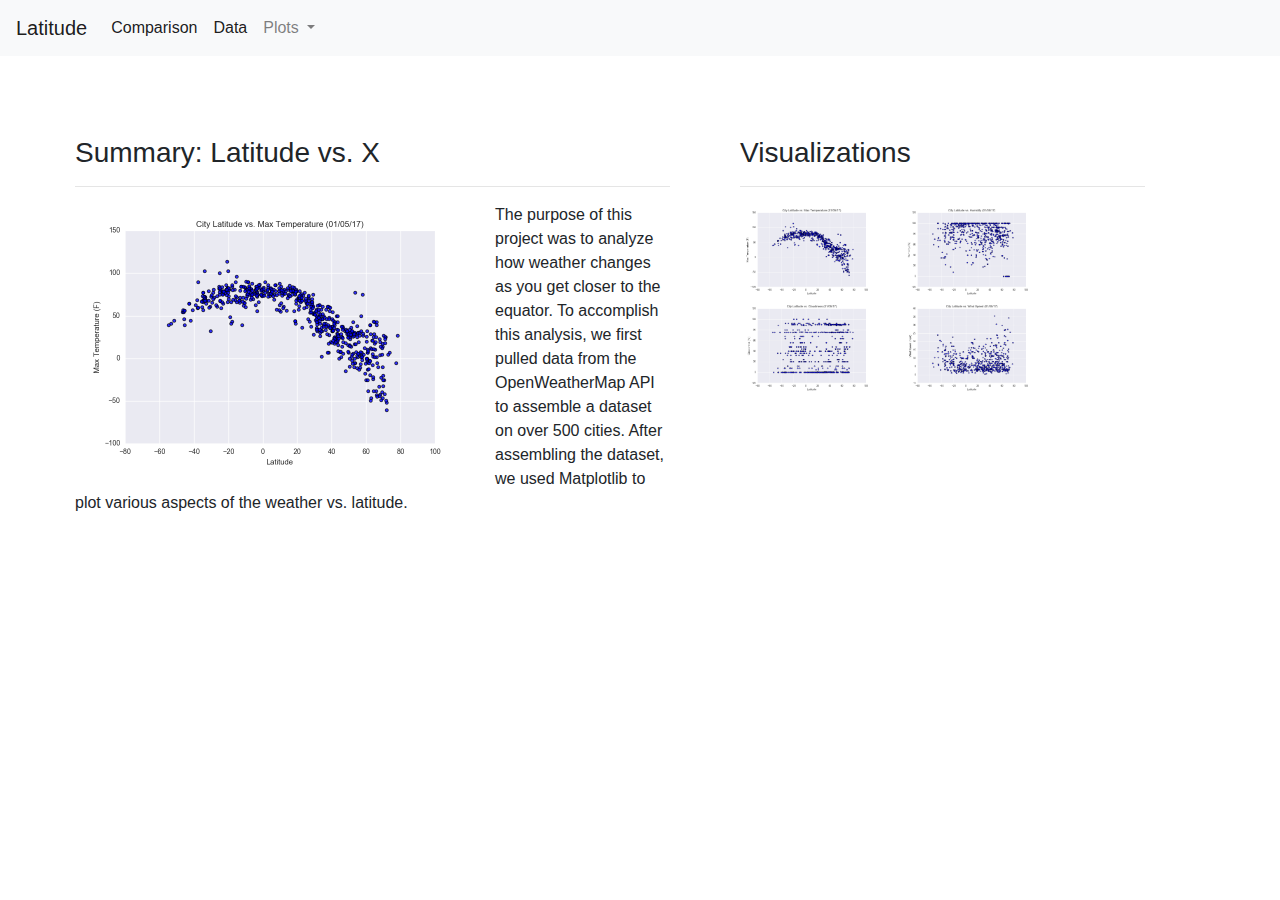
<file: index.html>
<!-- Landing Page -->

<!DOCTYPE html>
<html lang="en">

<head>
  <meta charset="UTF-8">
  <title>html web</title>
  <link rel="stylesheet" href="https://stackpath.bootstrapcdn.com/bootstrap/4.4.1/css/bootstrap.min.css" integrity="sha384-Vkoo8x4CGsO3+Hhxv8T/Q5PaXtkKtu6ug5TOeNV6gBiFeWPGFN9MuhOf23Q9Ifjh" crossorigin="anonymous">
  <link rel="stylesheet" href="web-hw.css">
    <title>Latitude - Landing Page</title>
</head>
<body>
  <nav class="navbar navbar-expand-lg navbar-light bg-light">
    <a class="navbar-brand" href="index.html">Latitude </a>
    <button class="navbar-toggler" type="button" data-toggle="collapse" data-target="#navbarSupportedContent" aria-controls="navbarSupportedContent" aria-expanded="false" aria-label="Toggle navigation">
      <span class="navbar-toggler-icon"></span>
    </button>

    <div class="collapse navbar-collapse" id="navbarSupportedContent">
      <ul class="navbar-nav mr-auto">
        <li class="nav-item active">
          <a class="nav-link" href="comparisons.html">Comparison <span class="sr-only">(current)</span></a>
        </li>
        <li class="nav-item active">
            <a class="nav-link" href="data.html">Data <span class="sr-only">(current)</span></a>
        </li>
        <li class="nav-item dropdown">
          <a class="nav-link dropdown-toggle" href="#" id="navbarDropdown" role="button" data-toggle="dropdown" aria-haspopup="true" aria-expanded="false">
            Plots
              </a>
              <div class="dropdown-menu" aria-labelledby="navbarDropdown">
                <a class="dropdown-item" href="maxtemp.html">Max Temperature</a>
                <a class="dropdown-item" href="humidity.html">Humidity</a>
                <a class="dropdown-item" href="cloudiness.html">Cloudiness</a>
                <a class="dropdown-item" href="windspeed.html">Wind Speed</a>
              </div>
            
       
        </div>
      </nav> 
         <div class="container">
            <div class="row">
              <div class="col-lg-7 col-md-12 col-background">
                  <div class="box">
                      <h3 class ="title">Summary: Latitude vs. X</h3>
                      <hr>
                      <img src="Resources/assets/images/Fig1.png" class="img-responsive" alt="Max Temperature Graph">    
                      <p>The purpose of this project was to analyze how weather changes as you get closer to the equator. To
                        accomplish this analysis, we first pulled data from the OpenWeatherMap API to assemble a dataset on over
                        500 cities. After assembling the dataset, we used Matplotlib to plot various aspects of the weather vs. latitude.</p>
                </div>
                </div>
                <div class="col-lg-5 col-md-12 col-background">
                    <!-- Right Box -->
                    <div class="box">
                      <h3 class="title">Visualizations</h3>
                      <hr>
                    <div class="images">
                        <a href="maxtemp.html"> <img src="Resources/assets/images/Fig1.png"></a>
                        <a href="humidity.html"> <img src="Resources/assets/images/Fig2.png"></a>
                        <a href="cloudiness.html"> <img src="Resources/assets/images/Fig3.png"></a>
                        <a href="windspeed.html"> <img src="Resources/assets/images/Fig4.png"></a>
                    </div>
                  </div>
                </div>

<script src="https://code.jquery.com/jquery-3.3.1.slim.min.js" integrity="sha384-q8i/X+965DzO0rT7abK41JStQIAqVgRVzpbzo5smXKp4YfRvH+8abtTE1Pi6jizo" crossorigin="anonymous"></script>
<script src="https://cdnjs.cloudflare.com/ajax/libs/popper.js/1.14.7/umd/popper.min.js" integrity="sha384-UO2eT0CpHqdSJQ6hJty5KVphtPhzWj9WO1clHTMGa3JDZwrnQq4sF86dIHNDz0W1" crossorigin="anonymous"></script>
<script src="https://stackpath.bootstrapcdn.com/bootstrap/4.3.1/js/bootstrap.min.js" integrity="sha384-JjSmVgyd0p3pXB1rRibZUAYoIIy6OrQ6VrjIEaFf/nJGzIxFDsf4x0xIM+B07jRM" crossorigin="anonymous"></script>

</body>

</html>
</file>
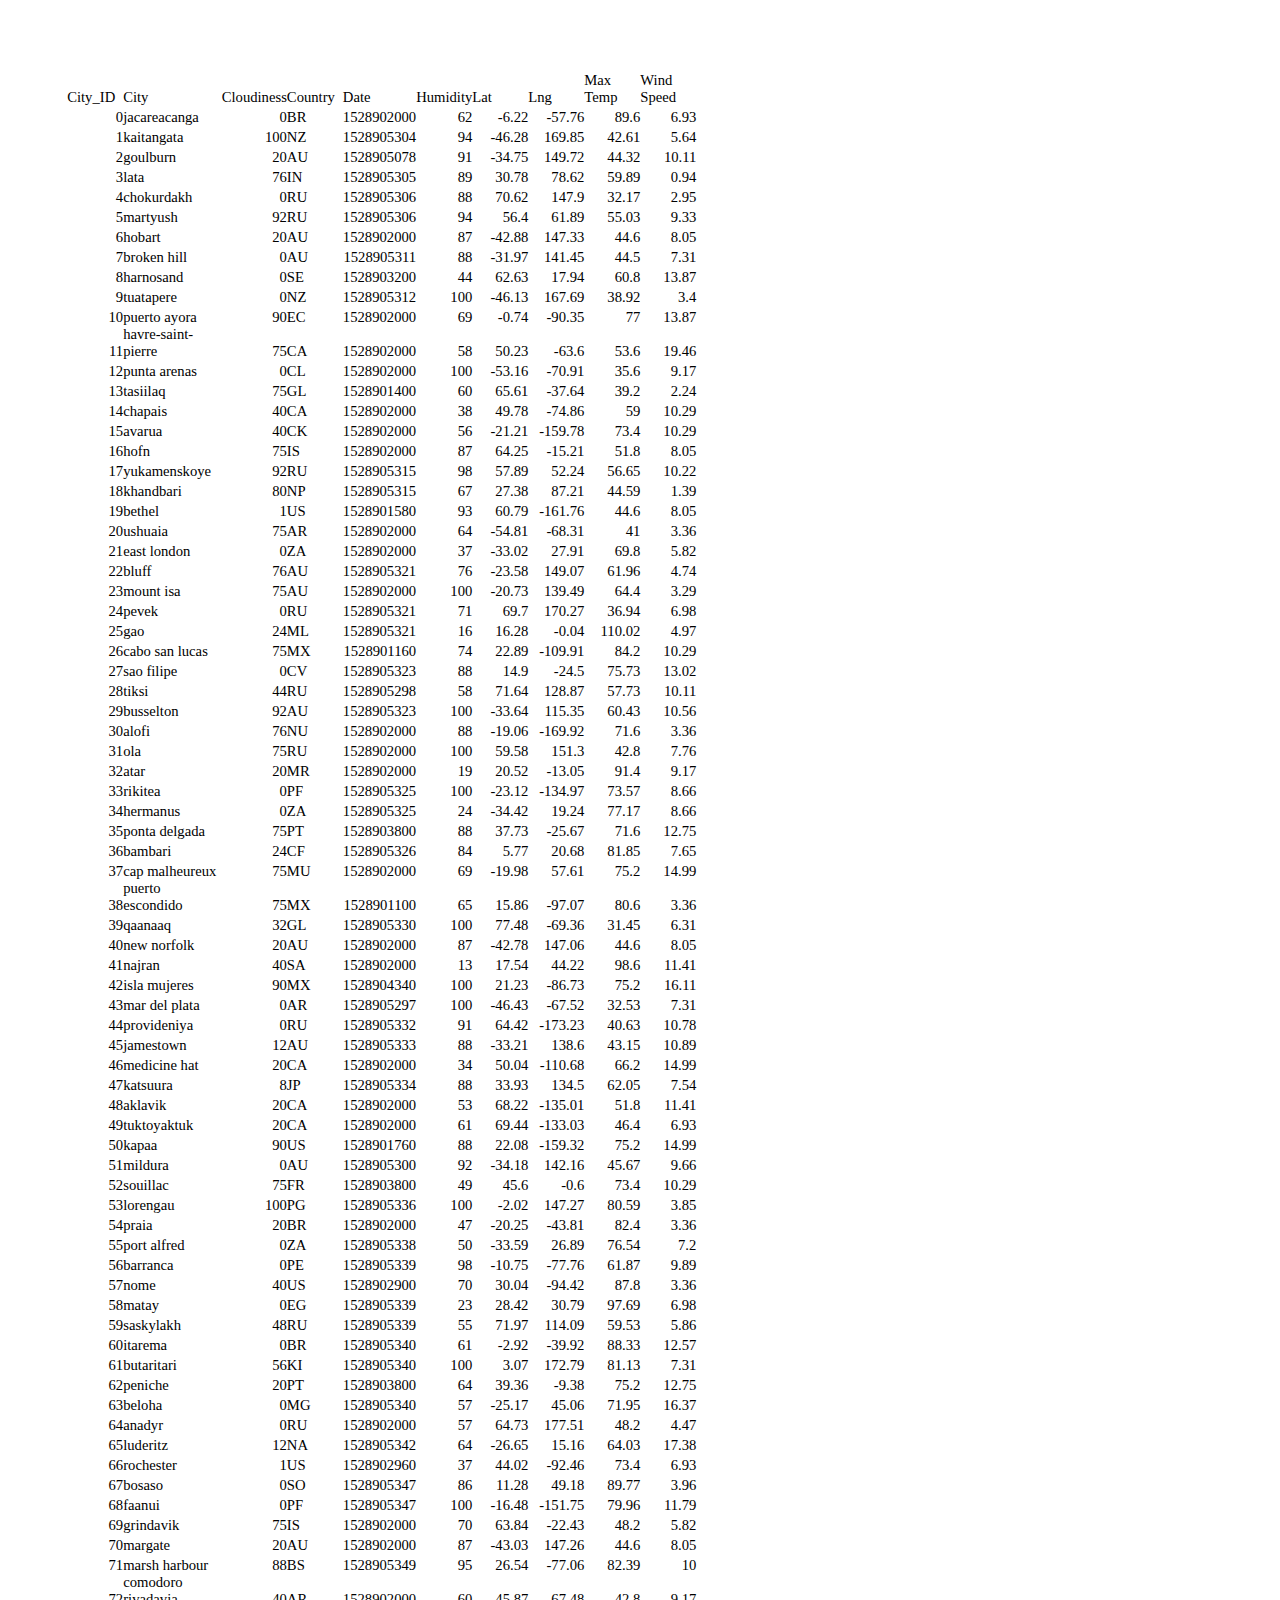
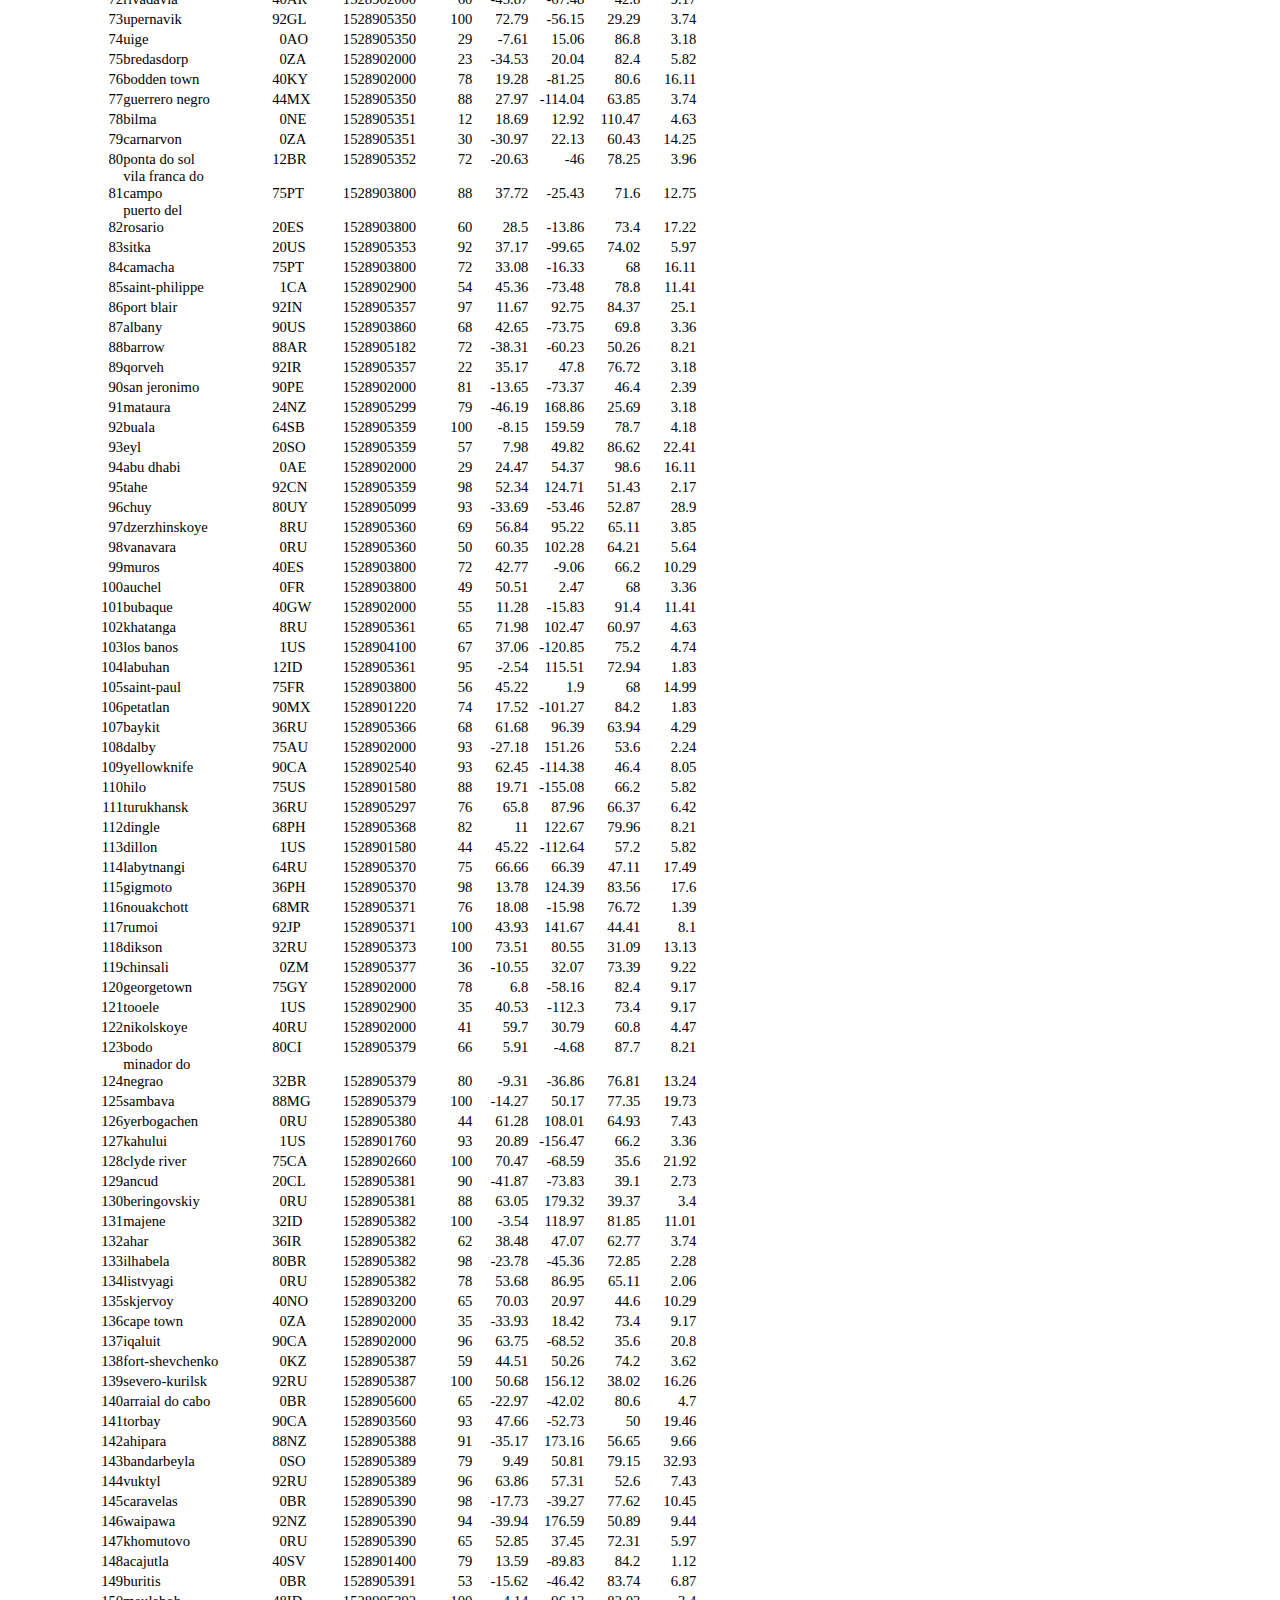
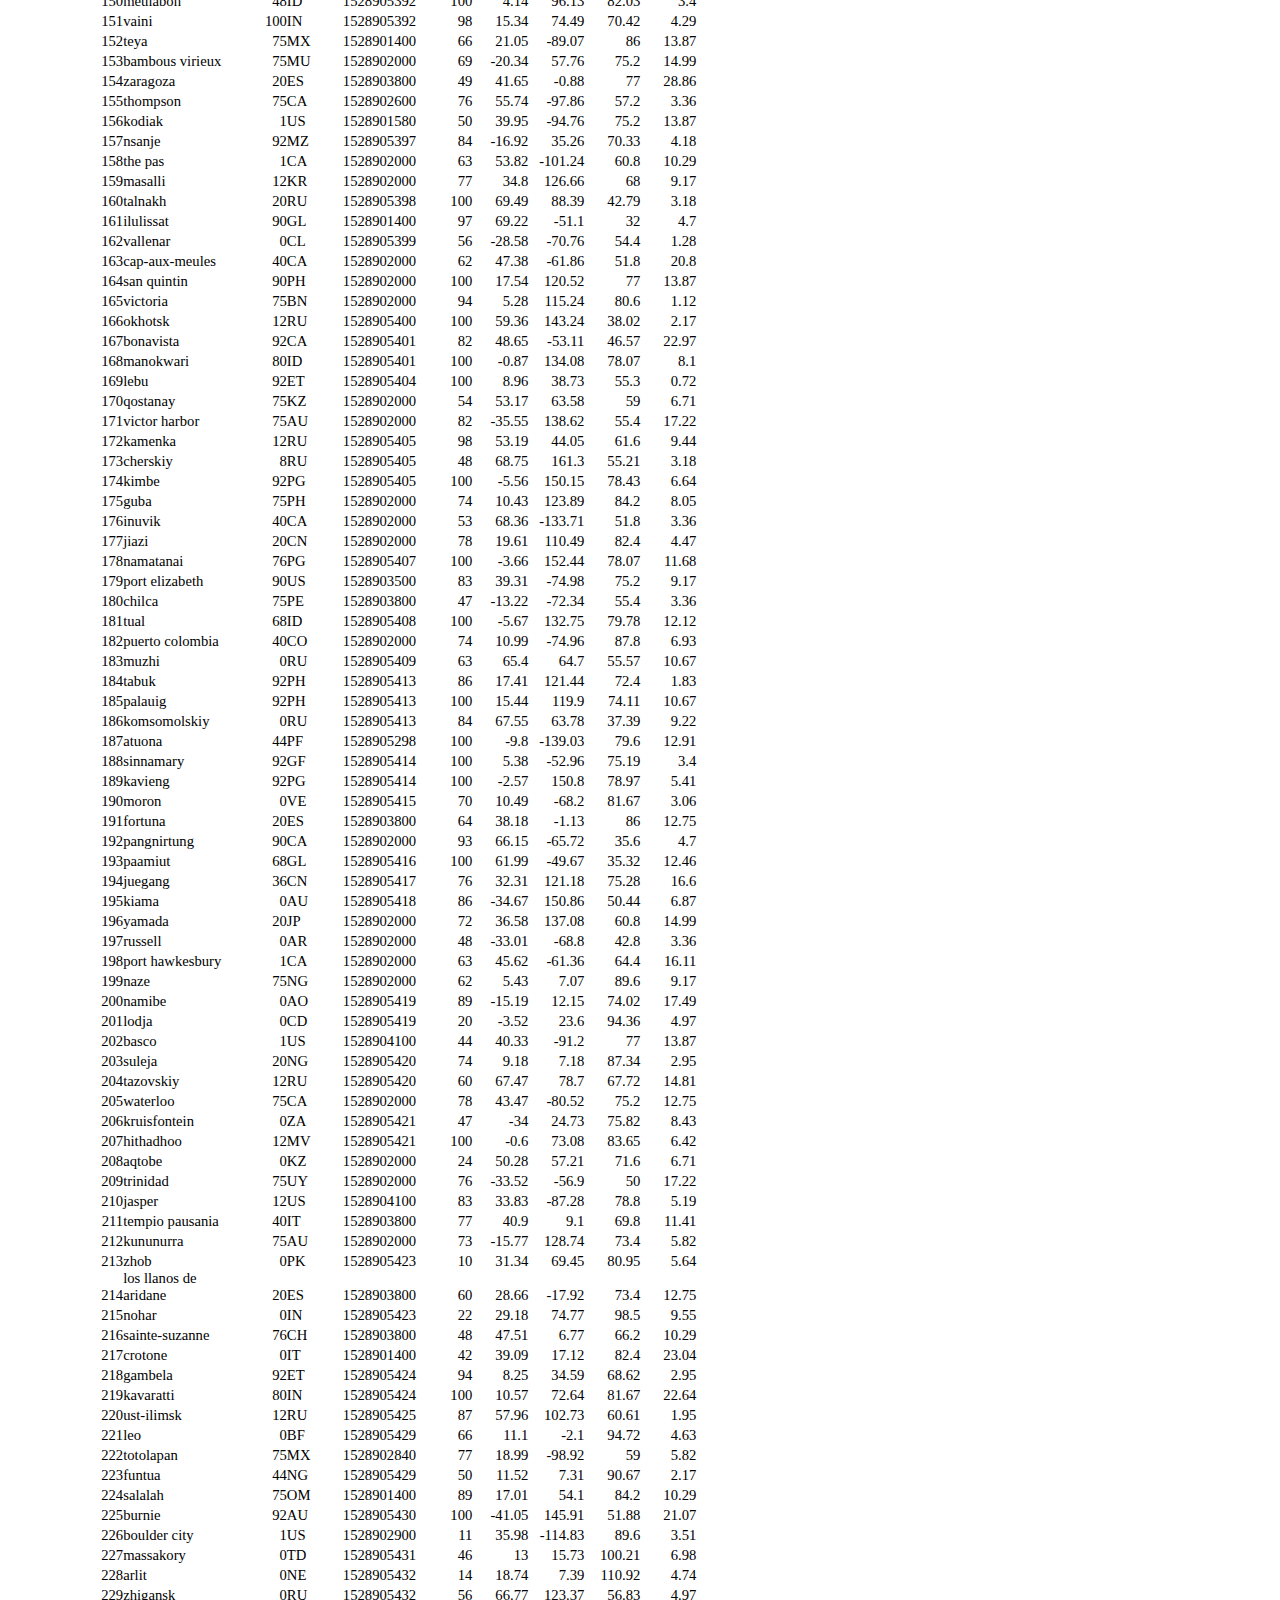
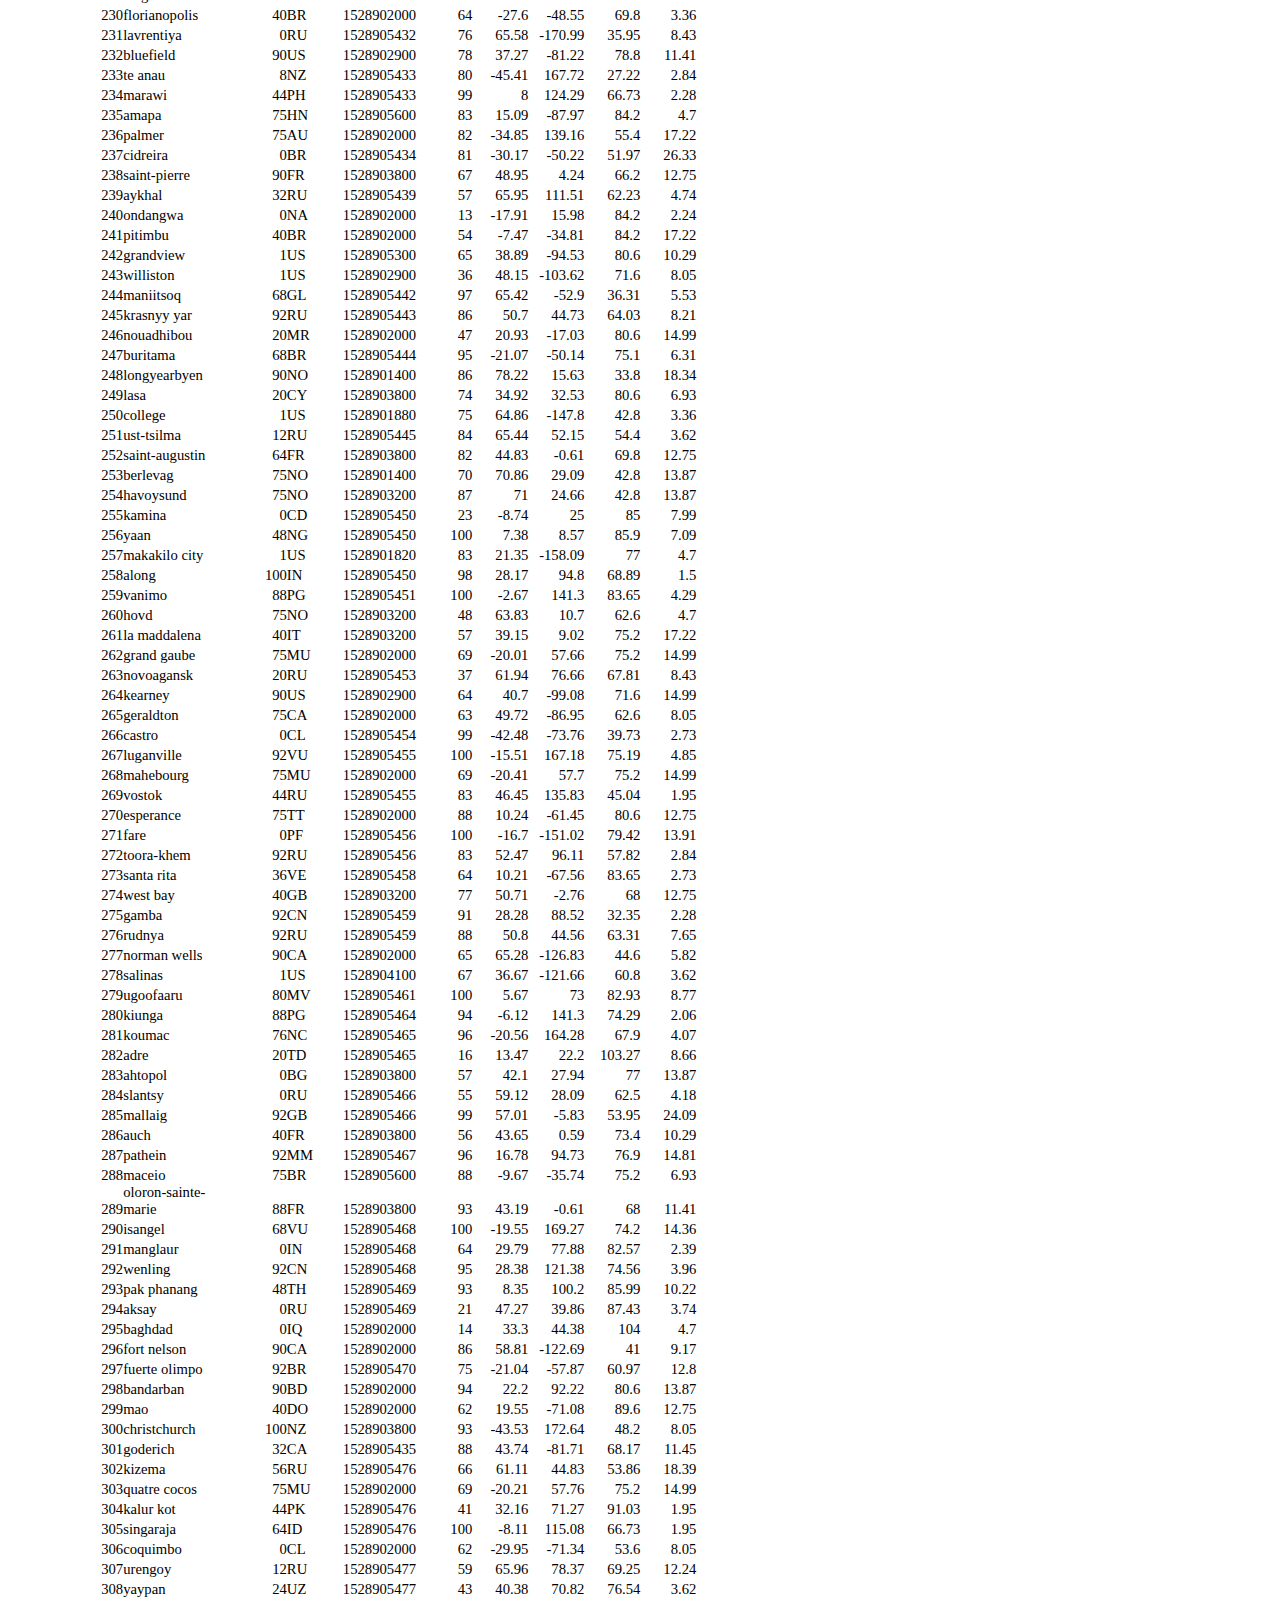
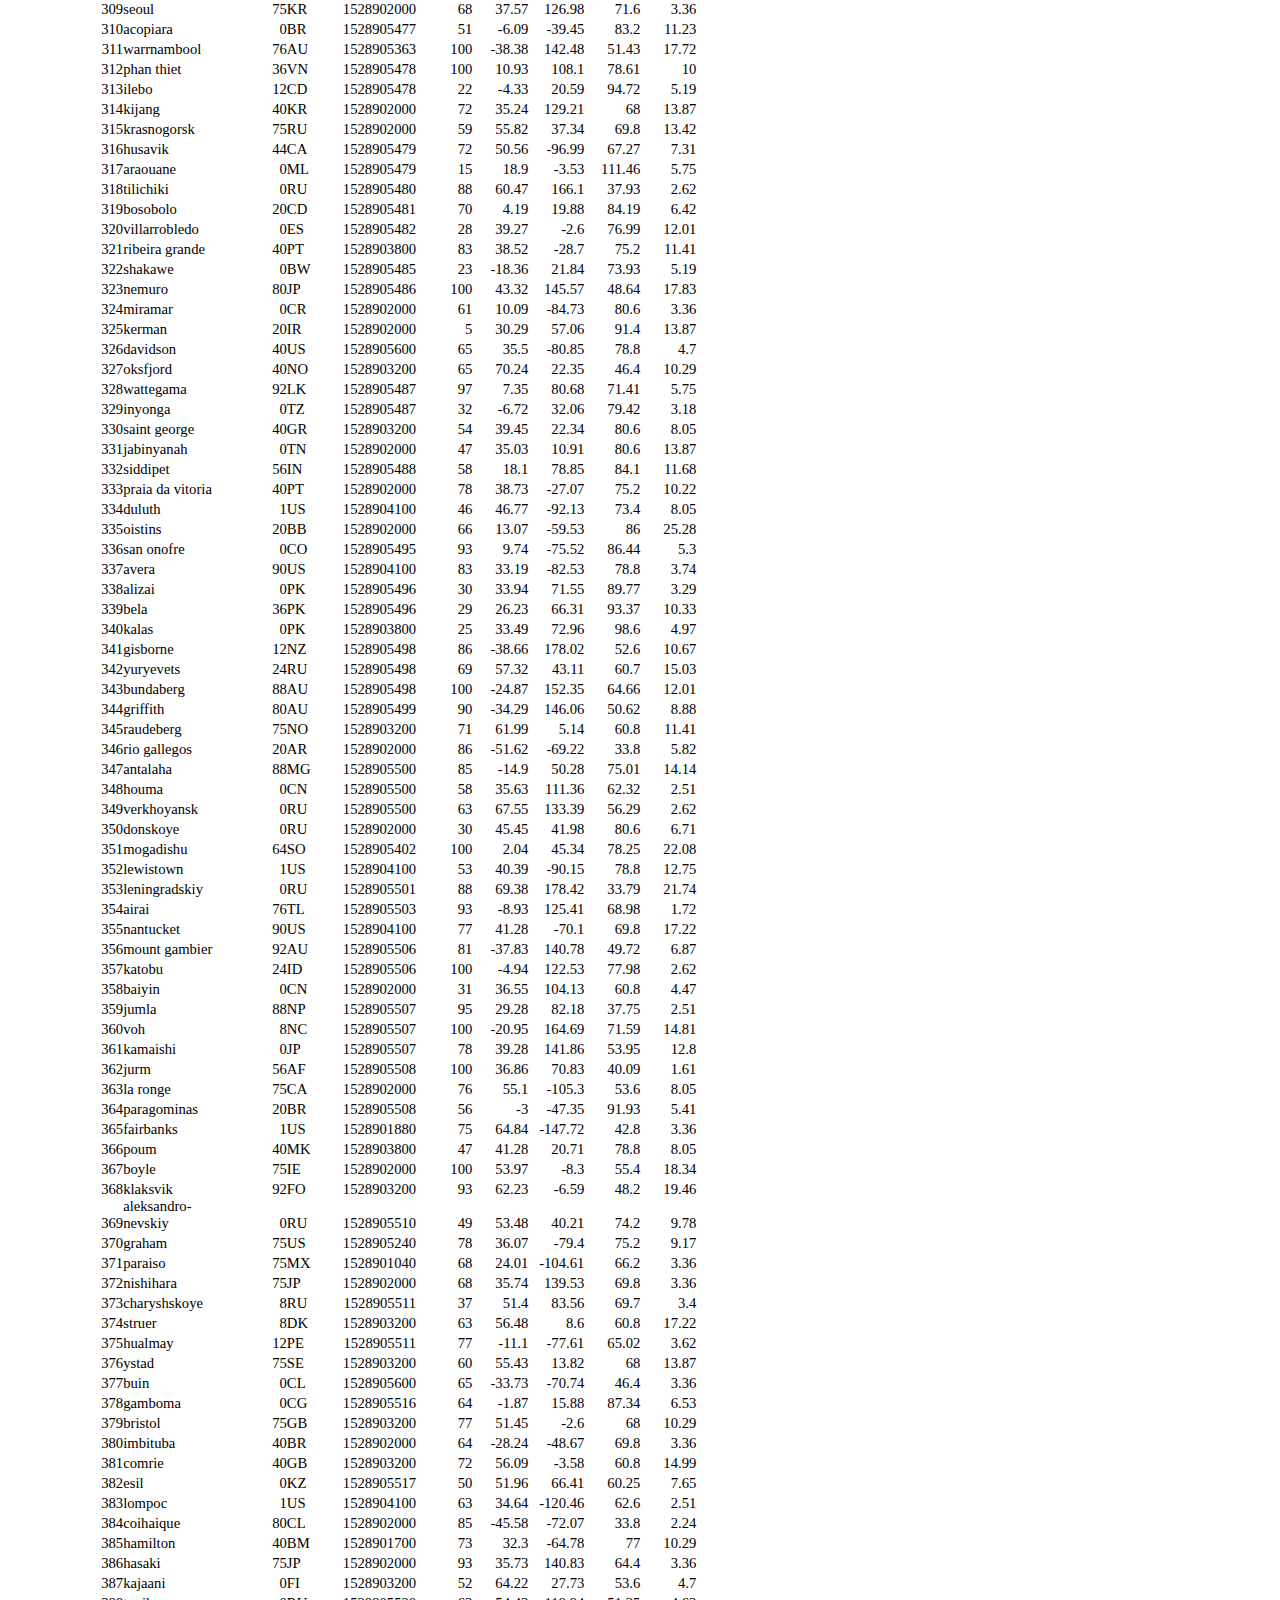
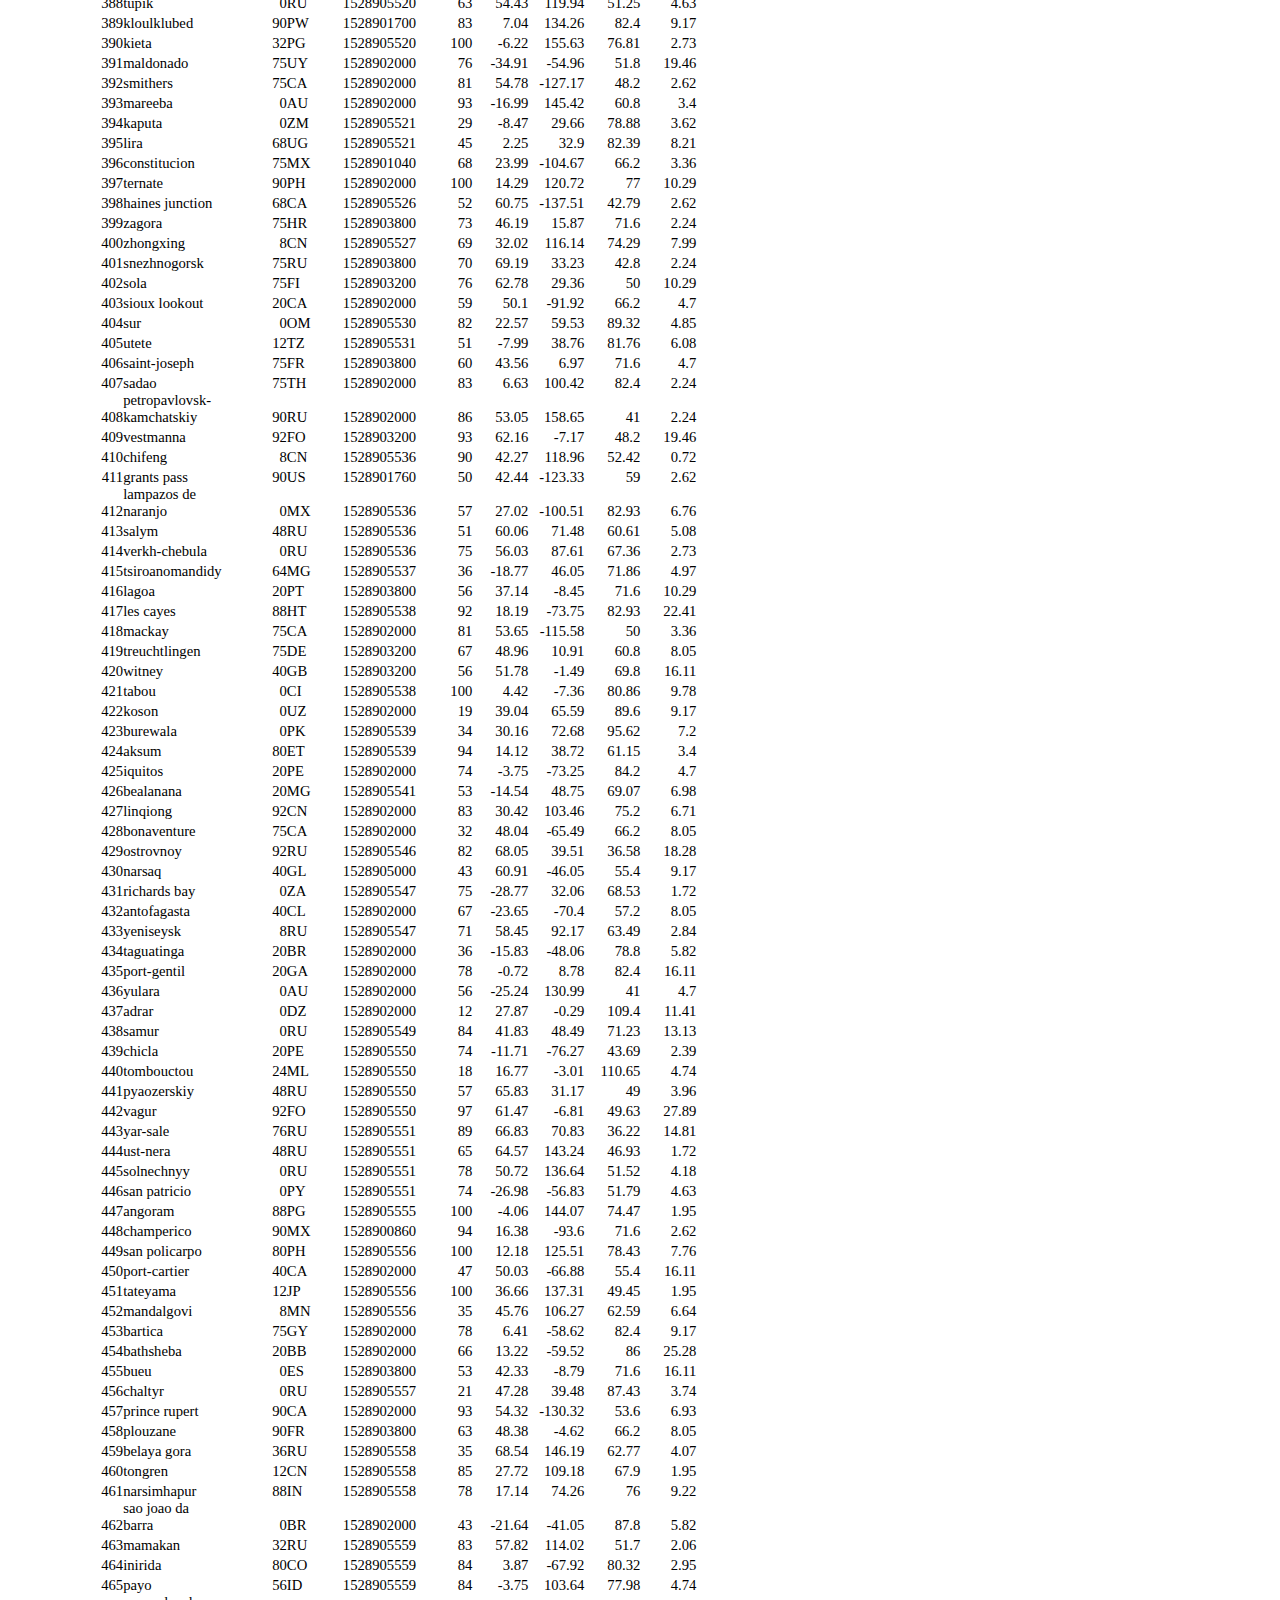
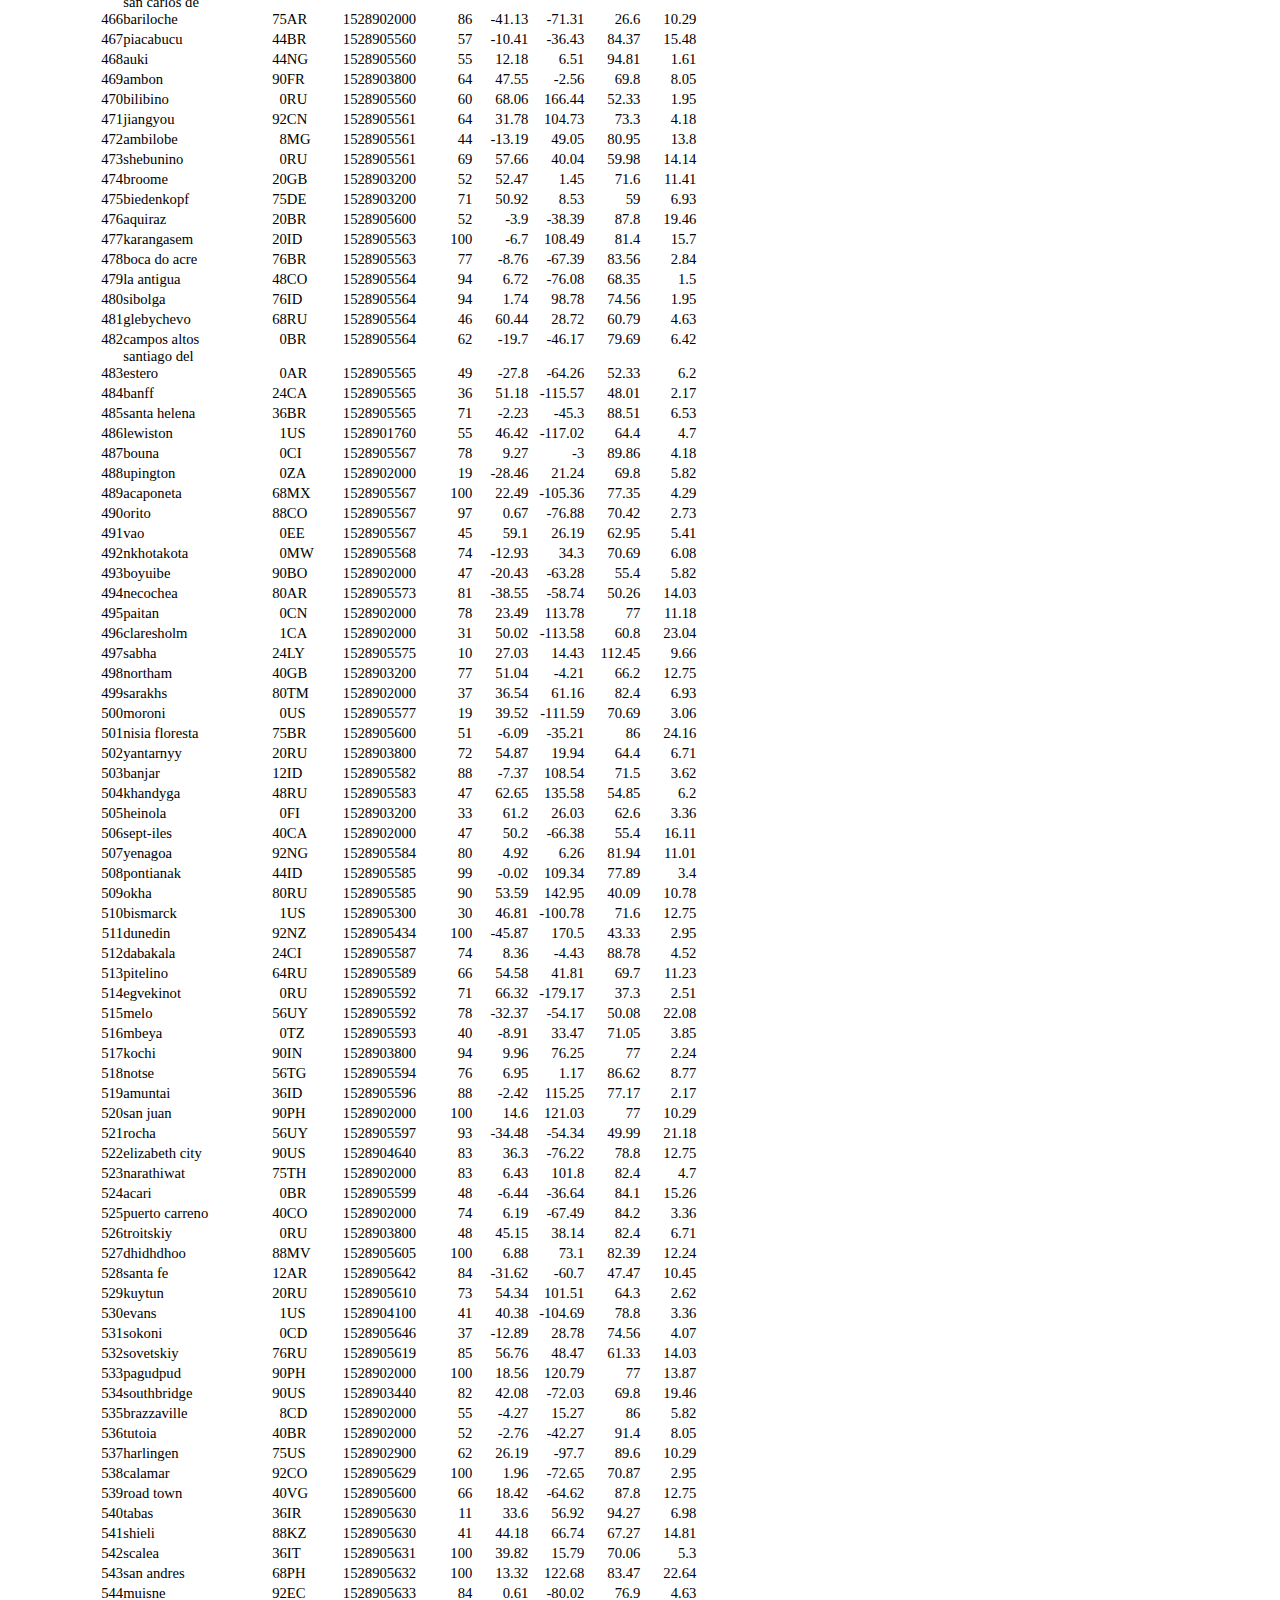
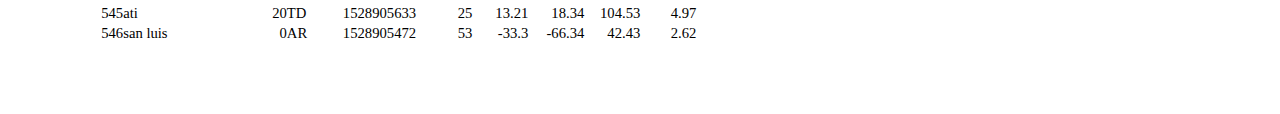
<file: cities.html>
<!DOCTYPE html PUBLIC "-//W3C//DTD HTML 4.01//EN" "http://www.w3.org/TR/html4/strict.dtd">
<html>
  <head>
      <meta http-equiv="Content-Type" content="text/html; charset=utf-8">
      <meta name="generator" content="PhpSpreadsheet, https://github.com/PHPOffice/PhpSpreadsheet">
      <title>Untitled Spreadsheet</title>
      <meta name="author" content="Unknown Creator" />
      <meta name="title" content="Untitled Spreadsheet" />
      <meta name="company" content="Microsoft Corporation" />
    <style type="text/css">
      html { font-family:Calibri, Arial, Helvetica, sans-serif; font-size:11pt; background-color:white }
      a.comment-indicator:hover + div.comment { background:#ffd; position:absolute; display:block; border:1px solid black; padding:0.5em }
      a.comment-indicator { background:red; display:inline-block; border:1px solid black; width:0.5em; height:0.5em }
      div.comment { display:none }
      table { border-collapse:collapse; page-break-after:always }
      .gridlines td { border:1px dotted black }
      .gridlines th { border:1px dotted black }
      .b { text-align:center }
      .e { text-align:center }
      .f { text-align:right }
      .inlineStr { text-align:left }
      .n { text-align:right }
      .s { text-align:left }
      td.style0 { vertical-align:bottom; border-bottom:none #000000; border-top:none #000000; border-left:none #000000; border-right:none #000000; color:#000000; font-family:'Calibri'; font-size:11pt; background-color:white }
      th.style0 { vertical-align:bottom; border-bottom:none #000000; border-top:none #000000; border-left:none #000000; border-right:none #000000; color:#000000; font-family:'Calibri'; font-size:11pt; background-color:white }
      table.sheet0 col.col0 { width:42pt }
      table.sheet0 col.col1 { width:42pt }
      table.sheet0 col.col2 { width:42pt }
      table.sheet0 col.col3 { width:42pt }
      table.sheet0 col.col4 { width:42pt }
      table.sheet0 col.col5 { width:42pt }
      table.sheet0 col.col6 { width:42pt }
      table.sheet0 col.col7 { width:42pt }
      table.sheet0 col.col8 { width:42pt }
      table.sheet0 col.col9 { width:42pt }
      table.sheet0 tr { height:15pt }
    </style>
  </head>

  <body>
<style>
@page { margin-left: 0.7in; margin-right: 0.7in; margin-top: 0.75in; margin-bottom: 0.75in; }
body { margin-left: 0.7in; margin-right: 0.7in; margin-top: 0.75in; margin-bottom: 0.75in; }
</style>
    <table border="0" cellpadding="0" cellspacing="0" id="sheet0" class="sheet0 gridlines">
        <col class="col0">
        <col class="col1">
        <col class="col2">
        <col class="col3">
        <col class="col4">
        <col class="col5">
        <col class="col6">
        <col class="col7">
        <col class="col8">
        <col class="col9">
        <tbody>
          <tr class="row0">
            <td class="column0 style0 s">City_ID</td>
            <td class="column1 style0 s">City</td>
            <td class="column2 style0 s">Cloudiness</td>
            <td class="column3 style0 s">Country</td>
            <td class="column4 style0 s">Date</td>
            <td class="column5 style0 s">Humidity</td>
            <td class="column6 style0 s">Lat</td>
            <td class="column7 style0 s">Lng</td>
            <td class="column8 style0 s">Max Temp</td>
            <td class="column9 style0 s">Wind Speed</td>
          </tr>
          <tr class="row1">
            <td class="column0 style0 n">0</td>
            <td class="column1 style0 s">jacareacanga</td>
            <td class="column2 style0 n">0</td>
            <td class="column3 style0 s">BR</td>
            <td class="column4 style0 n">1528902000</td>
            <td class="column5 style0 n">62</td>
            <td class="column6 style0 n">-6.22</td>
            <td class="column7 style0 n">-57.76</td>
            <td class="column8 style0 n">89.6</td>
            <td class="column9 style0 n">6.93</td>
          </tr>
          <tr class="row2">
            <td class="column0 style0 n">1</td>
            <td class="column1 style0 s">kaitangata</td>
            <td class="column2 style0 n">100</td>
            <td class="column3 style0 s">NZ</td>
            <td class="column4 style0 n">1528905304</td>
            <td class="column5 style0 n">94</td>
            <td class="column6 style0 n">-46.28</td>
            <td class="column7 style0 n">169.85</td>
            <td class="column8 style0 n">42.61</td>
            <td class="column9 style0 n">5.64</td>
          </tr>
          <tr class="row3">
            <td class="column0 style0 n">2</td>
            <td class="column1 style0 s">goulburn</td>
            <td class="column2 style0 n">20</td>
            <td class="column3 style0 s">AU</td>
            <td class="column4 style0 n">1528905078</td>
            <td class="column5 style0 n">91</td>
            <td class="column6 style0 n">-34.75</td>
            <td class="column7 style0 n">149.72</td>
            <td class="column8 style0 n">44.32</td>
            <td class="column9 style0 n">10.11</td>
          </tr>
          <tr class="row4">
            <td class="column0 style0 n">3</td>
            <td class="column1 style0 s">lata</td>
            <td class="column2 style0 n">76</td>
            <td class="column3 style0 s">IN</td>
            <td class="column4 style0 n">1528905305</td>
            <td class="column5 style0 n">89</td>
            <td class="column6 style0 n">30.78</td>
            <td class="column7 style0 n">78.62</td>
            <td class="column8 style0 n">59.89</td>
            <td class="column9 style0 n">0.94</td>
          </tr>
          <tr class="row5">
            <td class="column0 style0 n">4</td>
            <td class="column1 style0 s">chokurdakh</td>
            <td class="column2 style0 n">0</td>
            <td class="column3 style0 s">RU</td>
            <td class="column4 style0 n">1528905306</td>
            <td class="column5 style0 n">88</td>
            <td class="column6 style0 n">70.62</td>
            <td class="column7 style0 n">147.9</td>
            <td class="column8 style0 n">32.17</td>
            <td class="column9 style0 n">2.95</td>
          </tr>
          <tr class="row6">
            <td class="column0 style0 n">5</td>
            <td class="column1 style0 s">martyush</td>
            <td class="column2 style0 n">92</td>
            <td class="column3 style0 s">RU</td>
            <td class="column4 style0 n">1528905306</td>
            <td class="column5 style0 n">94</td>
            <td class="column6 style0 n">56.4</td>
            <td class="column7 style0 n">61.89</td>
            <td class="column8 style0 n">55.03</td>
            <td class="column9 style0 n">9.33</td>
          </tr>
          <tr class="row7">
            <td class="column0 style0 n">6</td>
            <td class="column1 style0 s">hobart</td>
            <td class="column2 style0 n">20</td>
            <td class="column3 style0 s">AU</td>
            <td class="column4 style0 n">1528902000</td>
            <td class="column5 style0 n">87</td>
            <td class="column6 style0 n">-42.88</td>
            <td class="column7 style0 n">147.33</td>
            <td class="column8 style0 n">44.6</td>
            <td class="column9 style0 n">8.05</td>
          </tr>
          <tr class="row8">
            <td class="column0 style0 n">7</td>
            <td class="column1 style0 s">broken hill</td>
            <td class="column2 style0 n">0</td>
            <td class="column3 style0 s">AU</td>
            <td class="column4 style0 n">1528905311</td>
            <td class="column5 style0 n">88</td>
            <td class="column6 style0 n">-31.97</td>
            <td class="column7 style0 n">141.45</td>
            <td class="column8 style0 n">44.5</td>
            <td class="column9 style0 n">7.31</td>
          </tr>
          <tr class="row9">
            <td class="column0 style0 n">8</td>
            <td class="column1 style0 s">harnosand</td>
            <td class="column2 style0 n">0</td>
            <td class="column3 style0 s">SE</td>
            <td class="column4 style0 n">1528903200</td>
            <td class="column5 style0 n">44</td>
            <td class="column6 style0 n">62.63</td>
            <td class="column7 style0 n">17.94</td>
            <td class="column8 style0 n">60.8</td>
            <td class="column9 style0 n">13.87</td>
          </tr>
          <tr class="row10">
            <td class="column0 style0 n">9</td>
            <td class="column1 style0 s">tuatapere</td>
            <td class="column2 style0 n">0</td>
            <td class="column3 style0 s">NZ</td>
            <td class="column4 style0 n">1528905312</td>
            <td class="column5 style0 n">100</td>
            <td class="column6 style0 n">-46.13</td>
            <td class="column7 style0 n">167.69</td>
            <td class="column8 style0 n">38.92</td>
            <td class="column9 style0 n">3.4</td>
          </tr>
          <tr class="row11">
            <td class="column0 style0 n">10</td>
            <td class="column1 style0 s">puerto ayora</td>
            <td class="column2 style0 n">90</td>
            <td class="column3 style0 s">EC</td>
            <td class="column4 style0 n">1528902000</td>
            <td class="column5 style0 n">69</td>
            <td class="column6 style0 n">-0.74</td>
            <td class="column7 style0 n">-90.35</td>
            <td class="column8 style0 n">77</td>
            <td class="column9 style0 n">13.87</td>
          </tr>
          <tr class="row12">
            <td class="column0 style0 n">11</td>
            <td class="column1 style0 s">havre-saint-pierre</td>
            <td class="column2 style0 n">75</td>
            <td class="column3 style0 s">CA</td>
            <td class="column4 style0 n">1528902000</td>
            <td class="column5 style0 n">58</td>
            <td class="column6 style0 n">50.23</td>
            <td class="column7 style0 n">-63.6</td>
            <td class="column8 style0 n">53.6</td>
            <td class="column9 style0 n">19.46</td>
          </tr>
          <tr class="row13">
            <td class="column0 style0 n">12</td>
            <td class="column1 style0 s">punta arenas</td>
            <td class="column2 style0 n">0</td>
            <td class="column3 style0 s">CL</td>
            <td class="column4 style0 n">1528902000</td>
            <td class="column5 style0 n">100</td>
            <td class="column6 style0 n">-53.16</td>
            <td class="column7 style0 n">-70.91</td>
            <td class="column8 style0 n">35.6</td>
            <td class="column9 style0 n">9.17</td>
          </tr>
          <tr class="row14">
            <td class="column0 style0 n">13</td>
            <td class="column1 style0 s">tasiilaq</td>
            <td class="column2 style0 n">75</td>
            <td class="column3 style0 s">GL</td>
            <td class="column4 style0 n">1528901400</td>
            <td class="column5 style0 n">60</td>
            <td class="column6 style0 n">65.61</td>
            <td class="column7 style0 n">-37.64</td>
            <td class="column8 style0 n">39.2</td>
            <td class="column9 style0 n">2.24</td>
          </tr>
          <tr class="row15">
            <td class="column0 style0 n">14</td>
            <td class="column1 style0 s">chapais</td>
            <td class="column2 style0 n">40</td>
            <td class="column3 style0 s">CA</td>
            <td class="column4 style0 n">1528902000</td>
            <td class="column5 style0 n">38</td>
            <td class="column6 style0 n">49.78</td>
            <td class="column7 style0 n">-74.86</td>
            <td class="column8 style0 n">59</td>
            <td class="column9 style0 n">10.29</td>
          </tr>
          <tr class="row16">
            <td class="column0 style0 n">15</td>
            <td class="column1 style0 s">avarua</td>
            <td class="column2 style0 n">40</td>
            <td class="column3 style0 s">CK</td>
            <td class="column4 style0 n">1528902000</td>
            <td class="column5 style0 n">56</td>
            <td class="column6 style0 n">-21.21</td>
            <td class="column7 style0 n">-159.78</td>
            <td class="column8 style0 n">73.4</td>
            <td class="column9 style0 n">10.29</td>
          </tr>
          <tr class="row17">
            <td class="column0 style0 n">16</td>
            <td class="column1 style0 s">hofn</td>
            <td class="column2 style0 n">75</td>
            <td class="column3 style0 s">IS</td>
            <td class="column4 style0 n">1528902000</td>
            <td class="column5 style0 n">87</td>
            <td class="column6 style0 n">64.25</td>
            <td class="column7 style0 n">-15.21</td>
            <td class="column8 style0 n">51.8</td>
            <td class="column9 style0 n">8.05</td>
          </tr>
          <tr class="row18">
            <td class="column0 style0 n">17</td>
            <td class="column1 style0 s">yukamenskoye</td>
            <td class="column2 style0 n">92</td>
            <td class="column3 style0 s">RU</td>
            <td class="column4 style0 n">1528905315</td>
            <td class="column5 style0 n">98</td>
            <td class="column6 style0 n">57.89</td>
            <td class="column7 style0 n">52.24</td>
            <td class="column8 style0 n">56.65</td>
            <td class="column9 style0 n">10.22</td>
          </tr>
          <tr class="row19">
            <td class="column0 style0 n">18</td>
            <td class="column1 style0 s">khandbari</td>
            <td class="column2 style0 n">80</td>
            <td class="column3 style0 s">NP</td>
            <td class="column4 style0 n">1528905315</td>
            <td class="column5 style0 n">67</td>
            <td class="column6 style0 n">27.38</td>
            <td class="column7 style0 n">87.21</td>
            <td class="column8 style0 n">44.59</td>
            <td class="column9 style0 n">1.39</td>
          </tr>
          <tr class="row20">
            <td class="column0 style0 n">19</td>
            <td class="column1 style0 s">bethel</td>
            <td class="column2 style0 n">1</td>
            <td class="column3 style0 s">US</td>
            <td class="column4 style0 n">1528901580</td>
            <td class="column5 style0 n">93</td>
            <td class="column6 style0 n">60.79</td>
            <td class="column7 style0 n">-161.76</td>
            <td class="column8 style0 n">44.6</td>
            <td class="column9 style0 n">8.05</td>
          </tr>
          <tr class="row21">
            <td class="column0 style0 n">20</td>
            <td class="column1 style0 s">ushuaia</td>
            <td class="column2 style0 n">75</td>
            <td class="column3 style0 s">AR</td>
            <td class="column4 style0 n">1528902000</td>
            <td class="column5 style0 n">64</td>
            <td class="column6 style0 n">-54.81</td>
            <td class="column7 style0 n">-68.31</td>
            <td class="column8 style0 n">41</td>
            <td class="column9 style0 n">3.36</td>
          </tr>
          <tr class="row22">
            <td class="column0 style0 n">21</td>
            <td class="column1 style0 s">east london</td>
            <td class="column2 style0 n">0</td>
            <td class="column3 style0 s">ZA</td>
            <td class="column4 style0 n">1528902000</td>
            <td class="column5 style0 n">37</td>
            <td class="column6 style0 n">-33.02</td>
            <td class="column7 style0 n">27.91</td>
            <td class="column8 style0 n">69.8</td>
            <td class="column9 style0 n">5.82</td>
          </tr>
          <tr class="row23">
            <td class="column0 style0 n">22</td>
            <td class="column1 style0 s">bluff</td>
            <td class="column2 style0 n">76</td>
            <td class="column3 style0 s">AU</td>
            <td class="column4 style0 n">1528905321</td>
            <td class="column5 style0 n">76</td>
            <td class="column6 style0 n">-23.58</td>
            <td class="column7 style0 n">149.07</td>
            <td class="column8 style0 n">61.96</td>
            <td class="column9 style0 n">4.74</td>
          </tr>
          <tr class="row24">
            <td class="column0 style0 n">23</td>
            <td class="column1 style0 s">mount isa</td>
            <td class="column2 style0 n">75</td>
            <td class="column3 style0 s">AU</td>
            <td class="column4 style0 n">1528902000</td>
            <td class="column5 style0 n">100</td>
            <td class="column6 style0 n">-20.73</td>
            <td class="column7 style0 n">139.49</td>
            <td class="column8 style0 n">64.4</td>
            <td class="column9 style0 n">3.29</td>
          </tr>
          <tr class="row25">
            <td class="column0 style0 n">24</td>
            <td class="column1 style0 s">pevek</td>
            <td class="column2 style0 n">0</td>
            <td class="column3 style0 s">RU</td>
            <td class="column4 style0 n">1528905321</td>
            <td class="column5 style0 n">71</td>
            <td class="column6 style0 n">69.7</td>
            <td class="column7 style0 n">170.27</td>
            <td class="column8 style0 n">36.94</td>
            <td class="column9 style0 n">6.98</td>
          </tr>
          <tr class="row26">
            <td class="column0 style0 n">25</td>
            <td class="column1 style0 s">gao</td>
            <td class="column2 style0 n">24</td>
            <td class="column3 style0 s">ML</td>
            <td class="column4 style0 n">1528905321</td>
            <td class="column5 style0 n">16</td>
            <td class="column6 style0 n">16.28</td>
            <td class="column7 style0 n">-0.04</td>
            <td class="column8 style0 n">110.02</td>
            <td class="column9 style0 n">4.97</td>
          </tr>
          <tr class="row27">
            <td class="column0 style0 n">26</td>
            <td class="column1 style0 s">cabo san lucas</td>
            <td class="column2 style0 n">75</td>
            <td class="column3 style0 s">MX</td>
            <td class="column4 style0 n">1528901160</td>
            <td class="column5 style0 n">74</td>
            <td class="column6 style0 n">22.89</td>
            <td class="column7 style0 n">-109.91</td>
            <td class="column8 style0 n">84.2</td>
            <td class="column9 style0 n">10.29</td>
          </tr>
          <tr class="row28">
            <td class="column0 style0 n">27</td>
            <td class="column1 style0 s">sao filipe</td>
            <td class="column2 style0 n">0</td>
            <td class="column3 style0 s">CV</td>
            <td class="column4 style0 n">1528905323</td>
            <td class="column5 style0 n">88</td>
            <td class="column6 style0 n">14.9</td>
            <td class="column7 style0 n">-24.5</td>
            <td class="column8 style0 n">75.73</td>
            <td class="column9 style0 n">13.02</td>
          </tr>
          <tr class="row29">
            <td class="column0 style0 n">28</td>
            <td class="column1 style0 s">tiksi</td>
            <td class="column2 style0 n">44</td>
            <td class="column3 style0 s">RU</td>
            <td class="column4 style0 n">1528905298</td>
            <td class="column5 style0 n">58</td>
            <td class="column6 style0 n">71.64</td>
            <td class="column7 style0 n">128.87</td>
            <td class="column8 style0 n">57.73</td>
            <td class="column9 style0 n">10.11</td>
          </tr>
          <tr class="row30">
            <td class="column0 style0 n">29</td>
            <td class="column1 style0 s">busselton</td>
            <td class="column2 style0 n">92</td>
            <td class="column3 style0 s">AU</td>
            <td class="column4 style0 n">1528905323</td>
            <td class="column5 style0 n">100</td>
            <td class="column6 style0 n">-33.64</td>
            <td class="column7 style0 n">115.35</td>
            <td class="column8 style0 n">60.43</td>
            <td class="column9 style0 n">10.56</td>
          </tr>
          <tr class="row31">
            <td class="column0 style0 n">30</td>
            <td class="column1 style0 s">alofi</td>
            <td class="column2 style0 n">76</td>
            <td class="column3 style0 s">NU</td>
            <td class="column4 style0 n">1528902000</td>
            <td class="column5 style0 n">88</td>
            <td class="column6 style0 n">-19.06</td>
            <td class="column7 style0 n">-169.92</td>
            <td class="column8 style0 n">71.6</td>
            <td class="column9 style0 n">3.36</td>
          </tr>
          <tr class="row32">
            <td class="column0 style0 n">31</td>
            <td class="column1 style0 s">ola</td>
            <td class="column2 style0 n">75</td>
            <td class="column3 style0 s">RU</td>
            <td class="column4 style0 n">1528902000</td>
            <td class="column5 style0 n">100</td>
            <td class="column6 style0 n">59.58</td>
            <td class="column7 style0 n">151.3</td>
            <td class="column8 style0 n">42.8</td>
            <td class="column9 style0 n">7.76</td>
          </tr>
          <tr class="row33">
            <td class="column0 style0 n">32</td>
            <td class="column1 style0 s">atar</td>
            <td class="column2 style0 n">20</td>
            <td class="column3 style0 s">MR</td>
            <td class="column4 style0 n">1528902000</td>
            <td class="column5 style0 n">19</td>
            <td class="column6 style0 n">20.52</td>
            <td class="column7 style0 n">-13.05</td>
            <td class="column8 style0 n">91.4</td>
            <td class="column9 style0 n">9.17</td>
          </tr>
          <tr class="row34">
            <td class="column0 style0 n">33</td>
            <td class="column1 style0 s">rikitea</td>
            <td class="column2 style0 n">0</td>
            <td class="column3 style0 s">PF</td>
            <td class="column4 style0 n">1528905325</td>
            <td class="column5 style0 n">100</td>
            <td class="column6 style0 n">-23.12</td>
            <td class="column7 style0 n">-134.97</td>
            <td class="column8 style0 n">73.57</td>
            <td class="column9 style0 n">8.66</td>
          </tr>
          <tr class="row35">
            <td class="column0 style0 n">34</td>
            <td class="column1 style0 s">hermanus</td>
            <td class="column2 style0 n">0</td>
            <td class="column3 style0 s">ZA</td>
            <td class="column4 style0 n">1528905325</td>
            <td class="column5 style0 n">24</td>
            <td class="column6 style0 n">-34.42</td>
            <td class="column7 style0 n">19.24</td>
            <td class="column8 style0 n">77.17</td>
            <td class="column9 style0 n">8.66</td>
          </tr>
          <tr class="row36">
            <td class="column0 style0 n">35</td>
            <td class="column1 style0 s">ponta delgada</td>
            <td class="column2 style0 n">75</td>
            <td class="column3 style0 s">PT</td>
            <td class="column4 style0 n">1528903800</td>
            <td class="column5 style0 n">88</td>
            <td class="column6 style0 n">37.73</td>
            <td class="column7 style0 n">-25.67</td>
            <td class="column8 style0 n">71.6</td>
            <td class="column9 style0 n">12.75</td>
          </tr>
          <tr class="row37">
            <td class="column0 style0 n">36</td>
            <td class="column1 style0 s">bambari</td>
            <td class="column2 style0 n">24</td>
            <td class="column3 style0 s">CF</td>
            <td class="column4 style0 n">1528905326</td>
            <td class="column5 style0 n">84</td>
            <td class="column6 style0 n">5.77</td>
            <td class="column7 style0 n">20.68</td>
            <td class="column8 style0 n">81.85</td>
            <td class="column9 style0 n">7.65</td>
          </tr>
          <tr class="row38">
            <td class="column0 style0 n">37</td>
            <td class="column1 style0 s">cap malheureux</td>
            <td class="column2 style0 n">75</td>
            <td class="column3 style0 s">MU</td>
            <td class="column4 style0 n">1528902000</td>
            <td class="column5 style0 n">69</td>
            <td class="column6 style0 n">-19.98</td>
            <td class="column7 style0 n">57.61</td>
            <td class="column8 style0 n">75.2</td>
            <td class="column9 style0 n">14.99</td>
          </tr>
          <tr class="row39">
            <td class="column0 style0 n">38</td>
            <td class="column1 style0 s">puerto escondido</td>
            <td class="column2 style0 n">75</td>
            <td class="column3 style0 s">MX</td>
            <td class="column4 style0 n">1528901100</td>
            <td class="column5 style0 n">65</td>
            <td class="column6 style0 n">15.86</td>
            <td class="column7 style0 n">-97.07</td>
            <td class="column8 style0 n">80.6</td>
            <td class="column9 style0 n">3.36</td>
          </tr>
          <tr class="row40">
            <td class="column0 style0 n">39</td>
            <td class="column1 style0 s">qaanaaq</td>
            <td class="column2 style0 n">32</td>
            <td class="column3 style0 s">GL</td>
            <td class="column4 style0 n">1528905330</td>
            <td class="column5 style0 n">100</td>
            <td class="column6 style0 n">77.48</td>
            <td class="column7 style0 n">-69.36</td>
            <td class="column8 style0 n">31.45</td>
            <td class="column9 style0 n">6.31</td>
          </tr>
          <tr class="row41">
            <td class="column0 style0 n">40</td>
            <td class="column1 style0 s">new norfolk</td>
            <td class="column2 style0 n">20</td>
            <td class="column3 style0 s">AU</td>
            <td class="column4 style0 n">1528902000</td>
            <td class="column5 style0 n">87</td>
            <td class="column6 style0 n">-42.78</td>
            <td class="column7 style0 n">147.06</td>
            <td class="column8 style0 n">44.6</td>
            <td class="column9 style0 n">8.05</td>
          </tr>
          <tr class="row42">
            <td class="column0 style0 n">41</td>
            <td class="column1 style0 s">najran</td>
            <td class="column2 style0 n">40</td>
            <td class="column3 style0 s">SA</td>
            <td class="column4 style0 n">1528902000</td>
            <td class="column5 style0 n">13</td>
            <td class="column6 style0 n">17.54</td>
            <td class="column7 style0 n">44.22</td>
            <td class="column8 style0 n">98.6</td>
            <td class="column9 style0 n">11.41</td>
          </tr>
          <tr class="row43">
            <td class="column0 style0 n">42</td>
            <td class="column1 style0 s">isla mujeres</td>
            <td class="column2 style0 n">90</td>
            <td class="column3 style0 s">MX</td>
            <td class="column4 style0 n">1528904340</td>
            <td class="column5 style0 n">100</td>
            <td class="column6 style0 n">21.23</td>
            <td class="column7 style0 n">-86.73</td>
            <td class="column8 style0 n">75.2</td>
            <td class="column9 style0 n">16.11</td>
          </tr>
          <tr class="row44">
            <td class="column0 style0 n">43</td>
            <td class="column1 style0 s">mar del plata</td>
            <td class="column2 style0 n">0</td>
            <td class="column3 style0 s">AR</td>
            <td class="column4 style0 n">1528905297</td>
            <td class="column5 style0 n">100</td>
            <td class="column6 style0 n">-46.43</td>
            <td class="column7 style0 n">-67.52</td>
            <td class="column8 style0 n">32.53</td>
            <td class="column9 style0 n">7.31</td>
          </tr>
          <tr class="row45">
            <td class="column0 style0 n">44</td>
            <td class="column1 style0 s">provideniya</td>
            <td class="column2 style0 n">0</td>
            <td class="column3 style0 s">RU</td>
            <td class="column4 style0 n">1528905332</td>
            <td class="column5 style0 n">91</td>
            <td class="column6 style0 n">64.42</td>
            <td class="column7 style0 n">-173.23</td>
            <td class="column8 style0 n">40.63</td>
            <td class="column9 style0 n">10.78</td>
          </tr>
          <tr class="row46">
            <td class="column0 style0 n">45</td>
            <td class="column1 style0 s">jamestown</td>
            <td class="column2 style0 n">12</td>
            <td class="column3 style0 s">AU</td>
            <td class="column4 style0 n">1528905333</td>
            <td class="column5 style0 n">88</td>
            <td class="column6 style0 n">-33.21</td>
            <td class="column7 style0 n">138.6</td>
            <td class="column8 style0 n">43.15</td>
            <td class="column9 style0 n">10.89</td>
          </tr>
          <tr class="row47">
            <td class="column0 style0 n">46</td>
            <td class="column1 style0 s">medicine hat</td>
            <td class="column2 style0 n">20</td>
            <td class="column3 style0 s">CA</td>
            <td class="column4 style0 n">1528902000</td>
            <td class="column5 style0 n">34</td>
            <td class="column6 style0 n">50.04</td>
            <td class="column7 style0 n">-110.68</td>
            <td class="column8 style0 n">66.2</td>
            <td class="column9 style0 n">14.99</td>
          </tr>
          <tr class="row48">
            <td class="column0 style0 n">47</td>
            <td class="column1 style0 s">katsuura</td>
            <td class="column2 style0 n">8</td>
            <td class="column3 style0 s">JP</td>
            <td class="column4 style0 n">1528905334</td>
            <td class="column5 style0 n">88</td>
            <td class="column6 style0 n">33.93</td>
            <td class="column7 style0 n">134.5</td>
            <td class="column8 style0 n">62.05</td>
            <td class="column9 style0 n">7.54</td>
          </tr>
          <tr class="row49">
            <td class="column0 style0 n">48</td>
            <td class="column1 style0 s">aklavik</td>
            <td class="column2 style0 n">20</td>
            <td class="column3 style0 s">CA</td>
            <td class="column4 style0 n">1528902000</td>
            <td class="column5 style0 n">53</td>
            <td class="column6 style0 n">68.22</td>
            <td class="column7 style0 n">-135.01</td>
            <td class="column8 style0 n">51.8</td>
            <td class="column9 style0 n">11.41</td>
          </tr>
          <tr class="row50">
            <td class="column0 style0 n">49</td>
            <td class="column1 style0 s">tuktoyaktuk</td>
            <td class="column2 style0 n">20</td>
            <td class="column3 style0 s">CA</td>
            <td class="column4 style0 n">1528902000</td>
            <td class="column5 style0 n">61</td>
            <td class="column6 style0 n">69.44</td>
            <td class="column7 style0 n">-133.03</td>
            <td class="column8 style0 n">46.4</td>
            <td class="column9 style0 n">6.93</td>
          </tr>
          <tr class="row51">
            <td class="column0 style0 n">50</td>
            <td class="column1 style0 s">kapaa</td>
            <td class="column2 style0 n">90</td>
            <td class="column3 style0 s">US</td>
            <td class="column4 style0 n">1528901760</td>
            <td class="column5 style0 n">88</td>
            <td class="column6 style0 n">22.08</td>
            <td class="column7 style0 n">-159.32</td>
            <td class="column8 style0 n">75.2</td>
            <td class="column9 style0 n">14.99</td>
          </tr>
          <tr class="row52">
            <td class="column0 style0 n">51</td>
            <td class="column1 style0 s">mildura</td>
            <td class="column2 style0 n">0</td>
            <td class="column3 style0 s">AU</td>
            <td class="column4 style0 n">1528905300</td>
            <td class="column5 style0 n">92</td>
            <td class="column6 style0 n">-34.18</td>
            <td class="column7 style0 n">142.16</td>
            <td class="column8 style0 n">45.67</td>
            <td class="column9 style0 n">9.66</td>
          </tr>
          <tr class="row53">
            <td class="column0 style0 n">52</td>
            <td class="column1 style0 s">souillac</td>
            <td class="column2 style0 n">75</td>
            <td class="column3 style0 s">FR</td>
            <td class="column4 style0 n">1528903800</td>
            <td class="column5 style0 n">49</td>
            <td class="column6 style0 n">45.6</td>
            <td class="column7 style0 n">-0.6</td>
            <td class="column8 style0 n">73.4</td>
            <td class="column9 style0 n">10.29</td>
          </tr>
          <tr class="row54">
            <td class="column0 style0 n">53</td>
            <td class="column1 style0 s">lorengau</td>
            <td class="column2 style0 n">100</td>
            <td class="column3 style0 s">PG</td>
            <td class="column4 style0 n">1528905336</td>
            <td class="column5 style0 n">100</td>
            <td class="column6 style0 n">-2.02</td>
            <td class="column7 style0 n">147.27</td>
            <td class="column8 style0 n">80.59</td>
            <td class="column9 style0 n">3.85</td>
          </tr>
          <tr class="row55">
            <td class="column0 style0 n">54</td>
            <td class="column1 style0 s">praia</td>
            <td class="column2 style0 n">20</td>
            <td class="column3 style0 s">BR</td>
            <td class="column4 style0 n">1528902000</td>
            <td class="column5 style0 n">47</td>
            <td class="column6 style0 n">-20.25</td>
            <td class="column7 style0 n">-43.81</td>
            <td class="column8 style0 n">82.4</td>
            <td class="column9 style0 n">3.36</td>
          </tr>
          <tr class="row56">
            <td class="column0 style0 n">55</td>
            <td class="column1 style0 s">port alfred</td>
            <td class="column2 style0 n">0</td>
            <td class="column3 style0 s">ZA</td>
            <td class="column4 style0 n">1528905338</td>
            <td class="column5 style0 n">50</td>
            <td class="column6 style0 n">-33.59</td>
            <td class="column7 style0 n">26.89</td>
            <td class="column8 style0 n">76.54</td>
            <td class="column9 style0 n">7.2</td>
          </tr>
          <tr class="row57">
            <td class="column0 style0 n">56</td>
            <td class="column1 style0 s">barranca</td>
            <td class="column2 style0 n">0</td>
            <td class="column3 style0 s">PE</td>
            <td class="column4 style0 n">1528905339</td>
            <td class="column5 style0 n">98</td>
            <td class="column6 style0 n">-10.75</td>
            <td class="column7 style0 n">-77.76</td>
            <td class="column8 style0 n">61.87</td>
            <td class="column9 style0 n">9.89</td>
          </tr>
          <tr class="row58">
            <td class="column0 style0 n">57</td>
            <td class="column1 style0 s">nome</td>
            <td class="column2 style0 n">40</td>
            <td class="column3 style0 s">US</td>
            <td class="column4 style0 n">1528902900</td>
            <td class="column5 style0 n">70</td>
            <td class="column6 style0 n">30.04</td>
            <td class="column7 style0 n">-94.42</td>
            <td class="column8 style0 n">87.8</td>
            <td class="column9 style0 n">3.36</td>
          </tr>
          <tr class="row59">
            <td class="column0 style0 n">58</td>
            <td class="column1 style0 s">matay</td>
            <td class="column2 style0 n">0</td>
            <td class="column3 style0 s">EG</td>
            <td class="column4 style0 n">1528905339</td>
            <td class="column5 style0 n">23</td>
            <td class="column6 style0 n">28.42</td>
            <td class="column7 style0 n">30.79</td>
            <td class="column8 style0 n">97.69</td>
            <td class="column9 style0 n">6.98</td>
          </tr>
          <tr class="row60">
            <td class="column0 style0 n">59</td>
            <td class="column1 style0 s">saskylakh</td>
            <td class="column2 style0 n">48</td>
            <td class="column3 style0 s">RU</td>
            <td class="column4 style0 n">1528905339</td>
            <td class="column5 style0 n">55</td>
            <td class="column6 style0 n">71.97</td>
            <td class="column7 style0 n">114.09</td>
            <td class="column8 style0 n">59.53</td>
            <td class="column9 style0 n">5.86</td>
          </tr>
          <tr class="row61">
            <td class="column0 style0 n">60</td>
            <td class="column1 style0 s">itarema</td>
            <td class="column2 style0 n">0</td>
            <td class="column3 style0 s">BR</td>
            <td class="column4 style0 n">1528905340</td>
            <td class="column5 style0 n">61</td>
            <td class="column6 style0 n">-2.92</td>
            <td class="column7 style0 n">-39.92</td>
            <td class="column8 style0 n">88.33</td>
            <td class="column9 style0 n">12.57</td>
          </tr>
          <tr class="row62">
            <td class="column0 style0 n">61</td>
            <td class="column1 style0 s">butaritari</td>
            <td class="column2 style0 n">56</td>
            <td class="column3 style0 s">KI</td>
            <td class="column4 style0 n">1528905340</td>
            <td class="column5 style0 n">100</td>
            <td class="column6 style0 n">3.07</td>
            <td class="column7 style0 n">172.79</td>
            <td class="column8 style0 n">81.13</td>
            <td class="column9 style0 n">7.31</td>
          </tr>
          <tr class="row63">
            <td class="column0 style0 n">62</td>
            <td class="column1 style0 s">peniche</td>
            <td class="column2 style0 n">20</td>
            <td class="column3 style0 s">PT</td>
            <td class="column4 style0 n">1528903800</td>
            <td class="column5 style0 n">64</td>
            <td class="column6 style0 n">39.36</td>
            <td class="column7 style0 n">-9.38</td>
            <td class="column8 style0 n">75.2</td>
            <td class="column9 style0 n">12.75</td>
          </tr>
          <tr class="row64">
            <td class="column0 style0 n">63</td>
            <td class="column1 style0 s">beloha</td>
            <td class="column2 style0 n">0</td>
            <td class="column3 style0 s">MG</td>
            <td class="column4 style0 n">1528905340</td>
            <td class="column5 style0 n">57</td>
            <td class="column6 style0 n">-25.17</td>
            <td class="column7 style0 n">45.06</td>
            <td class="column8 style0 n">71.95</td>
            <td class="column9 style0 n">16.37</td>
          </tr>
          <tr class="row65">
            <td class="column0 style0 n">64</td>
            <td class="column1 style0 s">anadyr</td>
            <td class="column2 style0 n">0</td>
            <td class="column3 style0 s">RU</td>
            <td class="column4 style0 n">1528902000</td>
            <td class="column5 style0 n">57</td>
            <td class="column6 style0 n">64.73</td>
            <td class="column7 style0 n">177.51</td>
            <td class="column8 style0 n">48.2</td>
            <td class="column9 style0 n">4.47</td>
          </tr>
          <tr class="row66">
            <td class="column0 style0 n">65</td>
            <td class="column1 style0 s">luderitz</td>
            <td class="column2 style0 n">12</td>
            <td class="column3 style0 s">NA</td>
            <td class="column4 style0 n">1528905342</td>
            <td class="column5 style0 n">64</td>
            <td class="column6 style0 n">-26.65</td>
            <td class="column7 style0 n">15.16</td>
            <td class="column8 style0 n">64.03</td>
            <td class="column9 style0 n">17.38</td>
          </tr>
          <tr class="row67">
            <td class="column0 style0 n">66</td>
            <td class="column1 style0 s">rochester</td>
            <td class="column2 style0 n">1</td>
            <td class="column3 style0 s">US</td>
            <td class="column4 style0 n">1528902960</td>
            <td class="column5 style0 n">37</td>
            <td class="column6 style0 n">44.02</td>
            <td class="column7 style0 n">-92.46</td>
            <td class="column8 style0 n">73.4</td>
            <td class="column9 style0 n">6.93</td>
          </tr>
          <tr class="row68">
            <td class="column0 style0 n">67</td>
            <td class="column1 style0 s">bosaso</td>
            <td class="column2 style0 n">0</td>
            <td class="column3 style0 s">SO</td>
            <td class="column4 style0 n">1528905347</td>
            <td class="column5 style0 n">86</td>
            <td class="column6 style0 n">11.28</td>
            <td class="column7 style0 n">49.18</td>
            <td class="column8 style0 n">89.77</td>
            <td class="column9 style0 n">3.96</td>
          </tr>
          <tr class="row69">
            <td class="column0 style0 n">68</td>
            <td class="column1 style0 s">faanui</td>
            <td class="column2 style0 n">0</td>
            <td class="column3 style0 s">PF</td>
            <td class="column4 style0 n">1528905347</td>
            <td class="column5 style0 n">100</td>
            <td class="column6 style0 n">-16.48</td>
            <td class="column7 style0 n">-151.75</td>
            <td class="column8 style0 n">79.96</td>
            <td class="column9 style0 n">11.79</td>
          </tr>
          <tr class="row70">
            <td class="column0 style0 n">69</td>
            <td class="column1 style0 s">grindavik</td>
            <td class="column2 style0 n">75</td>
            <td class="column3 style0 s">IS</td>
            <td class="column4 style0 n">1528902000</td>
            <td class="column5 style0 n">70</td>
            <td class="column6 style0 n">63.84</td>
            <td class="column7 style0 n">-22.43</td>
            <td class="column8 style0 n">48.2</td>
            <td class="column9 style0 n">5.82</td>
          </tr>
          <tr class="row71">
            <td class="column0 style0 n">70</td>
            <td class="column1 style0 s">margate</td>
            <td class="column2 style0 n">20</td>
            <td class="column3 style0 s">AU</td>
            <td class="column4 style0 n">1528902000</td>
            <td class="column5 style0 n">87</td>
            <td class="column6 style0 n">-43.03</td>
            <td class="column7 style0 n">147.26</td>
            <td class="column8 style0 n">44.6</td>
            <td class="column9 style0 n">8.05</td>
          </tr>
          <tr class="row72">
            <td class="column0 style0 n">71</td>
            <td class="column1 style0 s">marsh harbour</td>
            <td class="column2 style0 n">88</td>
            <td class="column3 style0 s">BS</td>
            <td class="column4 style0 n">1528905349</td>
            <td class="column5 style0 n">95</td>
            <td class="column6 style0 n">26.54</td>
            <td class="column7 style0 n">-77.06</td>
            <td class="column8 style0 n">82.39</td>
            <td class="column9 style0 n">10</td>
          </tr>
          <tr class="row73">
            <td class="column0 style0 n">72</td>
            <td class="column1 style0 s">comodoro rivadavia</td>
            <td class="column2 style0 n">40</td>
            <td class="column3 style0 s">AR</td>
            <td class="column4 style0 n">1528902000</td>
            <td class="column5 style0 n">60</td>
            <td class="column6 style0 n">-45.87</td>
            <td class="column7 style0 n">-67.48</td>
            <td class="column8 style0 n">42.8</td>
            <td class="column9 style0 n">9.17</td>
          </tr>
          <tr class="row74">
            <td class="column0 style0 n">73</td>
            <td class="column1 style0 s">upernavik</td>
            <td class="column2 style0 n">92</td>
            <td class="column3 style0 s">GL</td>
            <td class="column4 style0 n">1528905350</td>
            <td class="column5 style0 n">100</td>
            <td class="column6 style0 n">72.79</td>
            <td class="column7 style0 n">-56.15</td>
            <td class="column8 style0 n">29.29</td>
            <td class="column9 style0 n">3.74</td>
          </tr>
          <tr class="row75">
            <td class="column0 style0 n">74</td>
            <td class="column1 style0 s">uige</td>
            <td class="column2 style0 n">0</td>
            <td class="column3 style0 s">AO</td>
            <td class="column4 style0 n">1528905350</td>
            <td class="column5 style0 n">29</td>
            <td class="column6 style0 n">-7.61</td>
            <td class="column7 style0 n">15.06</td>
            <td class="column8 style0 n">86.8</td>
            <td class="column9 style0 n">3.18</td>
          </tr>
          <tr class="row76">
            <td class="column0 style0 n">75</td>
            <td class="column1 style0 s">bredasdorp</td>
            <td class="column2 style0 n">0</td>
            <td class="column3 style0 s">ZA</td>
            <td class="column4 style0 n">1528902000</td>
            <td class="column5 style0 n">23</td>
            <td class="column6 style0 n">-34.53</td>
            <td class="column7 style0 n">20.04</td>
            <td class="column8 style0 n">82.4</td>
            <td class="column9 style0 n">5.82</td>
          </tr>
          <tr class="row77">
            <td class="column0 style0 n">76</td>
            <td class="column1 style0 s">bodden town</td>
            <td class="column2 style0 n">40</td>
            <td class="column3 style0 s">KY</td>
            <td class="column4 style0 n">1528902000</td>
            <td class="column5 style0 n">78</td>
            <td class="column6 style0 n">19.28</td>
            <td class="column7 style0 n">-81.25</td>
            <td class="column8 style0 n">80.6</td>
            <td class="column9 style0 n">16.11</td>
          </tr>
          <tr class="row78">
            <td class="column0 style0 n">77</td>
            <td class="column1 style0 s">guerrero negro</td>
            <td class="column2 style0 n">44</td>
            <td class="column3 style0 s">MX</td>
            <td class="column4 style0 n">1528905350</td>
            <td class="column5 style0 n">88</td>
            <td class="column6 style0 n">27.97</td>
            <td class="column7 style0 n">-114.04</td>
            <td class="column8 style0 n">63.85</td>
            <td class="column9 style0 n">3.74</td>
          </tr>
          <tr class="row79">
            <td class="column0 style0 n">78</td>
            <td class="column1 style0 s">bilma</td>
            <td class="column2 style0 n">0</td>
            <td class="column3 style0 s">NE</td>
            <td class="column4 style0 n">1528905351</td>
            <td class="column5 style0 n">12</td>
            <td class="column6 style0 n">18.69</td>
            <td class="column7 style0 n">12.92</td>
            <td class="column8 style0 n">110.47</td>
            <td class="column9 style0 n">4.63</td>
          </tr>
          <tr class="row80">
            <td class="column0 style0 n">79</td>
            <td class="column1 style0 s">carnarvon</td>
            <td class="column2 style0 n">0</td>
            <td class="column3 style0 s">ZA</td>
            <td class="column4 style0 n">1528905351</td>
            <td class="column5 style0 n">30</td>
            <td class="column6 style0 n">-30.97</td>
            <td class="column7 style0 n">22.13</td>
            <td class="column8 style0 n">60.43</td>
            <td class="column9 style0 n">14.25</td>
          </tr>
          <tr class="row81">
            <td class="column0 style0 n">80</td>
            <td class="column1 style0 s">ponta do sol</td>
            <td class="column2 style0 n">12</td>
            <td class="column3 style0 s">BR</td>
            <td class="column4 style0 n">1528905352</td>
            <td class="column5 style0 n">72</td>
            <td class="column6 style0 n">-20.63</td>
            <td class="column7 style0 n">-46</td>
            <td class="column8 style0 n">78.25</td>
            <td class="column9 style0 n">3.96</td>
          </tr>
          <tr class="row82">
            <td class="column0 style0 n">81</td>
            <td class="column1 style0 s">vila franca do campo</td>
            <td class="column2 style0 n">75</td>
            <td class="column3 style0 s">PT</td>
            <td class="column4 style0 n">1528903800</td>
            <td class="column5 style0 n">88</td>
            <td class="column6 style0 n">37.72</td>
            <td class="column7 style0 n">-25.43</td>
            <td class="column8 style0 n">71.6</td>
            <td class="column9 style0 n">12.75</td>
          </tr>
          <tr class="row83">
            <td class="column0 style0 n">82</td>
            <td class="column1 style0 s">puerto del rosario</td>
            <td class="column2 style0 n">20</td>
            <td class="column3 style0 s">ES</td>
            <td class="column4 style0 n">1528903800</td>
            <td class="column5 style0 n">60</td>
            <td class="column6 style0 n">28.5</td>
            <td class="column7 style0 n">-13.86</td>
            <td class="column8 style0 n">73.4</td>
            <td class="column9 style0 n">17.22</td>
          </tr>
          <tr class="row84">
            <td class="column0 style0 n">83</td>
            <td class="column1 style0 s">sitka</td>
            <td class="column2 style0 n">20</td>
            <td class="column3 style0 s">US</td>
            <td class="column4 style0 n">1528905353</td>
            <td class="column5 style0 n">92</td>
            <td class="column6 style0 n">37.17</td>
            <td class="column7 style0 n">-99.65</td>
            <td class="column8 style0 n">74.02</td>
            <td class="column9 style0 n">5.97</td>
          </tr>
          <tr class="row85">
            <td class="column0 style0 n">84</td>
            <td class="column1 style0 s">camacha</td>
            <td class="column2 style0 n">75</td>
            <td class="column3 style0 s">PT</td>
            <td class="column4 style0 n">1528903800</td>
            <td class="column5 style0 n">72</td>
            <td class="column6 style0 n">33.08</td>
            <td class="column7 style0 n">-16.33</td>
            <td class="column8 style0 n">68</td>
            <td class="column9 style0 n">16.11</td>
          </tr>
          <tr class="row86">
            <td class="column0 style0 n">85</td>
            <td class="column1 style0 s">saint-philippe</td>
            <td class="column2 style0 n">1</td>
            <td class="column3 style0 s">CA</td>
            <td class="column4 style0 n">1528902900</td>
            <td class="column5 style0 n">54</td>
            <td class="column6 style0 n">45.36</td>
            <td class="column7 style0 n">-73.48</td>
            <td class="column8 style0 n">78.8</td>
            <td class="column9 style0 n">11.41</td>
          </tr>
          <tr class="row87">
            <td class="column0 style0 n">86</td>
            <td class="column1 style0 s">port blair</td>
            <td class="column2 style0 n">92</td>
            <td class="column3 style0 s">IN</td>
            <td class="column4 style0 n">1528905357</td>
            <td class="column5 style0 n">97</td>
            <td class="column6 style0 n">11.67</td>
            <td class="column7 style0 n">92.75</td>
            <td class="column8 style0 n">84.37</td>
            <td class="column9 style0 n">25.1</td>
          </tr>
          <tr class="row88">
            <td class="column0 style0 n">87</td>
            <td class="column1 style0 s">albany</td>
            <td class="column2 style0 n">90</td>
            <td class="column3 style0 s">US</td>
            <td class="column4 style0 n">1528903860</td>
            <td class="column5 style0 n">68</td>
            <td class="column6 style0 n">42.65</td>
            <td class="column7 style0 n">-73.75</td>
            <td class="column8 style0 n">69.8</td>
            <td class="column9 style0 n">3.36</td>
          </tr>
          <tr class="row89">
            <td class="column0 style0 n">88</td>
            <td class="column1 style0 s">barrow</td>
            <td class="column2 style0 n">88</td>
            <td class="column3 style0 s">AR</td>
            <td class="column4 style0 n">1528905182</td>
            <td class="column5 style0 n">72</td>
            <td class="column6 style0 n">-38.31</td>
            <td class="column7 style0 n">-60.23</td>
            <td class="column8 style0 n">50.26</td>
            <td class="column9 style0 n">8.21</td>
          </tr>
          <tr class="row90">
            <td class="column0 style0 n">89</td>
            <td class="column1 style0 s">qorveh</td>
            <td class="column2 style0 n">92</td>
            <td class="column3 style0 s">IR</td>
            <td class="column4 style0 n">1528905357</td>
            <td class="column5 style0 n">22</td>
            <td class="column6 style0 n">35.17</td>
            <td class="column7 style0 n">47.8</td>
            <td class="column8 style0 n">76.72</td>
            <td class="column9 style0 n">3.18</td>
          </tr>
          <tr class="row91">
            <td class="column0 style0 n">90</td>
            <td class="column1 style0 s">san jeronimo</td>
            <td class="column2 style0 n">90</td>
            <td class="column3 style0 s">PE</td>
            <td class="column4 style0 n">1528902000</td>
            <td class="column5 style0 n">81</td>
            <td class="column6 style0 n">-13.65</td>
            <td class="column7 style0 n">-73.37</td>
            <td class="column8 style0 n">46.4</td>
            <td class="column9 style0 n">2.39</td>
          </tr>
          <tr class="row92">
            <td class="column0 style0 n">91</td>
            <td class="column1 style0 s">mataura</td>
            <td class="column2 style0 n">24</td>
            <td class="column3 style0 s">NZ</td>
            <td class="column4 style0 n">1528905299</td>
            <td class="column5 style0 n">79</td>
            <td class="column6 style0 n">-46.19</td>
            <td class="column7 style0 n">168.86</td>
            <td class="column8 style0 n">25.69</td>
            <td class="column9 style0 n">3.18</td>
          </tr>
          <tr class="row93">
            <td class="column0 style0 n">92</td>
            <td class="column1 style0 s">buala</td>
            <td class="column2 style0 n">64</td>
            <td class="column3 style0 s">SB</td>
            <td class="column4 style0 n">1528905359</td>
            <td class="column5 style0 n">100</td>
            <td class="column6 style0 n">-8.15</td>
            <td class="column7 style0 n">159.59</td>
            <td class="column8 style0 n">78.7</td>
            <td class="column9 style0 n">4.18</td>
          </tr>
          <tr class="row94">
            <td class="column0 style0 n">93</td>
            <td class="column1 style0 s">eyl</td>
            <td class="column2 style0 n">20</td>
            <td class="column3 style0 s">SO</td>
            <td class="column4 style0 n">1528905359</td>
            <td class="column5 style0 n">57</td>
            <td class="column6 style0 n">7.98</td>
            <td class="column7 style0 n">49.82</td>
            <td class="column8 style0 n">86.62</td>
            <td class="column9 style0 n">22.41</td>
          </tr>
          <tr class="row95">
            <td class="column0 style0 n">94</td>
            <td class="column1 style0 s">abu dhabi</td>
            <td class="column2 style0 n">0</td>
            <td class="column3 style0 s">AE</td>
            <td class="column4 style0 n">1528902000</td>
            <td class="column5 style0 n">29</td>
            <td class="column6 style0 n">24.47</td>
            <td class="column7 style0 n">54.37</td>
            <td class="column8 style0 n">98.6</td>
            <td class="column9 style0 n">16.11</td>
          </tr>
          <tr class="row96">
            <td class="column0 style0 n">95</td>
            <td class="column1 style0 s">tahe</td>
            <td class="column2 style0 n">92</td>
            <td class="column3 style0 s">CN</td>
            <td class="column4 style0 n">1528905359</td>
            <td class="column5 style0 n">98</td>
            <td class="column6 style0 n">52.34</td>
            <td class="column7 style0 n">124.71</td>
            <td class="column8 style0 n">51.43</td>
            <td class="column9 style0 n">2.17</td>
          </tr>
          <tr class="row97">
            <td class="column0 style0 n">96</td>
            <td class="column1 style0 s">chuy</td>
            <td class="column2 style0 n">80</td>
            <td class="column3 style0 s">UY</td>
            <td class="column4 style0 n">1528905099</td>
            <td class="column5 style0 n">93</td>
            <td class="column6 style0 n">-33.69</td>
            <td class="column7 style0 n">-53.46</td>
            <td class="column8 style0 n">52.87</td>
            <td class="column9 style0 n">28.9</td>
          </tr>
          <tr class="row98">
            <td class="column0 style0 n">97</td>
            <td class="column1 style0 s">dzerzhinskoye</td>
            <td class="column2 style0 n">8</td>
            <td class="column3 style0 s">RU</td>
            <td class="column4 style0 n">1528905360</td>
            <td class="column5 style0 n">69</td>
            <td class="column6 style0 n">56.84</td>
            <td class="column7 style0 n">95.22</td>
            <td class="column8 style0 n">65.11</td>
            <td class="column9 style0 n">3.85</td>
          </tr>
          <tr class="row99">
            <td class="column0 style0 n">98</td>
            <td class="column1 style0 s">vanavara</td>
            <td class="column2 style0 n">0</td>
            <td class="column3 style0 s">RU</td>
            <td class="column4 style0 n">1528905360</td>
            <td class="column5 style0 n">50</td>
            <td class="column6 style0 n">60.35</td>
            <td class="column7 style0 n">102.28</td>
            <td class="column8 style0 n">64.21</td>
            <td class="column9 style0 n">5.64</td>
          </tr>
          <tr class="row100">
            <td class="column0 style0 n">99</td>
            <td class="column1 style0 s">muros</td>
            <td class="column2 style0 n">40</td>
            <td class="column3 style0 s">ES</td>
            <td class="column4 style0 n">1528903800</td>
            <td class="column5 style0 n">72</td>
            <td class="column6 style0 n">42.77</td>
            <td class="column7 style0 n">-9.06</td>
            <td class="column8 style0 n">66.2</td>
            <td class="column9 style0 n">10.29</td>
          </tr>
          <tr class="row101">
            <td class="column0 style0 n">100</td>
            <td class="column1 style0 s">auchel</td>
            <td class="column2 style0 n">0</td>
            <td class="column3 style0 s">FR</td>
            <td class="column4 style0 n">1528903800</td>
            <td class="column5 style0 n">49</td>
            <td class="column6 style0 n">50.51</td>
            <td class="column7 style0 n">2.47</td>
            <td class="column8 style0 n">68</td>
            <td class="column9 style0 n">3.36</td>
          </tr>
          <tr class="row102">
            <td class="column0 style0 n">101</td>
            <td class="column1 style0 s">bubaque</td>
            <td class="column2 style0 n">40</td>
            <td class="column3 style0 s">GW</td>
            <td class="column4 style0 n">1528902000</td>
            <td class="column5 style0 n">55</td>
            <td class="column6 style0 n">11.28</td>
            <td class="column7 style0 n">-15.83</td>
            <td class="column8 style0 n">91.4</td>
            <td class="column9 style0 n">11.41</td>
          </tr>
          <tr class="row103">
            <td class="column0 style0 n">102</td>
            <td class="column1 style0 s">khatanga</td>
            <td class="column2 style0 n">8</td>
            <td class="column3 style0 s">RU</td>
            <td class="column4 style0 n">1528905361</td>
            <td class="column5 style0 n">65</td>
            <td class="column6 style0 n">71.98</td>
            <td class="column7 style0 n">102.47</td>
            <td class="column8 style0 n">60.97</td>
            <td class="column9 style0 n">4.63</td>
          </tr>
          <tr class="row104">
            <td class="column0 style0 n">103</td>
            <td class="column1 style0 s">los banos</td>
            <td class="column2 style0 n">1</td>
            <td class="column3 style0 s">US</td>
            <td class="column4 style0 n">1528904100</td>
            <td class="column5 style0 n">67</td>
            <td class="column6 style0 n">37.06</td>
            <td class="column7 style0 n">-120.85</td>
            <td class="column8 style0 n">75.2</td>
            <td class="column9 style0 n">4.74</td>
          </tr>
          <tr class="row105">
            <td class="column0 style0 n">104</td>
            <td class="column1 style0 s">labuhan</td>
            <td class="column2 style0 n">12</td>
            <td class="column3 style0 s">ID</td>
            <td class="column4 style0 n">1528905361</td>
            <td class="column5 style0 n">95</td>
            <td class="column6 style0 n">-2.54</td>
            <td class="column7 style0 n">115.51</td>
            <td class="column8 style0 n">72.94</td>
            <td class="column9 style0 n">1.83</td>
          </tr>
          <tr class="row106">
            <td class="column0 style0 n">105</td>
            <td class="column1 style0 s">saint-paul</td>
            <td class="column2 style0 n">75</td>
            <td class="column3 style0 s">FR</td>
            <td class="column4 style0 n">1528903800</td>
            <td class="column5 style0 n">56</td>
            <td class="column6 style0 n">45.22</td>
            <td class="column7 style0 n">1.9</td>
            <td class="column8 style0 n">68</td>
            <td class="column9 style0 n">14.99</td>
          </tr>
          <tr class="row107">
            <td class="column0 style0 n">106</td>
            <td class="column1 style0 s">petatlan</td>
            <td class="column2 style0 n">90</td>
            <td class="column3 style0 s">MX</td>
            <td class="column4 style0 n">1528901220</td>
            <td class="column5 style0 n">74</td>
            <td class="column6 style0 n">17.52</td>
            <td class="column7 style0 n">-101.27</td>
            <td class="column8 style0 n">84.2</td>
            <td class="column9 style0 n">1.83</td>
          </tr>
          <tr class="row108">
            <td class="column0 style0 n">107</td>
            <td class="column1 style0 s">baykit</td>
            <td class="column2 style0 n">36</td>
            <td class="column3 style0 s">RU</td>
            <td class="column4 style0 n">1528905366</td>
            <td class="column5 style0 n">68</td>
            <td class="column6 style0 n">61.68</td>
            <td class="column7 style0 n">96.39</td>
            <td class="column8 style0 n">63.94</td>
            <td class="column9 style0 n">4.29</td>
          </tr>
          <tr class="row109">
            <td class="column0 style0 n">108</td>
            <td class="column1 style0 s">dalby</td>
            <td class="column2 style0 n">75</td>
            <td class="column3 style0 s">AU</td>
            <td class="column4 style0 n">1528902000</td>
            <td class="column5 style0 n">93</td>
            <td class="column6 style0 n">-27.18</td>
            <td class="column7 style0 n">151.26</td>
            <td class="column8 style0 n">53.6</td>
            <td class="column9 style0 n">2.24</td>
          </tr>
          <tr class="row110">
            <td class="column0 style0 n">109</td>
            <td class="column1 style0 s">yellowknife</td>
            <td class="column2 style0 n">90</td>
            <td class="column3 style0 s">CA</td>
            <td class="column4 style0 n">1528902540</td>
            <td class="column5 style0 n">93</td>
            <td class="column6 style0 n">62.45</td>
            <td class="column7 style0 n">-114.38</td>
            <td class="column8 style0 n">46.4</td>
            <td class="column9 style0 n">8.05</td>
          </tr>
          <tr class="row111">
            <td class="column0 style0 n">110</td>
            <td class="column1 style0 s">hilo</td>
            <td class="column2 style0 n">75</td>
            <td class="column3 style0 s">US</td>
            <td class="column4 style0 n">1528901580</td>
            <td class="column5 style0 n">88</td>
            <td class="column6 style0 n">19.71</td>
            <td class="column7 style0 n">-155.08</td>
            <td class="column8 style0 n">66.2</td>
            <td class="column9 style0 n">5.82</td>
          </tr>
          <tr class="row112">
            <td class="column0 style0 n">111</td>
            <td class="column1 style0 s">turukhansk</td>
            <td class="column2 style0 n">36</td>
            <td class="column3 style0 s">RU</td>
            <td class="column4 style0 n">1528905297</td>
            <td class="column5 style0 n">76</td>
            <td class="column6 style0 n">65.8</td>
            <td class="column7 style0 n">87.96</td>
            <td class="column8 style0 n">66.37</td>
            <td class="column9 style0 n">6.42</td>
          </tr>
          <tr class="row113">
            <td class="column0 style0 n">112</td>
            <td class="column1 style0 s">dingle</td>
            <td class="column2 style0 n">68</td>
            <td class="column3 style0 s">PH</td>
            <td class="column4 style0 n">1528905368</td>
            <td class="column5 style0 n">82</td>
            <td class="column6 style0 n">11</td>
            <td class="column7 style0 n">122.67</td>
            <td class="column8 style0 n">79.96</td>
            <td class="column9 style0 n">8.21</td>
          </tr>
          <tr class="row114">
            <td class="column0 style0 n">113</td>
            <td class="column1 style0 s">dillon</td>
            <td class="column2 style0 n">1</td>
            <td class="column3 style0 s">US</td>
            <td class="column4 style0 n">1528901580</td>
            <td class="column5 style0 n">44</td>
            <td class="column6 style0 n">45.22</td>
            <td class="column7 style0 n">-112.64</td>
            <td class="column8 style0 n">57.2</td>
            <td class="column9 style0 n">5.82</td>
          </tr>
          <tr class="row115">
            <td class="column0 style0 n">114</td>
            <td class="column1 style0 s">labytnangi</td>
            <td class="column2 style0 n">64</td>
            <td class="column3 style0 s">RU</td>
            <td class="column4 style0 n">1528905370</td>
            <td class="column5 style0 n">75</td>
            <td class="column6 style0 n">66.66</td>
            <td class="column7 style0 n">66.39</td>
            <td class="column8 style0 n">47.11</td>
            <td class="column9 style0 n">17.49</td>
          </tr>
          <tr class="row116">
            <td class="column0 style0 n">115</td>
            <td class="column1 style0 s">gigmoto</td>
            <td class="column2 style0 n">36</td>
            <td class="column3 style0 s">PH</td>
            <td class="column4 style0 n">1528905370</td>
            <td class="column5 style0 n">98</td>
            <td class="column6 style0 n">13.78</td>
            <td class="column7 style0 n">124.39</td>
            <td class="column8 style0 n">83.56</td>
            <td class="column9 style0 n">17.6</td>
          </tr>
          <tr class="row117">
            <td class="column0 style0 n">116</td>
            <td class="column1 style0 s">nouakchott</td>
            <td class="column2 style0 n">68</td>
            <td class="column3 style0 s">MR</td>
            <td class="column4 style0 n">1528905371</td>
            <td class="column5 style0 n">76</td>
            <td class="column6 style0 n">18.08</td>
            <td class="column7 style0 n">-15.98</td>
            <td class="column8 style0 n">76.72</td>
            <td class="column9 style0 n">1.39</td>
          </tr>
          <tr class="row118">
            <td class="column0 style0 n">117</td>
            <td class="column1 style0 s">rumoi</td>
            <td class="column2 style0 n">92</td>
            <td class="column3 style0 s">JP</td>
            <td class="column4 style0 n">1528905371</td>
            <td class="column5 style0 n">100</td>
            <td class="column6 style0 n">43.93</td>
            <td class="column7 style0 n">141.67</td>
            <td class="column8 style0 n">44.41</td>
            <td class="column9 style0 n">8.1</td>
          </tr>
          <tr class="row119">
            <td class="column0 style0 n">118</td>
            <td class="column1 style0 s">dikson</td>
            <td class="column2 style0 n">32</td>
            <td class="column3 style0 s">RU</td>
            <td class="column4 style0 n">1528905373</td>
            <td class="column5 style0 n">100</td>
            <td class="column6 style0 n">73.51</td>
            <td class="column7 style0 n">80.55</td>
            <td class="column8 style0 n">31.09</td>
            <td class="column9 style0 n">13.13</td>
          </tr>
          <tr class="row120">
            <td class="column0 style0 n">119</td>
            <td class="column1 style0 s">chinsali</td>
            <td class="column2 style0 n">0</td>
            <td class="column3 style0 s">ZM</td>
            <td class="column4 style0 n">1528905377</td>
            <td class="column5 style0 n">36</td>
            <td class="column6 style0 n">-10.55</td>
            <td class="column7 style0 n">32.07</td>
            <td class="column8 style0 n">73.39</td>
            <td class="column9 style0 n">9.22</td>
          </tr>
          <tr class="row121">
            <td class="column0 style0 n">120</td>
            <td class="column1 style0 s">georgetown</td>
            <td class="column2 style0 n">75</td>
            <td class="column3 style0 s">GY</td>
            <td class="column4 style0 n">1528902000</td>
            <td class="column5 style0 n">78</td>
            <td class="column6 style0 n">6.8</td>
            <td class="column7 style0 n">-58.16</td>
            <td class="column8 style0 n">82.4</td>
            <td class="column9 style0 n">9.17</td>
          </tr>
          <tr class="row122">
            <td class="column0 style0 n">121</td>
            <td class="column1 style0 s">tooele</td>
            <td class="column2 style0 n">1</td>
            <td class="column3 style0 s">US</td>
            <td class="column4 style0 n">1528902900</td>
            <td class="column5 style0 n">35</td>
            <td class="column6 style0 n">40.53</td>
            <td class="column7 style0 n">-112.3</td>
            <td class="column8 style0 n">73.4</td>
            <td class="column9 style0 n">9.17</td>
          </tr>
          <tr class="row123">
            <td class="column0 style0 n">122</td>
            <td class="column1 style0 s">nikolskoye</td>
            <td class="column2 style0 n">40</td>
            <td class="column3 style0 s">RU</td>
            <td class="column4 style0 n">1528902000</td>
            <td class="column5 style0 n">41</td>
            <td class="column6 style0 n">59.7</td>
            <td class="column7 style0 n">30.79</td>
            <td class="column8 style0 n">60.8</td>
            <td class="column9 style0 n">4.47</td>
          </tr>
          <tr class="row124">
            <td class="column0 style0 n">123</td>
            <td class="column1 style0 s">bodo</td>
            <td class="column2 style0 n">80</td>
            <td class="column3 style0 s">CI</td>
            <td class="column4 style0 n">1528905379</td>
            <td class="column5 style0 n">66</td>
            <td class="column6 style0 n">5.91</td>
            <td class="column7 style0 n">-4.68</td>
            <td class="column8 style0 n">87.7</td>
            <td class="column9 style0 n">8.21</td>
          </tr>
          <tr class="row125">
            <td class="column0 style0 n">124</td>
            <td class="column1 style0 s">minador do negrao</td>
            <td class="column2 style0 n">32</td>
            <td class="column3 style0 s">BR</td>
            <td class="column4 style0 n">1528905379</td>
            <td class="column5 style0 n">80</td>
            <td class="column6 style0 n">-9.31</td>
            <td class="column7 style0 n">-36.86</td>
            <td class="column8 style0 n">76.81</td>
            <td class="column9 style0 n">13.24</td>
          </tr>
          <tr class="row126">
            <td class="column0 style0 n">125</td>
            <td class="column1 style0 s">sambava</td>
            <td class="column2 style0 n">88</td>
            <td class="column3 style0 s">MG</td>
            <td class="column4 style0 n">1528905379</td>
            <td class="column5 style0 n">100</td>
            <td class="column6 style0 n">-14.27</td>
            <td class="column7 style0 n">50.17</td>
            <td class="column8 style0 n">77.35</td>
            <td class="column9 style0 n">19.73</td>
          </tr>
          <tr class="row127">
            <td class="column0 style0 n">126</td>
            <td class="column1 style0 s">yerbogachen</td>
            <td class="column2 style0 n">0</td>
            <td class="column3 style0 s">RU</td>
            <td class="column4 style0 n">1528905380</td>
            <td class="column5 style0 n">44</td>
            <td class="column6 style0 n">61.28</td>
            <td class="column7 style0 n">108.01</td>
            <td class="column8 style0 n">64.93</td>
            <td class="column9 style0 n">7.43</td>
          </tr>
          <tr class="row128">
            <td class="column0 style0 n">127</td>
            <td class="column1 style0 s">kahului</td>
            <td class="column2 style0 n">1</td>
            <td class="column3 style0 s">US</td>
            <td class="column4 style0 n">1528901760</td>
            <td class="column5 style0 n">93</td>
            <td class="column6 style0 n">20.89</td>
            <td class="column7 style0 n">-156.47</td>
            <td class="column8 style0 n">66.2</td>
            <td class="column9 style0 n">3.36</td>
          </tr>
          <tr class="row129">
            <td class="column0 style0 n">128</td>
            <td class="column1 style0 s">clyde river</td>
            <td class="column2 style0 n">75</td>
            <td class="column3 style0 s">CA</td>
            <td class="column4 style0 n">1528902660</td>
            <td class="column5 style0 n">100</td>
            <td class="column6 style0 n">70.47</td>
            <td class="column7 style0 n">-68.59</td>
            <td class="column8 style0 n">35.6</td>
            <td class="column9 style0 n">21.92</td>
          </tr>
          <tr class="row130">
            <td class="column0 style0 n">129</td>
            <td class="column1 style0 s">ancud</td>
            <td class="column2 style0 n">20</td>
            <td class="column3 style0 s">CL</td>
            <td class="column4 style0 n">1528905381</td>
            <td class="column5 style0 n">90</td>
            <td class="column6 style0 n">-41.87</td>
            <td class="column7 style0 n">-73.83</td>
            <td class="column8 style0 n">39.1</td>
            <td class="column9 style0 n">2.73</td>
          </tr>
          <tr class="row131">
            <td class="column0 style0 n">130</td>
            <td class="column1 style0 s">beringovskiy</td>
            <td class="column2 style0 n">0</td>
            <td class="column3 style0 s">RU</td>
            <td class="column4 style0 n">1528905381</td>
            <td class="column5 style0 n">88</td>
            <td class="column6 style0 n">63.05</td>
            <td class="column7 style0 n">179.32</td>
            <td class="column8 style0 n">39.37</td>
            <td class="column9 style0 n">3.4</td>
          </tr>
          <tr class="row132">
            <td class="column0 style0 n">131</td>
            <td class="column1 style0 s">majene</td>
            <td class="column2 style0 n">32</td>
            <td class="column3 style0 s">ID</td>
            <td class="column4 style0 n">1528905382</td>
            <td class="column5 style0 n">100</td>
            <td class="column6 style0 n">-3.54</td>
            <td class="column7 style0 n">118.97</td>
            <td class="column8 style0 n">81.85</td>
            <td class="column9 style0 n">11.01</td>
          </tr>
          <tr class="row133">
            <td class="column0 style0 n">132</td>
            <td class="column1 style0 s">ahar</td>
            <td class="column2 style0 n">36</td>
            <td class="column3 style0 s">IR</td>
            <td class="column4 style0 n">1528905382</td>
            <td class="column5 style0 n">62</td>
            <td class="column6 style0 n">38.48</td>
            <td class="column7 style0 n">47.07</td>
            <td class="column8 style0 n">62.77</td>
            <td class="column9 style0 n">3.74</td>
          </tr>
          <tr class="row134">
            <td class="column0 style0 n">133</td>
            <td class="column1 style0 s">ilhabela</td>
            <td class="column2 style0 n">80</td>
            <td class="column3 style0 s">BR</td>
            <td class="column4 style0 n">1528905382</td>
            <td class="column5 style0 n">98</td>
            <td class="column6 style0 n">-23.78</td>
            <td class="column7 style0 n">-45.36</td>
            <td class="column8 style0 n">72.85</td>
            <td class="column9 style0 n">2.28</td>
          </tr>
          <tr class="row135">
            <td class="column0 style0 n">134</td>
            <td class="column1 style0 s">listvyagi</td>
            <td class="column2 style0 n">0</td>
            <td class="column3 style0 s">RU</td>
            <td class="column4 style0 n">1528905382</td>
            <td class="column5 style0 n">78</td>
            <td class="column6 style0 n">53.68</td>
            <td class="column7 style0 n">86.95</td>
            <td class="column8 style0 n">65.11</td>
            <td class="column9 style0 n">2.06</td>
          </tr>
          <tr class="row136">
            <td class="column0 style0 n">135</td>
            <td class="column1 style0 s">skjervoy</td>
            <td class="column2 style0 n">40</td>
            <td class="column3 style0 s">NO</td>
            <td class="column4 style0 n">1528903200</td>
            <td class="column5 style0 n">65</td>
            <td class="column6 style0 n">70.03</td>
            <td class="column7 style0 n">20.97</td>
            <td class="column8 style0 n">44.6</td>
            <td class="column9 style0 n">10.29</td>
          </tr>
          <tr class="row137">
            <td class="column0 style0 n">136</td>
            <td class="column1 style0 s">cape town</td>
            <td class="column2 style0 n">0</td>
            <td class="column3 style0 s">ZA</td>
            <td class="column4 style0 n">1528902000</td>
            <td class="column5 style0 n">35</td>
            <td class="column6 style0 n">-33.93</td>
            <td class="column7 style0 n">18.42</td>
            <td class="column8 style0 n">73.4</td>
            <td class="column9 style0 n">9.17</td>
          </tr>
          <tr class="row138">
            <td class="column0 style0 n">137</td>
            <td class="column1 style0 s">iqaluit</td>
            <td class="column2 style0 n">90</td>
            <td class="column3 style0 s">CA</td>
            <td class="column4 style0 n">1528902000</td>
            <td class="column5 style0 n">96</td>
            <td class="column6 style0 n">63.75</td>
            <td class="column7 style0 n">-68.52</td>
            <td class="column8 style0 n">35.6</td>
            <td class="column9 style0 n">20.8</td>
          </tr>
          <tr class="row139">
            <td class="column0 style0 n">138</td>
            <td class="column1 style0 s">fort-shevchenko</td>
            <td class="column2 style0 n">0</td>
            <td class="column3 style0 s">KZ</td>
            <td class="column4 style0 n">1528905387</td>
            <td class="column5 style0 n">59</td>
            <td class="column6 style0 n">44.51</td>
            <td class="column7 style0 n">50.26</td>
            <td class="column8 style0 n">74.2</td>
            <td class="column9 style0 n">3.62</td>
          </tr>
          <tr class="row140">
            <td class="column0 style0 n">139</td>
            <td class="column1 style0 s">severo-kurilsk</td>
            <td class="column2 style0 n">92</td>
            <td class="column3 style0 s">RU</td>
            <td class="column4 style0 n">1528905387</td>
            <td class="column5 style0 n">100</td>
            <td class="column6 style0 n">50.68</td>
            <td class="column7 style0 n">156.12</td>
            <td class="column8 style0 n">38.02</td>
            <td class="column9 style0 n">16.26</td>
          </tr>
          <tr class="row141">
            <td class="column0 style0 n">140</td>
            <td class="column1 style0 s">arraial do cabo</td>
            <td class="column2 style0 n">0</td>
            <td class="column3 style0 s">BR</td>
            <td class="column4 style0 n">1528905600</td>
            <td class="column5 style0 n">65</td>
            <td class="column6 style0 n">-22.97</td>
            <td class="column7 style0 n">-42.02</td>
            <td class="column8 style0 n">80.6</td>
            <td class="column9 style0 n">4.7</td>
          </tr>
          <tr class="row142">
            <td class="column0 style0 n">141</td>
            <td class="column1 style0 s">torbay</td>
            <td class="column2 style0 n">90</td>
            <td class="column3 style0 s">CA</td>
            <td class="column4 style0 n">1528903560</td>
            <td class="column5 style0 n">93</td>
            <td class="column6 style0 n">47.66</td>
            <td class="column7 style0 n">-52.73</td>
            <td class="column8 style0 n">50</td>
            <td class="column9 style0 n">19.46</td>
          </tr>
          <tr class="row143">
            <td class="column0 style0 n">142</td>
            <td class="column1 style0 s">ahipara</td>
            <td class="column2 style0 n">88</td>
            <td class="column3 style0 s">NZ</td>
            <td class="column4 style0 n">1528905388</td>
            <td class="column5 style0 n">91</td>
            <td class="column6 style0 n">-35.17</td>
            <td class="column7 style0 n">173.16</td>
            <td class="column8 style0 n">56.65</td>
            <td class="column9 style0 n">9.66</td>
          </tr>
          <tr class="row144">
            <td class="column0 style0 n">143</td>
            <td class="column1 style0 s">bandarbeyla</td>
            <td class="column2 style0 n">0</td>
            <td class="column3 style0 s">SO</td>
            <td class="column4 style0 n">1528905389</td>
            <td class="column5 style0 n">79</td>
            <td class="column6 style0 n">9.49</td>
            <td class="column7 style0 n">50.81</td>
            <td class="column8 style0 n">79.15</td>
            <td class="column9 style0 n">32.93</td>
          </tr>
          <tr class="row145">
            <td class="column0 style0 n">144</td>
            <td class="column1 style0 s">vuktyl</td>
            <td class="column2 style0 n">92</td>
            <td class="column3 style0 s">RU</td>
            <td class="column4 style0 n">1528905389</td>
            <td class="column5 style0 n">96</td>
            <td class="column6 style0 n">63.86</td>
            <td class="column7 style0 n">57.31</td>
            <td class="column8 style0 n">52.6</td>
            <td class="column9 style0 n">7.43</td>
          </tr>
          <tr class="row146">
            <td class="column0 style0 n">145</td>
            <td class="column1 style0 s">caravelas</td>
            <td class="column2 style0 n">0</td>
            <td class="column3 style0 s">BR</td>
            <td class="column4 style0 n">1528905390</td>
            <td class="column5 style0 n">98</td>
            <td class="column6 style0 n">-17.73</td>
            <td class="column7 style0 n">-39.27</td>
            <td class="column8 style0 n">77.62</td>
            <td class="column9 style0 n">10.45</td>
          </tr>
          <tr class="row147">
            <td class="column0 style0 n">146</td>
            <td class="column1 style0 s">waipawa</td>
            <td class="column2 style0 n">92</td>
            <td class="column3 style0 s">NZ</td>
            <td class="column4 style0 n">1528905390</td>
            <td class="column5 style0 n">94</td>
            <td class="column6 style0 n">-39.94</td>
            <td class="column7 style0 n">176.59</td>
            <td class="column8 style0 n">50.89</td>
            <td class="column9 style0 n">9.44</td>
          </tr>
          <tr class="row148">
            <td class="column0 style0 n">147</td>
            <td class="column1 style0 s">khomutovo</td>
            <td class="column2 style0 n">0</td>
            <td class="column3 style0 s">RU</td>
            <td class="column4 style0 n">1528905390</td>
            <td class="column5 style0 n">65</td>
            <td class="column6 style0 n">52.85</td>
            <td class="column7 style0 n">37.45</td>
            <td class="column8 style0 n">72.31</td>
            <td class="column9 style0 n">5.97</td>
          </tr>
          <tr class="row149">
            <td class="column0 style0 n">148</td>
            <td class="column1 style0 s">acajutla</td>
            <td class="column2 style0 n">40</td>
            <td class="column3 style0 s">SV</td>
            <td class="column4 style0 n">1528901400</td>
            <td class="column5 style0 n">79</td>
            <td class="column6 style0 n">13.59</td>
            <td class="column7 style0 n">-89.83</td>
            <td class="column8 style0 n">84.2</td>
            <td class="column9 style0 n">1.12</td>
          </tr>
          <tr class="row150">
            <td class="column0 style0 n">149</td>
            <td class="column1 style0 s">buritis</td>
            <td class="column2 style0 n">0</td>
            <td class="column3 style0 s">BR</td>
            <td class="column4 style0 n">1528905391</td>
            <td class="column5 style0 n">53</td>
            <td class="column6 style0 n">-15.62</td>
            <td class="column7 style0 n">-46.42</td>
            <td class="column8 style0 n">83.74</td>
            <td class="column9 style0 n">6.87</td>
          </tr>
          <tr class="row151">
            <td class="column0 style0 n">150</td>
            <td class="column1 style0 s">meulaboh</td>
            <td class="column2 style0 n">48</td>
            <td class="column3 style0 s">ID</td>
            <td class="column4 style0 n">1528905392</td>
            <td class="column5 style0 n">100</td>
            <td class="column6 style0 n">4.14</td>
            <td class="column7 style0 n">96.13</td>
            <td class="column8 style0 n">82.03</td>
            <td class="column9 style0 n">3.4</td>
          </tr>
          <tr class="row152">
            <td class="column0 style0 n">151</td>
            <td class="column1 style0 s">vaini</td>
            <td class="column2 style0 n">100</td>
            <td class="column3 style0 s">IN</td>
            <td class="column4 style0 n">1528905392</td>
            <td class="column5 style0 n">98</td>
            <td class="column6 style0 n">15.34</td>
            <td class="column7 style0 n">74.49</td>
            <td class="column8 style0 n">70.42</td>
            <td class="column9 style0 n">4.29</td>
          </tr>
          <tr class="row153">
            <td class="column0 style0 n">152</td>
            <td class="column1 style0 s">teya</td>
            <td class="column2 style0 n">75</td>
            <td class="column3 style0 s">MX</td>
            <td class="column4 style0 n">1528901400</td>
            <td class="column5 style0 n">66</td>
            <td class="column6 style0 n">21.05</td>
            <td class="column7 style0 n">-89.07</td>
            <td class="column8 style0 n">86</td>
            <td class="column9 style0 n">13.87</td>
          </tr>
          <tr class="row154">
            <td class="column0 style0 n">153</td>
            <td class="column1 style0 s">bambous virieux</td>
            <td class="column2 style0 n">75</td>
            <td class="column3 style0 s">MU</td>
            <td class="column4 style0 n">1528902000</td>
            <td class="column5 style0 n">69</td>
            <td class="column6 style0 n">-20.34</td>
            <td class="column7 style0 n">57.76</td>
            <td class="column8 style0 n">75.2</td>
            <td class="column9 style0 n">14.99</td>
          </tr>
          <tr class="row155">
            <td class="column0 style0 n">154</td>
            <td class="column1 style0 s">zaragoza</td>
            <td class="column2 style0 n">20</td>
            <td class="column3 style0 s">ES</td>
            <td class="column4 style0 n">1528903800</td>
            <td class="column5 style0 n">49</td>
            <td class="column6 style0 n">41.65</td>
            <td class="column7 style0 n">-0.88</td>
            <td class="column8 style0 n">77</td>
            <td class="column9 style0 n">28.86</td>
          </tr>
          <tr class="row156">
            <td class="column0 style0 n">155</td>
            <td class="column1 style0 s">thompson</td>
            <td class="column2 style0 n">75</td>
            <td class="column3 style0 s">CA</td>
            <td class="column4 style0 n">1528902600</td>
            <td class="column5 style0 n">76</td>
            <td class="column6 style0 n">55.74</td>
            <td class="column7 style0 n">-97.86</td>
            <td class="column8 style0 n">57.2</td>
            <td class="column9 style0 n">3.36</td>
          </tr>
          <tr class="row157">
            <td class="column0 style0 n">156</td>
            <td class="column1 style0 s">kodiak</td>
            <td class="column2 style0 n">1</td>
            <td class="column3 style0 s">US</td>
            <td class="column4 style0 n">1528901580</td>
            <td class="column5 style0 n">50</td>
            <td class="column6 style0 n">39.95</td>
            <td class="column7 style0 n">-94.76</td>
            <td class="column8 style0 n">75.2</td>
            <td class="column9 style0 n">13.87</td>
          </tr>
          <tr class="row158">
            <td class="column0 style0 n">157</td>
            <td class="column1 style0 s">nsanje</td>
            <td class="column2 style0 n">92</td>
            <td class="column3 style0 s">MZ</td>
            <td class="column4 style0 n">1528905397</td>
            <td class="column5 style0 n">84</td>
            <td class="column6 style0 n">-16.92</td>
            <td class="column7 style0 n">35.26</td>
            <td class="column8 style0 n">70.33</td>
            <td class="column9 style0 n">4.18</td>
          </tr>
          <tr class="row159">
            <td class="column0 style0 n">158</td>
            <td class="column1 style0 s">the pas</td>
            <td class="column2 style0 n">1</td>
            <td class="column3 style0 s">CA</td>
            <td class="column4 style0 n">1528902000</td>
            <td class="column5 style0 n">63</td>
            <td class="column6 style0 n">53.82</td>
            <td class="column7 style0 n">-101.24</td>
            <td class="column8 style0 n">60.8</td>
            <td class="column9 style0 n">10.29</td>
          </tr>
          <tr class="row160">
            <td class="column0 style0 n">159</td>
            <td class="column1 style0 s">masalli</td>
            <td class="column2 style0 n">12</td>
            <td class="column3 style0 s">KR</td>
            <td class="column4 style0 n">1528902000</td>
            <td class="column5 style0 n">77</td>
            <td class="column6 style0 n">34.8</td>
            <td class="column7 style0 n">126.66</td>
            <td class="column8 style0 n">68</td>
            <td class="column9 style0 n">9.17</td>
          </tr>
          <tr class="row161">
            <td class="column0 style0 n">160</td>
            <td class="column1 style0 s">talnakh</td>
            <td class="column2 style0 n">20</td>
            <td class="column3 style0 s">RU</td>
            <td class="column4 style0 n">1528905398</td>
            <td class="column5 style0 n">100</td>
            <td class="column6 style0 n">69.49</td>
            <td class="column7 style0 n">88.39</td>
            <td class="column8 style0 n">42.79</td>
            <td class="column9 style0 n">3.18</td>
          </tr>
          <tr class="row162">
            <td class="column0 style0 n">161</td>
            <td class="column1 style0 s">ilulissat</td>
            <td class="column2 style0 n">90</td>
            <td class="column3 style0 s">GL</td>
            <td class="column4 style0 n">1528901400</td>
            <td class="column5 style0 n">97</td>
            <td class="column6 style0 n">69.22</td>
            <td class="column7 style0 n">-51.1</td>
            <td class="column8 style0 n">32</td>
            <td class="column9 style0 n">4.7</td>
          </tr>
          <tr class="row163">
            <td class="column0 style0 n">162</td>
            <td class="column1 style0 s">vallenar</td>
            <td class="column2 style0 n">0</td>
            <td class="column3 style0 s">CL</td>
            <td class="column4 style0 n">1528905399</td>
            <td class="column5 style0 n">56</td>
            <td class="column6 style0 n">-28.58</td>
            <td class="column7 style0 n">-70.76</td>
            <td class="column8 style0 n">54.4</td>
            <td class="column9 style0 n">1.28</td>
          </tr>
          <tr class="row164">
            <td class="column0 style0 n">163</td>
            <td class="column1 style0 s">cap-aux-meules</td>
            <td class="column2 style0 n">40</td>
            <td class="column3 style0 s">CA</td>
            <td class="column4 style0 n">1528902000</td>
            <td class="column5 style0 n">62</td>
            <td class="column6 style0 n">47.38</td>
            <td class="column7 style0 n">-61.86</td>
            <td class="column8 style0 n">51.8</td>
            <td class="column9 style0 n">20.8</td>
          </tr>
          <tr class="row165">
            <td class="column0 style0 n">164</td>
            <td class="column1 style0 s">san quintin</td>
            <td class="column2 style0 n">90</td>
            <td class="column3 style0 s">PH</td>
            <td class="column4 style0 n">1528902000</td>
            <td class="column5 style0 n">100</td>
            <td class="column6 style0 n">17.54</td>
            <td class="column7 style0 n">120.52</td>
            <td class="column8 style0 n">77</td>
            <td class="column9 style0 n">13.87</td>
          </tr>
          <tr class="row166">
            <td class="column0 style0 n">165</td>
            <td class="column1 style0 s">victoria</td>
            <td class="column2 style0 n">75</td>
            <td class="column3 style0 s">BN</td>
            <td class="column4 style0 n">1528902000</td>
            <td class="column5 style0 n">94</td>
            <td class="column6 style0 n">5.28</td>
            <td class="column7 style0 n">115.24</td>
            <td class="column8 style0 n">80.6</td>
            <td class="column9 style0 n">1.12</td>
          </tr>
          <tr class="row167">
            <td class="column0 style0 n">166</td>
            <td class="column1 style0 s">okhotsk</td>
            <td class="column2 style0 n">12</td>
            <td class="column3 style0 s">RU</td>
            <td class="column4 style0 n">1528905400</td>
            <td class="column5 style0 n">100</td>
            <td class="column6 style0 n">59.36</td>
            <td class="column7 style0 n">143.24</td>
            <td class="column8 style0 n">38.02</td>
            <td class="column9 style0 n">2.17</td>
          </tr>
          <tr class="row168">
            <td class="column0 style0 n">167</td>
            <td class="column1 style0 s">bonavista</td>
            <td class="column2 style0 n">92</td>
            <td class="column3 style0 s">CA</td>
            <td class="column4 style0 n">1528905401</td>
            <td class="column5 style0 n">82</td>
            <td class="column6 style0 n">48.65</td>
            <td class="column7 style0 n">-53.11</td>
            <td class="column8 style0 n">46.57</td>
            <td class="column9 style0 n">22.97</td>
          </tr>
          <tr class="row169">
            <td class="column0 style0 n">168</td>
            <td class="column1 style0 s">manokwari</td>
            <td class="column2 style0 n">80</td>
            <td class="column3 style0 s">ID</td>
            <td class="column4 style0 n">1528905401</td>
            <td class="column5 style0 n">100</td>
            <td class="column6 style0 n">-0.87</td>
            <td class="column7 style0 n">134.08</td>
            <td class="column8 style0 n">78.07</td>
            <td class="column9 style0 n">8.1</td>
          </tr>
          <tr class="row170">
            <td class="column0 style0 n">169</td>
            <td class="column1 style0 s">lebu</td>
            <td class="column2 style0 n">92</td>
            <td class="column3 style0 s">ET</td>
            <td class="column4 style0 n">1528905404</td>
            <td class="column5 style0 n">100</td>
            <td class="column6 style0 n">8.96</td>
            <td class="column7 style0 n">38.73</td>
            <td class="column8 style0 n">55.3</td>
            <td class="column9 style0 n">0.72</td>
          </tr>
          <tr class="row171">
            <td class="column0 style0 n">170</td>
            <td class="column1 style0 s">qostanay</td>
            <td class="column2 style0 n">75</td>
            <td class="column3 style0 s">KZ</td>
            <td class="column4 style0 n">1528902000</td>
            <td class="column5 style0 n">54</td>
            <td class="column6 style0 n">53.17</td>
            <td class="column7 style0 n">63.58</td>
            <td class="column8 style0 n">59</td>
            <td class="column9 style0 n">6.71</td>
          </tr>
          <tr class="row172">
            <td class="column0 style0 n">171</td>
            <td class="column1 style0 s">victor harbor</td>
            <td class="column2 style0 n">75</td>
            <td class="column3 style0 s">AU</td>
            <td class="column4 style0 n">1528902000</td>
            <td class="column5 style0 n">82</td>
            <td class="column6 style0 n">-35.55</td>
            <td class="column7 style0 n">138.62</td>
            <td class="column8 style0 n">55.4</td>
            <td class="column9 style0 n">17.22</td>
          </tr>
          <tr class="row173">
            <td class="column0 style0 n">172</td>
            <td class="column1 style0 s">kamenka</td>
            <td class="column2 style0 n">12</td>
            <td class="column3 style0 s">RU</td>
            <td class="column4 style0 n">1528905405</td>
            <td class="column5 style0 n">98</td>
            <td class="column6 style0 n">53.19</td>
            <td class="column7 style0 n">44.05</td>
            <td class="column8 style0 n">61.6</td>
            <td class="column9 style0 n">9.44</td>
          </tr>
          <tr class="row174">
            <td class="column0 style0 n">173</td>
            <td class="column1 style0 s">cherskiy</td>
            <td class="column2 style0 n">8</td>
            <td class="column3 style0 s">RU</td>
            <td class="column4 style0 n">1528905405</td>
            <td class="column5 style0 n">48</td>
            <td class="column6 style0 n">68.75</td>
            <td class="column7 style0 n">161.3</td>
            <td class="column8 style0 n">55.21</td>
            <td class="column9 style0 n">3.18</td>
          </tr>
          <tr class="row175">
            <td class="column0 style0 n">174</td>
            <td class="column1 style0 s">kimbe</td>
            <td class="column2 style0 n">92</td>
            <td class="column3 style0 s">PG</td>
            <td class="column4 style0 n">1528905405</td>
            <td class="column5 style0 n">100</td>
            <td class="column6 style0 n">-5.56</td>
            <td class="column7 style0 n">150.15</td>
            <td class="column8 style0 n">78.43</td>
            <td class="column9 style0 n">6.64</td>
          </tr>
          <tr class="row176">
            <td class="column0 style0 n">175</td>
            <td class="column1 style0 s">guba</td>
            <td class="column2 style0 n">75</td>
            <td class="column3 style0 s">PH</td>
            <td class="column4 style0 n">1528902000</td>
            <td class="column5 style0 n">74</td>
            <td class="column6 style0 n">10.43</td>
            <td class="column7 style0 n">123.89</td>
            <td class="column8 style0 n">84.2</td>
            <td class="column9 style0 n">8.05</td>
          </tr>
          <tr class="row177">
            <td class="column0 style0 n">176</td>
            <td class="column1 style0 s">inuvik</td>
            <td class="column2 style0 n">40</td>
            <td class="column3 style0 s">CA</td>
            <td class="column4 style0 n">1528902000</td>
            <td class="column5 style0 n">53</td>
            <td class="column6 style0 n">68.36</td>
            <td class="column7 style0 n">-133.71</td>
            <td class="column8 style0 n">51.8</td>
            <td class="column9 style0 n">3.36</td>
          </tr>
          <tr class="row178">
            <td class="column0 style0 n">177</td>
            <td class="column1 style0 s">jiazi</td>
            <td class="column2 style0 n">20</td>
            <td class="column3 style0 s">CN</td>
            <td class="column4 style0 n">1528902000</td>
            <td class="column5 style0 n">78</td>
            <td class="column6 style0 n">19.61</td>
            <td class="column7 style0 n">110.49</td>
            <td class="column8 style0 n">82.4</td>
            <td class="column9 style0 n">4.47</td>
          </tr>
          <tr class="row179">
            <td class="column0 style0 n">178</td>
            <td class="column1 style0 s">namatanai</td>
            <td class="column2 style0 n">76</td>
            <td class="column3 style0 s">PG</td>
            <td class="column4 style0 n">1528905407</td>
            <td class="column5 style0 n">100</td>
            <td class="column6 style0 n">-3.66</td>
            <td class="column7 style0 n">152.44</td>
            <td class="column8 style0 n">78.07</td>
            <td class="column9 style0 n">11.68</td>
          </tr>
          <tr class="row180">
            <td class="column0 style0 n">179</td>
            <td class="column1 style0 s">port elizabeth</td>
            <td class="column2 style0 n">90</td>
            <td class="column3 style0 s">US</td>
            <td class="column4 style0 n">1528903500</td>
            <td class="column5 style0 n">83</td>
            <td class="column6 style0 n">39.31</td>
            <td class="column7 style0 n">-74.98</td>
            <td class="column8 style0 n">75.2</td>
            <td class="column9 style0 n">9.17</td>
          </tr>
          <tr class="row181">
            <td class="column0 style0 n">180</td>
            <td class="column1 style0 s">chilca</td>
            <td class="column2 style0 n">75</td>
            <td class="column3 style0 s">PE</td>
            <td class="column4 style0 n">1528903800</td>
            <td class="column5 style0 n">47</td>
            <td class="column6 style0 n">-13.22</td>
            <td class="column7 style0 n">-72.34</td>
            <td class="column8 style0 n">55.4</td>
            <td class="column9 style0 n">3.36</td>
          </tr>
          <tr class="row182">
            <td class="column0 style0 n">181</td>
            <td class="column1 style0 s">tual</td>
            <td class="column2 style0 n">68</td>
            <td class="column3 style0 s">ID</td>
            <td class="column4 style0 n">1528905408</td>
            <td class="column5 style0 n">100</td>
            <td class="column6 style0 n">-5.67</td>
            <td class="column7 style0 n">132.75</td>
            <td class="column8 style0 n">79.78</td>
            <td class="column9 style0 n">12.12</td>
          </tr>
          <tr class="row183">
            <td class="column0 style0 n">182</td>
            <td class="column1 style0 s">puerto colombia</td>
            <td class="column2 style0 n">40</td>
            <td class="column3 style0 s">CO</td>
            <td class="column4 style0 n">1528902000</td>
            <td class="column5 style0 n">74</td>
            <td class="column6 style0 n">10.99</td>
            <td class="column7 style0 n">-74.96</td>
            <td class="column8 style0 n">87.8</td>
            <td class="column9 style0 n">6.93</td>
          </tr>
          <tr class="row184">
            <td class="column0 style0 n">183</td>
            <td class="column1 style0 s">muzhi</td>
            <td class="column2 style0 n">0</td>
            <td class="column3 style0 s">RU</td>
            <td class="column4 style0 n">1528905409</td>
            <td class="column5 style0 n">63</td>
            <td class="column6 style0 n">65.4</td>
            <td class="column7 style0 n">64.7</td>
            <td class="column8 style0 n">55.57</td>
            <td class="column9 style0 n">10.67</td>
          </tr>
          <tr class="row185">
            <td class="column0 style0 n">184</td>
            <td class="column1 style0 s">tabuk</td>
            <td class="column2 style0 n">92</td>
            <td class="column3 style0 s">PH</td>
            <td class="column4 style0 n">1528905413</td>
            <td class="column5 style0 n">86</td>
            <td class="column6 style0 n">17.41</td>
            <td class="column7 style0 n">121.44</td>
            <td class="column8 style0 n">72.4</td>
            <td class="column9 style0 n">1.83</td>
          </tr>
          <tr class="row186">
            <td class="column0 style0 n">185</td>
            <td class="column1 style0 s">palauig</td>
            <td class="column2 style0 n">92</td>
            <td class="column3 style0 s">PH</td>
            <td class="column4 style0 n">1528905413</td>
            <td class="column5 style0 n">100</td>
            <td class="column6 style0 n">15.44</td>
            <td class="column7 style0 n">119.9</td>
            <td class="column8 style0 n">74.11</td>
            <td class="column9 style0 n">10.67</td>
          </tr>
          <tr class="row187">
            <td class="column0 style0 n">186</td>
            <td class="column1 style0 s">komsomolskiy</td>
            <td class="column2 style0 n">0</td>
            <td class="column3 style0 s">RU</td>
            <td class="column4 style0 n">1528905413</td>
            <td class="column5 style0 n">84</td>
            <td class="column6 style0 n">67.55</td>
            <td class="column7 style0 n">63.78</td>
            <td class="column8 style0 n">37.39</td>
            <td class="column9 style0 n">9.22</td>
          </tr>
          <tr class="row188">
            <td class="column0 style0 n">187</td>
            <td class="column1 style0 s">atuona</td>
            <td class="column2 style0 n">44</td>
            <td class="column3 style0 s">PF</td>
            <td class="column4 style0 n">1528905298</td>
            <td class="column5 style0 n">100</td>
            <td class="column6 style0 n">-9.8</td>
            <td class="column7 style0 n">-139.03</td>
            <td class="column8 style0 n">79.6</td>
            <td class="column9 style0 n">12.91</td>
          </tr>
          <tr class="row189">
            <td class="column0 style0 n">188</td>
            <td class="column1 style0 s">sinnamary</td>
            <td class="column2 style0 n">92</td>
            <td class="column3 style0 s">GF</td>
            <td class="column4 style0 n">1528905414</td>
            <td class="column5 style0 n">100</td>
            <td class="column6 style0 n">5.38</td>
            <td class="column7 style0 n">-52.96</td>
            <td class="column8 style0 n">75.19</td>
            <td class="column9 style0 n">3.4</td>
          </tr>
          <tr class="row190">
            <td class="column0 style0 n">189</td>
            <td class="column1 style0 s">kavieng</td>
            <td class="column2 style0 n">92</td>
            <td class="column3 style0 s">PG</td>
            <td class="column4 style0 n">1528905414</td>
            <td class="column5 style0 n">100</td>
            <td class="column6 style0 n">-2.57</td>
            <td class="column7 style0 n">150.8</td>
            <td class="column8 style0 n">78.97</td>
            <td class="column9 style0 n">5.41</td>
          </tr>
          <tr class="row191">
            <td class="column0 style0 n">190</td>
            <td class="column1 style0 s">moron</td>
            <td class="column2 style0 n">0</td>
            <td class="column3 style0 s">VE</td>
            <td class="column4 style0 n">1528905415</td>
            <td class="column5 style0 n">70</td>
            <td class="column6 style0 n">10.49</td>
            <td class="column7 style0 n">-68.2</td>
            <td class="column8 style0 n">81.67</td>
            <td class="column9 style0 n">3.06</td>
          </tr>
          <tr class="row192">
            <td class="column0 style0 n">191</td>
            <td class="column1 style0 s">fortuna</td>
            <td class="column2 style0 n">20</td>
            <td class="column3 style0 s">ES</td>
            <td class="column4 style0 n">1528903800</td>
            <td class="column5 style0 n">64</td>
            <td class="column6 style0 n">38.18</td>
            <td class="column7 style0 n">-1.13</td>
            <td class="column8 style0 n">86</td>
            <td class="column9 style0 n">12.75</td>
          </tr>
          <tr class="row193">
            <td class="column0 style0 n">192</td>
            <td class="column1 style0 s">pangnirtung</td>
            <td class="column2 style0 n">90</td>
            <td class="column3 style0 s">CA</td>
            <td class="column4 style0 n">1528902000</td>
            <td class="column5 style0 n">93</td>
            <td class="column6 style0 n">66.15</td>
            <td class="column7 style0 n">-65.72</td>
            <td class="column8 style0 n">35.6</td>
            <td class="column9 style0 n">4.7</td>
          </tr>
          <tr class="row194">
            <td class="column0 style0 n">193</td>
            <td class="column1 style0 s">paamiut</td>
            <td class="column2 style0 n">68</td>
            <td class="column3 style0 s">GL</td>
            <td class="column4 style0 n">1528905416</td>
            <td class="column5 style0 n">100</td>
            <td class="column6 style0 n">61.99</td>
            <td class="column7 style0 n">-49.67</td>
            <td class="column8 style0 n">35.32</td>
            <td class="column9 style0 n">12.46</td>
          </tr>
          <tr class="row195">
            <td class="column0 style0 n">194</td>
            <td class="column1 style0 s">juegang</td>
            <td class="column2 style0 n">36</td>
            <td class="column3 style0 s">CN</td>
            <td class="column4 style0 n">1528905417</td>
            <td class="column5 style0 n">76</td>
            <td class="column6 style0 n">32.31</td>
            <td class="column7 style0 n">121.18</td>
            <td class="column8 style0 n">75.28</td>
            <td class="column9 style0 n">16.6</td>
          </tr>
          <tr class="row196">
            <td class="column0 style0 n">195</td>
            <td class="column1 style0 s">kiama</td>
            <td class="column2 style0 n">0</td>
            <td class="column3 style0 s">AU</td>
            <td class="column4 style0 n">1528905418</td>
            <td class="column5 style0 n">86</td>
            <td class="column6 style0 n">-34.67</td>
            <td class="column7 style0 n">150.86</td>
            <td class="column8 style0 n">50.44</td>
            <td class="column9 style0 n">6.87</td>
          </tr>
          <tr class="row197">
            <td class="column0 style0 n">196</td>
            <td class="column1 style0 s">yamada</td>
            <td class="column2 style0 n">20</td>
            <td class="column3 style0 s">JP</td>
            <td class="column4 style0 n">1528902000</td>
            <td class="column5 style0 n">72</td>
            <td class="column6 style0 n">36.58</td>
            <td class="column7 style0 n">137.08</td>
            <td class="column8 style0 n">60.8</td>
            <td class="column9 style0 n">14.99</td>
          </tr>
          <tr class="row198">
            <td class="column0 style0 n">197</td>
            <td class="column1 style0 s">russell</td>
            <td class="column2 style0 n">0</td>
            <td class="column3 style0 s">AR</td>
            <td class="column4 style0 n">1528902000</td>
            <td class="column5 style0 n">48</td>
            <td class="column6 style0 n">-33.01</td>
            <td class="column7 style0 n">-68.8</td>
            <td class="column8 style0 n">42.8</td>
            <td class="column9 style0 n">3.36</td>
          </tr>
          <tr class="row199">
            <td class="column0 style0 n">198</td>
            <td class="column1 style0 s">port hawkesbury</td>
            <td class="column2 style0 n">1</td>
            <td class="column3 style0 s">CA</td>
            <td class="column4 style0 n">1528902000</td>
            <td class="column5 style0 n">63</td>
            <td class="column6 style0 n">45.62</td>
            <td class="column7 style0 n">-61.36</td>
            <td class="column8 style0 n">64.4</td>
            <td class="column9 style0 n">16.11</td>
          </tr>
          <tr class="row200">
            <td class="column0 style0 n">199</td>
            <td class="column1 style0 s">naze</td>
            <td class="column2 style0 n">75</td>
            <td class="column3 style0 s">NG</td>
            <td class="column4 style0 n">1528902000</td>
            <td class="column5 style0 n">62</td>
            <td class="column6 style0 n">5.43</td>
            <td class="column7 style0 n">7.07</td>
            <td class="column8 style0 n">89.6</td>
            <td class="column9 style0 n">9.17</td>
          </tr>
          <tr class="row201">
            <td class="column0 style0 n">200</td>
            <td class="column1 style0 s">namibe</td>
            <td class="column2 style0 n">0</td>
            <td class="column3 style0 s">AO</td>
            <td class="column4 style0 n">1528905419</td>
            <td class="column5 style0 n">89</td>
            <td class="column6 style0 n">-15.19</td>
            <td class="column7 style0 n">12.15</td>
            <td class="column8 style0 n">74.02</td>
            <td class="column9 style0 n">17.49</td>
          </tr>
          <tr class="row202">
            <td class="column0 style0 n">201</td>
            <td class="column1 style0 s">lodja</td>
            <td class="column2 style0 n">0</td>
            <td class="column3 style0 s">CD</td>
            <td class="column4 style0 n">1528905419</td>
            <td class="column5 style0 n">20</td>
            <td class="column6 style0 n">-3.52</td>
            <td class="column7 style0 n">23.6</td>
            <td class="column8 style0 n">94.36</td>
            <td class="column9 style0 n">4.97</td>
          </tr>
          <tr class="row203">
            <td class="column0 style0 n">202</td>
            <td class="column1 style0 s">basco</td>
            <td class="column2 style0 n">1</td>
            <td class="column3 style0 s">US</td>
            <td class="column4 style0 n">1528904100</td>
            <td class="column5 style0 n">44</td>
            <td class="column6 style0 n">40.33</td>
            <td class="column7 style0 n">-91.2</td>
            <td class="column8 style0 n">77</td>
            <td class="column9 style0 n">13.87</td>
          </tr>
          <tr class="row204">
            <td class="column0 style0 n">203</td>
            <td class="column1 style0 s">suleja</td>
            <td class="column2 style0 n">20</td>
            <td class="column3 style0 s">NG</td>
            <td class="column4 style0 n">1528905420</td>
            <td class="column5 style0 n">74</td>
            <td class="column6 style0 n">9.18</td>
            <td class="column7 style0 n">7.18</td>
            <td class="column8 style0 n">87.34</td>
            <td class="column9 style0 n">2.95</td>
          </tr>
          <tr class="row205">
            <td class="column0 style0 n">204</td>
            <td class="column1 style0 s">tazovskiy</td>
            <td class="column2 style0 n">12</td>
            <td class="column3 style0 s">RU</td>
            <td class="column4 style0 n">1528905420</td>
            <td class="column5 style0 n">60</td>
            <td class="column6 style0 n">67.47</td>
            <td class="column7 style0 n">78.7</td>
            <td class="column8 style0 n">67.72</td>
            <td class="column9 style0 n">14.81</td>
          </tr>
          <tr class="row206">
            <td class="column0 style0 n">205</td>
            <td class="column1 style0 s">waterloo</td>
            <td class="column2 style0 n">75</td>
            <td class="column3 style0 s">CA</td>
            <td class="column4 style0 n">1528902000</td>
            <td class="column5 style0 n">78</td>
            <td class="column6 style0 n">43.47</td>
            <td class="column7 style0 n">-80.52</td>
            <td class="column8 style0 n">75.2</td>
            <td class="column9 style0 n">12.75</td>
          </tr>
          <tr class="row207">
            <td class="column0 style0 n">206</td>
            <td class="column1 style0 s">kruisfontein</td>
            <td class="column2 style0 n">0</td>
            <td class="column3 style0 s">ZA</td>
            <td class="column4 style0 n">1528905421</td>
            <td class="column5 style0 n">47</td>
            <td class="column6 style0 n">-34</td>
            <td class="column7 style0 n">24.73</td>
            <td class="column8 style0 n">75.82</td>
            <td class="column9 style0 n">8.43</td>
          </tr>
          <tr class="row208">
            <td class="column0 style0 n">207</td>
            <td class="column1 style0 s">hithadhoo</td>
            <td class="column2 style0 n">12</td>
            <td class="column3 style0 s">MV</td>
            <td class="column4 style0 n">1528905421</td>
            <td class="column5 style0 n">100</td>
            <td class="column6 style0 n">-0.6</td>
            <td class="column7 style0 n">73.08</td>
            <td class="column8 style0 n">83.65</td>
            <td class="column9 style0 n">6.42</td>
          </tr>
          <tr class="row209">
            <td class="column0 style0 n">208</td>
            <td class="column1 style0 s">aqtobe</td>
            <td class="column2 style0 n">0</td>
            <td class="column3 style0 s">KZ</td>
            <td class="column4 style0 n">1528902000</td>
            <td class="column5 style0 n">24</td>
            <td class="column6 style0 n">50.28</td>
            <td class="column7 style0 n">57.21</td>
            <td class="column8 style0 n">71.6</td>
            <td class="column9 style0 n">6.71</td>
          </tr>
          <tr class="row210">
            <td class="column0 style0 n">209</td>
            <td class="column1 style0 s">trinidad</td>
            <td class="column2 style0 n">75</td>
            <td class="column3 style0 s">UY</td>
            <td class="column4 style0 n">1528902000</td>
            <td class="column5 style0 n">76</td>
            <td class="column6 style0 n">-33.52</td>
            <td class="column7 style0 n">-56.9</td>
            <td class="column8 style0 n">50</td>
            <td class="column9 style0 n">17.22</td>
          </tr>
          <tr class="row211">
            <td class="column0 style0 n">210</td>
            <td class="column1 style0 s">jasper</td>
            <td class="column2 style0 n">12</td>
            <td class="column3 style0 s">US</td>
            <td class="column4 style0 n">1528904100</td>
            <td class="column5 style0 n">83</td>
            <td class="column6 style0 n">33.83</td>
            <td class="column7 style0 n">-87.28</td>
            <td class="column8 style0 n">78.8</td>
            <td class="column9 style0 n">5.19</td>
          </tr>
          <tr class="row212">
            <td class="column0 style0 n">211</td>
            <td class="column1 style0 s">tempio pausania</td>
            <td class="column2 style0 n">40</td>
            <td class="column3 style0 s">IT</td>
            <td class="column4 style0 n">1528903800</td>
            <td class="column5 style0 n">77</td>
            <td class="column6 style0 n">40.9</td>
            <td class="column7 style0 n">9.1</td>
            <td class="column8 style0 n">69.8</td>
            <td class="column9 style0 n">11.41</td>
          </tr>
          <tr class="row213">
            <td class="column0 style0 n">212</td>
            <td class="column1 style0 s">kununurra</td>
            <td class="column2 style0 n">75</td>
            <td class="column3 style0 s">AU</td>
            <td class="column4 style0 n">1528902000</td>
            <td class="column5 style0 n">73</td>
            <td class="column6 style0 n">-15.77</td>
            <td class="column7 style0 n">128.74</td>
            <td class="column8 style0 n">73.4</td>
            <td class="column9 style0 n">5.82</td>
          </tr>
          <tr class="row214">
            <td class="column0 style0 n">213</td>
            <td class="column1 style0 s">zhob</td>
            <td class="column2 style0 n">0</td>
            <td class="column3 style0 s">PK</td>
            <td class="column4 style0 n">1528905423</td>
            <td class="column5 style0 n">10</td>
            <td class="column6 style0 n">31.34</td>
            <td class="column7 style0 n">69.45</td>
            <td class="column8 style0 n">80.95</td>
            <td class="column9 style0 n">5.64</td>
          </tr>
          <tr class="row215">
            <td class="column0 style0 n">214</td>
            <td class="column1 style0 s">los llanos de aridane</td>
            <td class="column2 style0 n">20</td>
            <td class="column3 style0 s">ES</td>
            <td class="column4 style0 n">1528903800</td>
            <td class="column5 style0 n">60</td>
            <td class="column6 style0 n">28.66</td>
            <td class="column7 style0 n">-17.92</td>
            <td class="column8 style0 n">73.4</td>
            <td class="column9 style0 n">12.75</td>
          </tr>
          <tr class="row216">
            <td class="column0 style0 n">215</td>
            <td class="column1 style0 s">nohar</td>
            <td class="column2 style0 n">0</td>
            <td class="column3 style0 s">IN</td>
            <td class="column4 style0 n">1528905423</td>
            <td class="column5 style0 n">22</td>
            <td class="column6 style0 n">29.18</td>
            <td class="column7 style0 n">74.77</td>
            <td class="column8 style0 n">98.5</td>
            <td class="column9 style0 n">9.55</td>
          </tr>
          <tr class="row217">
            <td class="column0 style0 n">216</td>
            <td class="column1 style0 s">sainte-suzanne</td>
            <td class="column2 style0 n">76</td>
            <td class="column3 style0 s">CH</td>
            <td class="column4 style0 n">1528903800</td>
            <td class="column5 style0 n">48</td>
            <td class="column6 style0 n">47.51</td>
            <td class="column7 style0 n">6.77</td>
            <td class="column8 style0 n">66.2</td>
            <td class="column9 style0 n">10.29</td>
          </tr>
          <tr class="row218">
            <td class="column0 style0 n">217</td>
            <td class="column1 style0 s">crotone</td>
            <td class="column2 style0 n">0</td>
            <td class="column3 style0 s">IT</td>
            <td class="column4 style0 n">1528901400</td>
            <td class="column5 style0 n">42</td>
            <td class="column6 style0 n">39.09</td>
            <td class="column7 style0 n">17.12</td>
            <td class="column8 style0 n">82.4</td>
            <td class="column9 style0 n">23.04</td>
          </tr>
          <tr class="row219">
            <td class="column0 style0 n">218</td>
            <td class="column1 style0 s">gambela</td>
            <td class="column2 style0 n">92</td>
            <td class="column3 style0 s">ET</td>
            <td class="column4 style0 n">1528905424</td>
            <td class="column5 style0 n">94</td>
            <td class="column6 style0 n">8.25</td>
            <td class="column7 style0 n">34.59</td>
            <td class="column8 style0 n">68.62</td>
            <td class="column9 style0 n">2.95</td>
          </tr>
          <tr class="row220">
            <td class="column0 style0 n">219</td>
            <td class="column1 style0 s">kavaratti</td>
            <td class="column2 style0 n">80</td>
            <td class="column3 style0 s">IN</td>
            <td class="column4 style0 n">1528905424</td>
            <td class="column5 style0 n">100</td>
            <td class="column6 style0 n">10.57</td>
            <td class="column7 style0 n">72.64</td>
            <td class="column8 style0 n">81.67</td>
            <td class="column9 style0 n">22.64</td>
          </tr>
          <tr class="row221">
            <td class="column0 style0 n">220</td>
            <td class="column1 style0 s">ust-ilimsk</td>
            <td class="column2 style0 n">12</td>
            <td class="column3 style0 s">RU</td>
            <td class="column4 style0 n">1528905425</td>
            <td class="column5 style0 n">87</td>
            <td class="column6 style0 n">57.96</td>
            <td class="column7 style0 n">102.73</td>
            <td class="column8 style0 n">60.61</td>
            <td class="column9 style0 n">1.95</td>
          </tr>
          <tr class="row222">
            <td class="column0 style0 n">221</td>
            <td class="column1 style0 s">leo</td>
            <td class="column2 style0 n">0</td>
            <td class="column3 style0 s">BF</td>
            <td class="column4 style0 n">1528905429</td>
            <td class="column5 style0 n">66</td>
            <td class="column6 style0 n">11.1</td>
            <td class="column7 style0 n">-2.1</td>
            <td class="column8 style0 n">94.72</td>
            <td class="column9 style0 n">4.63</td>
          </tr>
          <tr class="row223">
            <td class="column0 style0 n">222</td>
            <td class="column1 style0 s">totolapan</td>
            <td class="column2 style0 n">75</td>
            <td class="column3 style0 s">MX</td>
            <td class="column4 style0 n">1528902840</td>
            <td class="column5 style0 n">77</td>
            <td class="column6 style0 n">18.99</td>
            <td class="column7 style0 n">-98.92</td>
            <td class="column8 style0 n">59</td>
            <td class="column9 style0 n">5.82</td>
          </tr>
          <tr class="row224">
            <td class="column0 style0 n">223</td>
            <td class="column1 style0 s">funtua</td>
            <td class="column2 style0 n">44</td>
            <td class="column3 style0 s">NG</td>
            <td class="column4 style0 n">1528905429</td>
            <td class="column5 style0 n">50</td>
            <td class="column6 style0 n">11.52</td>
            <td class="column7 style0 n">7.31</td>
            <td class="column8 style0 n">90.67</td>
            <td class="column9 style0 n">2.17</td>
          </tr>
          <tr class="row225">
            <td class="column0 style0 n">224</td>
            <td class="column1 style0 s">salalah</td>
            <td class="column2 style0 n">75</td>
            <td class="column3 style0 s">OM</td>
            <td class="column4 style0 n">1528901400</td>
            <td class="column5 style0 n">89</td>
            <td class="column6 style0 n">17.01</td>
            <td class="column7 style0 n">54.1</td>
            <td class="column8 style0 n">84.2</td>
            <td class="column9 style0 n">10.29</td>
          </tr>
          <tr class="row226">
            <td class="column0 style0 n">225</td>
            <td class="column1 style0 s">burnie</td>
            <td class="column2 style0 n">92</td>
            <td class="column3 style0 s">AU</td>
            <td class="column4 style0 n">1528905430</td>
            <td class="column5 style0 n">100</td>
            <td class="column6 style0 n">-41.05</td>
            <td class="column7 style0 n">145.91</td>
            <td class="column8 style0 n">51.88</td>
            <td class="column9 style0 n">21.07</td>
          </tr>
          <tr class="row227">
            <td class="column0 style0 n">226</td>
            <td class="column1 style0 s">boulder city</td>
            <td class="column2 style0 n">1</td>
            <td class="column3 style0 s">US</td>
            <td class="column4 style0 n">1528902900</td>
            <td class="column5 style0 n">11</td>
            <td class="column6 style0 n">35.98</td>
            <td class="column7 style0 n">-114.83</td>
            <td class="column8 style0 n">89.6</td>
            <td class="column9 style0 n">3.51</td>
          </tr>
          <tr class="row228">
            <td class="column0 style0 n">227</td>
            <td class="column1 style0 s">massakory</td>
            <td class="column2 style0 n">0</td>
            <td class="column3 style0 s">TD</td>
            <td class="column4 style0 n">1528905431</td>
            <td class="column5 style0 n">46</td>
            <td class="column6 style0 n">13</td>
            <td class="column7 style0 n">15.73</td>
            <td class="column8 style0 n">100.21</td>
            <td class="column9 style0 n">6.98</td>
          </tr>
          <tr class="row229">
            <td class="column0 style0 n">228</td>
            <td class="column1 style0 s">arlit</td>
            <td class="column2 style0 n">0</td>
            <td class="column3 style0 s">NE</td>
            <td class="column4 style0 n">1528905432</td>
            <td class="column5 style0 n">14</td>
            <td class="column6 style0 n">18.74</td>
            <td class="column7 style0 n">7.39</td>
            <td class="column8 style0 n">110.92</td>
            <td class="column9 style0 n">4.74</td>
          </tr>
          <tr class="row230">
            <td class="column0 style0 n">229</td>
            <td class="column1 style0 s">zhigansk</td>
            <td class="column2 style0 n">0</td>
            <td class="column3 style0 s">RU</td>
            <td class="column4 style0 n">1528905432</td>
            <td class="column5 style0 n">56</td>
            <td class="column6 style0 n">66.77</td>
            <td class="column7 style0 n">123.37</td>
            <td class="column8 style0 n">56.83</td>
            <td class="column9 style0 n">4.97</td>
          </tr>
          <tr class="row231">
            <td class="column0 style0 n">230</td>
            <td class="column1 style0 s">florianopolis</td>
            <td class="column2 style0 n">40</td>
            <td class="column3 style0 s">BR</td>
            <td class="column4 style0 n">1528902000</td>
            <td class="column5 style0 n">64</td>
            <td class="column6 style0 n">-27.6</td>
            <td class="column7 style0 n">-48.55</td>
            <td class="column8 style0 n">69.8</td>
            <td class="column9 style0 n">3.36</td>
          </tr>
          <tr class="row232">
            <td class="column0 style0 n">231</td>
            <td class="column1 style0 s">lavrentiya</td>
            <td class="column2 style0 n">0</td>
            <td class="column3 style0 s">RU</td>
            <td class="column4 style0 n">1528905432</td>
            <td class="column5 style0 n">76</td>
            <td class="column6 style0 n">65.58</td>
            <td class="column7 style0 n">-170.99</td>
            <td class="column8 style0 n">35.95</td>
            <td class="column9 style0 n">8.43</td>
          </tr>
          <tr class="row233">
            <td class="column0 style0 n">232</td>
            <td class="column1 style0 s">bluefield</td>
            <td class="column2 style0 n">90</td>
            <td class="column3 style0 s">US</td>
            <td class="column4 style0 n">1528902900</td>
            <td class="column5 style0 n">78</td>
            <td class="column6 style0 n">37.27</td>
            <td class="column7 style0 n">-81.22</td>
            <td class="column8 style0 n">78.8</td>
            <td class="column9 style0 n">11.41</td>
          </tr>
          <tr class="row234">
            <td class="column0 style0 n">233</td>
            <td class="column1 style0 s">te anau</td>
            <td class="column2 style0 n">8</td>
            <td class="column3 style0 s">NZ</td>
            <td class="column4 style0 n">1528905433</td>
            <td class="column5 style0 n">80</td>
            <td class="column6 style0 n">-45.41</td>
            <td class="column7 style0 n">167.72</td>
            <td class="column8 style0 n">27.22</td>
            <td class="column9 style0 n">2.84</td>
          </tr>
          <tr class="row235">
            <td class="column0 style0 n">234</td>
            <td class="column1 style0 s">marawi</td>
            <td class="column2 style0 n">44</td>
            <td class="column3 style0 s">PH</td>
            <td class="column4 style0 n">1528905433</td>
            <td class="column5 style0 n">99</td>
            <td class="column6 style0 n">8</td>
            <td class="column7 style0 n">124.29</td>
            <td class="column8 style0 n">66.73</td>
            <td class="column9 style0 n">2.28</td>
          </tr>
          <tr class="row236">
            <td class="column0 style0 n">235</td>
            <td class="column1 style0 s">amapa</td>
            <td class="column2 style0 n">75</td>
            <td class="column3 style0 s">HN</td>
            <td class="column4 style0 n">1528905600</td>
            <td class="column5 style0 n">83</td>
            <td class="column6 style0 n">15.09</td>
            <td class="column7 style0 n">-87.97</td>
            <td class="column8 style0 n">84.2</td>
            <td class="column9 style0 n">4.7</td>
          </tr>
          <tr class="row237">
            <td class="column0 style0 n">236</td>
            <td class="column1 style0 s">palmer</td>
            <td class="column2 style0 n">75</td>
            <td class="column3 style0 s">AU</td>
            <td class="column4 style0 n">1528902000</td>
            <td class="column5 style0 n">82</td>
            <td class="column6 style0 n">-34.85</td>
            <td class="column7 style0 n">139.16</td>
            <td class="column8 style0 n">55.4</td>
            <td class="column9 style0 n">17.22</td>
          </tr>
          <tr class="row238">
            <td class="column0 style0 n">237</td>
            <td class="column1 style0 s">cidreira</td>
            <td class="column2 style0 n">0</td>
            <td class="column3 style0 s">BR</td>
            <td class="column4 style0 n">1528905434</td>
            <td class="column5 style0 n">81</td>
            <td class="column6 style0 n">-30.17</td>
            <td class="column7 style0 n">-50.22</td>
            <td class="column8 style0 n">51.97</td>
            <td class="column9 style0 n">26.33</td>
          </tr>
          <tr class="row239">
            <td class="column0 style0 n">238</td>
            <td class="column1 style0 s">saint-pierre</td>
            <td class="column2 style0 n">90</td>
            <td class="column3 style0 s">FR</td>
            <td class="column4 style0 n">1528903800</td>
            <td class="column5 style0 n">67</td>
            <td class="column6 style0 n">48.95</td>
            <td class="column7 style0 n">4.24</td>
            <td class="column8 style0 n">66.2</td>
            <td class="column9 style0 n">12.75</td>
          </tr>
          <tr class="row240">
            <td class="column0 style0 n">239</td>
            <td class="column1 style0 s">aykhal</td>
            <td class="column2 style0 n">32</td>
            <td class="column3 style0 s">RU</td>
            <td class="column4 style0 n">1528905439</td>
            <td class="column5 style0 n">57</td>
            <td class="column6 style0 n">65.95</td>
            <td class="column7 style0 n">111.51</td>
            <td class="column8 style0 n">62.23</td>
            <td class="column9 style0 n">4.74</td>
          </tr>
          <tr class="row241">
            <td class="column0 style0 n">240</td>
            <td class="column1 style0 s">ondangwa</td>
            <td class="column2 style0 n">0</td>
            <td class="column3 style0 s">NA</td>
            <td class="column4 style0 n">1528902000</td>
            <td class="column5 style0 n">13</td>
            <td class="column6 style0 n">-17.91</td>
            <td class="column7 style0 n">15.98</td>
            <td class="column8 style0 n">84.2</td>
            <td class="column9 style0 n">2.24</td>
          </tr>
          <tr class="row242">
            <td class="column0 style0 n">241</td>
            <td class="column1 style0 s">pitimbu</td>
            <td class="column2 style0 n">40</td>
            <td class="column3 style0 s">BR</td>
            <td class="column4 style0 n">1528902000</td>
            <td class="column5 style0 n">54</td>
            <td class="column6 style0 n">-7.47</td>
            <td class="column7 style0 n">-34.81</td>
            <td class="column8 style0 n">84.2</td>
            <td class="column9 style0 n">17.22</td>
          </tr>
          <tr class="row243">
            <td class="column0 style0 n">242</td>
            <td class="column1 style0 s">grandview</td>
            <td class="column2 style0 n">1</td>
            <td class="column3 style0 s">US</td>
            <td class="column4 style0 n">1528905300</td>
            <td class="column5 style0 n">65</td>
            <td class="column6 style0 n">38.89</td>
            <td class="column7 style0 n">-94.53</td>
            <td class="column8 style0 n">80.6</td>
            <td class="column9 style0 n">10.29</td>
          </tr>
          <tr class="row244">
            <td class="column0 style0 n">243</td>
            <td class="column1 style0 s">williston</td>
            <td class="column2 style0 n">1</td>
            <td class="column3 style0 s">US</td>
            <td class="column4 style0 n">1528902900</td>
            <td class="column5 style0 n">36</td>
            <td class="column6 style0 n">48.15</td>
            <td class="column7 style0 n">-103.62</td>
            <td class="column8 style0 n">71.6</td>
            <td class="column9 style0 n">8.05</td>
          </tr>
          <tr class="row245">
            <td class="column0 style0 n">244</td>
            <td class="column1 style0 s">maniitsoq</td>
            <td class="column2 style0 n">68</td>
            <td class="column3 style0 s">GL</td>
            <td class="column4 style0 n">1528905442</td>
            <td class="column5 style0 n">97</td>
            <td class="column6 style0 n">65.42</td>
            <td class="column7 style0 n">-52.9</td>
            <td class="column8 style0 n">36.31</td>
            <td class="column9 style0 n">5.53</td>
          </tr>
          <tr class="row246">
            <td class="column0 style0 n">245</td>
            <td class="column1 style0 s">krasnyy yar</td>
            <td class="column2 style0 n">92</td>
            <td class="column3 style0 s">RU</td>
            <td class="column4 style0 n">1528905443</td>
            <td class="column5 style0 n">86</td>
            <td class="column6 style0 n">50.7</td>
            <td class="column7 style0 n">44.73</td>
            <td class="column8 style0 n">64.03</td>
            <td class="column9 style0 n">8.21</td>
          </tr>
          <tr class="row247">
            <td class="column0 style0 n">246</td>
            <td class="column1 style0 s">nouadhibou</td>
            <td class="column2 style0 n">20</td>
            <td class="column3 style0 s">MR</td>
            <td class="column4 style0 n">1528902000</td>
            <td class="column5 style0 n">47</td>
            <td class="column6 style0 n">20.93</td>
            <td class="column7 style0 n">-17.03</td>
            <td class="column8 style0 n">80.6</td>
            <td class="column9 style0 n">14.99</td>
          </tr>
          <tr class="row248">
            <td class="column0 style0 n">247</td>
            <td class="column1 style0 s">buritama</td>
            <td class="column2 style0 n">68</td>
            <td class="column3 style0 s">BR</td>
            <td class="column4 style0 n">1528905444</td>
            <td class="column5 style0 n">95</td>
            <td class="column6 style0 n">-21.07</td>
            <td class="column7 style0 n">-50.14</td>
            <td class="column8 style0 n">75.1</td>
            <td class="column9 style0 n">6.31</td>
          </tr>
          <tr class="row249">
            <td class="column0 style0 n">248</td>
            <td class="column1 style0 s">longyearbyen</td>
            <td class="column2 style0 n">90</td>
            <td class="column3 style0 s">NO</td>
            <td class="column4 style0 n">1528901400</td>
            <td class="column5 style0 n">86</td>
            <td class="column6 style0 n">78.22</td>
            <td class="column7 style0 n">15.63</td>
            <td class="column8 style0 n">33.8</td>
            <td class="column9 style0 n">18.34</td>
          </tr>
          <tr class="row250">
            <td class="column0 style0 n">249</td>
            <td class="column1 style0 s">lasa</td>
            <td class="column2 style0 n">20</td>
            <td class="column3 style0 s">CY</td>
            <td class="column4 style0 n">1528903800</td>
            <td class="column5 style0 n">74</td>
            <td class="column6 style0 n">34.92</td>
            <td class="column7 style0 n">32.53</td>
            <td class="column8 style0 n">80.6</td>
            <td class="column9 style0 n">6.93</td>
          </tr>
          <tr class="row251">
            <td class="column0 style0 n">250</td>
            <td class="column1 style0 s">college</td>
            <td class="column2 style0 n">1</td>
            <td class="column3 style0 s">US</td>
            <td class="column4 style0 n">1528901880</td>
            <td class="column5 style0 n">75</td>
            <td class="column6 style0 n">64.86</td>
            <td class="column7 style0 n">-147.8</td>
            <td class="column8 style0 n">42.8</td>
            <td class="column9 style0 n">3.36</td>
          </tr>
          <tr class="row252">
            <td class="column0 style0 n">251</td>
            <td class="column1 style0 s">ust-tsilma</td>
            <td class="column2 style0 n">12</td>
            <td class="column3 style0 s">RU</td>
            <td class="column4 style0 n">1528905445</td>
            <td class="column5 style0 n">84</td>
            <td class="column6 style0 n">65.44</td>
            <td class="column7 style0 n">52.15</td>
            <td class="column8 style0 n">54.4</td>
            <td class="column9 style0 n">3.62</td>
          </tr>
          <tr class="row253">
            <td class="column0 style0 n">252</td>
            <td class="column1 style0 s">saint-augustin</td>
            <td class="column2 style0 n">64</td>
            <td class="column3 style0 s">FR</td>
            <td class="column4 style0 n">1528903800</td>
            <td class="column5 style0 n">82</td>
            <td class="column6 style0 n">44.83</td>
            <td class="column7 style0 n">-0.61</td>
            <td class="column8 style0 n">69.8</td>
            <td class="column9 style0 n">12.75</td>
          </tr>
          <tr class="row254">
            <td class="column0 style0 n">253</td>
            <td class="column1 style0 s">berlevag</td>
            <td class="column2 style0 n">75</td>
            <td class="column3 style0 s">NO</td>
            <td class="column4 style0 n">1528901400</td>
            <td class="column5 style0 n">70</td>
            <td class="column6 style0 n">70.86</td>
            <td class="column7 style0 n">29.09</td>
            <td class="column8 style0 n">42.8</td>
            <td class="column9 style0 n">13.87</td>
          </tr>
          <tr class="row255">
            <td class="column0 style0 n">254</td>
            <td class="column1 style0 s">havoysund</td>
            <td class="column2 style0 n">75</td>
            <td class="column3 style0 s">NO</td>
            <td class="column4 style0 n">1528903200</td>
            <td class="column5 style0 n">87</td>
            <td class="column6 style0 n">71</td>
            <td class="column7 style0 n">24.66</td>
            <td class="column8 style0 n">42.8</td>
            <td class="column9 style0 n">13.87</td>
          </tr>
          <tr class="row256">
            <td class="column0 style0 n">255</td>
            <td class="column1 style0 s">kamina</td>
            <td class="column2 style0 n">0</td>
            <td class="column3 style0 s">CD</td>
            <td class="column4 style0 n">1528905450</td>
            <td class="column5 style0 n">23</td>
            <td class="column6 style0 n">-8.74</td>
            <td class="column7 style0 n">25</td>
            <td class="column8 style0 n">85</td>
            <td class="column9 style0 n">7.99</td>
          </tr>
          <tr class="row257">
            <td class="column0 style0 n">256</td>
            <td class="column1 style0 s">yaan</td>
            <td class="column2 style0 n">48</td>
            <td class="column3 style0 s">NG</td>
            <td class="column4 style0 n">1528905450</td>
            <td class="column5 style0 n">100</td>
            <td class="column6 style0 n">7.38</td>
            <td class="column7 style0 n">8.57</td>
            <td class="column8 style0 n">85.9</td>
            <td class="column9 style0 n">7.09</td>
          </tr>
          <tr class="row258">
            <td class="column0 style0 n">257</td>
            <td class="column1 style0 s">makakilo city</td>
            <td class="column2 style0 n">1</td>
            <td class="column3 style0 s">US</td>
            <td class="column4 style0 n">1528901820</td>
            <td class="column5 style0 n">83</td>
            <td class="column6 style0 n">21.35</td>
            <td class="column7 style0 n">-158.09</td>
            <td class="column8 style0 n">77</td>
            <td class="column9 style0 n">4.7</td>
          </tr>
          <tr class="row259">
            <td class="column0 style0 n">258</td>
            <td class="column1 style0 s">along</td>
            <td class="column2 style0 n">100</td>
            <td class="column3 style0 s">IN</td>
            <td class="column4 style0 n">1528905450</td>
            <td class="column5 style0 n">98</td>
            <td class="column6 style0 n">28.17</td>
            <td class="column7 style0 n">94.8</td>
            <td class="column8 style0 n">68.89</td>
            <td class="column9 style0 n">1.5</td>
          </tr>
          <tr class="row260">
            <td class="column0 style0 n">259</td>
            <td class="column1 style0 s">vanimo</td>
            <td class="column2 style0 n">88</td>
            <td class="column3 style0 s">PG</td>
            <td class="column4 style0 n">1528905451</td>
            <td class="column5 style0 n">100</td>
            <td class="column6 style0 n">-2.67</td>
            <td class="column7 style0 n">141.3</td>
            <td class="column8 style0 n">83.65</td>
            <td class="column9 style0 n">4.29</td>
          </tr>
          <tr class="row261">
            <td class="column0 style0 n">260</td>
            <td class="column1 style0 s">hovd</td>
            <td class="column2 style0 n">75</td>
            <td class="column3 style0 s">NO</td>
            <td class="column4 style0 n">1528903200</td>
            <td class="column5 style0 n">48</td>
            <td class="column6 style0 n">63.83</td>
            <td class="column7 style0 n">10.7</td>
            <td class="column8 style0 n">62.6</td>
            <td class="column9 style0 n">4.7</td>
          </tr>
          <tr class="row262">
            <td class="column0 style0 n">261</td>
            <td class="column1 style0 s">la maddalena</td>
            <td class="column2 style0 n">40</td>
            <td class="column3 style0 s">IT</td>
            <td class="column4 style0 n">1528903200</td>
            <td class="column5 style0 n">57</td>
            <td class="column6 style0 n">39.15</td>
            <td class="column7 style0 n">9.02</td>
            <td class="column8 style0 n">75.2</td>
            <td class="column9 style0 n">17.22</td>
          </tr>
          <tr class="row263">
            <td class="column0 style0 n">262</td>
            <td class="column1 style0 s">grand gaube</td>
            <td class="column2 style0 n">75</td>
            <td class="column3 style0 s">MU</td>
            <td class="column4 style0 n">1528902000</td>
            <td class="column5 style0 n">69</td>
            <td class="column6 style0 n">-20.01</td>
            <td class="column7 style0 n">57.66</td>
            <td class="column8 style0 n">75.2</td>
            <td class="column9 style0 n">14.99</td>
          </tr>
          <tr class="row264">
            <td class="column0 style0 n">263</td>
            <td class="column1 style0 s">novoagansk</td>
            <td class="column2 style0 n">20</td>
            <td class="column3 style0 s">RU</td>
            <td class="column4 style0 n">1528905453</td>
            <td class="column5 style0 n">37</td>
            <td class="column6 style0 n">61.94</td>
            <td class="column7 style0 n">76.66</td>
            <td class="column8 style0 n">67.81</td>
            <td class="column9 style0 n">8.43</td>
          </tr>
          <tr class="row265">
            <td class="column0 style0 n">264</td>
            <td class="column1 style0 s">kearney</td>
            <td class="column2 style0 n">90</td>
            <td class="column3 style0 s">US</td>
            <td class="column4 style0 n">1528902900</td>
            <td class="column5 style0 n">64</td>
            <td class="column6 style0 n">40.7</td>
            <td class="column7 style0 n">-99.08</td>
            <td class="column8 style0 n">71.6</td>
            <td class="column9 style0 n">14.99</td>
          </tr>
          <tr class="row266">
            <td class="column0 style0 n">265</td>
            <td class="column1 style0 s">geraldton</td>
            <td class="column2 style0 n">75</td>
            <td class="column3 style0 s">CA</td>
            <td class="column4 style0 n">1528902000</td>
            <td class="column5 style0 n">63</td>
            <td class="column6 style0 n">49.72</td>
            <td class="column7 style0 n">-86.95</td>
            <td class="column8 style0 n">62.6</td>
            <td class="column9 style0 n">8.05</td>
          </tr>
          <tr class="row267">
            <td class="column0 style0 n">266</td>
            <td class="column1 style0 s">castro</td>
            <td class="column2 style0 n">0</td>
            <td class="column3 style0 s">CL</td>
            <td class="column4 style0 n">1528905454</td>
            <td class="column5 style0 n">99</td>
            <td class="column6 style0 n">-42.48</td>
            <td class="column7 style0 n">-73.76</td>
            <td class="column8 style0 n">39.73</td>
            <td class="column9 style0 n">2.73</td>
          </tr>
          <tr class="row268">
            <td class="column0 style0 n">267</td>
            <td class="column1 style0 s">luganville</td>
            <td class="column2 style0 n">92</td>
            <td class="column3 style0 s">VU</td>
            <td class="column4 style0 n">1528905455</td>
            <td class="column5 style0 n">100</td>
            <td class="column6 style0 n">-15.51</td>
            <td class="column7 style0 n">167.18</td>
            <td class="column8 style0 n">75.19</td>
            <td class="column9 style0 n">4.85</td>
          </tr>
          <tr class="row269">
            <td class="column0 style0 n">268</td>
            <td class="column1 style0 s">mahebourg</td>
            <td class="column2 style0 n">75</td>
            <td class="column3 style0 s">MU</td>
            <td class="column4 style0 n">1528902000</td>
            <td class="column5 style0 n">69</td>
            <td class="column6 style0 n">-20.41</td>
            <td class="column7 style0 n">57.7</td>
            <td class="column8 style0 n">75.2</td>
            <td class="column9 style0 n">14.99</td>
          </tr>
          <tr class="row270">
            <td class="column0 style0 n">269</td>
            <td class="column1 style0 s">vostok</td>
            <td class="column2 style0 n">44</td>
            <td class="column3 style0 s">RU</td>
            <td class="column4 style0 n">1528905455</td>
            <td class="column5 style0 n">83</td>
            <td class="column6 style0 n">46.45</td>
            <td class="column7 style0 n">135.83</td>
            <td class="column8 style0 n">45.04</td>
            <td class="column9 style0 n">1.95</td>
          </tr>
          <tr class="row271">
            <td class="column0 style0 n">270</td>
            <td class="column1 style0 s">esperance</td>
            <td class="column2 style0 n">75</td>
            <td class="column3 style0 s">TT</td>
            <td class="column4 style0 n">1528902000</td>
            <td class="column5 style0 n">88</td>
            <td class="column6 style0 n">10.24</td>
            <td class="column7 style0 n">-61.45</td>
            <td class="column8 style0 n">80.6</td>
            <td class="column9 style0 n">12.75</td>
          </tr>
          <tr class="row272">
            <td class="column0 style0 n">271</td>
            <td class="column1 style0 s">fare</td>
            <td class="column2 style0 n">0</td>
            <td class="column3 style0 s">PF</td>
            <td class="column4 style0 n">1528905456</td>
            <td class="column5 style0 n">100</td>
            <td class="column6 style0 n">-16.7</td>
            <td class="column7 style0 n">-151.02</td>
            <td class="column8 style0 n">79.42</td>
            <td class="column9 style0 n">13.91</td>
          </tr>
          <tr class="row273">
            <td class="column0 style0 n">272</td>
            <td class="column1 style0 s">toora-khem</td>
            <td class="column2 style0 n">92</td>
            <td class="column3 style0 s">RU</td>
            <td class="column4 style0 n">1528905456</td>
            <td class="column5 style0 n">83</td>
            <td class="column6 style0 n">52.47</td>
            <td class="column7 style0 n">96.11</td>
            <td class="column8 style0 n">57.82</td>
            <td class="column9 style0 n">2.84</td>
          </tr>
          <tr class="row274">
            <td class="column0 style0 n">273</td>
            <td class="column1 style0 s">santa rita</td>
            <td class="column2 style0 n">36</td>
            <td class="column3 style0 s">VE</td>
            <td class="column4 style0 n">1528905458</td>
            <td class="column5 style0 n">64</td>
            <td class="column6 style0 n">10.21</td>
            <td class="column7 style0 n">-67.56</td>
            <td class="column8 style0 n">83.65</td>
            <td class="column9 style0 n">2.73</td>
          </tr>
          <tr class="row275">
            <td class="column0 style0 n">274</td>
            <td class="column1 style0 s">west bay</td>
            <td class="column2 style0 n">40</td>
            <td class="column3 style0 s">GB</td>
            <td class="column4 style0 n">1528903200</td>
            <td class="column5 style0 n">77</td>
            <td class="column6 style0 n">50.71</td>
            <td class="column7 style0 n">-2.76</td>
            <td class="column8 style0 n">68</td>
            <td class="column9 style0 n">12.75</td>
          </tr>
          <tr class="row276">
            <td class="column0 style0 n">275</td>
            <td class="column1 style0 s">gamba</td>
            <td class="column2 style0 n">92</td>
            <td class="column3 style0 s">CN</td>
            <td class="column4 style0 n">1528905459</td>
            <td class="column5 style0 n">91</td>
            <td class="column6 style0 n">28.28</td>
            <td class="column7 style0 n">88.52</td>
            <td class="column8 style0 n">32.35</td>
            <td class="column9 style0 n">2.28</td>
          </tr>
          <tr class="row277">
            <td class="column0 style0 n">276</td>
            <td class="column1 style0 s">rudnya</td>
            <td class="column2 style0 n">92</td>
            <td class="column3 style0 s">RU</td>
            <td class="column4 style0 n">1528905459</td>
            <td class="column5 style0 n">88</td>
            <td class="column6 style0 n">50.8</td>
            <td class="column7 style0 n">44.56</td>
            <td class="column8 style0 n">63.31</td>
            <td class="column9 style0 n">7.65</td>
          </tr>
          <tr class="row278">
            <td class="column0 style0 n">277</td>
            <td class="column1 style0 s">norman wells</td>
            <td class="column2 style0 n">90</td>
            <td class="column3 style0 s">CA</td>
            <td class="column4 style0 n">1528902000</td>
            <td class="column5 style0 n">65</td>
            <td class="column6 style0 n">65.28</td>
            <td class="column7 style0 n">-126.83</td>
            <td class="column8 style0 n">44.6</td>
            <td class="column9 style0 n">5.82</td>
          </tr>
          <tr class="row279">
            <td class="column0 style0 n">278</td>
            <td class="column1 style0 s">salinas</td>
            <td class="column2 style0 n">1</td>
            <td class="column3 style0 s">US</td>
            <td class="column4 style0 n">1528904100</td>
            <td class="column5 style0 n">67</td>
            <td class="column6 style0 n">36.67</td>
            <td class="column7 style0 n">-121.66</td>
            <td class="column8 style0 n">60.8</td>
            <td class="column9 style0 n">3.62</td>
          </tr>
          <tr class="row280">
            <td class="column0 style0 n">279</td>
            <td class="column1 style0 s">ugoofaaru</td>
            <td class="column2 style0 n">80</td>
            <td class="column3 style0 s">MV</td>
            <td class="column4 style0 n">1528905461</td>
            <td class="column5 style0 n">100</td>
            <td class="column6 style0 n">5.67</td>
            <td class="column7 style0 n">73</td>
            <td class="column8 style0 n">82.93</td>
            <td class="column9 style0 n">8.77</td>
          </tr>
          <tr class="row281">
            <td class="column0 style0 n">280</td>
            <td class="column1 style0 s">kiunga</td>
            <td class="column2 style0 n">88</td>
            <td class="column3 style0 s">PG</td>
            <td class="column4 style0 n">1528905464</td>
            <td class="column5 style0 n">94</td>
            <td class="column6 style0 n">-6.12</td>
            <td class="column7 style0 n">141.3</td>
            <td class="column8 style0 n">74.29</td>
            <td class="column9 style0 n">2.06</td>
          </tr>
          <tr class="row282">
            <td class="column0 style0 n">281</td>
            <td class="column1 style0 s">koumac</td>
            <td class="column2 style0 n">76</td>
            <td class="column3 style0 s">NC</td>
            <td class="column4 style0 n">1528905465</td>
            <td class="column5 style0 n">96</td>
            <td class="column6 style0 n">-20.56</td>
            <td class="column7 style0 n">164.28</td>
            <td class="column8 style0 n">67.9</td>
            <td class="column9 style0 n">4.07</td>
          </tr>
          <tr class="row283">
            <td class="column0 style0 n">282</td>
            <td class="column1 style0 s">adre</td>
            <td class="column2 style0 n">20</td>
            <td class="column3 style0 s">TD</td>
            <td class="column4 style0 n">1528905465</td>
            <td class="column5 style0 n">16</td>
            <td class="column6 style0 n">13.47</td>
            <td class="column7 style0 n">22.2</td>
            <td class="column8 style0 n">103.27</td>
            <td class="column9 style0 n">8.66</td>
          </tr>
          <tr class="row284">
            <td class="column0 style0 n">283</td>
            <td class="column1 style0 s">ahtopol</td>
            <td class="column2 style0 n">0</td>
            <td class="column3 style0 s">BG</td>
            <td class="column4 style0 n">1528903800</td>
            <td class="column5 style0 n">57</td>
            <td class="column6 style0 n">42.1</td>
            <td class="column7 style0 n">27.94</td>
            <td class="column8 style0 n">77</td>
            <td class="column9 style0 n">13.87</td>
          </tr>
          <tr class="row285">
            <td class="column0 style0 n">284</td>
            <td class="column1 style0 s">slantsy</td>
            <td class="column2 style0 n">0</td>
            <td class="column3 style0 s">RU</td>
            <td class="column4 style0 n">1528905466</td>
            <td class="column5 style0 n">55</td>
            <td class="column6 style0 n">59.12</td>
            <td class="column7 style0 n">28.09</td>
            <td class="column8 style0 n">62.5</td>
            <td class="column9 style0 n">4.18</td>
          </tr>
          <tr class="row286">
            <td class="column0 style0 n">285</td>
            <td class="column1 style0 s">mallaig</td>
            <td class="column2 style0 n">92</td>
            <td class="column3 style0 s">GB</td>
            <td class="column4 style0 n">1528905466</td>
            <td class="column5 style0 n">99</td>
            <td class="column6 style0 n">57.01</td>
            <td class="column7 style0 n">-5.83</td>
            <td class="column8 style0 n">53.95</td>
            <td class="column9 style0 n">24.09</td>
          </tr>
          <tr class="row287">
            <td class="column0 style0 n">286</td>
            <td class="column1 style0 s">auch</td>
            <td class="column2 style0 n">40</td>
            <td class="column3 style0 s">FR</td>
            <td class="column4 style0 n">1528903800</td>
            <td class="column5 style0 n">56</td>
            <td class="column6 style0 n">43.65</td>
            <td class="column7 style0 n">0.59</td>
            <td class="column8 style0 n">73.4</td>
            <td class="column9 style0 n">10.29</td>
          </tr>
          <tr class="row288">
            <td class="column0 style0 n">287</td>
            <td class="column1 style0 s">pathein</td>
            <td class="column2 style0 n">92</td>
            <td class="column3 style0 s">MM</td>
            <td class="column4 style0 n">1528905467</td>
            <td class="column5 style0 n">96</td>
            <td class="column6 style0 n">16.78</td>
            <td class="column7 style0 n">94.73</td>
            <td class="column8 style0 n">76.9</td>
            <td class="column9 style0 n">14.81</td>
          </tr>
          <tr class="row289">
            <td class="column0 style0 n">288</td>
            <td class="column1 style0 s">maceio</td>
            <td class="column2 style0 n">75</td>
            <td class="column3 style0 s">BR</td>
            <td class="column4 style0 n">1528905600</td>
            <td class="column5 style0 n">88</td>
            <td class="column6 style0 n">-9.67</td>
            <td class="column7 style0 n">-35.74</td>
            <td class="column8 style0 n">75.2</td>
            <td class="column9 style0 n">6.93</td>
          </tr>
          <tr class="row290">
            <td class="column0 style0 n">289</td>
            <td class="column1 style0 s">oloron-sainte-marie</td>
            <td class="column2 style0 n">88</td>
            <td class="column3 style0 s">FR</td>
            <td class="column4 style0 n">1528903800</td>
            <td class="column5 style0 n">93</td>
            <td class="column6 style0 n">43.19</td>
            <td class="column7 style0 n">-0.61</td>
            <td class="column8 style0 n">68</td>
            <td class="column9 style0 n">11.41</td>
          </tr>
          <tr class="row291">
            <td class="column0 style0 n">290</td>
            <td class="column1 style0 s">isangel</td>
            <td class="column2 style0 n">68</td>
            <td class="column3 style0 s">VU</td>
            <td class="column4 style0 n">1528905468</td>
            <td class="column5 style0 n">100</td>
            <td class="column6 style0 n">-19.55</td>
            <td class="column7 style0 n">169.27</td>
            <td class="column8 style0 n">74.2</td>
            <td class="column9 style0 n">14.36</td>
          </tr>
          <tr class="row292">
            <td class="column0 style0 n">291</td>
            <td class="column1 style0 s">manglaur</td>
            <td class="column2 style0 n">0</td>
            <td class="column3 style0 s">IN</td>
            <td class="column4 style0 n">1528905468</td>
            <td class="column5 style0 n">64</td>
            <td class="column6 style0 n">29.79</td>
            <td class="column7 style0 n">77.88</td>
            <td class="column8 style0 n">82.57</td>
            <td class="column9 style0 n">2.39</td>
          </tr>
          <tr class="row293">
            <td class="column0 style0 n">292</td>
            <td class="column1 style0 s">wenling</td>
            <td class="column2 style0 n">92</td>
            <td class="column3 style0 s">CN</td>
            <td class="column4 style0 n">1528905468</td>
            <td class="column5 style0 n">95</td>
            <td class="column6 style0 n">28.38</td>
            <td class="column7 style0 n">121.38</td>
            <td class="column8 style0 n">74.56</td>
            <td class="column9 style0 n">3.96</td>
          </tr>
          <tr class="row294">
            <td class="column0 style0 n">293</td>
            <td class="column1 style0 s">pak phanang</td>
            <td class="column2 style0 n">48</td>
            <td class="column3 style0 s">TH</td>
            <td class="column4 style0 n">1528905469</td>
            <td class="column5 style0 n">93</td>
            <td class="column6 style0 n">8.35</td>
            <td class="column7 style0 n">100.2</td>
            <td class="column8 style0 n">85.99</td>
            <td class="column9 style0 n">10.22</td>
          </tr>
          <tr class="row295">
            <td class="column0 style0 n">294</td>
            <td class="column1 style0 s">aksay</td>
            <td class="column2 style0 n">0</td>
            <td class="column3 style0 s">RU</td>
            <td class="column4 style0 n">1528905469</td>
            <td class="column5 style0 n">21</td>
            <td class="column6 style0 n">47.27</td>
            <td class="column7 style0 n">39.86</td>
            <td class="column8 style0 n">87.43</td>
            <td class="column9 style0 n">3.74</td>
          </tr>
          <tr class="row296">
            <td class="column0 style0 n">295</td>
            <td class="column1 style0 s">baghdad</td>
            <td class="column2 style0 n">0</td>
            <td class="column3 style0 s">IQ</td>
            <td class="column4 style0 n">1528902000</td>
            <td class="column5 style0 n">14</td>
            <td class="column6 style0 n">33.3</td>
            <td class="column7 style0 n">44.38</td>
            <td class="column8 style0 n">104</td>
            <td class="column9 style0 n">4.7</td>
          </tr>
          <tr class="row297">
            <td class="column0 style0 n">296</td>
            <td class="column1 style0 s">fort nelson</td>
            <td class="column2 style0 n">90</td>
            <td class="column3 style0 s">CA</td>
            <td class="column4 style0 n">1528902000</td>
            <td class="column5 style0 n">86</td>
            <td class="column6 style0 n">58.81</td>
            <td class="column7 style0 n">-122.69</td>
            <td class="column8 style0 n">41</td>
            <td class="column9 style0 n">9.17</td>
          </tr>
          <tr class="row298">
            <td class="column0 style0 n">297</td>
            <td class="column1 style0 s">fuerte olimpo</td>
            <td class="column2 style0 n">92</td>
            <td class="column3 style0 s">BR</td>
            <td class="column4 style0 n">1528905470</td>
            <td class="column5 style0 n">75</td>
            <td class="column6 style0 n">-21.04</td>
            <td class="column7 style0 n">-57.87</td>
            <td class="column8 style0 n">60.97</td>
            <td class="column9 style0 n">12.8</td>
          </tr>
          <tr class="row299">
            <td class="column0 style0 n">298</td>
            <td class="column1 style0 s">bandarban</td>
            <td class="column2 style0 n">90</td>
            <td class="column3 style0 s">BD</td>
            <td class="column4 style0 n">1528902000</td>
            <td class="column5 style0 n">94</td>
            <td class="column6 style0 n">22.2</td>
            <td class="column7 style0 n">92.22</td>
            <td class="column8 style0 n">80.6</td>
            <td class="column9 style0 n">13.87</td>
          </tr>
          <tr class="row300">
            <td class="column0 style0 n">299</td>
            <td class="column1 style0 s">mao</td>
            <td class="column2 style0 n">40</td>
            <td class="column3 style0 s">DO</td>
            <td class="column4 style0 n">1528902000</td>
            <td class="column5 style0 n">62</td>
            <td class="column6 style0 n">19.55</td>
            <td class="column7 style0 n">-71.08</td>
            <td class="column8 style0 n">89.6</td>
            <td class="column9 style0 n">12.75</td>
          </tr>
          <tr class="row301">
            <td class="column0 style0 n">300</td>
            <td class="column1 style0 s">christchurch</td>
            <td class="column2 style0 n">100</td>
            <td class="column3 style0 s">NZ</td>
            <td class="column4 style0 n">1528903800</td>
            <td class="column5 style0 n">93</td>
            <td class="column6 style0 n">-43.53</td>
            <td class="column7 style0 n">172.64</td>
            <td class="column8 style0 n">48.2</td>
            <td class="column9 style0 n">8.05</td>
          </tr>
          <tr class="row302">
            <td class="column0 style0 n">301</td>
            <td class="column1 style0 s">goderich</td>
            <td class="column2 style0 n">32</td>
            <td class="column3 style0 s">CA</td>
            <td class="column4 style0 n">1528905435</td>
            <td class="column5 style0 n">88</td>
            <td class="column6 style0 n">43.74</td>
            <td class="column7 style0 n">-81.71</td>
            <td class="column8 style0 n">68.17</td>
            <td class="column9 style0 n">11.45</td>
          </tr>
          <tr class="row303">
            <td class="column0 style0 n">302</td>
            <td class="column1 style0 s">kizema</td>
            <td class="column2 style0 n">56</td>
            <td class="column3 style0 s">RU</td>
            <td class="column4 style0 n">1528905476</td>
            <td class="column5 style0 n">66</td>
            <td class="column6 style0 n">61.11</td>
            <td class="column7 style0 n">44.83</td>
            <td class="column8 style0 n">53.86</td>
            <td class="column9 style0 n">18.39</td>
          </tr>
          <tr class="row304">
            <td class="column0 style0 n">303</td>
            <td class="column1 style0 s">quatre cocos</td>
            <td class="column2 style0 n">75</td>
            <td class="column3 style0 s">MU</td>
            <td class="column4 style0 n">1528902000</td>
            <td class="column5 style0 n">69</td>
            <td class="column6 style0 n">-20.21</td>
            <td class="column7 style0 n">57.76</td>
            <td class="column8 style0 n">75.2</td>
            <td class="column9 style0 n">14.99</td>
          </tr>
          <tr class="row305">
            <td class="column0 style0 n">304</td>
            <td class="column1 style0 s">kalur kot</td>
            <td class="column2 style0 n">44</td>
            <td class="column3 style0 s">PK</td>
            <td class="column4 style0 n">1528905476</td>
            <td class="column5 style0 n">41</td>
            <td class="column6 style0 n">32.16</td>
            <td class="column7 style0 n">71.27</td>
            <td class="column8 style0 n">91.03</td>
            <td class="column9 style0 n">1.95</td>
          </tr>
          <tr class="row306">
            <td class="column0 style0 n">305</td>
            <td class="column1 style0 s">singaraja</td>
            <td class="column2 style0 n">64</td>
            <td class="column3 style0 s">ID</td>
            <td class="column4 style0 n">1528905476</td>
            <td class="column5 style0 n">100</td>
            <td class="column6 style0 n">-8.11</td>
            <td class="column7 style0 n">115.08</td>
            <td class="column8 style0 n">66.73</td>
            <td class="column9 style0 n">1.95</td>
          </tr>
          <tr class="row307">
            <td class="column0 style0 n">306</td>
            <td class="column1 style0 s">coquimbo</td>
            <td class="column2 style0 n">0</td>
            <td class="column3 style0 s">CL</td>
            <td class="column4 style0 n">1528902000</td>
            <td class="column5 style0 n">62</td>
            <td class="column6 style0 n">-29.95</td>
            <td class="column7 style0 n">-71.34</td>
            <td class="column8 style0 n">53.6</td>
            <td class="column9 style0 n">8.05</td>
          </tr>
          <tr class="row308">
            <td class="column0 style0 n">307</td>
            <td class="column1 style0 s">urengoy</td>
            <td class="column2 style0 n">12</td>
            <td class="column3 style0 s">RU</td>
            <td class="column4 style0 n">1528905477</td>
            <td class="column5 style0 n">59</td>
            <td class="column6 style0 n">65.96</td>
            <td class="column7 style0 n">78.37</td>
            <td class="column8 style0 n">69.25</td>
            <td class="column9 style0 n">12.24</td>
          </tr>
          <tr class="row309">
            <td class="column0 style0 n">308</td>
            <td class="column1 style0 s">yaypan</td>
            <td class="column2 style0 n">24</td>
            <td class="column3 style0 s">UZ</td>
            <td class="column4 style0 n">1528905477</td>
            <td class="column5 style0 n">43</td>
            <td class="column6 style0 n">40.38</td>
            <td class="column7 style0 n">70.82</td>
            <td class="column8 style0 n">76.54</td>
            <td class="column9 style0 n">3.62</td>
          </tr>
          <tr class="row310">
            <td class="column0 style0 n">309</td>
            <td class="column1 style0 s">seoul</td>
            <td class="column2 style0 n">75</td>
            <td class="column3 style0 s">KR</td>
            <td class="column4 style0 n">1528902000</td>
            <td class="column5 style0 n">68</td>
            <td class="column6 style0 n">37.57</td>
            <td class="column7 style0 n">126.98</td>
            <td class="column8 style0 n">71.6</td>
            <td class="column9 style0 n">3.36</td>
          </tr>
          <tr class="row311">
            <td class="column0 style0 n">310</td>
            <td class="column1 style0 s">acopiara</td>
            <td class="column2 style0 n">0</td>
            <td class="column3 style0 s">BR</td>
            <td class="column4 style0 n">1528905477</td>
            <td class="column5 style0 n">51</td>
            <td class="column6 style0 n">-6.09</td>
            <td class="column7 style0 n">-39.45</td>
            <td class="column8 style0 n">83.2</td>
            <td class="column9 style0 n">11.23</td>
          </tr>
          <tr class="row312">
            <td class="column0 style0 n">311</td>
            <td class="column1 style0 s">warrnambool</td>
            <td class="column2 style0 n">76</td>
            <td class="column3 style0 s">AU</td>
            <td class="column4 style0 n">1528905363</td>
            <td class="column5 style0 n">100</td>
            <td class="column6 style0 n">-38.38</td>
            <td class="column7 style0 n">142.48</td>
            <td class="column8 style0 n">51.43</td>
            <td class="column9 style0 n">17.72</td>
          </tr>
          <tr class="row313">
            <td class="column0 style0 n">312</td>
            <td class="column1 style0 s">phan thiet</td>
            <td class="column2 style0 n">36</td>
            <td class="column3 style0 s">VN</td>
            <td class="column4 style0 n">1528905478</td>
            <td class="column5 style0 n">100</td>
            <td class="column6 style0 n">10.93</td>
            <td class="column7 style0 n">108.1</td>
            <td class="column8 style0 n">78.61</td>
            <td class="column9 style0 n">10</td>
          </tr>
          <tr class="row314">
            <td class="column0 style0 n">313</td>
            <td class="column1 style0 s">ilebo</td>
            <td class="column2 style0 n">12</td>
            <td class="column3 style0 s">CD</td>
            <td class="column4 style0 n">1528905478</td>
            <td class="column5 style0 n">22</td>
            <td class="column6 style0 n">-4.33</td>
            <td class="column7 style0 n">20.59</td>
            <td class="column8 style0 n">94.72</td>
            <td class="column9 style0 n">5.19</td>
          </tr>
          <tr class="row315">
            <td class="column0 style0 n">314</td>
            <td class="column1 style0 s">kijang</td>
            <td class="column2 style0 n">40</td>
            <td class="column3 style0 s">KR</td>
            <td class="column4 style0 n">1528902000</td>
            <td class="column5 style0 n">72</td>
            <td class="column6 style0 n">35.24</td>
            <td class="column7 style0 n">129.21</td>
            <td class="column8 style0 n">68</td>
            <td class="column9 style0 n">13.87</td>
          </tr>
          <tr class="row316">
            <td class="column0 style0 n">315</td>
            <td class="column1 style0 s">krasnogorsk</td>
            <td class="column2 style0 n">75</td>
            <td class="column3 style0 s">RU</td>
            <td class="column4 style0 n">1528902000</td>
            <td class="column5 style0 n">59</td>
            <td class="column6 style0 n">55.82</td>
            <td class="column7 style0 n">37.34</td>
            <td class="column8 style0 n">69.8</td>
            <td class="column9 style0 n">13.42</td>
          </tr>
          <tr class="row317">
            <td class="column0 style0 n">316</td>
            <td class="column1 style0 s">husavik</td>
            <td class="column2 style0 n">44</td>
            <td class="column3 style0 s">CA</td>
            <td class="column4 style0 n">1528905479</td>
            <td class="column5 style0 n">72</td>
            <td class="column6 style0 n">50.56</td>
            <td class="column7 style0 n">-96.99</td>
            <td class="column8 style0 n">67.27</td>
            <td class="column9 style0 n">7.31</td>
          </tr>
          <tr class="row318">
            <td class="column0 style0 n">317</td>
            <td class="column1 style0 s">araouane</td>
            <td class="column2 style0 n">0</td>
            <td class="column3 style0 s">ML</td>
            <td class="column4 style0 n">1528905479</td>
            <td class="column5 style0 n">15</td>
            <td class="column6 style0 n">18.9</td>
            <td class="column7 style0 n">-3.53</td>
            <td class="column8 style0 n">111.46</td>
            <td class="column9 style0 n">5.75</td>
          </tr>
          <tr class="row319">
            <td class="column0 style0 n">318</td>
            <td class="column1 style0 s">tilichiki</td>
            <td class="column2 style0 n">0</td>
            <td class="column3 style0 s">RU</td>
            <td class="column4 style0 n">1528905480</td>
            <td class="column5 style0 n">88</td>
            <td class="column6 style0 n">60.47</td>
            <td class="column7 style0 n">166.1</td>
            <td class="column8 style0 n">37.93</td>
            <td class="column9 style0 n">2.62</td>
          </tr>
          <tr class="row320">
            <td class="column0 style0 n">319</td>
            <td class="column1 style0 s">bosobolo</td>
            <td class="column2 style0 n">20</td>
            <td class="column3 style0 s">CD</td>
            <td class="column4 style0 n">1528905481</td>
            <td class="column5 style0 n">70</td>
            <td class="column6 style0 n">4.19</td>
            <td class="column7 style0 n">19.88</td>
            <td class="column8 style0 n">84.19</td>
            <td class="column9 style0 n">6.42</td>
          </tr>
          <tr class="row321">
            <td class="column0 style0 n">320</td>
            <td class="column1 style0 s">villarrobledo</td>
            <td class="column2 style0 n">0</td>
            <td class="column3 style0 s">ES</td>
            <td class="column4 style0 n">1528905482</td>
            <td class="column5 style0 n">28</td>
            <td class="column6 style0 n">39.27</td>
            <td class="column7 style0 n">-2.6</td>
            <td class="column8 style0 n">76.99</td>
            <td class="column9 style0 n">12.01</td>
          </tr>
          <tr class="row322">
            <td class="column0 style0 n">321</td>
            <td class="column1 style0 s">ribeira grande</td>
            <td class="column2 style0 n">40</td>
            <td class="column3 style0 s">PT</td>
            <td class="column4 style0 n">1528903800</td>
            <td class="column5 style0 n">83</td>
            <td class="column6 style0 n">38.52</td>
            <td class="column7 style0 n">-28.7</td>
            <td class="column8 style0 n">75.2</td>
            <td class="column9 style0 n">11.41</td>
          </tr>
          <tr class="row323">
            <td class="column0 style0 n">322</td>
            <td class="column1 style0 s">shakawe</td>
            <td class="column2 style0 n">0</td>
            <td class="column3 style0 s">BW</td>
            <td class="column4 style0 n">1528905485</td>
            <td class="column5 style0 n">23</td>
            <td class="column6 style0 n">-18.36</td>
            <td class="column7 style0 n">21.84</td>
            <td class="column8 style0 n">73.93</td>
            <td class="column9 style0 n">5.19</td>
          </tr>
          <tr class="row324">
            <td class="column0 style0 n">323</td>
            <td class="column1 style0 s">nemuro</td>
            <td class="column2 style0 n">80</td>
            <td class="column3 style0 s">JP</td>
            <td class="column4 style0 n">1528905486</td>
            <td class="column5 style0 n">100</td>
            <td class="column6 style0 n">43.32</td>
            <td class="column7 style0 n">145.57</td>
            <td class="column8 style0 n">48.64</td>
            <td class="column9 style0 n">17.83</td>
          </tr>
          <tr class="row325">
            <td class="column0 style0 n">324</td>
            <td class="column1 style0 s">miramar</td>
            <td class="column2 style0 n">0</td>
            <td class="column3 style0 s">CR</td>
            <td class="column4 style0 n">1528902000</td>
            <td class="column5 style0 n">61</td>
            <td class="column6 style0 n">10.09</td>
            <td class="column7 style0 n">-84.73</td>
            <td class="column8 style0 n">80.6</td>
            <td class="column9 style0 n">3.36</td>
          </tr>
          <tr class="row326">
            <td class="column0 style0 n">325</td>
            <td class="column1 style0 s">kerman</td>
            <td class="column2 style0 n">20</td>
            <td class="column3 style0 s">IR</td>
            <td class="column4 style0 n">1528902000</td>
            <td class="column5 style0 n">5</td>
            <td class="column6 style0 n">30.29</td>
            <td class="column7 style0 n">57.06</td>
            <td class="column8 style0 n">91.4</td>
            <td class="column9 style0 n">13.87</td>
          </tr>
          <tr class="row327">
            <td class="column0 style0 n">326</td>
            <td class="column1 style0 s">davidson</td>
            <td class="column2 style0 n">40</td>
            <td class="column3 style0 s">US</td>
            <td class="column4 style0 n">1528905600</td>
            <td class="column5 style0 n">65</td>
            <td class="column6 style0 n">35.5</td>
            <td class="column7 style0 n">-80.85</td>
            <td class="column8 style0 n">78.8</td>
            <td class="column9 style0 n">4.7</td>
          </tr>
          <tr class="row328">
            <td class="column0 style0 n">327</td>
            <td class="column1 style0 s">oksfjord</td>
            <td class="column2 style0 n">40</td>
            <td class="column3 style0 s">NO</td>
            <td class="column4 style0 n">1528903200</td>
            <td class="column5 style0 n">65</td>
            <td class="column6 style0 n">70.24</td>
            <td class="column7 style0 n">22.35</td>
            <td class="column8 style0 n">46.4</td>
            <td class="column9 style0 n">10.29</td>
          </tr>
          <tr class="row329">
            <td class="column0 style0 n">328</td>
            <td class="column1 style0 s">wattegama</td>
            <td class="column2 style0 n">92</td>
            <td class="column3 style0 s">LK</td>
            <td class="column4 style0 n">1528905487</td>
            <td class="column5 style0 n">97</td>
            <td class="column6 style0 n">7.35</td>
            <td class="column7 style0 n">80.68</td>
            <td class="column8 style0 n">71.41</td>
            <td class="column9 style0 n">5.75</td>
          </tr>
          <tr class="row330">
            <td class="column0 style0 n">329</td>
            <td class="column1 style0 s">inyonga</td>
            <td class="column2 style0 n">0</td>
            <td class="column3 style0 s">TZ</td>
            <td class="column4 style0 n">1528905487</td>
            <td class="column5 style0 n">32</td>
            <td class="column6 style0 n">-6.72</td>
            <td class="column7 style0 n">32.06</td>
            <td class="column8 style0 n">79.42</td>
            <td class="column9 style0 n">3.18</td>
          </tr>
          <tr class="row331">
            <td class="column0 style0 n">330</td>
            <td class="column1 style0 s">saint george</td>
            <td class="column2 style0 n">40</td>
            <td class="column3 style0 s">GR</td>
            <td class="column4 style0 n">1528903200</td>
            <td class="column5 style0 n">54</td>
            <td class="column6 style0 n">39.45</td>
            <td class="column7 style0 n">22.34</td>
            <td class="column8 style0 n">80.6</td>
            <td class="column9 style0 n">8.05</td>
          </tr>
          <tr class="row332">
            <td class="column0 style0 n">331</td>
            <td class="column1 style0 s">jabinyanah</td>
            <td class="column2 style0 n">0</td>
            <td class="column3 style0 s">TN</td>
            <td class="column4 style0 n">1528902000</td>
            <td class="column5 style0 n">47</td>
            <td class="column6 style0 n">35.03</td>
            <td class="column7 style0 n">10.91</td>
            <td class="column8 style0 n">80.6</td>
            <td class="column9 style0 n">13.87</td>
          </tr>
          <tr class="row333">
            <td class="column0 style0 n">332</td>
            <td class="column1 style0 s">siddipet</td>
            <td class="column2 style0 n">56</td>
            <td class="column3 style0 s">IN</td>
            <td class="column4 style0 n">1528905488</td>
            <td class="column5 style0 n">58</td>
            <td class="column6 style0 n">18.1</td>
            <td class="column7 style0 n">78.85</td>
            <td class="column8 style0 n">84.1</td>
            <td class="column9 style0 n">11.68</td>
          </tr>
          <tr class="row334">
            <td class="column0 style0 n">333</td>
            <td class="column1 style0 s">praia da vitoria</td>
            <td class="column2 style0 n">40</td>
            <td class="column3 style0 s">PT</td>
            <td class="column4 style0 n">1528902000</td>
            <td class="column5 style0 n">78</td>
            <td class="column6 style0 n">38.73</td>
            <td class="column7 style0 n">-27.07</td>
            <td class="column8 style0 n">75.2</td>
            <td class="column9 style0 n">10.22</td>
          </tr>
          <tr class="row335">
            <td class="column0 style0 n">334</td>
            <td class="column1 style0 s">duluth</td>
            <td class="column2 style0 n">1</td>
            <td class="column3 style0 s">US</td>
            <td class="column4 style0 n">1528904100</td>
            <td class="column5 style0 n">46</td>
            <td class="column6 style0 n">46.77</td>
            <td class="column7 style0 n">-92.13</td>
            <td class="column8 style0 n">73.4</td>
            <td class="column9 style0 n">8.05</td>
          </tr>
          <tr class="row336">
            <td class="column0 style0 n">335</td>
            <td class="column1 style0 s">oistins</td>
            <td class="column2 style0 n">20</td>
            <td class="column3 style0 s">BB</td>
            <td class="column4 style0 n">1528902000</td>
            <td class="column5 style0 n">66</td>
            <td class="column6 style0 n">13.07</td>
            <td class="column7 style0 n">-59.53</td>
            <td class="column8 style0 n">86</td>
            <td class="column9 style0 n">25.28</td>
          </tr>
          <tr class="row337">
            <td class="column0 style0 n">336</td>
            <td class="column1 style0 s">san onofre</td>
            <td class="column2 style0 n">0</td>
            <td class="column3 style0 s">CO</td>
            <td class="column4 style0 n">1528905495</td>
            <td class="column5 style0 n">93</td>
            <td class="column6 style0 n">9.74</td>
            <td class="column7 style0 n">-75.52</td>
            <td class="column8 style0 n">86.44</td>
            <td class="column9 style0 n">5.3</td>
          </tr>
          <tr class="row338">
            <td class="column0 style0 n">337</td>
            <td class="column1 style0 s">avera</td>
            <td class="column2 style0 n">90</td>
            <td class="column3 style0 s">US</td>
            <td class="column4 style0 n">1528904100</td>
            <td class="column5 style0 n">83</td>
            <td class="column6 style0 n">33.19</td>
            <td class="column7 style0 n">-82.53</td>
            <td class="column8 style0 n">78.8</td>
            <td class="column9 style0 n">3.74</td>
          </tr>
          <tr class="row339">
            <td class="column0 style0 n">338</td>
            <td class="column1 style0 s">alizai</td>
            <td class="column2 style0 n">0</td>
            <td class="column3 style0 s">PK</td>
            <td class="column4 style0 n">1528905496</td>
            <td class="column5 style0 n">30</td>
            <td class="column6 style0 n">33.94</td>
            <td class="column7 style0 n">71.55</td>
            <td class="column8 style0 n">89.77</td>
            <td class="column9 style0 n">3.29</td>
          </tr>
          <tr class="row340">
            <td class="column0 style0 n">339</td>
            <td class="column1 style0 s">bela</td>
            <td class="column2 style0 n">36</td>
            <td class="column3 style0 s">PK</td>
            <td class="column4 style0 n">1528905496</td>
            <td class="column5 style0 n">29</td>
            <td class="column6 style0 n">26.23</td>
            <td class="column7 style0 n">66.31</td>
            <td class="column8 style0 n">93.37</td>
            <td class="column9 style0 n">10.33</td>
          </tr>
          <tr class="row341">
            <td class="column0 style0 n">340</td>
            <td class="column1 style0 s">kalas</td>
            <td class="column2 style0 n">0</td>
            <td class="column3 style0 s">PK</td>
            <td class="column4 style0 n">1528903800</td>
            <td class="column5 style0 n">25</td>
            <td class="column6 style0 n">33.49</td>
            <td class="column7 style0 n">72.96</td>
            <td class="column8 style0 n">98.6</td>
            <td class="column9 style0 n">4.97</td>
          </tr>
          <tr class="row342">
            <td class="column0 style0 n">341</td>
            <td class="column1 style0 s">gisborne</td>
            <td class="column2 style0 n">12</td>
            <td class="column3 style0 s">NZ</td>
            <td class="column4 style0 n">1528905498</td>
            <td class="column5 style0 n">86</td>
            <td class="column6 style0 n">-38.66</td>
            <td class="column7 style0 n">178.02</td>
            <td class="column8 style0 n">52.6</td>
            <td class="column9 style0 n">10.67</td>
          </tr>
          <tr class="row343">
            <td class="column0 style0 n">342</td>
            <td class="column1 style0 s">yuryevets</td>
            <td class="column2 style0 n">24</td>
            <td class="column3 style0 s">RU</td>
            <td class="column4 style0 n">1528905498</td>
            <td class="column5 style0 n">69</td>
            <td class="column6 style0 n">57.32</td>
            <td class="column7 style0 n">43.11</td>
            <td class="column8 style0 n">60.7</td>
            <td class="column9 style0 n">15.03</td>
          </tr>
          <tr class="row344">
            <td class="column0 style0 n">343</td>
            <td class="column1 style0 s">bundaberg</td>
            <td class="column2 style0 n">88</td>
            <td class="column3 style0 s">AU</td>
            <td class="column4 style0 n">1528905498</td>
            <td class="column5 style0 n">100</td>
            <td class="column6 style0 n">-24.87</td>
            <td class="column7 style0 n">152.35</td>
            <td class="column8 style0 n">64.66</td>
            <td class="column9 style0 n">12.01</td>
          </tr>
          <tr class="row345">
            <td class="column0 style0 n">344</td>
            <td class="column1 style0 s">griffith</td>
            <td class="column2 style0 n">80</td>
            <td class="column3 style0 s">AU</td>
            <td class="column4 style0 n">1528905499</td>
            <td class="column5 style0 n">90</td>
            <td class="column6 style0 n">-34.29</td>
            <td class="column7 style0 n">146.06</td>
            <td class="column8 style0 n">50.62</td>
            <td class="column9 style0 n">8.88</td>
          </tr>
          <tr class="row346">
            <td class="column0 style0 n">345</td>
            <td class="column1 style0 s">raudeberg</td>
            <td class="column2 style0 n">75</td>
            <td class="column3 style0 s">NO</td>
            <td class="column4 style0 n">1528903200</td>
            <td class="column5 style0 n">71</td>
            <td class="column6 style0 n">61.99</td>
            <td class="column7 style0 n">5.14</td>
            <td class="column8 style0 n">60.8</td>
            <td class="column9 style0 n">11.41</td>
          </tr>
          <tr class="row347">
            <td class="column0 style0 n">346</td>
            <td class="column1 style0 s">rio gallegos</td>
            <td class="column2 style0 n">20</td>
            <td class="column3 style0 s">AR</td>
            <td class="column4 style0 n">1528902000</td>
            <td class="column5 style0 n">86</td>
            <td class="column6 style0 n">-51.62</td>
            <td class="column7 style0 n">-69.22</td>
            <td class="column8 style0 n">33.8</td>
            <td class="column9 style0 n">5.82</td>
          </tr>
          <tr class="row348">
            <td class="column0 style0 n">347</td>
            <td class="column1 style0 s">antalaha</td>
            <td class="column2 style0 n">88</td>
            <td class="column3 style0 s">MG</td>
            <td class="column4 style0 n">1528905500</td>
            <td class="column5 style0 n">85</td>
            <td class="column6 style0 n">-14.9</td>
            <td class="column7 style0 n">50.28</td>
            <td class="column8 style0 n">75.01</td>
            <td class="column9 style0 n">14.14</td>
          </tr>
          <tr class="row349">
            <td class="column0 style0 n">348</td>
            <td class="column1 style0 s">houma</td>
            <td class="column2 style0 n">0</td>
            <td class="column3 style0 s">CN</td>
            <td class="column4 style0 n">1528905500</td>
            <td class="column5 style0 n">58</td>
            <td class="column6 style0 n">35.63</td>
            <td class="column7 style0 n">111.36</td>
            <td class="column8 style0 n">62.32</td>
            <td class="column9 style0 n">2.51</td>
          </tr>
          <tr class="row350">
            <td class="column0 style0 n">349</td>
            <td class="column1 style0 s">verkhoyansk</td>
            <td class="column2 style0 n">0</td>
            <td class="column3 style0 s">RU</td>
            <td class="column4 style0 n">1528905500</td>
            <td class="column5 style0 n">63</td>
            <td class="column6 style0 n">67.55</td>
            <td class="column7 style0 n">133.39</td>
            <td class="column8 style0 n">56.29</td>
            <td class="column9 style0 n">2.62</td>
          </tr>
          <tr class="row351">
            <td class="column0 style0 n">350</td>
            <td class="column1 style0 s">donskoye</td>
            <td class="column2 style0 n">0</td>
            <td class="column3 style0 s">RU</td>
            <td class="column4 style0 n">1528902000</td>
            <td class="column5 style0 n">30</td>
            <td class="column6 style0 n">45.45</td>
            <td class="column7 style0 n">41.98</td>
            <td class="column8 style0 n">80.6</td>
            <td class="column9 style0 n">6.71</td>
          </tr>
          <tr class="row352">
            <td class="column0 style0 n">351</td>
            <td class="column1 style0 s">mogadishu</td>
            <td class="column2 style0 n">64</td>
            <td class="column3 style0 s">SO</td>
            <td class="column4 style0 n">1528905402</td>
            <td class="column5 style0 n">100</td>
            <td class="column6 style0 n">2.04</td>
            <td class="column7 style0 n">45.34</td>
            <td class="column8 style0 n">78.25</td>
            <td class="column9 style0 n">22.08</td>
          </tr>
          <tr class="row353">
            <td class="column0 style0 n">352</td>
            <td class="column1 style0 s">lewistown</td>
            <td class="column2 style0 n">1</td>
            <td class="column3 style0 s">US</td>
            <td class="column4 style0 n">1528904100</td>
            <td class="column5 style0 n">53</td>
            <td class="column6 style0 n">40.39</td>
            <td class="column7 style0 n">-90.15</td>
            <td class="column8 style0 n">78.8</td>
            <td class="column9 style0 n">12.75</td>
          </tr>
          <tr class="row354">
            <td class="column0 style0 n">353</td>
            <td class="column1 style0 s">leningradskiy</td>
            <td class="column2 style0 n">0</td>
            <td class="column3 style0 s">RU</td>
            <td class="column4 style0 n">1528905501</td>
            <td class="column5 style0 n">88</td>
            <td class="column6 style0 n">69.38</td>
            <td class="column7 style0 n">178.42</td>
            <td class="column8 style0 n">33.79</td>
            <td class="column9 style0 n">21.74</td>
          </tr>
          <tr class="row355">
            <td class="column0 style0 n">354</td>
            <td class="column1 style0 s">airai</td>
            <td class="column2 style0 n">76</td>
            <td class="column3 style0 s">TL</td>
            <td class="column4 style0 n">1528905503</td>
            <td class="column5 style0 n">93</td>
            <td class="column6 style0 n">-8.93</td>
            <td class="column7 style0 n">125.41</td>
            <td class="column8 style0 n">68.98</td>
            <td class="column9 style0 n">1.72</td>
          </tr>
          <tr class="row356">
            <td class="column0 style0 n">355</td>
            <td class="column1 style0 s">nantucket</td>
            <td class="column2 style0 n">90</td>
            <td class="column3 style0 s">US</td>
            <td class="column4 style0 n">1528904100</td>
            <td class="column5 style0 n">77</td>
            <td class="column6 style0 n">41.28</td>
            <td class="column7 style0 n">-70.1</td>
            <td class="column8 style0 n">69.8</td>
            <td class="column9 style0 n">17.22</td>
          </tr>
          <tr class="row357">
            <td class="column0 style0 n">356</td>
            <td class="column1 style0 s">mount gambier</td>
            <td class="column2 style0 n">92</td>
            <td class="column3 style0 s">AU</td>
            <td class="column4 style0 n">1528905506</td>
            <td class="column5 style0 n">81</td>
            <td class="column6 style0 n">-37.83</td>
            <td class="column7 style0 n">140.78</td>
            <td class="column8 style0 n">49.72</td>
            <td class="column9 style0 n">6.87</td>
          </tr>
          <tr class="row358">
            <td class="column0 style0 n">357</td>
            <td class="column1 style0 s">katobu</td>
            <td class="column2 style0 n">24</td>
            <td class="column3 style0 s">ID</td>
            <td class="column4 style0 n">1528905506</td>
            <td class="column5 style0 n">100</td>
            <td class="column6 style0 n">-4.94</td>
            <td class="column7 style0 n">122.53</td>
            <td class="column8 style0 n">77.98</td>
            <td class="column9 style0 n">2.62</td>
          </tr>
          <tr class="row359">
            <td class="column0 style0 n">358</td>
            <td class="column1 style0 s">baiyin</td>
            <td class="column2 style0 n">0</td>
            <td class="column3 style0 s">CN</td>
            <td class="column4 style0 n">1528902000</td>
            <td class="column5 style0 n">31</td>
            <td class="column6 style0 n">36.55</td>
            <td class="column7 style0 n">104.13</td>
            <td class="column8 style0 n">60.8</td>
            <td class="column9 style0 n">4.47</td>
          </tr>
          <tr class="row360">
            <td class="column0 style0 n">359</td>
            <td class="column1 style0 s">jumla</td>
            <td class="column2 style0 n">88</td>
            <td class="column3 style0 s">NP</td>
            <td class="column4 style0 n">1528905507</td>
            <td class="column5 style0 n">95</td>
            <td class="column6 style0 n">29.28</td>
            <td class="column7 style0 n">82.18</td>
            <td class="column8 style0 n">37.75</td>
            <td class="column9 style0 n">2.51</td>
          </tr>
          <tr class="row361">
            <td class="column0 style0 n">360</td>
            <td class="column1 style0 s">voh</td>
            <td class="column2 style0 n">8</td>
            <td class="column3 style0 s">NC</td>
            <td class="column4 style0 n">1528905507</td>
            <td class="column5 style0 n">100</td>
            <td class="column6 style0 n">-20.95</td>
            <td class="column7 style0 n">164.69</td>
            <td class="column8 style0 n">71.59</td>
            <td class="column9 style0 n">14.81</td>
          </tr>
          <tr class="row362">
            <td class="column0 style0 n">361</td>
            <td class="column1 style0 s">kamaishi</td>
            <td class="column2 style0 n">0</td>
            <td class="column3 style0 s">JP</td>
            <td class="column4 style0 n">1528905507</td>
            <td class="column5 style0 n">78</td>
            <td class="column6 style0 n">39.28</td>
            <td class="column7 style0 n">141.86</td>
            <td class="column8 style0 n">53.95</td>
            <td class="column9 style0 n">12.8</td>
          </tr>
          <tr class="row363">
            <td class="column0 style0 n">362</td>
            <td class="column1 style0 s">jurm</td>
            <td class="column2 style0 n">56</td>
            <td class="column3 style0 s">AF</td>
            <td class="column4 style0 n">1528905508</td>
            <td class="column5 style0 n">100</td>
            <td class="column6 style0 n">36.86</td>
            <td class="column7 style0 n">70.83</td>
            <td class="column8 style0 n">40.09</td>
            <td class="column9 style0 n">1.61</td>
          </tr>
          <tr class="row364">
            <td class="column0 style0 n">363</td>
            <td class="column1 style0 s">la ronge</td>
            <td class="column2 style0 n">75</td>
            <td class="column3 style0 s">CA</td>
            <td class="column4 style0 n">1528902000</td>
            <td class="column5 style0 n">76</td>
            <td class="column6 style0 n">55.1</td>
            <td class="column7 style0 n">-105.3</td>
            <td class="column8 style0 n">53.6</td>
            <td class="column9 style0 n">8.05</td>
          </tr>
          <tr class="row365">
            <td class="column0 style0 n">364</td>
            <td class="column1 style0 s">paragominas</td>
            <td class="column2 style0 n">20</td>
            <td class="column3 style0 s">BR</td>
            <td class="column4 style0 n">1528905508</td>
            <td class="column5 style0 n">56</td>
            <td class="column6 style0 n">-3</td>
            <td class="column7 style0 n">-47.35</td>
            <td class="column8 style0 n">91.93</td>
            <td class="column9 style0 n">5.41</td>
          </tr>
          <tr class="row366">
            <td class="column0 style0 n">365</td>
            <td class="column1 style0 s">fairbanks</td>
            <td class="column2 style0 n">1</td>
            <td class="column3 style0 s">US</td>
            <td class="column4 style0 n">1528901880</td>
            <td class="column5 style0 n">75</td>
            <td class="column6 style0 n">64.84</td>
            <td class="column7 style0 n">-147.72</td>
            <td class="column8 style0 n">42.8</td>
            <td class="column9 style0 n">3.36</td>
          </tr>
          <tr class="row367">
            <td class="column0 style0 n">366</td>
            <td class="column1 style0 s">poum</td>
            <td class="column2 style0 n">40</td>
            <td class="column3 style0 s">MK</td>
            <td class="column4 style0 n">1528903800</td>
            <td class="column5 style0 n">47</td>
            <td class="column6 style0 n">41.28</td>
            <td class="column7 style0 n">20.71</td>
            <td class="column8 style0 n">78.8</td>
            <td class="column9 style0 n">8.05</td>
          </tr>
          <tr class="row368">
            <td class="column0 style0 n">367</td>
            <td class="column1 style0 s">boyle</td>
            <td class="column2 style0 n">75</td>
            <td class="column3 style0 s">IE</td>
            <td class="column4 style0 n">1528902000</td>
            <td class="column5 style0 n">100</td>
            <td class="column6 style0 n">53.97</td>
            <td class="column7 style0 n">-8.3</td>
            <td class="column8 style0 n">55.4</td>
            <td class="column9 style0 n">18.34</td>
          </tr>
          <tr class="row369">
            <td class="column0 style0 n">368</td>
            <td class="column1 style0 s">klaksvik</td>
            <td class="column2 style0 n">92</td>
            <td class="column3 style0 s">FO</td>
            <td class="column4 style0 n">1528903200</td>
            <td class="column5 style0 n">93</td>
            <td class="column6 style0 n">62.23</td>
            <td class="column7 style0 n">-6.59</td>
            <td class="column8 style0 n">48.2</td>
            <td class="column9 style0 n">19.46</td>
          </tr>
          <tr class="row370">
            <td class="column0 style0 n">369</td>
            <td class="column1 style0 s">aleksandro-nevskiy</td>
            <td class="column2 style0 n">0</td>
            <td class="column3 style0 s">RU</td>
            <td class="column4 style0 n">1528905510</td>
            <td class="column5 style0 n">49</td>
            <td class="column6 style0 n">53.48</td>
            <td class="column7 style0 n">40.21</td>
            <td class="column8 style0 n">74.2</td>
            <td class="column9 style0 n">9.78</td>
          </tr>
          <tr class="row371">
            <td class="column0 style0 n">370</td>
            <td class="column1 style0 s">graham</td>
            <td class="column2 style0 n">75</td>
            <td class="column3 style0 s">US</td>
            <td class="column4 style0 n">1528905240</td>
            <td class="column5 style0 n">78</td>
            <td class="column6 style0 n">36.07</td>
            <td class="column7 style0 n">-79.4</td>
            <td class="column8 style0 n">75.2</td>
            <td class="column9 style0 n">9.17</td>
          </tr>
          <tr class="row372">
            <td class="column0 style0 n">371</td>
            <td class="column1 style0 s">paraiso</td>
            <td class="column2 style0 n">75</td>
            <td class="column3 style0 s">MX</td>
            <td class="column4 style0 n">1528901040</td>
            <td class="column5 style0 n">68</td>
            <td class="column6 style0 n">24.01</td>
            <td class="column7 style0 n">-104.61</td>
            <td class="column8 style0 n">66.2</td>
            <td class="column9 style0 n">3.36</td>
          </tr>
          <tr class="row373">
            <td class="column0 style0 n">372</td>
            <td class="column1 style0 s">nishihara</td>
            <td class="column2 style0 n">75</td>
            <td class="column3 style0 s">JP</td>
            <td class="column4 style0 n">1528902000</td>
            <td class="column5 style0 n">68</td>
            <td class="column6 style0 n">35.74</td>
            <td class="column7 style0 n">139.53</td>
            <td class="column8 style0 n">69.8</td>
            <td class="column9 style0 n">3.36</td>
          </tr>
          <tr class="row374">
            <td class="column0 style0 n">373</td>
            <td class="column1 style0 s">charyshskoye</td>
            <td class="column2 style0 n">8</td>
            <td class="column3 style0 s">RU</td>
            <td class="column4 style0 n">1528905511</td>
            <td class="column5 style0 n">37</td>
            <td class="column6 style0 n">51.4</td>
            <td class="column7 style0 n">83.56</td>
            <td class="column8 style0 n">69.7</td>
            <td class="column9 style0 n">3.4</td>
          </tr>
          <tr class="row375">
            <td class="column0 style0 n">374</td>
            <td class="column1 style0 s">struer</td>
            <td class="column2 style0 n">8</td>
            <td class="column3 style0 s">DK</td>
            <td class="column4 style0 n">1528903200</td>
            <td class="column5 style0 n">63</td>
            <td class="column6 style0 n">56.48</td>
            <td class="column7 style0 n">8.6</td>
            <td class="column8 style0 n">60.8</td>
            <td class="column9 style0 n">17.22</td>
          </tr>
          <tr class="row376">
            <td class="column0 style0 n">375</td>
            <td class="column1 style0 s">hualmay</td>
            <td class="column2 style0 n">12</td>
            <td class="column3 style0 s">PE</td>
            <td class="column4 style0 n">1528905511</td>
            <td class="column5 style0 n">77</td>
            <td class="column6 style0 n">-11.1</td>
            <td class="column7 style0 n">-77.61</td>
            <td class="column8 style0 n">65.02</td>
            <td class="column9 style0 n">3.62</td>
          </tr>
          <tr class="row377">
            <td class="column0 style0 n">376</td>
            <td class="column1 style0 s">ystad</td>
            <td class="column2 style0 n">75</td>
            <td class="column3 style0 s">SE</td>
            <td class="column4 style0 n">1528903200</td>
            <td class="column5 style0 n">60</td>
            <td class="column6 style0 n">55.43</td>
            <td class="column7 style0 n">13.82</td>
            <td class="column8 style0 n">68</td>
            <td class="column9 style0 n">13.87</td>
          </tr>
          <tr class="row378">
            <td class="column0 style0 n">377</td>
            <td class="column1 style0 s">buin</td>
            <td class="column2 style0 n">0</td>
            <td class="column3 style0 s">CL</td>
            <td class="column4 style0 n">1528905600</td>
            <td class="column5 style0 n">65</td>
            <td class="column6 style0 n">-33.73</td>
            <td class="column7 style0 n">-70.74</td>
            <td class="column8 style0 n">46.4</td>
            <td class="column9 style0 n">3.36</td>
          </tr>
          <tr class="row379">
            <td class="column0 style0 n">378</td>
            <td class="column1 style0 s">gamboma</td>
            <td class="column2 style0 n">0</td>
            <td class="column3 style0 s">CG</td>
            <td class="column4 style0 n">1528905516</td>
            <td class="column5 style0 n">64</td>
            <td class="column6 style0 n">-1.87</td>
            <td class="column7 style0 n">15.88</td>
            <td class="column8 style0 n">87.34</td>
            <td class="column9 style0 n">6.53</td>
          </tr>
          <tr class="row380">
            <td class="column0 style0 n">379</td>
            <td class="column1 style0 s">bristol</td>
            <td class="column2 style0 n">75</td>
            <td class="column3 style0 s">GB</td>
            <td class="column4 style0 n">1528903200</td>
            <td class="column5 style0 n">77</td>
            <td class="column6 style0 n">51.45</td>
            <td class="column7 style0 n">-2.6</td>
            <td class="column8 style0 n">68</td>
            <td class="column9 style0 n">10.29</td>
          </tr>
          <tr class="row381">
            <td class="column0 style0 n">380</td>
            <td class="column1 style0 s">imbituba</td>
            <td class="column2 style0 n">40</td>
            <td class="column3 style0 s">BR</td>
            <td class="column4 style0 n">1528902000</td>
            <td class="column5 style0 n">64</td>
            <td class="column6 style0 n">-28.24</td>
            <td class="column7 style0 n">-48.67</td>
            <td class="column8 style0 n">69.8</td>
            <td class="column9 style0 n">3.36</td>
          </tr>
          <tr class="row382">
            <td class="column0 style0 n">381</td>
            <td class="column1 style0 s">comrie</td>
            <td class="column2 style0 n">40</td>
            <td class="column3 style0 s">GB</td>
            <td class="column4 style0 n">1528903200</td>
            <td class="column5 style0 n">72</td>
            <td class="column6 style0 n">56.09</td>
            <td class="column7 style0 n">-3.58</td>
            <td class="column8 style0 n">60.8</td>
            <td class="column9 style0 n">14.99</td>
          </tr>
          <tr class="row383">
            <td class="column0 style0 n">382</td>
            <td class="column1 style0 s">esil</td>
            <td class="column2 style0 n">0</td>
            <td class="column3 style0 s">KZ</td>
            <td class="column4 style0 n">1528905517</td>
            <td class="column5 style0 n">50</td>
            <td class="column6 style0 n">51.96</td>
            <td class="column7 style0 n">66.41</td>
            <td class="column8 style0 n">60.25</td>
            <td class="column9 style0 n">7.65</td>
          </tr>
          <tr class="row384">
            <td class="column0 style0 n">383</td>
            <td class="column1 style0 s">lompoc</td>
            <td class="column2 style0 n">1</td>
            <td class="column3 style0 s">US</td>
            <td class="column4 style0 n">1528904100</td>
            <td class="column5 style0 n">63</td>
            <td class="column6 style0 n">34.64</td>
            <td class="column7 style0 n">-120.46</td>
            <td class="column8 style0 n">62.6</td>
            <td class="column9 style0 n">2.51</td>
          </tr>
          <tr class="row385">
            <td class="column0 style0 n">384</td>
            <td class="column1 style0 s">coihaique</td>
            <td class="column2 style0 n">80</td>
            <td class="column3 style0 s">CL</td>
            <td class="column4 style0 n">1528902000</td>
            <td class="column5 style0 n">85</td>
            <td class="column6 style0 n">-45.58</td>
            <td class="column7 style0 n">-72.07</td>
            <td class="column8 style0 n">33.8</td>
            <td class="column9 style0 n">2.24</td>
          </tr>
          <tr class="row386">
            <td class="column0 style0 n">385</td>
            <td class="column1 style0 s">hamilton</td>
            <td class="column2 style0 n">40</td>
            <td class="column3 style0 s">BM</td>
            <td class="column4 style0 n">1528901700</td>
            <td class="column5 style0 n">73</td>
            <td class="column6 style0 n">32.3</td>
            <td class="column7 style0 n">-64.78</td>
            <td class="column8 style0 n">77</td>
            <td class="column9 style0 n">10.29</td>
          </tr>
          <tr class="row387">
            <td class="column0 style0 n">386</td>
            <td class="column1 style0 s">hasaki</td>
            <td class="column2 style0 n">75</td>
            <td class="column3 style0 s">JP</td>
            <td class="column4 style0 n">1528902000</td>
            <td class="column5 style0 n">93</td>
            <td class="column6 style0 n">35.73</td>
            <td class="column7 style0 n">140.83</td>
            <td class="column8 style0 n">64.4</td>
            <td class="column9 style0 n">3.36</td>
          </tr>
          <tr class="row388">
            <td class="column0 style0 n">387</td>
            <td class="column1 style0 s">kajaani</td>
            <td class="column2 style0 n">0</td>
            <td class="column3 style0 s">FI</td>
            <td class="column4 style0 n">1528903200</td>
            <td class="column5 style0 n">52</td>
            <td class="column6 style0 n">64.22</td>
            <td class="column7 style0 n">27.73</td>
            <td class="column8 style0 n">53.6</td>
            <td class="column9 style0 n">4.7</td>
          </tr>
          <tr class="row389">
            <td class="column0 style0 n">388</td>
            <td class="column1 style0 s">tupik</td>
            <td class="column2 style0 n">0</td>
            <td class="column3 style0 s">RU</td>
            <td class="column4 style0 n">1528905520</td>
            <td class="column5 style0 n">63</td>
            <td class="column6 style0 n">54.43</td>
            <td class="column7 style0 n">119.94</td>
            <td class="column8 style0 n">51.25</td>
            <td class="column9 style0 n">4.63</td>
          </tr>
          <tr class="row390">
            <td class="column0 style0 n">389</td>
            <td class="column1 style0 s">kloulklubed</td>
            <td class="column2 style0 n">90</td>
            <td class="column3 style0 s">PW</td>
            <td class="column4 style0 n">1528901700</td>
            <td class="column5 style0 n">83</td>
            <td class="column6 style0 n">7.04</td>
            <td class="column7 style0 n">134.26</td>
            <td class="column8 style0 n">82.4</td>
            <td class="column9 style0 n">9.17</td>
          </tr>
          <tr class="row391">
            <td class="column0 style0 n">390</td>
            <td class="column1 style0 s">kieta</td>
            <td class="column2 style0 n">32</td>
            <td class="column3 style0 s">PG</td>
            <td class="column4 style0 n">1528905520</td>
            <td class="column5 style0 n">100</td>
            <td class="column6 style0 n">-6.22</td>
            <td class="column7 style0 n">155.63</td>
            <td class="column8 style0 n">76.81</td>
            <td class="column9 style0 n">2.73</td>
          </tr>
          <tr class="row392">
            <td class="column0 style0 n">391</td>
            <td class="column1 style0 s">maldonado</td>
            <td class="column2 style0 n">75</td>
            <td class="column3 style0 s">UY</td>
            <td class="column4 style0 n">1528902000</td>
            <td class="column5 style0 n">76</td>
            <td class="column6 style0 n">-34.91</td>
            <td class="column7 style0 n">-54.96</td>
            <td class="column8 style0 n">51.8</td>
            <td class="column9 style0 n">19.46</td>
          </tr>
          <tr class="row393">
            <td class="column0 style0 n">392</td>
            <td class="column1 style0 s">smithers</td>
            <td class="column2 style0 n">75</td>
            <td class="column3 style0 s">CA</td>
            <td class="column4 style0 n">1528902000</td>
            <td class="column5 style0 n">81</td>
            <td class="column6 style0 n">54.78</td>
            <td class="column7 style0 n">-127.17</td>
            <td class="column8 style0 n">48.2</td>
            <td class="column9 style0 n">2.62</td>
          </tr>
          <tr class="row394">
            <td class="column0 style0 n">393</td>
            <td class="column1 style0 s">mareeba</td>
            <td class="column2 style0 n">0</td>
            <td class="column3 style0 s">AU</td>
            <td class="column4 style0 n">1528902000</td>
            <td class="column5 style0 n">93</td>
            <td class="column6 style0 n">-16.99</td>
            <td class="column7 style0 n">145.42</td>
            <td class="column8 style0 n">60.8</td>
            <td class="column9 style0 n">3.4</td>
          </tr>
          <tr class="row395">
            <td class="column0 style0 n">394</td>
            <td class="column1 style0 s">kaputa</td>
            <td class="column2 style0 n">0</td>
            <td class="column3 style0 s">ZM</td>
            <td class="column4 style0 n">1528905521</td>
            <td class="column5 style0 n">29</td>
            <td class="column6 style0 n">-8.47</td>
            <td class="column7 style0 n">29.66</td>
            <td class="column8 style0 n">78.88</td>
            <td class="column9 style0 n">3.62</td>
          </tr>
          <tr class="row396">
            <td class="column0 style0 n">395</td>
            <td class="column1 style0 s">lira</td>
            <td class="column2 style0 n">68</td>
            <td class="column3 style0 s">UG</td>
            <td class="column4 style0 n">1528905521</td>
            <td class="column5 style0 n">45</td>
            <td class="column6 style0 n">2.25</td>
            <td class="column7 style0 n">32.9</td>
            <td class="column8 style0 n">82.39</td>
            <td class="column9 style0 n">8.21</td>
          </tr>
          <tr class="row397">
            <td class="column0 style0 n">396</td>
            <td class="column1 style0 s">constitucion</td>
            <td class="column2 style0 n">75</td>
            <td class="column3 style0 s">MX</td>
            <td class="column4 style0 n">1528901040</td>
            <td class="column5 style0 n">68</td>
            <td class="column6 style0 n">23.99</td>
            <td class="column7 style0 n">-104.67</td>
            <td class="column8 style0 n">66.2</td>
            <td class="column9 style0 n">3.36</td>
          </tr>
          <tr class="row398">
            <td class="column0 style0 n">397</td>
            <td class="column1 style0 s">ternate</td>
            <td class="column2 style0 n">90</td>
            <td class="column3 style0 s">PH</td>
            <td class="column4 style0 n">1528902000</td>
            <td class="column5 style0 n">100</td>
            <td class="column6 style0 n">14.29</td>
            <td class="column7 style0 n">120.72</td>
            <td class="column8 style0 n">77</td>
            <td class="column9 style0 n">10.29</td>
          </tr>
          <tr class="row399">
            <td class="column0 style0 n">398</td>
            <td class="column1 style0 s">haines junction</td>
            <td class="column2 style0 n">68</td>
            <td class="column3 style0 s">CA</td>
            <td class="column4 style0 n">1528905526</td>
            <td class="column5 style0 n">52</td>
            <td class="column6 style0 n">60.75</td>
            <td class="column7 style0 n">-137.51</td>
            <td class="column8 style0 n">42.79</td>
            <td class="column9 style0 n">2.62</td>
          </tr>
          <tr class="row400">
            <td class="column0 style0 n">399</td>
            <td class="column1 style0 s">zagora</td>
            <td class="column2 style0 n">75</td>
            <td class="column3 style0 s">HR</td>
            <td class="column4 style0 n">1528903800</td>
            <td class="column5 style0 n">73</td>
            <td class="column6 style0 n">46.19</td>
            <td class="column7 style0 n">15.87</td>
            <td class="column8 style0 n">71.6</td>
            <td class="column9 style0 n">2.24</td>
          </tr>
          <tr class="row401">
            <td class="column0 style0 n">400</td>
            <td class="column1 style0 s">zhongxing</td>
            <td class="column2 style0 n">8</td>
            <td class="column3 style0 s">CN</td>
            <td class="column4 style0 n">1528905527</td>
            <td class="column5 style0 n">69</td>
            <td class="column6 style0 n">32.02</td>
            <td class="column7 style0 n">116.14</td>
            <td class="column8 style0 n">74.29</td>
            <td class="column9 style0 n">7.99</td>
          </tr>
          <tr class="row402">
            <td class="column0 style0 n">401</td>
            <td class="column1 style0 s">snezhnogorsk</td>
            <td class="column2 style0 n">75</td>
            <td class="column3 style0 s">RU</td>
            <td class="column4 style0 n">1528903800</td>
            <td class="column5 style0 n">70</td>
            <td class="column6 style0 n">69.19</td>
            <td class="column7 style0 n">33.23</td>
            <td class="column8 style0 n">42.8</td>
            <td class="column9 style0 n">2.24</td>
          </tr>
          <tr class="row403">
            <td class="column0 style0 n">402</td>
            <td class="column1 style0 s">sola</td>
            <td class="column2 style0 n">75</td>
            <td class="column3 style0 s">FI</td>
            <td class="column4 style0 n">1528903200</td>
            <td class="column5 style0 n">76</td>
            <td class="column6 style0 n">62.78</td>
            <td class="column7 style0 n">29.36</td>
            <td class="column8 style0 n">50</td>
            <td class="column9 style0 n">10.29</td>
          </tr>
          <tr class="row404">
            <td class="column0 style0 n">403</td>
            <td class="column1 style0 s">sioux lookout</td>
            <td class="column2 style0 n">20</td>
            <td class="column3 style0 s">CA</td>
            <td class="column4 style0 n">1528902000</td>
            <td class="column5 style0 n">59</td>
            <td class="column6 style0 n">50.1</td>
            <td class="column7 style0 n">-91.92</td>
            <td class="column8 style0 n">66.2</td>
            <td class="column9 style0 n">4.7</td>
          </tr>
          <tr class="row405">
            <td class="column0 style0 n">404</td>
            <td class="column1 style0 s">sur</td>
            <td class="column2 style0 n">0</td>
            <td class="column3 style0 s">OM</td>
            <td class="column4 style0 n">1528905530</td>
            <td class="column5 style0 n">82</td>
            <td class="column6 style0 n">22.57</td>
            <td class="column7 style0 n">59.53</td>
            <td class="column8 style0 n">89.32</td>
            <td class="column9 style0 n">4.85</td>
          </tr>
          <tr class="row406">
            <td class="column0 style0 n">405</td>
            <td class="column1 style0 s">utete</td>
            <td class="column2 style0 n">12</td>
            <td class="column3 style0 s">TZ</td>
            <td class="column4 style0 n">1528905531</td>
            <td class="column5 style0 n">51</td>
            <td class="column6 style0 n">-7.99</td>
            <td class="column7 style0 n">38.76</td>
            <td class="column8 style0 n">81.76</td>
            <td class="column9 style0 n">6.08</td>
          </tr>
          <tr class="row407">
            <td class="column0 style0 n">406</td>
            <td class="column1 style0 s">saint-joseph</td>
            <td class="column2 style0 n">75</td>
            <td class="column3 style0 s">FR</td>
            <td class="column4 style0 n">1528903800</td>
            <td class="column5 style0 n">60</td>
            <td class="column6 style0 n">43.56</td>
            <td class="column7 style0 n">6.97</td>
            <td class="column8 style0 n">71.6</td>
            <td class="column9 style0 n">4.7</td>
          </tr>
          <tr class="row408">
            <td class="column0 style0 n">407</td>
            <td class="column1 style0 s">sadao</td>
            <td class="column2 style0 n">75</td>
            <td class="column3 style0 s">TH</td>
            <td class="column4 style0 n">1528902000</td>
            <td class="column5 style0 n">83</td>
            <td class="column6 style0 n">6.63</td>
            <td class="column7 style0 n">100.42</td>
            <td class="column8 style0 n">82.4</td>
            <td class="column9 style0 n">2.24</td>
          </tr>
          <tr class="row409">
            <td class="column0 style0 n">408</td>
            <td class="column1 style0 s">petropavlovsk-kamchatskiy</td>
            <td class="column2 style0 n">90</td>
            <td class="column3 style0 s">RU</td>
            <td class="column4 style0 n">1528902000</td>
            <td class="column5 style0 n">86</td>
            <td class="column6 style0 n">53.05</td>
            <td class="column7 style0 n">158.65</td>
            <td class="column8 style0 n">41</td>
            <td class="column9 style0 n">2.24</td>
          </tr>
          <tr class="row410">
            <td class="column0 style0 n">409</td>
            <td class="column1 style0 s">vestmanna</td>
            <td class="column2 style0 n">92</td>
            <td class="column3 style0 s">FO</td>
            <td class="column4 style0 n">1528903200</td>
            <td class="column5 style0 n">93</td>
            <td class="column6 style0 n">62.16</td>
            <td class="column7 style0 n">-7.17</td>
            <td class="column8 style0 n">48.2</td>
            <td class="column9 style0 n">19.46</td>
          </tr>
          <tr class="row411">
            <td class="column0 style0 n">410</td>
            <td class="column1 style0 s">chifeng</td>
            <td class="column2 style0 n">8</td>
            <td class="column3 style0 s">CN</td>
            <td class="column4 style0 n">1528905536</td>
            <td class="column5 style0 n">90</td>
            <td class="column6 style0 n">42.27</td>
            <td class="column7 style0 n">118.96</td>
            <td class="column8 style0 n">52.42</td>
            <td class="column9 style0 n">0.72</td>
          </tr>
          <tr class="row412">
            <td class="column0 style0 n">411</td>
            <td class="column1 style0 s">grants pass</td>
            <td class="column2 style0 n">90</td>
            <td class="column3 style0 s">US</td>
            <td class="column4 style0 n">1528901760</td>
            <td class="column5 style0 n">50</td>
            <td class="column6 style0 n">42.44</td>
            <td class="column7 style0 n">-123.33</td>
            <td class="column8 style0 n">59</td>
            <td class="column9 style0 n">2.62</td>
          </tr>
          <tr class="row413">
            <td class="column0 style0 n">412</td>
            <td class="column1 style0 s">lampazos de naranjo</td>
            <td class="column2 style0 n">0</td>
            <td class="column3 style0 s">MX</td>
            <td class="column4 style0 n">1528905536</td>
            <td class="column5 style0 n">57</td>
            <td class="column6 style0 n">27.02</td>
            <td class="column7 style0 n">-100.51</td>
            <td class="column8 style0 n">82.93</td>
            <td class="column9 style0 n">6.76</td>
          </tr>
          <tr class="row414">
            <td class="column0 style0 n">413</td>
            <td class="column1 style0 s">salym</td>
            <td class="column2 style0 n">48</td>
            <td class="column3 style0 s">RU</td>
            <td class="column4 style0 n">1528905536</td>
            <td class="column5 style0 n">51</td>
            <td class="column6 style0 n">60.06</td>
            <td class="column7 style0 n">71.48</td>
            <td class="column8 style0 n">60.61</td>
            <td class="column9 style0 n">5.08</td>
          </tr>
          <tr class="row415">
            <td class="column0 style0 n">414</td>
            <td class="column1 style0 s">verkh-chebula</td>
            <td class="column2 style0 n">0</td>
            <td class="column3 style0 s">RU</td>
            <td class="column4 style0 n">1528905536</td>
            <td class="column5 style0 n">75</td>
            <td class="column6 style0 n">56.03</td>
            <td class="column7 style0 n">87.61</td>
            <td class="column8 style0 n">67.36</td>
            <td class="column9 style0 n">2.73</td>
          </tr>
          <tr class="row416">
            <td class="column0 style0 n">415</td>
            <td class="column1 style0 s">tsiroanomandidy</td>
            <td class="column2 style0 n">64</td>
            <td class="column3 style0 s">MG</td>
            <td class="column4 style0 n">1528905537</td>
            <td class="column5 style0 n">36</td>
            <td class="column6 style0 n">-18.77</td>
            <td class="column7 style0 n">46.05</td>
            <td class="column8 style0 n">71.86</td>
            <td class="column9 style0 n">4.97</td>
          </tr>
          <tr class="row417">
            <td class="column0 style0 n">416</td>
            <td class="column1 style0 s">lagoa</td>
            <td class="column2 style0 n">20</td>
            <td class="column3 style0 s">PT</td>
            <td class="column4 style0 n">1528903800</td>
            <td class="column5 style0 n">56</td>
            <td class="column6 style0 n">37.14</td>
            <td class="column7 style0 n">-8.45</td>
            <td class="column8 style0 n">71.6</td>
            <td class="column9 style0 n">10.29</td>
          </tr>
          <tr class="row418">
            <td class="column0 style0 n">417</td>
            <td class="column1 style0 s">les cayes</td>
            <td class="column2 style0 n">88</td>
            <td class="column3 style0 s">HT</td>
            <td class="column4 style0 n">1528905538</td>
            <td class="column5 style0 n">92</td>
            <td class="column6 style0 n">18.19</td>
            <td class="column7 style0 n">-73.75</td>
            <td class="column8 style0 n">82.93</td>
            <td class="column9 style0 n">22.41</td>
          </tr>
          <tr class="row419">
            <td class="column0 style0 n">418</td>
            <td class="column1 style0 s">mackay</td>
            <td class="column2 style0 n">75</td>
            <td class="column3 style0 s">CA</td>
            <td class="column4 style0 n">1528902000</td>
            <td class="column5 style0 n">81</td>
            <td class="column6 style0 n">53.65</td>
            <td class="column7 style0 n">-115.58</td>
            <td class="column8 style0 n">50</td>
            <td class="column9 style0 n">3.36</td>
          </tr>
          <tr class="row420">
            <td class="column0 style0 n">419</td>
            <td class="column1 style0 s">treuchtlingen</td>
            <td class="column2 style0 n">75</td>
            <td class="column3 style0 s">DE</td>
            <td class="column4 style0 n">1528903200</td>
            <td class="column5 style0 n">67</td>
            <td class="column6 style0 n">48.96</td>
            <td class="column7 style0 n">10.91</td>
            <td class="column8 style0 n">60.8</td>
            <td class="column9 style0 n">8.05</td>
          </tr>
          <tr class="row421">
            <td class="column0 style0 n">420</td>
            <td class="column1 style0 s">witney</td>
            <td class="column2 style0 n">40</td>
            <td class="column3 style0 s">GB</td>
            <td class="column4 style0 n">1528903200</td>
            <td class="column5 style0 n">56</td>
            <td class="column6 style0 n">51.78</td>
            <td class="column7 style0 n">-1.49</td>
            <td class="column8 style0 n">69.8</td>
            <td class="column9 style0 n">16.11</td>
          </tr>
          <tr class="row422">
            <td class="column0 style0 n">421</td>
            <td class="column1 style0 s">tabou</td>
            <td class="column2 style0 n">0</td>
            <td class="column3 style0 s">CI</td>
            <td class="column4 style0 n">1528905538</td>
            <td class="column5 style0 n">100</td>
            <td class="column6 style0 n">4.42</td>
            <td class="column7 style0 n">-7.36</td>
            <td class="column8 style0 n">80.86</td>
            <td class="column9 style0 n">9.78</td>
          </tr>
          <tr class="row423">
            <td class="column0 style0 n">422</td>
            <td class="column1 style0 s">koson</td>
            <td class="column2 style0 n">0</td>
            <td class="column3 style0 s">UZ</td>
            <td class="column4 style0 n">1528902000</td>
            <td class="column5 style0 n">19</td>
            <td class="column6 style0 n">39.04</td>
            <td class="column7 style0 n">65.59</td>
            <td class="column8 style0 n">89.6</td>
            <td class="column9 style0 n">9.17</td>
          </tr>
          <tr class="row424">
            <td class="column0 style0 n">423</td>
            <td class="column1 style0 s">burewala</td>
            <td class="column2 style0 n">0</td>
            <td class="column3 style0 s">PK</td>
            <td class="column4 style0 n">1528905539</td>
            <td class="column5 style0 n">34</td>
            <td class="column6 style0 n">30.16</td>
            <td class="column7 style0 n">72.68</td>
            <td class="column8 style0 n">95.62</td>
            <td class="column9 style0 n">7.2</td>
          </tr>
          <tr class="row425">
            <td class="column0 style0 n">424</td>
            <td class="column1 style0 s">aksum</td>
            <td class="column2 style0 n">80</td>
            <td class="column3 style0 s">ET</td>
            <td class="column4 style0 n">1528905539</td>
            <td class="column5 style0 n">94</td>
            <td class="column6 style0 n">14.12</td>
            <td class="column7 style0 n">38.72</td>
            <td class="column8 style0 n">61.15</td>
            <td class="column9 style0 n">3.4</td>
          </tr>
          <tr class="row426">
            <td class="column0 style0 n">425</td>
            <td class="column1 style0 s">iquitos</td>
            <td class="column2 style0 n">20</td>
            <td class="column3 style0 s">PE</td>
            <td class="column4 style0 n">1528902000</td>
            <td class="column5 style0 n">74</td>
            <td class="column6 style0 n">-3.75</td>
            <td class="column7 style0 n">-73.25</td>
            <td class="column8 style0 n">84.2</td>
            <td class="column9 style0 n">4.7</td>
          </tr>
          <tr class="row427">
            <td class="column0 style0 n">426</td>
            <td class="column1 style0 s">bealanana</td>
            <td class="column2 style0 n">20</td>
            <td class="column3 style0 s">MG</td>
            <td class="column4 style0 n">1528905541</td>
            <td class="column5 style0 n">53</td>
            <td class="column6 style0 n">-14.54</td>
            <td class="column7 style0 n">48.75</td>
            <td class="column8 style0 n">69.07</td>
            <td class="column9 style0 n">6.98</td>
          </tr>
          <tr class="row428">
            <td class="column0 style0 n">427</td>
            <td class="column1 style0 s">linqiong</td>
            <td class="column2 style0 n">92</td>
            <td class="column3 style0 s">CN</td>
            <td class="column4 style0 n">1528902000</td>
            <td class="column5 style0 n">83</td>
            <td class="column6 style0 n">30.42</td>
            <td class="column7 style0 n">103.46</td>
            <td class="column8 style0 n">75.2</td>
            <td class="column9 style0 n">6.71</td>
          </tr>
          <tr class="row429">
            <td class="column0 style0 n">428</td>
            <td class="column1 style0 s">bonaventure</td>
            <td class="column2 style0 n">75</td>
            <td class="column3 style0 s">CA</td>
            <td class="column4 style0 n">1528902000</td>
            <td class="column5 style0 n">32</td>
            <td class="column6 style0 n">48.04</td>
            <td class="column7 style0 n">-65.49</td>
            <td class="column8 style0 n">66.2</td>
            <td class="column9 style0 n">8.05</td>
          </tr>
          <tr class="row430">
            <td class="column0 style0 n">429</td>
            <td class="column1 style0 s">ostrovnoy</td>
            <td class="column2 style0 n">92</td>
            <td class="column3 style0 s">RU</td>
            <td class="column4 style0 n">1528905546</td>
            <td class="column5 style0 n">82</td>
            <td class="column6 style0 n">68.05</td>
            <td class="column7 style0 n">39.51</td>
            <td class="column8 style0 n">36.58</td>
            <td class="column9 style0 n">18.28</td>
          </tr>
          <tr class="row431">
            <td class="column0 style0 n">430</td>
            <td class="column1 style0 s">narsaq</td>
            <td class="column2 style0 n">40</td>
            <td class="column3 style0 s">GL</td>
            <td class="column4 style0 n">1528905000</td>
            <td class="column5 style0 n">43</td>
            <td class="column6 style0 n">60.91</td>
            <td class="column7 style0 n">-46.05</td>
            <td class="column8 style0 n">55.4</td>
            <td class="column9 style0 n">9.17</td>
          </tr>
          <tr class="row432">
            <td class="column0 style0 n">431</td>
            <td class="column1 style0 s">richards bay</td>
            <td class="column2 style0 n">0</td>
            <td class="column3 style0 s">ZA</td>
            <td class="column4 style0 n">1528905547</td>
            <td class="column5 style0 n">75</td>
            <td class="column6 style0 n">-28.77</td>
            <td class="column7 style0 n">32.06</td>
            <td class="column8 style0 n">68.53</td>
            <td class="column9 style0 n">1.72</td>
          </tr>
          <tr class="row433">
            <td class="column0 style0 n">432</td>
            <td class="column1 style0 s">antofagasta</td>
            <td class="column2 style0 n">40</td>
            <td class="column3 style0 s">CL</td>
            <td class="column4 style0 n">1528902000</td>
            <td class="column5 style0 n">67</td>
            <td class="column6 style0 n">-23.65</td>
            <td class="column7 style0 n">-70.4</td>
            <td class="column8 style0 n">57.2</td>
            <td class="column9 style0 n">8.05</td>
          </tr>
          <tr class="row434">
            <td class="column0 style0 n">433</td>
            <td class="column1 style0 s">yeniseysk</td>
            <td class="column2 style0 n">8</td>
            <td class="column3 style0 s">RU</td>
            <td class="column4 style0 n">1528905547</td>
            <td class="column5 style0 n">71</td>
            <td class="column6 style0 n">58.45</td>
            <td class="column7 style0 n">92.17</td>
            <td class="column8 style0 n">63.49</td>
            <td class="column9 style0 n">2.84</td>
          </tr>
          <tr class="row435">
            <td class="column0 style0 n">434</td>
            <td class="column1 style0 s">taguatinga</td>
            <td class="column2 style0 n">20</td>
            <td class="column3 style0 s">BR</td>
            <td class="column4 style0 n">1528902000</td>
            <td class="column5 style0 n">36</td>
            <td class="column6 style0 n">-15.83</td>
            <td class="column7 style0 n">-48.06</td>
            <td class="column8 style0 n">78.8</td>
            <td class="column9 style0 n">5.82</td>
          </tr>
          <tr class="row436">
            <td class="column0 style0 n">435</td>
            <td class="column1 style0 s">port-gentil</td>
            <td class="column2 style0 n">20</td>
            <td class="column3 style0 s">GA</td>
            <td class="column4 style0 n">1528902000</td>
            <td class="column5 style0 n">78</td>
            <td class="column6 style0 n">-0.72</td>
            <td class="column7 style0 n">8.78</td>
            <td class="column8 style0 n">82.4</td>
            <td class="column9 style0 n">16.11</td>
          </tr>
          <tr class="row437">
            <td class="column0 style0 n">436</td>
            <td class="column1 style0 s">yulara</td>
            <td class="column2 style0 n">0</td>
            <td class="column3 style0 s">AU</td>
            <td class="column4 style0 n">1528902000</td>
            <td class="column5 style0 n">56</td>
            <td class="column6 style0 n">-25.24</td>
            <td class="column7 style0 n">130.99</td>
            <td class="column8 style0 n">41</td>
            <td class="column9 style0 n">4.7</td>
          </tr>
          <tr class="row438">
            <td class="column0 style0 n">437</td>
            <td class="column1 style0 s">adrar</td>
            <td class="column2 style0 n">0</td>
            <td class="column3 style0 s">DZ</td>
            <td class="column4 style0 n">1528902000</td>
            <td class="column5 style0 n">12</td>
            <td class="column6 style0 n">27.87</td>
            <td class="column7 style0 n">-0.29</td>
            <td class="column8 style0 n">109.4</td>
            <td class="column9 style0 n">11.41</td>
          </tr>
          <tr class="row439">
            <td class="column0 style0 n">438</td>
            <td class="column1 style0 s">samur</td>
            <td class="column2 style0 n">0</td>
            <td class="column3 style0 s">RU</td>
            <td class="column4 style0 n">1528905549</td>
            <td class="column5 style0 n">84</td>
            <td class="column6 style0 n">41.83</td>
            <td class="column7 style0 n">48.49</td>
            <td class="column8 style0 n">71.23</td>
            <td class="column9 style0 n">13.13</td>
          </tr>
          <tr class="row440">
            <td class="column0 style0 n">439</td>
            <td class="column1 style0 s">chicla</td>
            <td class="column2 style0 n">20</td>
            <td class="column3 style0 s">PE</td>
            <td class="column4 style0 n">1528905550</td>
            <td class="column5 style0 n">74</td>
            <td class="column6 style0 n">-11.71</td>
            <td class="column7 style0 n">-76.27</td>
            <td class="column8 style0 n">43.69</td>
            <td class="column9 style0 n">2.39</td>
          </tr>
          <tr class="row441">
            <td class="column0 style0 n">440</td>
            <td class="column1 style0 s">tombouctou</td>
            <td class="column2 style0 n">24</td>
            <td class="column3 style0 s">ML</td>
            <td class="column4 style0 n">1528905550</td>
            <td class="column5 style0 n">18</td>
            <td class="column6 style0 n">16.77</td>
            <td class="column7 style0 n">-3.01</td>
            <td class="column8 style0 n">110.65</td>
            <td class="column9 style0 n">4.74</td>
          </tr>
          <tr class="row442">
            <td class="column0 style0 n">441</td>
            <td class="column1 style0 s">pyaozerskiy</td>
            <td class="column2 style0 n">48</td>
            <td class="column3 style0 s">RU</td>
            <td class="column4 style0 n">1528905550</td>
            <td class="column5 style0 n">57</td>
            <td class="column6 style0 n">65.83</td>
            <td class="column7 style0 n">31.17</td>
            <td class="column8 style0 n">49</td>
            <td class="column9 style0 n">3.96</td>
          </tr>
          <tr class="row443">
            <td class="column0 style0 n">442</td>
            <td class="column1 style0 s">vagur</td>
            <td class="column2 style0 n">92</td>
            <td class="column3 style0 s">FO</td>
            <td class="column4 style0 n">1528905550</td>
            <td class="column5 style0 n">97</td>
            <td class="column6 style0 n">61.47</td>
            <td class="column7 style0 n">-6.81</td>
            <td class="column8 style0 n">49.63</td>
            <td class="column9 style0 n">27.89</td>
          </tr>
          <tr class="row444">
            <td class="column0 style0 n">443</td>
            <td class="column1 style0 s">yar-sale</td>
            <td class="column2 style0 n">76</td>
            <td class="column3 style0 s">RU</td>
            <td class="column4 style0 n">1528905551</td>
            <td class="column5 style0 n">89</td>
            <td class="column6 style0 n">66.83</td>
            <td class="column7 style0 n">70.83</td>
            <td class="column8 style0 n">36.22</td>
            <td class="column9 style0 n">14.81</td>
          </tr>
          <tr class="row445">
            <td class="column0 style0 n">444</td>
            <td class="column1 style0 s">ust-nera</td>
            <td class="column2 style0 n">48</td>
            <td class="column3 style0 s">RU</td>
            <td class="column4 style0 n">1528905551</td>
            <td class="column5 style0 n">65</td>
            <td class="column6 style0 n">64.57</td>
            <td class="column7 style0 n">143.24</td>
            <td class="column8 style0 n">46.93</td>
            <td class="column9 style0 n">1.72</td>
          </tr>
          <tr class="row446">
            <td class="column0 style0 n">445</td>
            <td class="column1 style0 s">solnechnyy</td>
            <td class="column2 style0 n">0</td>
            <td class="column3 style0 s">RU</td>
            <td class="column4 style0 n">1528905551</td>
            <td class="column5 style0 n">78</td>
            <td class="column6 style0 n">50.72</td>
            <td class="column7 style0 n">136.64</td>
            <td class="column8 style0 n">51.52</td>
            <td class="column9 style0 n">4.18</td>
          </tr>
          <tr class="row447">
            <td class="column0 style0 n">446</td>
            <td class="column1 style0 s">san patricio</td>
            <td class="column2 style0 n">0</td>
            <td class="column3 style0 s">PY</td>
            <td class="column4 style0 n">1528905551</td>
            <td class="column5 style0 n">74</td>
            <td class="column6 style0 n">-26.98</td>
            <td class="column7 style0 n">-56.83</td>
            <td class="column8 style0 n">51.79</td>
            <td class="column9 style0 n">4.63</td>
          </tr>
          <tr class="row448">
            <td class="column0 style0 n">447</td>
            <td class="column1 style0 s">angoram</td>
            <td class="column2 style0 n">88</td>
            <td class="column3 style0 s">PG</td>
            <td class="column4 style0 n">1528905555</td>
            <td class="column5 style0 n">100</td>
            <td class="column6 style0 n">-4.06</td>
            <td class="column7 style0 n">144.07</td>
            <td class="column8 style0 n">74.47</td>
            <td class="column9 style0 n">1.95</td>
          </tr>
          <tr class="row449">
            <td class="column0 style0 n">448</td>
            <td class="column1 style0 s">champerico</td>
            <td class="column2 style0 n">90</td>
            <td class="column3 style0 s">MX</td>
            <td class="column4 style0 n">1528900860</td>
            <td class="column5 style0 n">94</td>
            <td class="column6 style0 n">16.38</td>
            <td class="column7 style0 n">-93.6</td>
            <td class="column8 style0 n">71.6</td>
            <td class="column9 style0 n">2.62</td>
          </tr>
          <tr class="row450">
            <td class="column0 style0 n">449</td>
            <td class="column1 style0 s">san policarpo</td>
            <td class="column2 style0 n">80</td>
            <td class="column3 style0 s">PH</td>
            <td class="column4 style0 n">1528905556</td>
            <td class="column5 style0 n">100</td>
            <td class="column6 style0 n">12.18</td>
            <td class="column7 style0 n">125.51</td>
            <td class="column8 style0 n">78.43</td>
            <td class="column9 style0 n">7.76</td>
          </tr>
          <tr class="row451">
            <td class="column0 style0 n">450</td>
            <td class="column1 style0 s">port-cartier</td>
            <td class="column2 style0 n">40</td>
            <td class="column3 style0 s">CA</td>
            <td class="column4 style0 n">1528902000</td>
            <td class="column5 style0 n">47</td>
            <td class="column6 style0 n">50.03</td>
            <td class="column7 style0 n">-66.88</td>
            <td class="column8 style0 n">55.4</td>
            <td class="column9 style0 n">16.11</td>
          </tr>
          <tr class="row452">
            <td class="column0 style0 n">451</td>
            <td class="column1 style0 s">tateyama</td>
            <td class="column2 style0 n">12</td>
            <td class="column3 style0 s">JP</td>
            <td class="column4 style0 n">1528905556</td>
            <td class="column5 style0 n">100</td>
            <td class="column6 style0 n">36.66</td>
            <td class="column7 style0 n">137.31</td>
            <td class="column8 style0 n">49.45</td>
            <td class="column9 style0 n">1.95</td>
          </tr>
          <tr class="row453">
            <td class="column0 style0 n">452</td>
            <td class="column1 style0 s">mandalgovi</td>
            <td class="column2 style0 n">8</td>
            <td class="column3 style0 s">MN</td>
            <td class="column4 style0 n">1528905556</td>
            <td class="column5 style0 n">35</td>
            <td class="column6 style0 n">45.76</td>
            <td class="column7 style0 n">106.27</td>
            <td class="column8 style0 n">62.59</td>
            <td class="column9 style0 n">6.64</td>
          </tr>
          <tr class="row454">
            <td class="column0 style0 n">453</td>
            <td class="column1 style0 s">bartica</td>
            <td class="column2 style0 n">75</td>
            <td class="column3 style0 s">GY</td>
            <td class="column4 style0 n">1528902000</td>
            <td class="column5 style0 n">78</td>
            <td class="column6 style0 n">6.41</td>
            <td class="column7 style0 n">-58.62</td>
            <td class="column8 style0 n">82.4</td>
            <td class="column9 style0 n">9.17</td>
          </tr>
          <tr class="row455">
            <td class="column0 style0 n">454</td>
            <td class="column1 style0 s">bathsheba</td>
            <td class="column2 style0 n">20</td>
            <td class="column3 style0 s">BB</td>
            <td class="column4 style0 n">1528902000</td>
            <td class="column5 style0 n">66</td>
            <td class="column6 style0 n">13.22</td>
            <td class="column7 style0 n">-59.52</td>
            <td class="column8 style0 n">86</td>
            <td class="column9 style0 n">25.28</td>
          </tr>
          <tr class="row456">
            <td class="column0 style0 n">455</td>
            <td class="column1 style0 s">bueu</td>
            <td class="column2 style0 n">0</td>
            <td class="column3 style0 s">ES</td>
            <td class="column4 style0 n">1528903800</td>
            <td class="column5 style0 n">53</td>
            <td class="column6 style0 n">42.33</td>
            <td class="column7 style0 n">-8.79</td>
            <td class="column8 style0 n">71.6</td>
            <td class="column9 style0 n">16.11</td>
          </tr>
          <tr class="row457">
            <td class="column0 style0 n">456</td>
            <td class="column1 style0 s">chaltyr</td>
            <td class="column2 style0 n">0</td>
            <td class="column3 style0 s">RU</td>
            <td class="column4 style0 n">1528905557</td>
            <td class="column5 style0 n">21</td>
            <td class="column6 style0 n">47.28</td>
            <td class="column7 style0 n">39.48</td>
            <td class="column8 style0 n">87.43</td>
            <td class="column9 style0 n">3.74</td>
          </tr>
          <tr class="row458">
            <td class="column0 style0 n">457</td>
            <td class="column1 style0 s">prince rupert</td>
            <td class="column2 style0 n">90</td>
            <td class="column3 style0 s">CA</td>
            <td class="column4 style0 n">1528902000</td>
            <td class="column5 style0 n">93</td>
            <td class="column6 style0 n">54.32</td>
            <td class="column7 style0 n">-130.32</td>
            <td class="column8 style0 n">53.6</td>
            <td class="column9 style0 n">6.93</td>
          </tr>
          <tr class="row459">
            <td class="column0 style0 n">458</td>
            <td class="column1 style0 s">plouzane</td>
            <td class="column2 style0 n">90</td>
            <td class="column3 style0 s">FR</td>
            <td class="column4 style0 n">1528903800</td>
            <td class="column5 style0 n">63</td>
            <td class="column6 style0 n">48.38</td>
            <td class="column7 style0 n">-4.62</td>
            <td class="column8 style0 n">66.2</td>
            <td class="column9 style0 n">8.05</td>
          </tr>
          <tr class="row460">
            <td class="column0 style0 n">459</td>
            <td class="column1 style0 s">belaya gora</td>
            <td class="column2 style0 n">36</td>
            <td class="column3 style0 s">RU</td>
            <td class="column4 style0 n">1528905558</td>
            <td class="column5 style0 n">35</td>
            <td class="column6 style0 n">68.54</td>
            <td class="column7 style0 n">146.19</td>
            <td class="column8 style0 n">62.77</td>
            <td class="column9 style0 n">4.07</td>
          </tr>
          <tr class="row461">
            <td class="column0 style0 n">460</td>
            <td class="column1 style0 s">tongren</td>
            <td class="column2 style0 n">12</td>
            <td class="column3 style0 s">CN</td>
            <td class="column4 style0 n">1528905558</td>
            <td class="column5 style0 n">85</td>
            <td class="column6 style0 n">27.72</td>
            <td class="column7 style0 n">109.18</td>
            <td class="column8 style0 n">67.9</td>
            <td class="column9 style0 n">1.95</td>
          </tr>
          <tr class="row462">
            <td class="column0 style0 n">461</td>
            <td class="column1 style0 s">narsimhapur</td>
            <td class="column2 style0 n">88</td>
            <td class="column3 style0 s">IN</td>
            <td class="column4 style0 n">1528905558</td>
            <td class="column5 style0 n">78</td>
            <td class="column6 style0 n">17.14</td>
            <td class="column7 style0 n">74.26</td>
            <td class="column8 style0 n">76</td>
            <td class="column9 style0 n">9.22</td>
          </tr>
          <tr class="row463">
            <td class="column0 style0 n">462</td>
            <td class="column1 style0 s">sao joao da barra</td>
            <td class="column2 style0 n">0</td>
            <td class="column3 style0 s">BR</td>
            <td class="column4 style0 n">1528902000</td>
            <td class="column5 style0 n">43</td>
            <td class="column6 style0 n">-21.64</td>
            <td class="column7 style0 n">-41.05</td>
            <td class="column8 style0 n">87.8</td>
            <td class="column9 style0 n">5.82</td>
          </tr>
          <tr class="row464">
            <td class="column0 style0 n">463</td>
            <td class="column1 style0 s">mamakan</td>
            <td class="column2 style0 n">32</td>
            <td class="column3 style0 s">RU</td>
            <td class="column4 style0 n">1528905559</td>
            <td class="column5 style0 n">83</td>
            <td class="column6 style0 n">57.82</td>
            <td class="column7 style0 n">114.02</td>
            <td class="column8 style0 n">51.7</td>
            <td class="column9 style0 n">2.06</td>
          </tr>
          <tr class="row465">
            <td class="column0 style0 n">464</td>
            <td class="column1 style0 s">inirida</td>
            <td class="column2 style0 n">80</td>
            <td class="column3 style0 s">CO</td>
            <td class="column4 style0 n">1528905559</td>
            <td class="column5 style0 n">84</td>
            <td class="column6 style0 n">3.87</td>
            <td class="column7 style0 n">-67.92</td>
            <td class="column8 style0 n">80.32</td>
            <td class="column9 style0 n">2.95</td>
          </tr>
          <tr class="row466">
            <td class="column0 style0 n">465</td>
            <td class="column1 style0 s">payo</td>
            <td class="column2 style0 n">56</td>
            <td class="column3 style0 s">ID</td>
            <td class="column4 style0 n">1528905559</td>
            <td class="column5 style0 n">84</td>
            <td class="column6 style0 n">-3.75</td>
            <td class="column7 style0 n">103.64</td>
            <td class="column8 style0 n">77.98</td>
            <td class="column9 style0 n">4.74</td>
          </tr>
          <tr class="row467">
            <td class="column0 style0 n">466</td>
            <td class="column1 style0 s">san carlos de bariloche</td>
            <td class="column2 style0 n">75</td>
            <td class="column3 style0 s">AR</td>
            <td class="column4 style0 n">1528902000</td>
            <td class="column5 style0 n">86</td>
            <td class="column6 style0 n">-41.13</td>
            <td class="column7 style0 n">-71.31</td>
            <td class="column8 style0 n">26.6</td>
            <td class="column9 style0 n">10.29</td>
          </tr>
          <tr class="row468">
            <td class="column0 style0 n">467</td>
            <td class="column1 style0 s">piacabucu</td>
            <td class="column2 style0 n">44</td>
            <td class="column3 style0 s">BR</td>
            <td class="column4 style0 n">1528905560</td>
            <td class="column5 style0 n">57</td>
            <td class="column6 style0 n">-10.41</td>
            <td class="column7 style0 n">-36.43</td>
            <td class="column8 style0 n">84.37</td>
            <td class="column9 style0 n">15.48</td>
          </tr>
          <tr class="row469">
            <td class="column0 style0 n">468</td>
            <td class="column1 style0 s">auki</td>
            <td class="column2 style0 n">44</td>
            <td class="column3 style0 s">NG</td>
            <td class="column4 style0 n">1528905560</td>
            <td class="column5 style0 n">55</td>
            <td class="column6 style0 n">12.18</td>
            <td class="column7 style0 n">6.51</td>
            <td class="column8 style0 n">94.81</td>
            <td class="column9 style0 n">1.61</td>
          </tr>
          <tr class="row470">
            <td class="column0 style0 n">469</td>
            <td class="column1 style0 s">ambon</td>
            <td class="column2 style0 n">90</td>
            <td class="column3 style0 s">FR</td>
            <td class="column4 style0 n">1528903800</td>
            <td class="column5 style0 n">64</td>
            <td class="column6 style0 n">47.55</td>
            <td class="column7 style0 n">-2.56</td>
            <td class="column8 style0 n">69.8</td>
            <td class="column9 style0 n">8.05</td>
          </tr>
          <tr class="row471">
            <td class="column0 style0 n">470</td>
            <td class="column1 style0 s">bilibino</td>
            <td class="column2 style0 n">0</td>
            <td class="column3 style0 s">RU</td>
            <td class="column4 style0 n">1528905560</td>
            <td class="column5 style0 n">60</td>
            <td class="column6 style0 n">68.06</td>
            <td class="column7 style0 n">166.44</td>
            <td class="column8 style0 n">52.33</td>
            <td class="column9 style0 n">1.95</td>
          </tr>
          <tr class="row472">
            <td class="column0 style0 n">471</td>
            <td class="column1 style0 s">jiangyou</td>
            <td class="column2 style0 n">92</td>
            <td class="column3 style0 s">CN</td>
            <td class="column4 style0 n">1528905561</td>
            <td class="column5 style0 n">64</td>
            <td class="column6 style0 n">31.78</td>
            <td class="column7 style0 n">104.73</td>
            <td class="column8 style0 n">73.3</td>
            <td class="column9 style0 n">4.18</td>
          </tr>
          <tr class="row473">
            <td class="column0 style0 n">472</td>
            <td class="column1 style0 s">ambilobe</td>
            <td class="column2 style0 n">8</td>
            <td class="column3 style0 s">MG</td>
            <td class="column4 style0 n">1528905561</td>
            <td class="column5 style0 n">44</td>
            <td class="column6 style0 n">-13.19</td>
            <td class="column7 style0 n">49.05</td>
            <td class="column8 style0 n">80.95</td>
            <td class="column9 style0 n">13.8</td>
          </tr>
          <tr class="row474">
            <td class="column0 style0 n">473</td>
            <td class="column1 style0 s">shebunino</td>
            <td class="column2 style0 n">0</td>
            <td class="column3 style0 s">RU</td>
            <td class="column4 style0 n">1528905561</td>
            <td class="column5 style0 n">69</td>
            <td class="column6 style0 n">57.66</td>
            <td class="column7 style0 n">40.04</td>
            <td class="column8 style0 n">59.98</td>
            <td class="column9 style0 n">14.14</td>
          </tr>
          <tr class="row475">
            <td class="column0 style0 n">474</td>
            <td class="column1 style0 s">broome</td>
            <td class="column2 style0 n">20</td>
            <td class="column3 style0 s">GB</td>
            <td class="column4 style0 n">1528903200</td>
            <td class="column5 style0 n">52</td>
            <td class="column6 style0 n">52.47</td>
            <td class="column7 style0 n">1.45</td>
            <td class="column8 style0 n">71.6</td>
            <td class="column9 style0 n">11.41</td>
          </tr>
          <tr class="row476">
            <td class="column0 style0 n">475</td>
            <td class="column1 style0 s">biedenkopf</td>
            <td class="column2 style0 n">75</td>
            <td class="column3 style0 s">DE</td>
            <td class="column4 style0 n">1528903200</td>
            <td class="column5 style0 n">71</td>
            <td class="column6 style0 n">50.92</td>
            <td class="column7 style0 n">8.53</td>
            <td class="column8 style0 n">59</td>
            <td class="column9 style0 n">6.93</td>
          </tr>
          <tr class="row477">
            <td class="column0 style0 n">476</td>
            <td class="column1 style0 s">aquiraz</td>
            <td class="column2 style0 n">20</td>
            <td class="column3 style0 s">BR</td>
            <td class="column4 style0 n">1528905600</td>
            <td class="column5 style0 n">52</td>
            <td class="column6 style0 n">-3.9</td>
            <td class="column7 style0 n">-38.39</td>
            <td class="column8 style0 n">87.8</td>
            <td class="column9 style0 n">19.46</td>
          </tr>
          <tr class="row478">
            <td class="column0 style0 n">477</td>
            <td class="column1 style0 s">karangasem</td>
            <td class="column2 style0 n">20</td>
            <td class="column3 style0 s">ID</td>
            <td class="column4 style0 n">1528905563</td>
            <td class="column5 style0 n">100</td>
            <td class="column6 style0 n">-6.7</td>
            <td class="column7 style0 n">108.49</td>
            <td class="column8 style0 n">81.4</td>
            <td class="column9 style0 n">15.7</td>
          </tr>
          <tr class="row479">
            <td class="column0 style0 n">478</td>
            <td class="column1 style0 s">boca do acre</td>
            <td class="column2 style0 n">76</td>
            <td class="column3 style0 s">BR</td>
            <td class="column4 style0 n">1528905563</td>
            <td class="column5 style0 n">77</td>
            <td class="column6 style0 n">-8.76</td>
            <td class="column7 style0 n">-67.39</td>
            <td class="column8 style0 n">83.56</td>
            <td class="column9 style0 n">2.84</td>
          </tr>
          <tr class="row480">
            <td class="column0 style0 n">479</td>
            <td class="column1 style0 s">la antigua</td>
            <td class="column2 style0 n">48</td>
            <td class="column3 style0 s">CO</td>
            <td class="column4 style0 n">1528905564</td>
            <td class="column5 style0 n">94</td>
            <td class="column6 style0 n">6.72</td>
            <td class="column7 style0 n">-76.08</td>
            <td class="column8 style0 n">68.35</td>
            <td class="column9 style0 n">1.5</td>
          </tr>
          <tr class="row481">
            <td class="column0 style0 n">480</td>
            <td class="column1 style0 s">sibolga</td>
            <td class="column2 style0 n">76</td>
            <td class="column3 style0 s">ID</td>
            <td class="column4 style0 n">1528905564</td>
            <td class="column5 style0 n">94</td>
            <td class="column6 style0 n">1.74</td>
            <td class="column7 style0 n">98.78</td>
            <td class="column8 style0 n">74.56</td>
            <td class="column9 style0 n">1.95</td>
          </tr>
          <tr class="row482">
            <td class="column0 style0 n">481</td>
            <td class="column1 style0 s">glebychevo</td>
            <td class="column2 style0 n">68</td>
            <td class="column3 style0 s">RU</td>
            <td class="column4 style0 n">1528905564</td>
            <td class="column5 style0 n">46</td>
            <td class="column6 style0 n">60.44</td>
            <td class="column7 style0 n">28.72</td>
            <td class="column8 style0 n">60.79</td>
            <td class="column9 style0 n">4.63</td>
          </tr>
          <tr class="row483">
            <td class="column0 style0 n">482</td>
            <td class="column1 style0 s">campos altos</td>
            <td class="column2 style0 n">0</td>
            <td class="column3 style0 s">BR</td>
            <td class="column4 style0 n">1528905564</td>
            <td class="column5 style0 n">62</td>
            <td class="column6 style0 n">-19.7</td>
            <td class="column7 style0 n">-46.17</td>
            <td class="column8 style0 n">79.69</td>
            <td class="column9 style0 n">6.42</td>
          </tr>
          <tr class="row484">
            <td class="column0 style0 n">483</td>
            <td class="column1 style0 s">santiago del estero</td>
            <td class="column2 style0 n">0</td>
            <td class="column3 style0 s">AR</td>
            <td class="column4 style0 n">1528905565</td>
            <td class="column5 style0 n">49</td>
            <td class="column6 style0 n">-27.8</td>
            <td class="column7 style0 n">-64.26</td>
            <td class="column8 style0 n">52.33</td>
            <td class="column9 style0 n">6.2</td>
          </tr>
          <tr class="row485">
            <td class="column0 style0 n">484</td>
            <td class="column1 style0 s">banff</td>
            <td class="column2 style0 n">24</td>
            <td class="column3 style0 s">CA</td>
            <td class="column4 style0 n">1528905565</td>
            <td class="column5 style0 n">36</td>
            <td class="column6 style0 n">51.18</td>
            <td class="column7 style0 n">-115.57</td>
            <td class="column8 style0 n">48.01</td>
            <td class="column9 style0 n">2.17</td>
          </tr>
          <tr class="row486">
            <td class="column0 style0 n">485</td>
            <td class="column1 style0 s">santa helena</td>
            <td class="column2 style0 n">36</td>
            <td class="column3 style0 s">BR</td>
            <td class="column4 style0 n">1528905565</td>
            <td class="column5 style0 n">71</td>
            <td class="column6 style0 n">-2.23</td>
            <td class="column7 style0 n">-45.3</td>
            <td class="column8 style0 n">88.51</td>
            <td class="column9 style0 n">6.53</td>
          </tr>
          <tr class="row487">
            <td class="column0 style0 n">486</td>
            <td class="column1 style0 s">lewiston</td>
            <td class="column2 style0 n">1</td>
            <td class="column3 style0 s">US</td>
            <td class="column4 style0 n">1528901760</td>
            <td class="column5 style0 n">55</td>
            <td class="column6 style0 n">46.42</td>
            <td class="column7 style0 n">-117.02</td>
            <td class="column8 style0 n">64.4</td>
            <td class="column9 style0 n">4.7</td>
          </tr>
          <tr class="row488">
            <td class="column0 style0 n">487</td>
            <td class="column1 style0 s">bouna</td>
            <td class="column2 style0 n">0</td>
            <td class="column3 style0 s">CI</td>
            <td class="column4 style0 n">1528905567</td>
            <td class="column5 style0 n">78</td>
            <td class="column6 style0 n">9.27</td>
            <td class="column7 style0 n">-3</td>
            <td class="column8 style0 n">89.86</td>
            <td class="column9 style0 n">4.18</td>
          </tr>
          <tr class="row489">
            <td class="column0 style0 n">488</td>
            <td class="column1 style0 s">upington</td>
            <td class="column2 style0 n">0</td>
            <td class="column3 style0 s">ZA</td>
            <td class="column4 style0 n">1528902000</td>
            <td class="column5 style0 n">19</td>
            <td class="column6 style0 n">-28.46</td>
            <td class="column7 style0 n">21.24</td>
            <td class="column8 style0 n">69.8</td>
            <td class="column9 style0 n">5.82</td>
          </tr>
          <tr class="row490">
            <td class="column0 style0 n">489</td>
            <td class="column1 style0 s">acaponeta</td>
            <td class="column2 style0 n">68</td>
            <td class="column3 style0 s">MX</td>
            <td class="column4 style0 n">1528905567</td>
            <td class="column5 style0 n">100</td>
            <td class="column6 style0 n">22.49</td>
            <td class="column7 style0 n">-105.36</td>
            <td class="column8 style0 n">77.35</td>
            <td class="column9 style0 n">4.29</td>
          </tr>
          <tr class="row491">
            <td class="column0 style0 n">490</td>
            <td class="column1 style0 s">orito</td>
            <td class="column2 style0 n">88</td>
            <td class="column3 style0 s">CO</td>
            <td class="column4 style0 n">1528905567</td>
            <td class="column5 style0 n">97</td>
            <td class="column6 style0 n">0.67</td>
            <td class="column7 style0 n">-76.88</td>
            <td class="column8 style0 n">70.42</td>
            <td class="column9 style0 n">2.73</td>
          </tr>
          <tr class="row492">
            <td class="column0 style0 n">491</td>
            <td class="column1 style0 s">vao</td>
            <td class="column2 style0 n">0</td>
            <td class="column3 style0 s">EE</td>
            <td class="column4 style0 n">1528905567</td>
            <td class="column5 style0 n">45</td>
            <td class="column6 style0 n">59.1</td>
            <td class="column7 style0 n">26.19</td>
            <td class="column8 style0 n">62.95</td>
            <td class="column9 style0 n">5.41</td>
          </tr>
          <tr class="row493">
            <td class="column0 style0 n">492</td>
            <td class="column1 style0 s">nkhotakota</td>
            <td class="column2 style0 n">0</td>
            <td class="column3 style0 s">MW</td>
            <td class="column4 style0 n">1528905568</td>
            <td class="column5 style0 n">74</td>
            <td class="column6 style0 n">-12.93</td>
            <td class="column7 style0 n">34.3</td>
            <td class="column8 style0 n">70.69</td>
            <td class="column9 style0 n">6.08</td>
          </tr>
          <tr class="row494">
            <td class="column0 style0 n">493</td>
            <td class="column1 style0 s">boyuibe</td>
            <td class="column2 style0 n">90</td>
            <td class="column3 style0 s">BO</td>
            <td class="column4 style0 n">1528902000</td>
            <td class="column5 style0 n">47</td>
            <td class="column6 style0 n">-20.43</td>
            <td class="column7 style0 n">-63.28</td>
            <td class="column8 style0 n">55.4</td>
            <td class="column9 style0 n">5.82</td>
          </tr>
          <tr class="row495">
            <td class="column0 style0 n">494</td>
            <td class="column1 style0 s">necochea</td>
            <td class="column2 style0 n">80</td>
            <td class="column3 style0 s">AR</td>
            <td class="column4 style0 n">1528905573</td>
            <td class="column5 style0 n">81</td>
            <td class="column6 style0 n">-38.55</td>
            <td class="column7 style0 n">-58.74</td>
            <td class="column8 style0 n">50.26</td>
            <td class="column9 style0 n">14.03</td>
          </tr>
          <tr class="row496">
            <td class="column0 style0 n">495</td>
            <td class="column1 style0 s">paitan</td>
            <td class="column2 style0 n">0</td>
            <td class="column3 style0 s">CN</td>
            <td class="column4 style0 n">1528902000</td>
            <td class="column5 style0 n">78</td>
            <td class="column6 style0 n">23.49</td>
            <td class="column7 style0 n">113.78</td>
            <td class="column8 style0 n">77</td>
            <td class="column9 style0 n">11.18</td>
          </tr>
          <tr class="row497">
            <td class="column0 style0 n">496</td>
            <td class="column1 style0 s">claresholm</td>
            <td class="column2 style0 n">1</td>
            <td class="column3 style0 s">CA</td>
            <td class="column4 style0 n">1528902000</td>
            <td class="column5 style0 n">31</td>
            <td class="column6 style0 n">50.02</td>
            <td class="column7 style0 n">-113.58</td>
            <td class="column8 style0 n">60.8</td>
            <td class="column9 style0 n">23.04</td>
          </tr>
          <tr class="row498">
            <td class="column0 style0 n">497</td>
            <td class="column1 style0 s">sabha</td>
            <td class="column2 style0 n">24</td>
            <td class="column3 style0 s">LY</td>
            <td class="column4 style0 n">1528905575</td>
            <td class="column5 style0 n">10</td>
            <td class="column6 style0 n">27.03</td>
            <td class="column7 style0 n">14.43</td>
            <td class="column8 style0 n">112.45</td>
            <td class="column9 style0 n">9.66</td>
          </tr>
          <tr class="row499">
            <td class="column0 style0 n">498</td>
            <td class="column1 style0 s">northam</td>
            <td class="column2 style0 n">40</td>
            <td class="column3 style0 s">GB</td>
            <td class="column4 style0 n">1528903200</td>
            <td class="column5 style0 n">77</td>
            <td class="column6 style0 n">51.04</td>
            <td class="column7 style0 n">-4.21</td>
            <td class="column8 style0 n">66.2</td>
            <td class="column9 style0 n">12.75</td>
          </tr>
          <tr class="row500">
            <td class="column0 style0 n">499</td>
            <td class="column1 style0 s">sarakhs</td>
            <td class="column2 style0 n">80</td>
            <td class="column3 style0 s">TM</td>
            <td class="column4 style0 n">1528902000</td>
            <td class="column5 style0 n">37</td>
            <td class="column6 style0 n">36.54</td>
            <td class="column7 style0 n">61.16</td>
            <td class="column8 style0 n">82.4</td>
            <td class="column9 style0 n">6.93</td>
          </tr>
          <tr class="row501">
            <td class="column0 style0 n">500</td>
            <td class="column1 style0 s">moroni</td>
            <td class="column2 style0 n">0</td>
            <td class="column3 style0 s">US</td>
            <td class="column4 style0 n">1528905577</td>
            <td class="column5 style0 n">19</td>
            <td class="column6 style0 n">39.52</td>
            <td class="column7 style0 n">-111.59</td>
            <td class="column8 style0 n">70.69</td>
            <td class="column9 style0 n">3.06</td>
          </tr>
          <tr class="row502">
            <td class="column0 style0 n">501</td>
            <td class="column1 style0 s">nisia floresta</td>
            <td class="column2 style0 n">75</td>
            <td class="column3 style0 s">BR</td>
            <td class="column4 style0 n">1528905600</td>
            <td class="column5 style0 n">51</td>
            <td class="column6 style0 n">-6.09</td>
            <td class="column7 style0 n">-35.21</td>
            <td class="column8 style0 n">86</td>
            <td class="column9 style0 n">24.16</td>
          </tr>
          <tr class="row503">
            <td class="column0 style0 n">502</td>
            <td class="column1 style0 s">yantarnyy</td>
            <td class="column2 style0 n">20</td>
            <td class="column3 style0 s">RU</td>
            <td class="column4 style0 n">1528903800</td>
            <td class="column5 style0 n">72</td>
            <td class="column6 style0 n">54.87</td>
            <td class="column7 style0 n">19.94</td>
            <td class="column8 style0 n">64.4</td>
            <td class="column9 style0 n">6.71</td>
          </tr>
          <tr class="row504">
            <td class="column0 style0 n">503</td>
            <td class="column1 style0 s">banjar</td>
            <td class="column2 style0 n">12</td>
            <td class="column3 style0 s">ID</td>
            <td class="column4 style0 n">1528905582</td>
            <td class="column5 style0 n">88</td>
            <td class="column6 style0 n">-7.37</td>
            <td class="column7 style0 n">108.54</td>
            <td class="column8 style0 n">71.5</td>
            <td class="column9 style0 n">3.62</td>
          </tr>
          <tr class="row505">
            <td class="column0 style0 n">504</td>
            <td class="column1 style0 s">khandyga</td>
            <td class="column2 style0 n">48</td>
            <td class="column3 style0 s">RU</td>
            <td class="column4 style0 n">1528905583</td>
            <td class="column5 style0 n">47</td>
            <td class="column6 style0 n">62.65</td>
            <td class="column7 style0 n">135.58</td>
            <td class="column8 style0 n">54.85</td>
            <td class="column9 style0 n">6.2</td>
          </tr>
          <tr class="row506">
            <td class="column0 style0 n">505</td>
            <td class="column1 style0 s">heinola</td>
            <td class="column2 style0 n">0</td>
            <td class="column3 style0 s">FI</td>
            <td class="column4 style0 n">1528903200</td>
            <td class="column5 style0 n">33</td>
            <td class="column6 style0 n">61.2</td>
            <td class="column7 style0 n">26.03</td>
            <td class="column8 style0 n">62.6</td>
            <td class="column9 style0 n">3.36</td>
          </tr>
          <tr class="row507">
            <td class="column0 style0 n">506</td>
            <td class="column1 style0 s">sept-iles</td>
            <td class="column2 style0 n">40</td>
            <td class="column3 style0 s">CA</td>
            <td class="column4 style0 n">1528902000</td>
            <td class="column5 style0 n">47</td>
            <td class="column6 style0 n">50.2</td>
            <td class="column7 style0 n">-66.38</td>
            <td class="column8 style0 n">55.4</td>
            <td class="column9 style0 n">16.11</td>
          </tr>
          <tr class="row508">
            <td class="column0 style0 n">507</td>
            <td class="column1 style0 s">yenagoa</td>
            <td class="column2 style0 n">92</td>
            <td class="column3 style0 s">NG</td>
            <td class="column4 style0 n">1528905584</td>
            <td class="column5 style0 n">80</td>
            <td class="column6 style0 n">4.92</td>
            <td class="column7 style0 n">6.26</td>
            <td class="column8 style0 n">81.94</td>
            <td class="column9 style0 n">11.01</td>
          </tr>
          <tr class="row509">
            <td class="column0 style0 n">508</td>
            <td class="column1 style0 s">pontianak</td>
            <td class="column2 style0 n">44</td>
            <td class="column3 style0 s">ID</td>
            <td class="column4 style0 n">1528905585</td>
            <td class="column5 style0 n">99</td>
            <td class="column6 style0 n">-0.02</td>
            <td class="column7 style0 n">109.34</td>
            <td class="column8 style0 n">77.89</td>
            <td class="column9 style0 n">3.4</td>
          </tr>
          <tr class="row510">
            <td class="column0 style0 n">509</td>
            <td class="column1 style0 s">okha</td>
            <td class="column2 style0 n">80</td>
            <td class="column3 style0 s">RU</td>
            <td class="column4 style0 n">1528905585</td>
            <td class="column5 style0 n">90</td>
            <td class="column6 style0 n">53.59</td>
            <td class="column7 style0 n">142.95</td>
            <td class="column8 style0 n">40.09</td>
            <td class="column9 style0 n">10.78</td>
          </tr>
          <tr class="row511">
            <td class="column0 style0 n">510</td>
            <td class="column1 style0 s">bismarck</td>
            <td class="column2 style0 n">1</td>
            <td class="column3 style0 s">US</td>
            <td class="column4 style0 n">1528905300</td>
            <td class="column5 style0 n">30</td>
            <td class="column6 style0 n">46.81</td>
            <td class="column7 style0 n">-100.78</td>
            <td class="column8 style0 n">71.6</td>
            <td class="column9 style0 n">12.75</td>
          </tr>
          <tr class="row512">
            <td class="column0 style0 n">511</td>
            <td class="column1 style0 s">dunedin</td>
            <td class="column2 style0 n">92</td>
            <td class="column3 style0 s">NZ</td>
            <td class="column4 style0 n">1528905434</td>
            <td class="column5 style0 n">100</td>
            <td class="column6 style0 n">-45.87</td>
            <td class="column7 style0 n">170.5</td>
            <td class="column8 style0 n">43.33</td>
            <td class="column9 style0 n">2.95</td>
          </tr>
          <tr class="row513">
            <td class="column0 style0 n">512</td>
            <td class="column1 style0 s">dabakala</td>
            <td class="column2 style0 n">24</td>
            <td class="column3 style0 s">CI</td>
            <td class="column4 style0 n">1528905587</td>
            <td class="column5 style0 n">74</td>
            <td class="column6 style0 n">8.36</td>
            <td class="column7 style0 n">-4.43</td>
            <td class="column8 style0 n">88.78</td>
            <td class="column9 style0 n">4.52</td>
          </tr>
          <tr class="row514">
            <td class="column0 style0 n">513</td>
            <td class="column1 style0 s">pitelino</td>
            <td class="column2 style0 n">64</td>
            <td class="column3 style0 s">RU</td>
            <td class="column4 style0 n">1528905589</td>
            <td class="column5 style0 n">66</td>
            <td class="column6 style0 n">54.58</td>
            <td class="column7 style0 n">41.81</td>
            <td class="column8 style0 n">69.7</td>
            <td class="column9 style0 n">11.23</td>
          </tr>
          <tr class="row515">
            <td class="column0 style0 n">514</td>
            <td class="column1 style0 s">egvekinot</td>
            <td class="column2 style0 n">0</td>
            <td class="column3 style0 s">RU</td>
            <td class="column4 style0 n">1528905592</td>
            <td class="column5 style0 n">71</td>
            <td class="column6 style0 n">66.32</td>
            <td class="column7 style0 n">-179.17</td>
            <td class="column8 style0 n">37.3</td>
            <td class="column9 style0 n">2.51</td>
          </tr>
          <tr class="row516">
            <td class="column0 style0 n">515</td>
            <td class="column1 style0 s">melo</td>
            <td class="column2 style0 n">56</td>
            <td class="column3 style0 s">UY</td>
            <td class="column4 style0 n">1528905592</td>
            <td class="column5 style0 n">78</td>
            <td class="column6 style0 n">-32.37</td>
            <td class="column7 style0 n">-54.17</td>
            <td class="column8 style0 n">50.08</td>
            <td class="column9 style0 n">22.08</td>
          </tr>
          <tr class="row517">
            <td class="column0 style0 n">516</td>
            <td class="column1 style0 s">mbeya</td>
            <td class="column2 style0 n">0</td>
            <td class="column3 style0 s">TZ</td>
            <td class="column4 style0 n">1528905593</td>
            <td class="column5 style0 n">40</td>
            <td class="column6 style0 n">-8.91</td>
            <td class="column7 style0 n">33.47</td>
            <td class="column8 style0 n">71.05</td>
            <td class="column9 style0 n">3.85</td>
          </tr>
          <tr class="row518">
            <td class="column0 style0 n">517</td>
            <td class="column1 style0 s">kochi</td>
            <td class="column2 style0 n">90</td>
            <td class="column3 style0 s">IN</td>
            <td class="column4 style0 n">1528903800</td>
            <td class="column5 style0 n">94</td>
            <td class="column6 style0 n">9.96</td>
            <td class="column7 style0 n">76.25</td>
            <td class="column8 style0 n">77</td>
            <td class="column9 style0 n">2.24</td>
          </tr>
          <tr class="row519">
            <td class="column0 style0 n">518</td>
            <td class="column1 style0 s">notse</td>
            <td class="column2 style0 n">56</td>
            <td class="column3 style0 s">TG</td>
            <td class="column4 style0 n">1528905594</td>
            <td class="column5 style0 n">76</td>
            <td class="column6 style0 n">6.95</td>
            <td class="column7 style0 n">1.17</td>
            <td class="column8 style0 n">86.62</td>
            <td class="column9 style0 n">8.77</td>
          </tr>
          <tr class="row520">
            <td class="column0 style0 n">519</td>
            <td class="column1 style0 s">amuntai</td>
            <td class="column2 style0 n">36</td>
            <td class="column3 style0 s">ID</td>
            <td class="column4 style0 n">1528905596</td>
            <td class="column5 style0 n">88</td>
            <td class="column6 style0 n">-2.42</td>
            <td class="column7 style0 n">115.25</td>
            <td class="column8 style0 n">77.17</td>
            <td class="column9 style0 n">2.17</td>
          </tr>
          <tr class="row521">
            <td class="column0 style0 n">520</td>
            <td class="column1 style0 s">san juan</td>
            <td class="column2 style0 n">90</td>
            <td class="column3 style0 s">PH</td>
            <td class="column4 style0 n">1528902000</td>
            <td class="column5 style0 n">100</td>
            <td class="column6 style0 n">14.6</td>
            <td class="column7 style0 n">121.03</td>
            <td class="column8 style0 n">77</td>
            <td class="column9 style0 n">10.29</td>
          </tr>
          <tr class="row522">
            <td class="column0 style0 n">521</td>
            <td class="column1 style0 s">rocha</td>
            <td class="column2 style0 n">56</td>
            <td class="column3 style0 s">UY</td>
            <td class="column4 style0 n">1528905597</td>
            <td class="column5 style0 n">93</td>
            <td class="column6 style0 n">-34.48</td>
            <td class="column7 style0 n">-54.34</td>
            <td class="column8 style0 n">49.99</td>
            <td class="column9 style0 n">21.18</td>
          </tr>
          <tr class="row523">
            <td class="column0 style0 n">522</td>
            <td class="column1 style0 s">elizabeth city</td>
            <td class="column2 style0 n">90</td>
            <td class="column3 style0 s">US</td>
            <td class="column4 style0 n">1528904640</td>
            <td class="column5 style0 n">83</td>
            <td class="column6 style0 n">36.3</td>
            <td class="column7 style0 n">-76.22</td>
            <td class="column8 style0 n">78.8</td>
            <td class="column9 style0 n">12.75</td>
          </tr>
          <tr class="row524">
            <td class="column0 style0 n">523</td>
            <td class="column1 style0 s">narathiwat</td>
            <td class="column2 style0 n">75</td>
            <td class="column3 style0 s">TH</td>
            <td class="column4 style0 n">1528902000</td>
            <td class="column5 style0 n">83</td>
            <td class="column6 style0 n">6.43</td>
            <td class="column7 style0 n">101.8</td>
            <td class="column8 style0 n">82.4</td>
            <td class="column9 style0 n">4.7</td>
          </tr>
          <tr class="row525">
            <td class="column0 style0 n">524</td>
            <td class="column1 style0 s">acari</td>
            <td class="column2 style0 n">0</td>
            <td class="column3 style0 s">BR</td>
            <td class="column4 style0 n">1528905599</td>
            <td class="column5 style0 n">48</td>
            <td class="column6 style0 n">-6.44</td>
            <td class="column7 style0 n">-36.64</td>
            <td class="column8 style0 n">84.1</td>
            <td class="column9 style0 n">15.26</td>
          </tr>
          <tr class="row526">
            <td class="column0 style0 n">525</td>
            <td class="column1 style0 s">puerto carreno</td>
            <td class="column2 style0 n">40</td>
            <td class="column3 style0 s">CO</td>
            <td class="column4 style0 n">1528902000</td>
            <td class="column5 style0 n">74</td>
            <td class="column6 style0 n">6.19</td>
            <td class="column7 style0 n">-67.49</td>
            <td class="column8 style0 n">84.2</td>
            <td class="column9 style0 n">3.36</td>
          </tr>
          <tr class="row527">
            <td class="column0 style0 n">526</td>
            <td class="column1 style0 s">troitskiy</td>
            <td class="column2 style0 n">0</td>
            <td class="column3 style0 s">RU</td>
            <td class="column4 style0 n">1528903800</td>
            <td class="column5 style0 n">48</td>
            <td class="column6 style0 n">45.15</td>
            <td class="column7 style0 n">38.14</td>
            <td class="column8 style0 n">82.4</td>
            <td class="column9 style0 n">6.71</td>
          </tr>
          <tr class="row528">
            <td class="column0 style0 n">527</td>
            <td class="column1 style0 s">dhidhdhoo</td>
            <td class="column2 style0 n">88</td>
            <td class="column3 style0 s">MV</td>
            <td class="column4 style0 n">1528905605</td>
            <td class="column5 style0 n">100</td>
            <td class="column6 style0 n">6.88</td>
            <td class="column7 style0 n">73.1</td>
            <td class="column8 style0 n">82.39</td>
            <td class="column9 style0 n">12.24</td>
          </tr>
          <tr class="row529">
            <td class="column0 style0 n">528</td>
            <td class="column1 style0 s">santa fe</td>
            <td class="column2 style0 n">12</td>
            <td class="column3 style0 s">AR</td>
            <td class="column4 style0 n">1528905642</td>
            <td class="column5 style0 n">84</td>
            <td class="column6 style0 n">-31.62</td>
            <td class="column7 style0 n">-60.7</td>
            <td class="column8 style0 n">47.47</td>
            <td class="column9 style0 n">10.45</td>
          </tr>
          <tr class="row530">
            <td class="column0 style0 n">529</td>
            <td class="column1 style0 s">kuytun</td>
            <td class="column2 style0 n">20</td>
            <td class="column3 style0 s">RU</td>
            <td class="column4 style0 n">1528905610</td>
            <td class="column5 style0 n">73</td>
            <td class="column6 style0 n">54.34</td>
            <td class="column7 style0 n">101.51</td>
            <td class="column8 style0 n">64.3</td>
            <td class="column9 style0 n">2.62</td>
          </tr>
          <tr class="row531">
            <td class="column0 style0 n">530</td>
            <td class="column1 style0 s">evans</td>
            <td class="column2 style0 n">1</td>
            <td class="column3 style0 s">US</td>
            <td class="column4 style0 n">1528904100</td>
            <td class="column5 style0 n">41</td>
            <td class="column6 style0 n">40.38</td>
            <td class="column7 style0 n">-104.69</td>
            <td class="column8 style0 n">78.8</td>
            <td class="column9 style0 n">3.36</td>
          </tr>
          <tr class="row532">
            <td class="column0 style0 n">531</td>
            <td class="column1 style0 s">sokoni</td>
            <td class="column2 style0 n">0</td>
            <td class="column3 style0 s">CD</td>
            <td class="column4 style0 n">1528905646</td>
            <td class="column5 style0 n">37</td>
            <td class="column6 style0 n">-12.89</td>
            <td class="column7 style0 n">28.78</td>
            <td class="column8 style0 n">74.56</td>
            <td class="column9 style0 n">4.07</td>
          </tr>
          <tr class="row533">
            <td class="column0 style0 n">532</td>
            <td class="column1 style0 s">sovetskiy</td>
            <td class="column2 style0 n">76</td>
            <td class="column3 style0 s">RU</td>
            <td class="column4 style0 n">1528905619</td>
            <td class="column5 style0 n">85</td>
            <td class="column6 style0 n">56.76</td>
            <td class="column7 style0 n">48.47</td>
            <td class="column8 style0 n">61.33</td>
            <td class="column9 style0 n">14.03</td>
          </tr>
          <tr class="row534">
            <td class="column0 style0 n">533</td>
            <td class="column1 style0 s">pagudpud</td>
            <td class="column2 style0 n">90</td>
            <td class="column3 style0 s">PH</td>
            <td class="column4 style0 n">1528902000</td>
            <td class="column5 style0 n">100</td>
            <td class="column6 style0 n">18.56</td>
            <td class="column7 style0 n">120.79</td>
            <td class="column8 style0 n">77</td>
            <td class="column9 style0 n">13.87</td>
          </tr>
          <tr class="row535">
            <td class="column0 style0 n">534</td>
            <td class="column1 style0 s">southbridge</td>
            <td class="column2 style0 n">90</td>
            <td class="column3 style0 s">US</td>
            <td class="column4 style0 n">1528903440</td>
            <td class="column5 style0 n">82</td>
            <td class="column6 style0 n">42.08</td>
            <td class="column7 style0 n">-72.03</td>
            <td class="column8 style0 n">69.8</td>
            <td class="column9 style0 n">19.46</td>
          </tr>
          <tr class="row536">
            <td class="column0 style0 n">535</td>
            <td class="column1 style0 s">brazzaville</td>
            <td class="column2 style0 n">8</td>
            <td class="column3 style0 s">CD</td>
            <td class="column4 style0 n">1528902000</td>
            <td class="column5 style0 n">55</td>
            <td class="column6 style0 n">-4.27</td>
            <td class="column7 style0 n">15.27</td>
            <td class="column8 style0 n">86</td>
            <td class="column9 style0 n">5.82</td>
          </tr>
          <tr class="row537">
            <td class="column0 style0 n">536</td>
            <td class="column1 style0 s">tutoia</td>
            <td class="column2 style0 n">40</td>
            <td class="column3 style0 s">BR</td>
            <td class="column4 style0 n">1528902000</td>
            <td class="column5 style0 n">52</td>
            <td class="column6 style0 n">-2.76</td>
            <td class="column7 style0 n">-42.27</td>
            <td class="column8 style0 n">91.4</td>
            <td class="column9 style0 n">8.05</td>
          </tr>
          <tr class="row538">
            <td class="column0 style0 n">537</td>
            <td class="column1 style0 s">harlingen</td>
            <td class="column2 style0 n">75</td>
            <td class="column3 style0 s">US</td>
            <td class="column4 style0 n">1528902900</td>
            <td class="column5 style0 n">62</td>
            <td class="column6 style0 n">26.19</td>
            <td class="column7 style0 n">-97.7</td>
            <td class="column8 style0 n">89.6</td>
            <td class="column9 style0 n">10.29</td>
          </tr>
          <tr class="row539">
            <td class="column0 style0 n">538</td>
            <td class="column1 style0 s">calamar</td>
            <td class="column2 style0 n">92</td>
            <td class="column3 style0 s">CO</td>
            <td class="column4 style0 n">1528905629</td>
            <td class="column5 style0 n">100</td>
            <td class="column6 style0 n">1.96</td>
            <td class="column7 style0 n">-72.65</td>
            <td class="column8 style0 n">70.87</td>
            <td class="column9 style0 n">2.95</td>
          </tr>
          <tr class="row540">
            <td class="column0 style0 n">539</td>
            <td class="column1 style0 s">road town</td>
            <td class="column2 style0 n">40</td>
            <td class="column3 style0 s">VG</td>
            <td class="column4 style0 n">1528905600</td>
            <td class="column5 style0 n">66</td>
            <td class="column6 style0 n">18.42</td>
            <td class="column7 style0 n">-64.62</td>
            <td class="column8 style0 n">87.8</td>
            <td class="column9 style0 n">12.75</td>
          </tr>
          <tr class="row541">
            <td class="column0 style0 n">540</td>
            <td class="column1 style0 s">tabas</td>
            <td class="column2 style0 n">36</td>
            <td class="column3 style0 s">IR</td>
            <td class="column4 style0 n">1528905630</td>
            <td class="column5 style0 n">11</td>
            <td class="column6 style0 n">33.6</td>
            <td class="column7 style0 n">56.92</td>
            <td class="column8 style0 n">94.27</td>
            <td class="column9 style0 n">6.98</td>
          </tr>
          <tr class="row542">
            <td class="column0 style0 n">541</td>
            <td class="column1 style0 s">shieli</td>
            <td class="column2 style0 n">88</td>
            <td class="column3 style0 s">KZ</td>
            <td class="column4 style0 n">1528905630</td>
            <td class="column5 style0 n">41</td>
            <td class="column6 style0 n">44.18</td>
            <td class="column7 style0 n">66.74</td>
            <td class="column8 style0 n">67.27</td>
            <td class="column9 style0 n">14.81</td>
          </tr>
          <tr class="row543">
            <td class="column0 style0 n">542</td>
            <td class="column1 style0 s">scalea</td>
            <td class="column2 style0 n">36</td>
            <td class="column3 style0 s">IT</td>
            <td class="column4 style0 n">1528905631</td>
            <td class="column5 style0 n">100</td>
            <td class="column6 style0 n">39.82</td>
            <td class="column7 style0 n">15.79</td>
            <td class="column8 style0 n">70.06</td>
            <td class="column9 style0 n">5.3</td>
          </tr>
          <tr class="row544">
            <td class="column0 style0 n">543</td>
            <td class="column1 style0 s">san andres</td>
            <td class="column2 style0 n">68</td>
            <td class="column3 style0 s">PH</td>
            <td class="column4 style0 n">1528905632</td>
            <td class="column5 style0 n">100</td>
            <td class="column6 style0 n">13.32</td>
            <td class="column7 style0 n">122.68</td>
            <td class="column8 style0 n">83.47</td>
            <td class="column9 style0 n">22.64</td>
          </tr>
          <tr class="row545">
            <td class="column0 style0 n">544</td>
            <td class="column1 style0 s">muisne</td>
            <td class="column2 style0 n">92</td>
            <td class="column3 style0 s">EC</td>
            <td class="column4 style0 n">1528905633</td>
            <td class="column5 style0 n">84</td>
            <td class="column6 style0 n">0.61</td>
            <td class="column7 style0 n">-80.02</td>
            <td class="column8 style0 n">76.9</td>
            <td class="column9 style0 n">4.63</td>
          </tr>
          <tr class="row546">
            <td class="column0 style0 n">545</td>
            <td class="column1 style0 s">ati</td>
            <td class="column2 style0 n">20</td>
            <td class="column3 style0 s">TD</td>
            <td class="column4 style0 n">1528905633</td>
            <td class="column5 style0 n">25</td>
            <td class="column6 style0 n">13.21</td>
            <td class="column7 style0 n">18.34</td>
            <td class="column8 style0 n">104.53</td>
            <td class="column9 style0 n">4.97</td>
          </tr>
          <tr class="row547">
            <td class="column0 style0 n">546</td>
            <td class="column1 style0 s">san luis</td>
            <td class="column2 style0 n">0</td>
            <td class="column3 style0 s">AR</td>
            <td class="column4 style0 n">1528905472</td>
            <td class="column5 style0 n">53</td>
            <td class="column6 style0 n">-33.3</td>
            <td class="column7 style0 n">-66.34</td>
            <td class="column8 style0 n">42.43</td>
            <td class="column9 style0 n">2.62</td>
          </tr>
        </tbody>
    </table>
  </body>
</html>
</file>
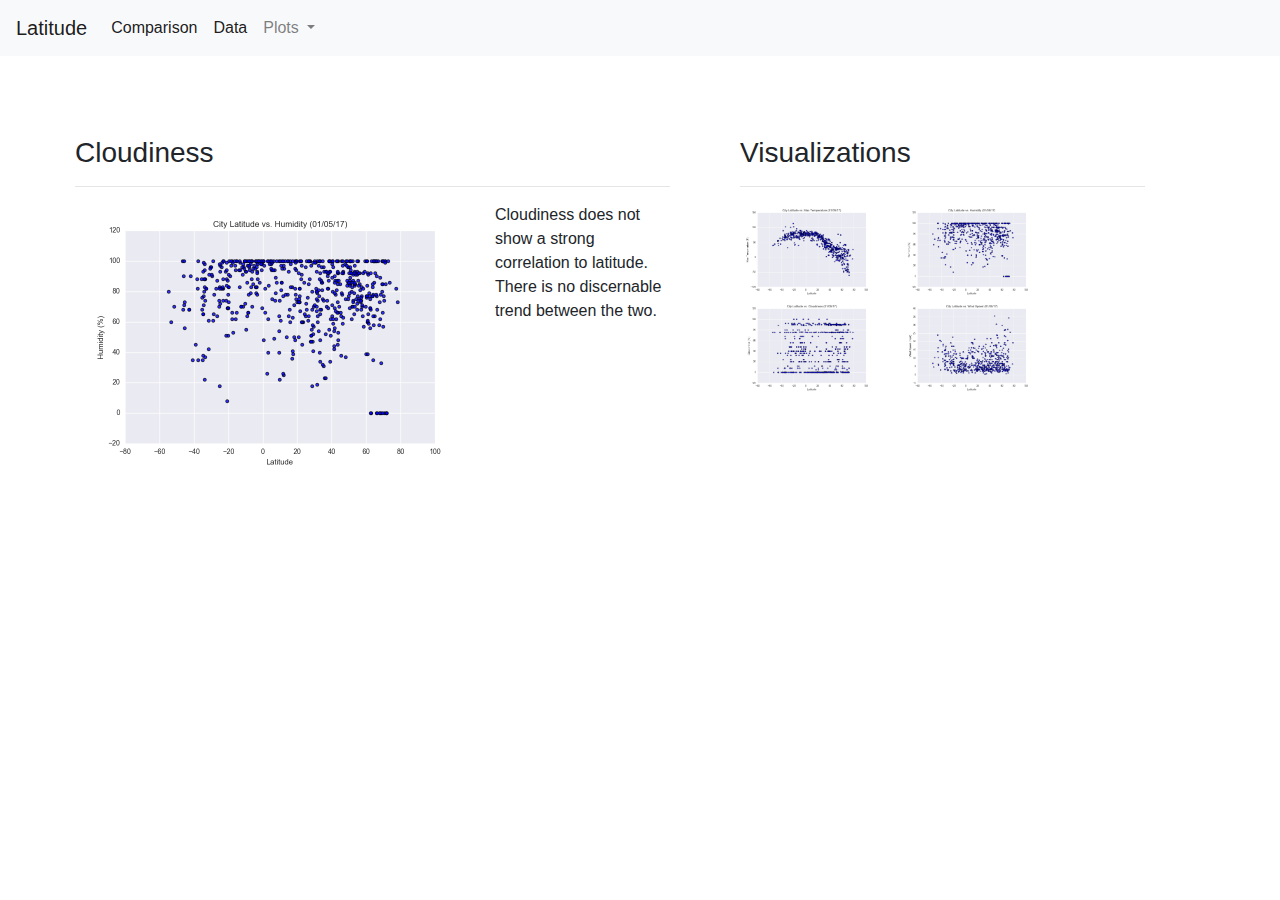
<file: cloudiness.html>
<!-- Landing Page -->

<!DOCTYPE html>
<html lang="en">

<head>
  <meta charset="UTF-8">
  <meta name="viewport" content="width=device-width, initial-scale=1">
  <title>html web</title>
  <link rel="stylesheet" href="https://stackpath.bootstrapcdn.com/bootstrap/4.4.1/css/bootstrap.min.css" integrity="sha384-Vkoo8x4CGsO3+Hhxv8T/Q5PaXtkKtu6ug5TOeNV6gBiFeWPGFN9MuhOf23Q9Ifjh" crossorigin="anonymous">
  <link rel="stylesheet" href="web-hw.css">
    <title>Latitude - Landing Page</title>
</head>
<body>
  <nav class="navbar navbar-expand-lg navbar-light bg-light">
    <a class="navbar-brand" href="index.html">Latitude </a>
    <button class="navbar-toggler" type="button" data-toggle="collapse" data-target="#navbarSupportedContent" aria-controls="navbarSupportedContent" aria-expanded="false" aria-label="Toggle navigation">
      <span class="navbar-toggler-icon"></span>
    </button>

    <div class="collapse navbar-collapse" id="navbarSupportedContent">
      <ul class="navbar-nav mr-auto">
        <li class="nav-item active">
          <a class="nav-link" href="comparisons.html">Comparison <span class="sr-only">(current)</span></a>
        </li>
        <li class="nav-item active">
            <a class="nav-link" href="data.html">Data <span class="sr-only">(current)</span></a>
        </li>
        <li class="nav-item dropdown">
          <a class="nav-link dropdown-toggle" href="#" id="navbarDropdown" role="button" data-toggle="dropdown" aria-haspopup="true" aria-expanded="false">
            Plots
              </a>
              <div class="dropdown-menu" aria-labelledby="navbarDropdown">
                <a class="dropdown-item" href="maxtemp.html">Max Temperature</a>
                <a class="dropdown-item" href="humidity.html">Humidity</a>
                <a class="dropdown-item" href="cloudiness.html">Cloudiness</a>
                <a class="dropdown-item" href="windspeed.html">Wind Speed</a>
              </div>
        </div>
      </nav>
 
         <div class="container">
            <div class="row">
              <div class="col-lg-7 col-md-12 col-background">
                  <div class="box">
                      <h3 class ="title">Cloudiness</h3>
                      <hr>
                      <img src="Resources/assets/images/Fig2.png" class="img-responsive" alt="Cloudiness Graph">    

                      <p>Cloudiness does not show a strong correlation to latitude. There is no discernable trend between the two.</p>            
                  </div>
                </div>
                <div class="col-lg-5 col-md-12 col-background">
                    <!-- Right Box -->
                    <div class="box">
                      <h3 class="title">Visualizations</h3>
                      <hr>
                    <div class="images">
                    <a href="maxtemp.html"> <img src="Resources/assets/images/Fig1.png"></a>
                    <a href="humidity.html"> <img src="Resources/assets/images/Fig2.png"></a>
                    <a href="cloudiness.html"> <img src="Resources/assets/images/Fig3.png"></a>
                    <a href="windspeed.html"> <img src="Resources/assets/images/Fig4.png"></a>
                    </div>

                  </div>
                </div>
          
                <script src="https://code.jquery.com/jquery-3.3.1.slim.min.js" integrity="sha384-q8i/X+965DzO0rT7abK41JStQIAqVgRVzpbzo5smXKp4YfRvH+8abtTE1Pi6jizo" crossorigin="anonymous"></script>
                <script src="https://cdnjs.cloudflare.com/ajax/libs/popper.js/1.14.7/umd/popper.min.js" integrity="sha384-UO2eT0CpHqdSJQ6hJty5KVphtPhzWj9WO1clHTMGa3JDZwrnQq4sF86dIHNDz0W1" crossorigin="anonymous"></script>
                <script src="https://stackpath.bootstrapcdn.com/bootstrap/4.3.1/js/bootstrap.min.js" integrity="sha384-JjSmVgyd0p3pXB1rRibZUAYoIIy6OrQ6VrjIEaFf/nJGzIxFDsf4x0xIM+B07jRM" crossorigin="anonymous"></script>
                
</body>

</html>
</file>
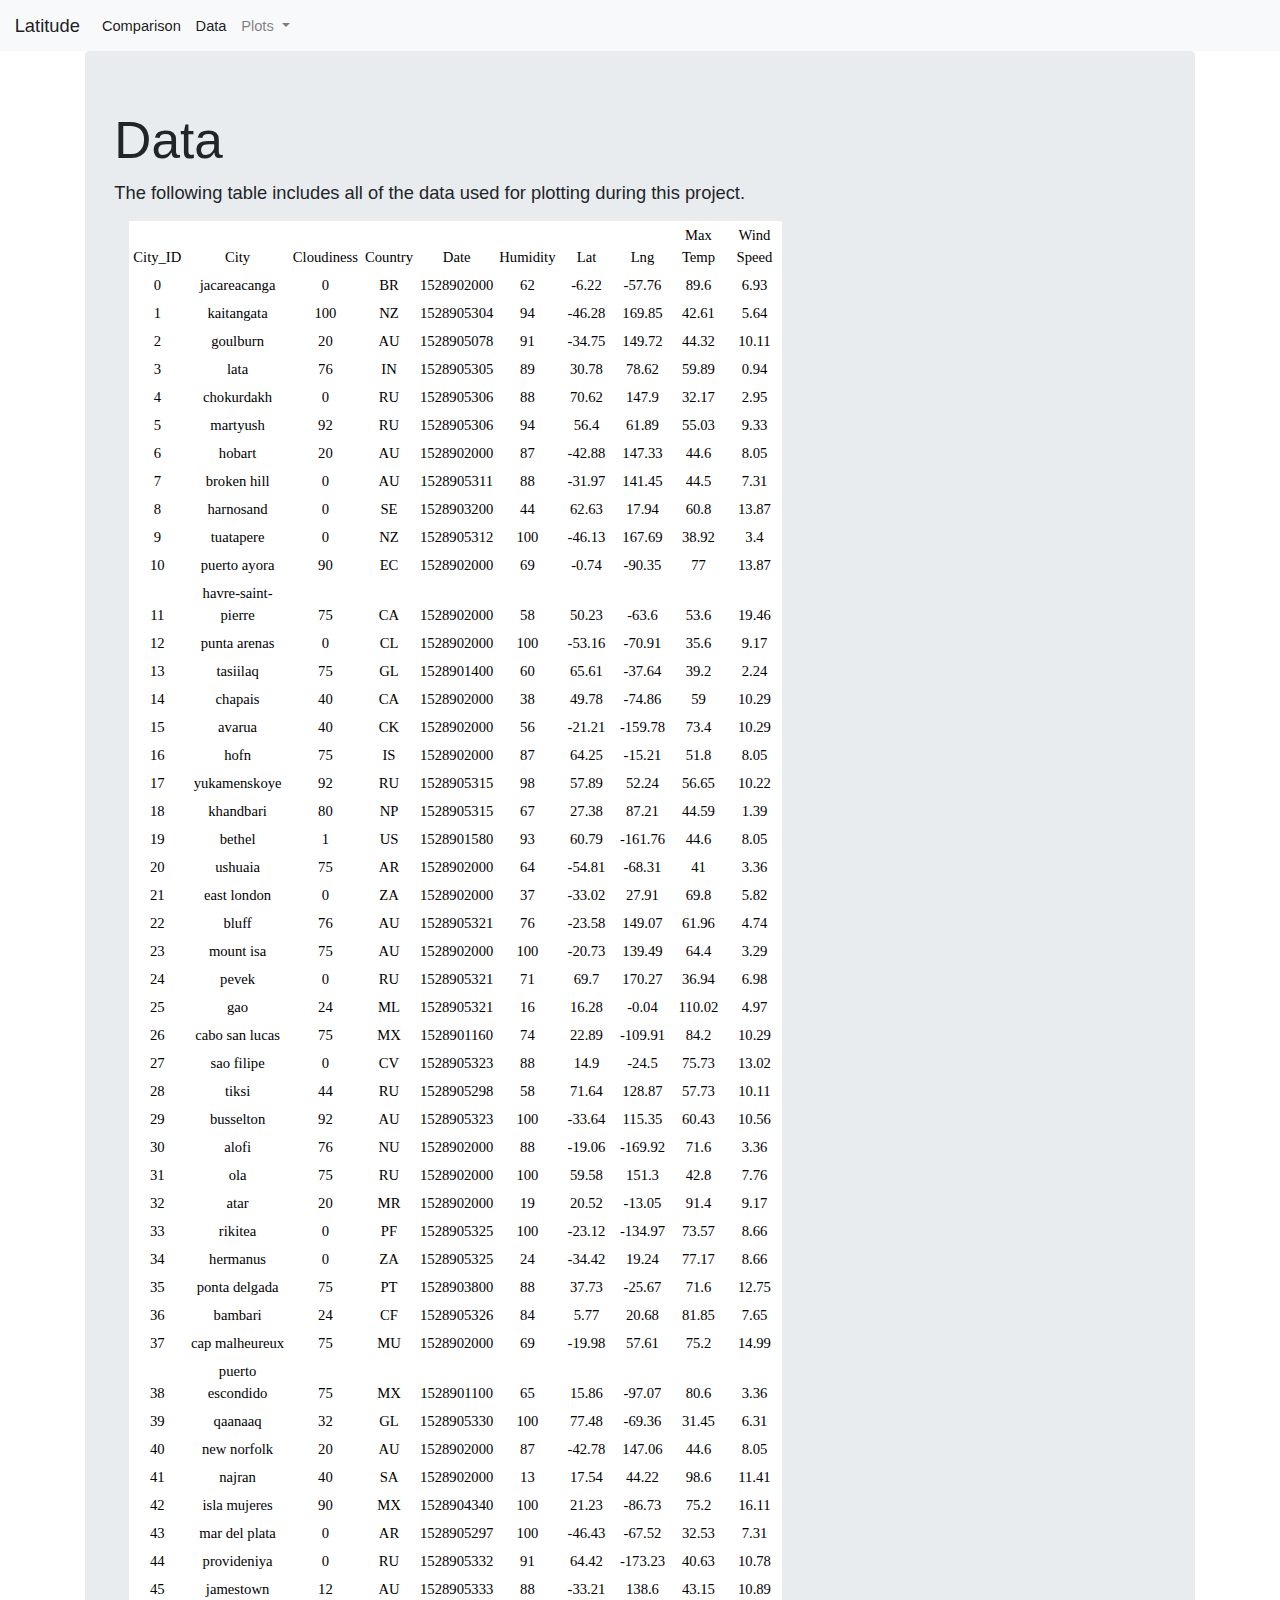
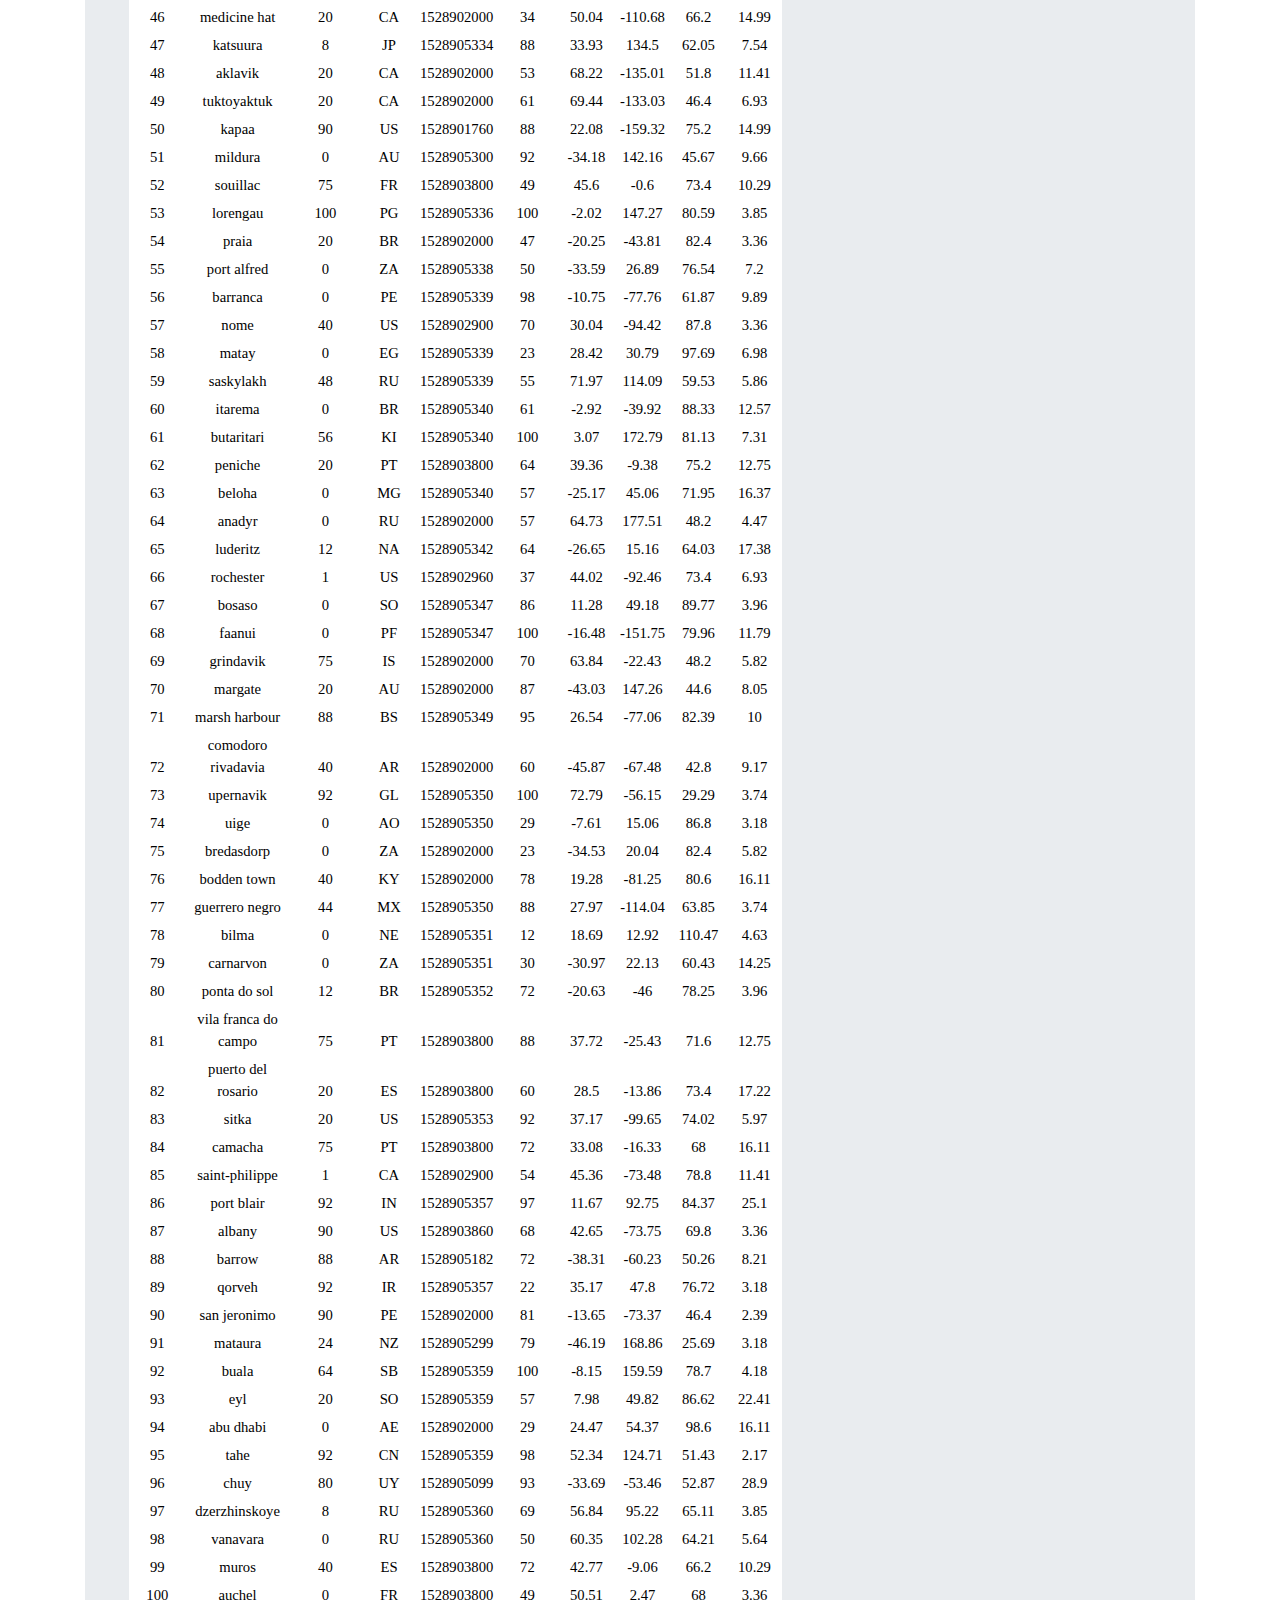
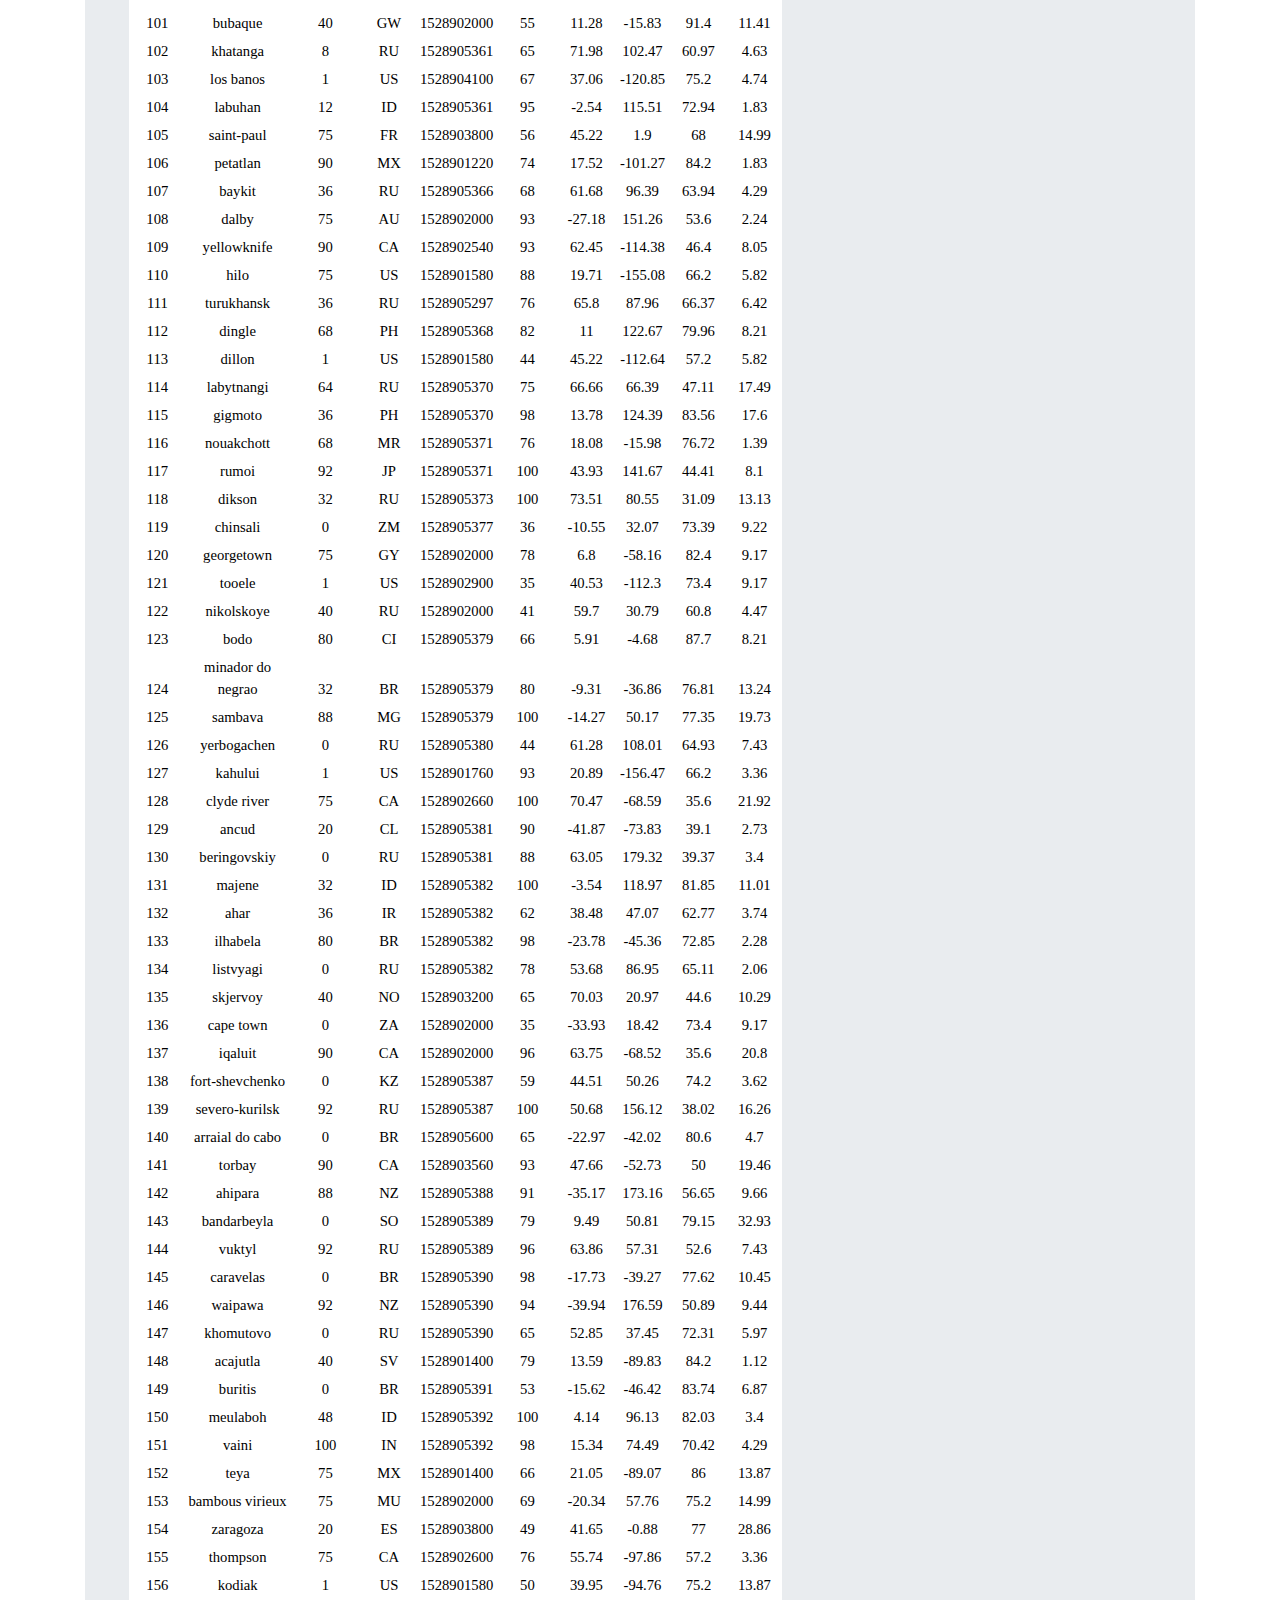
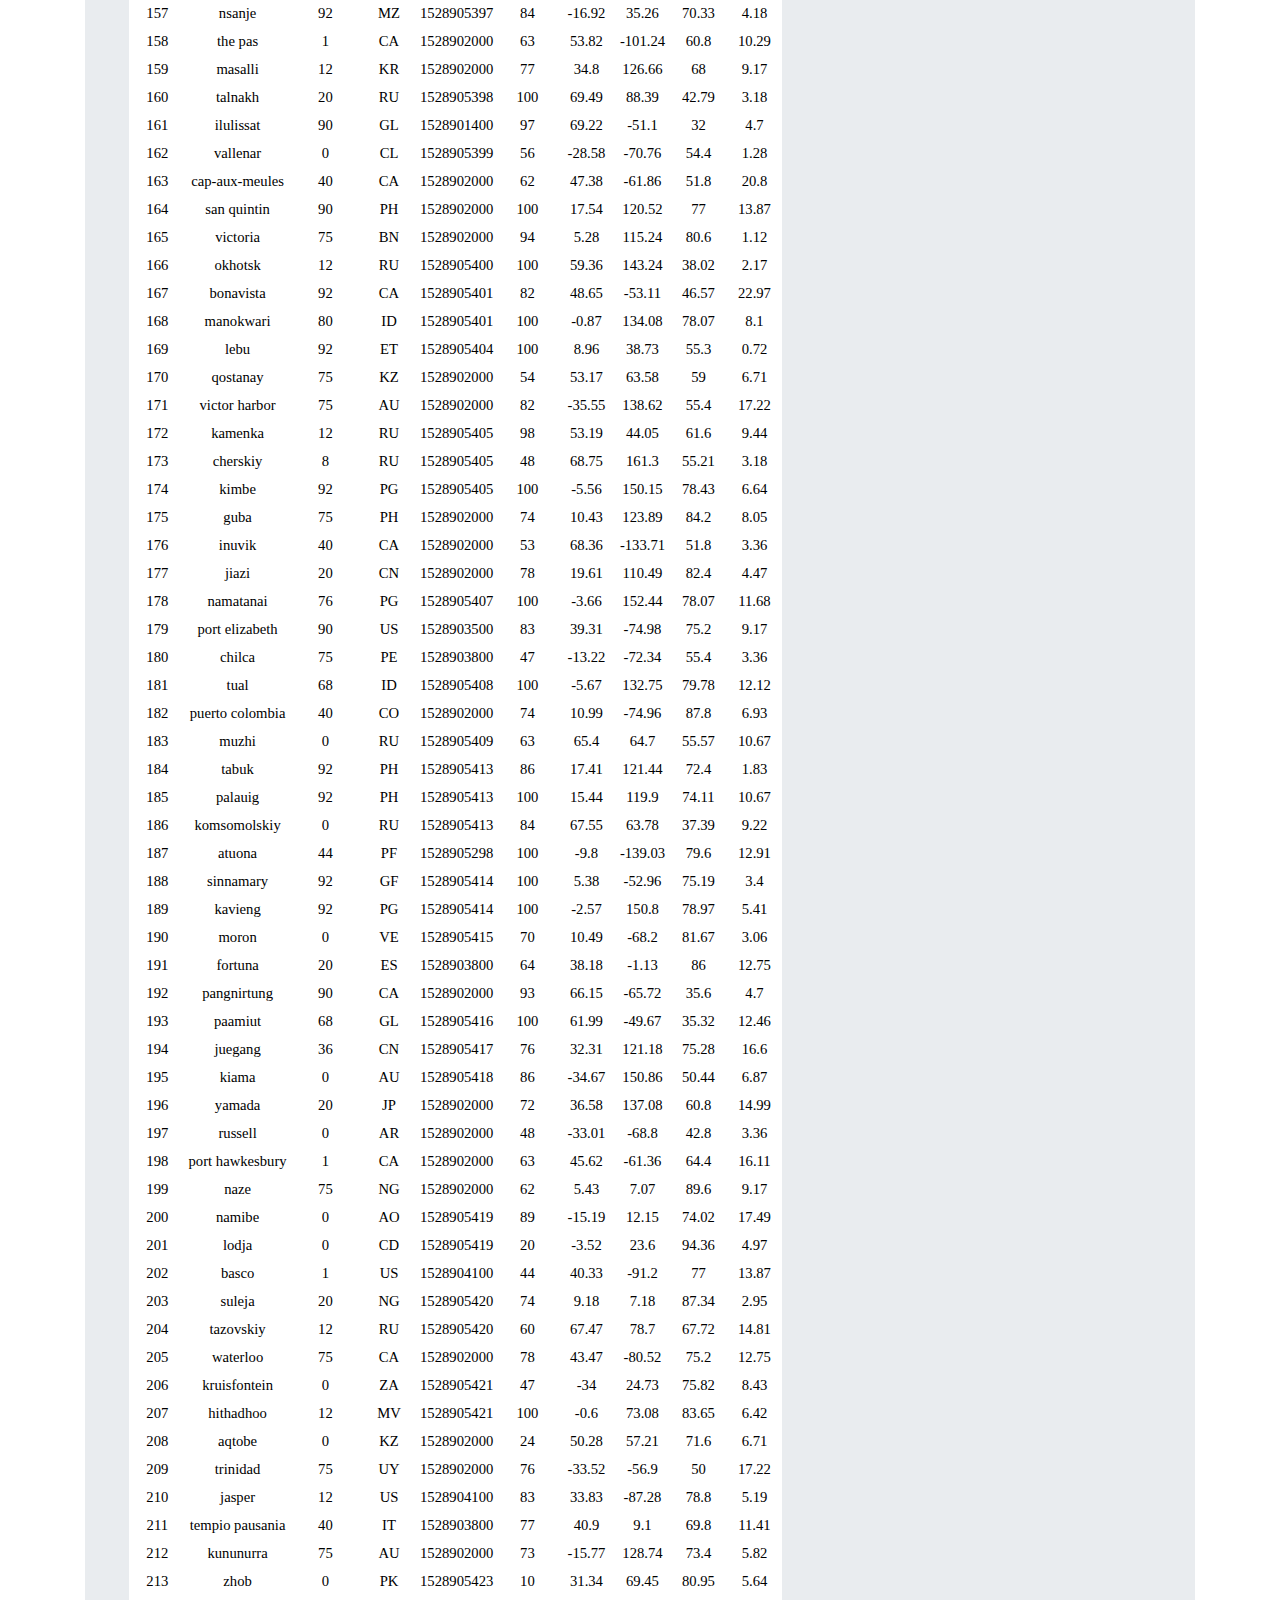
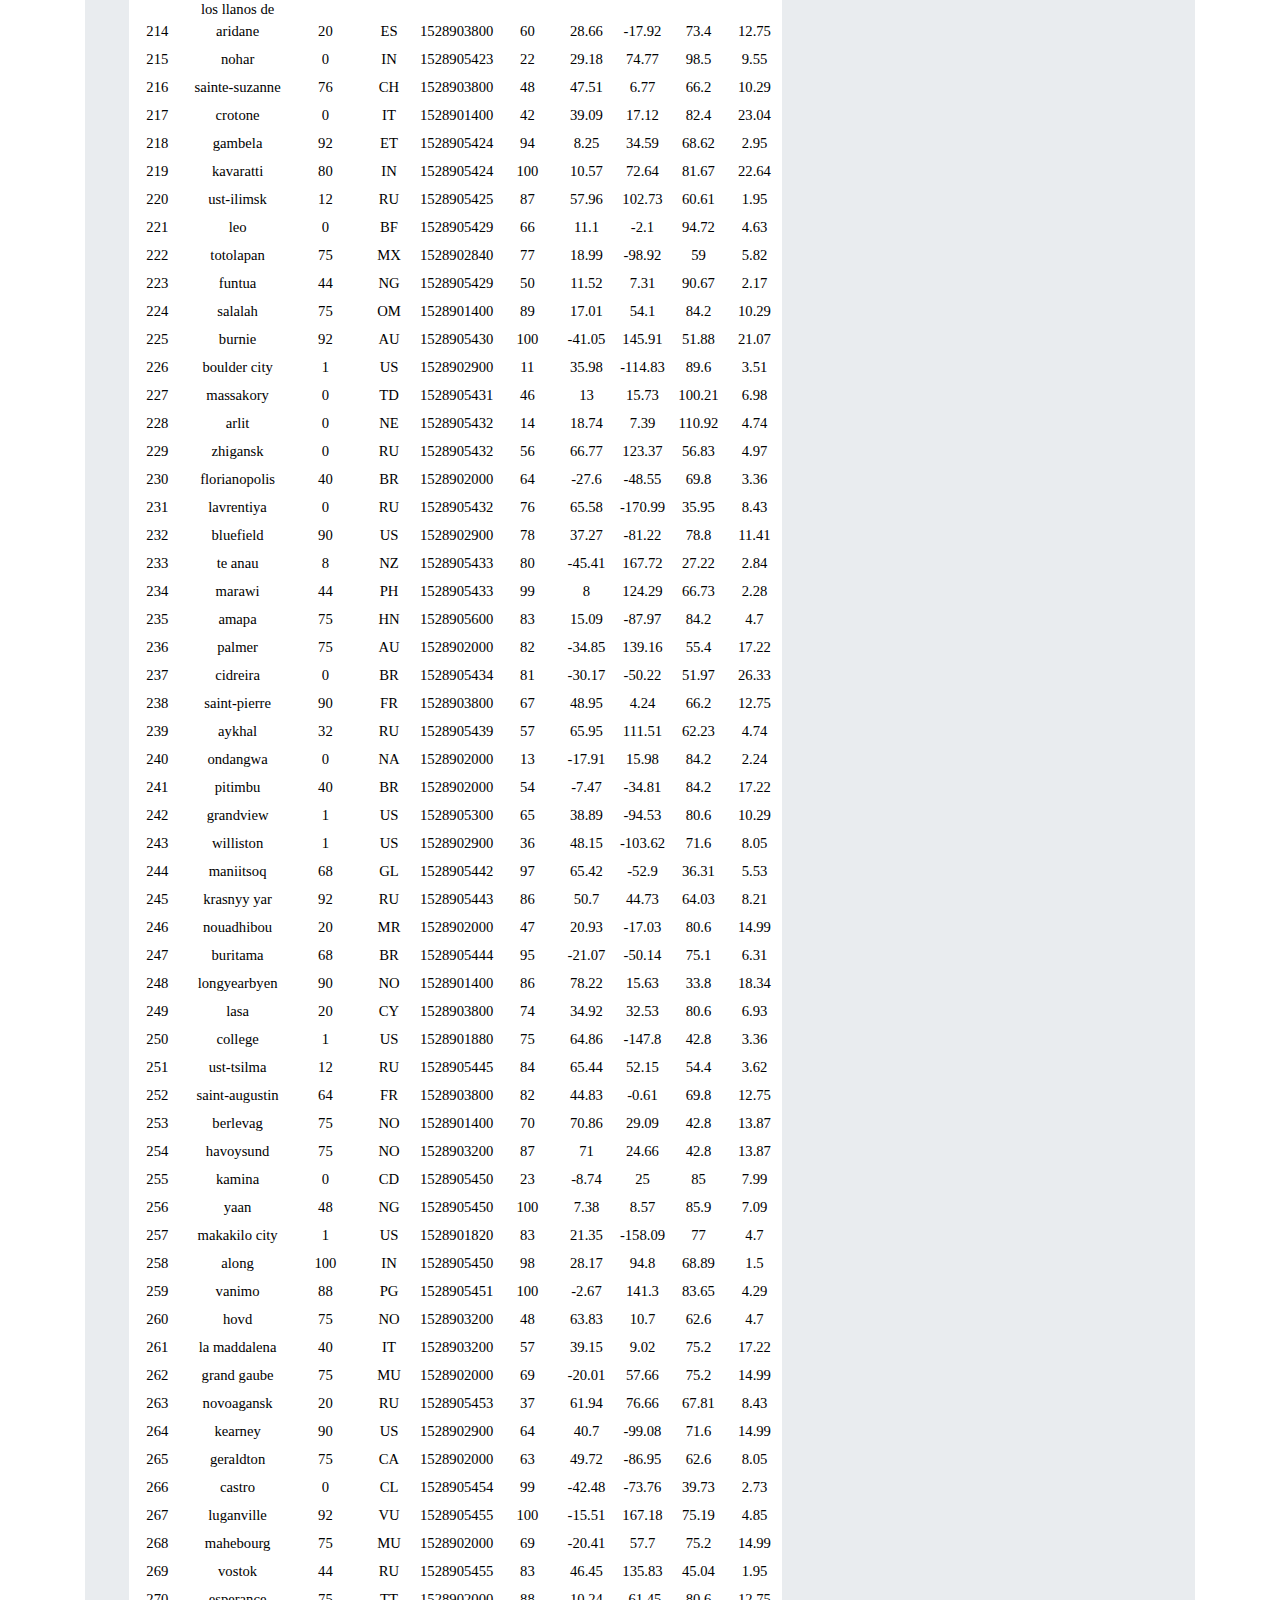
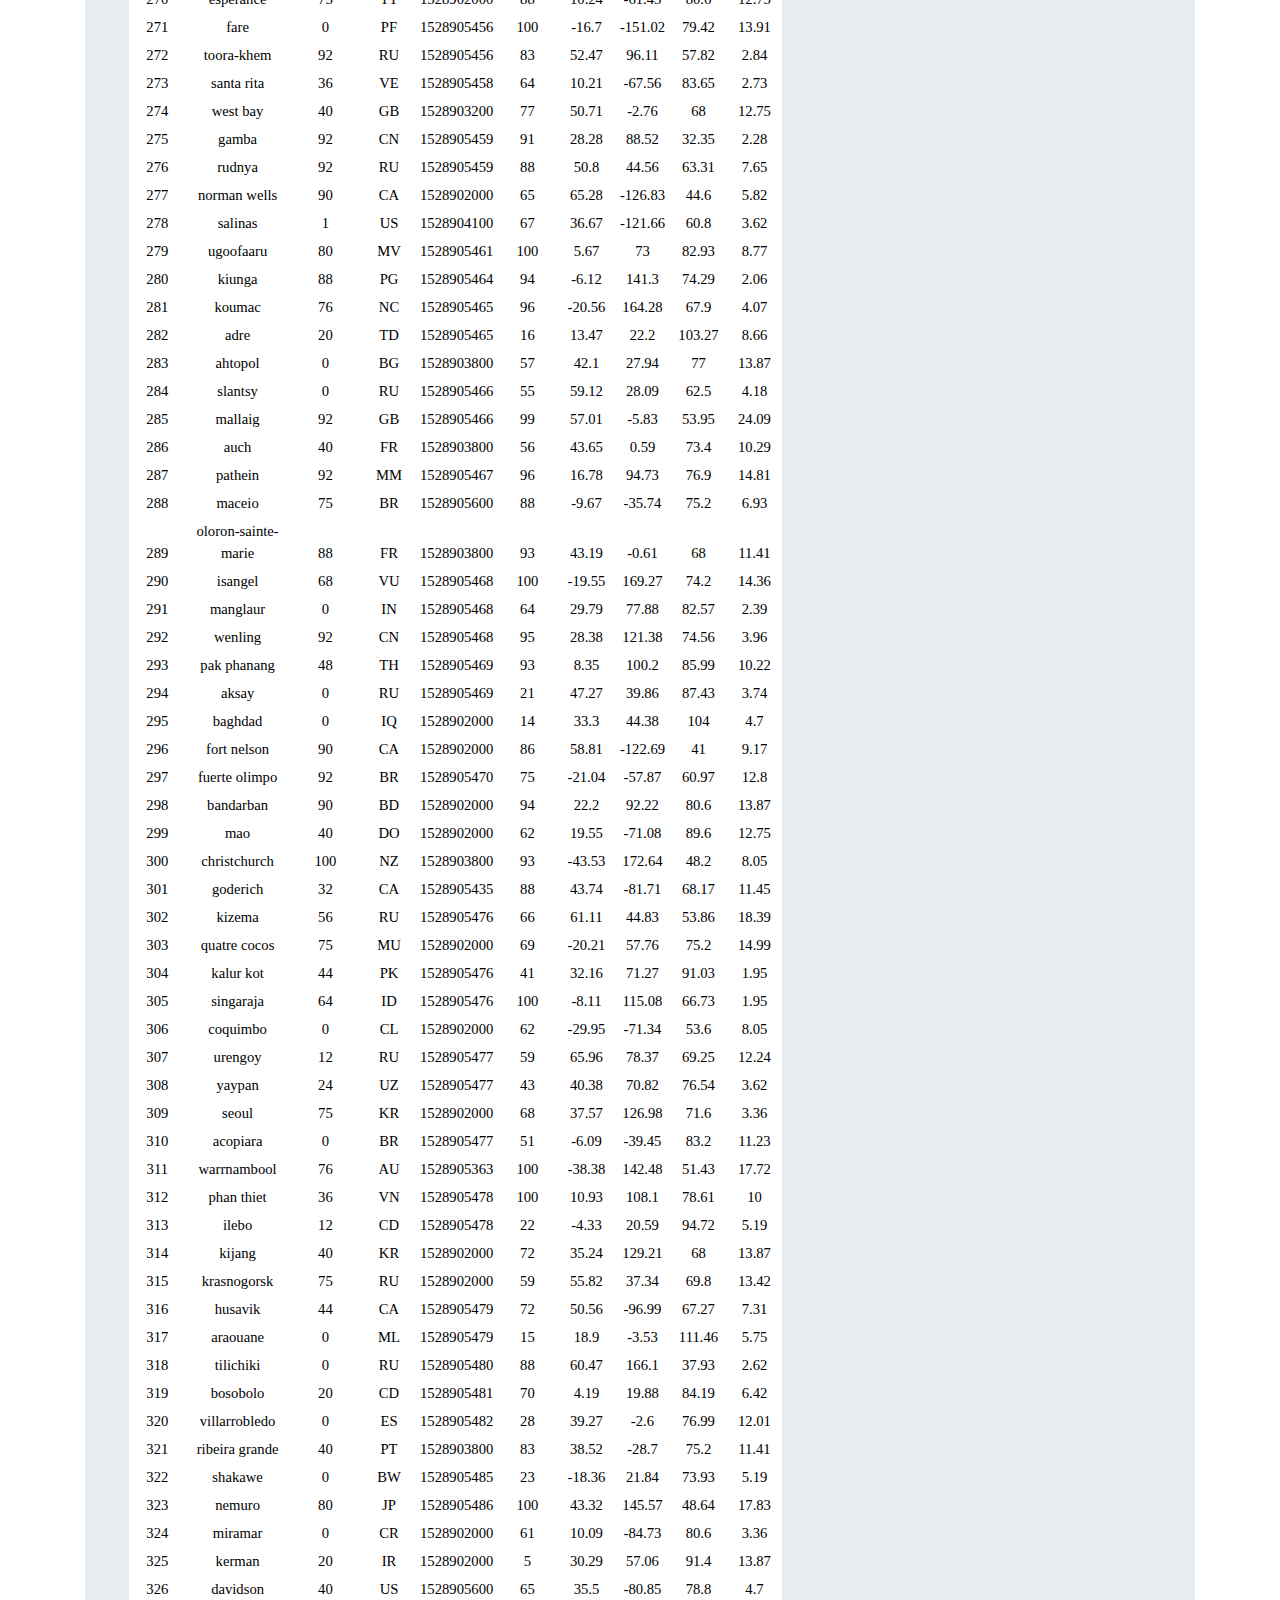
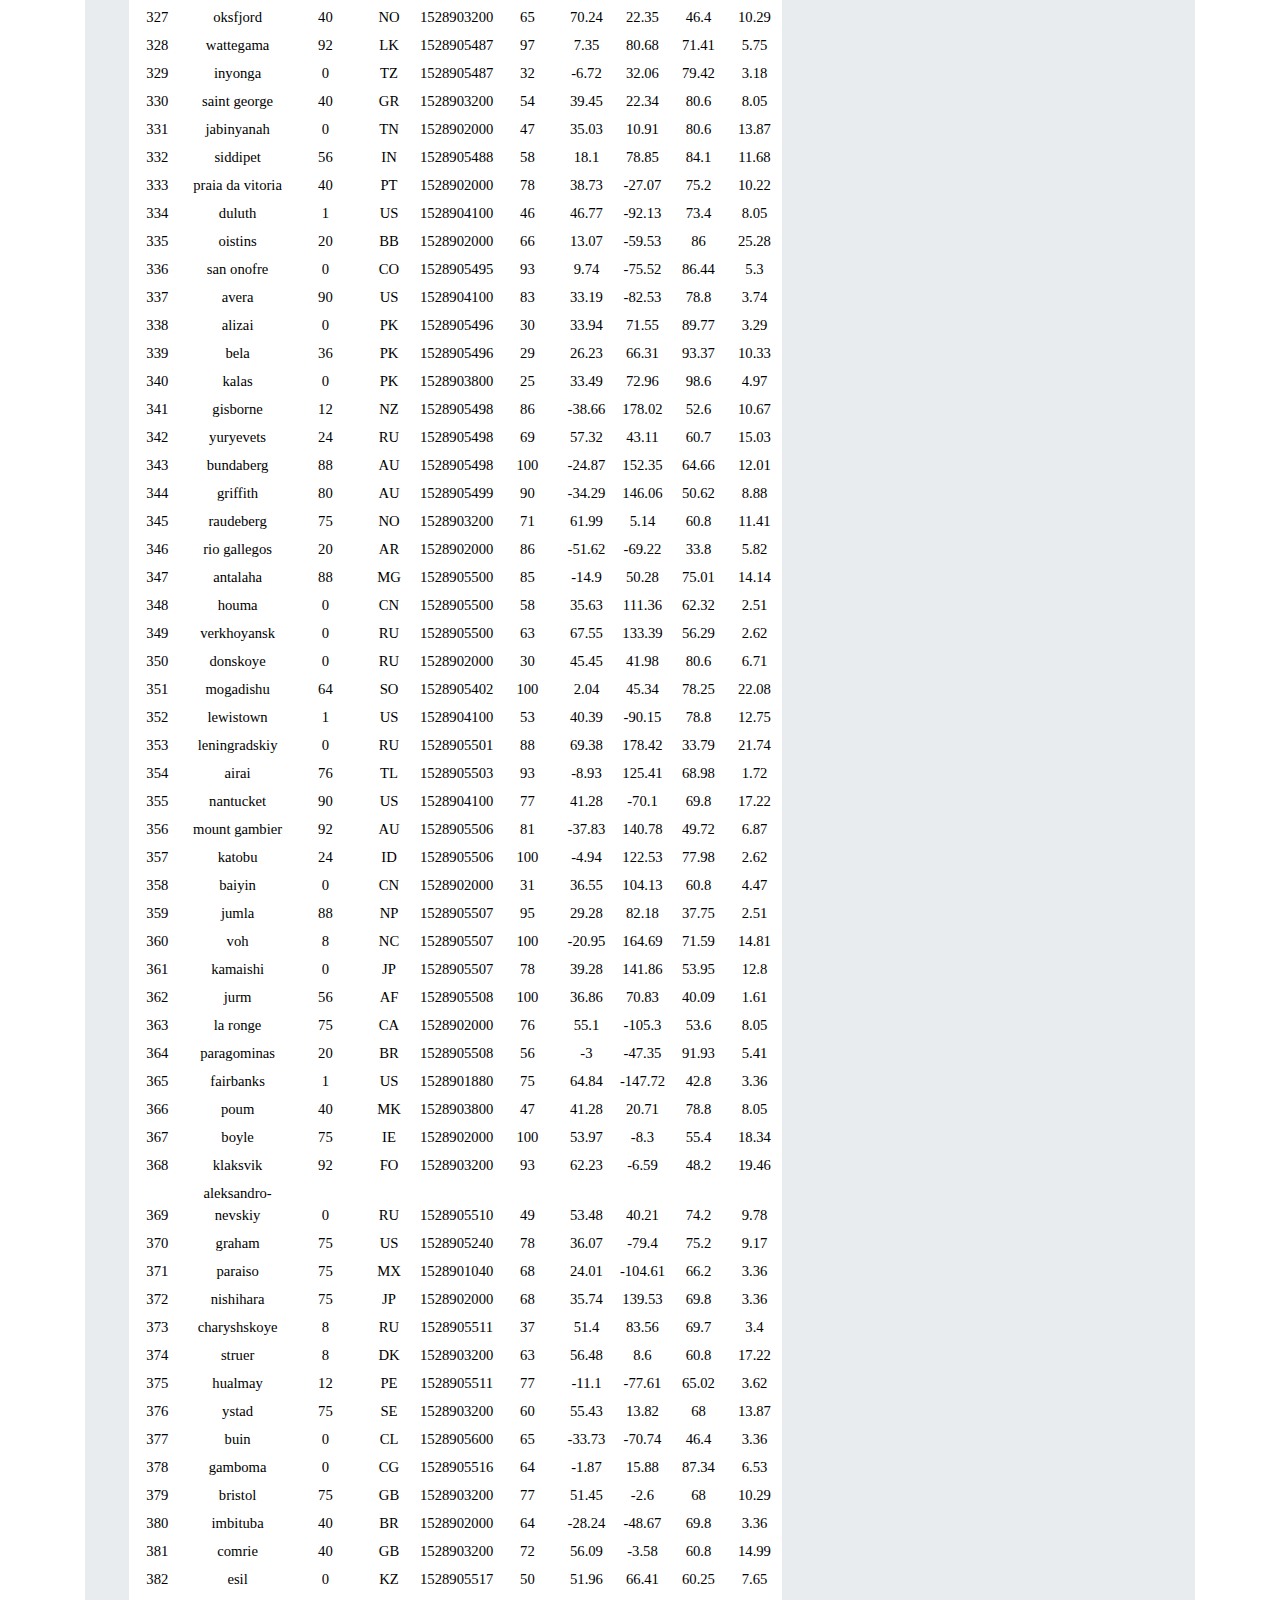
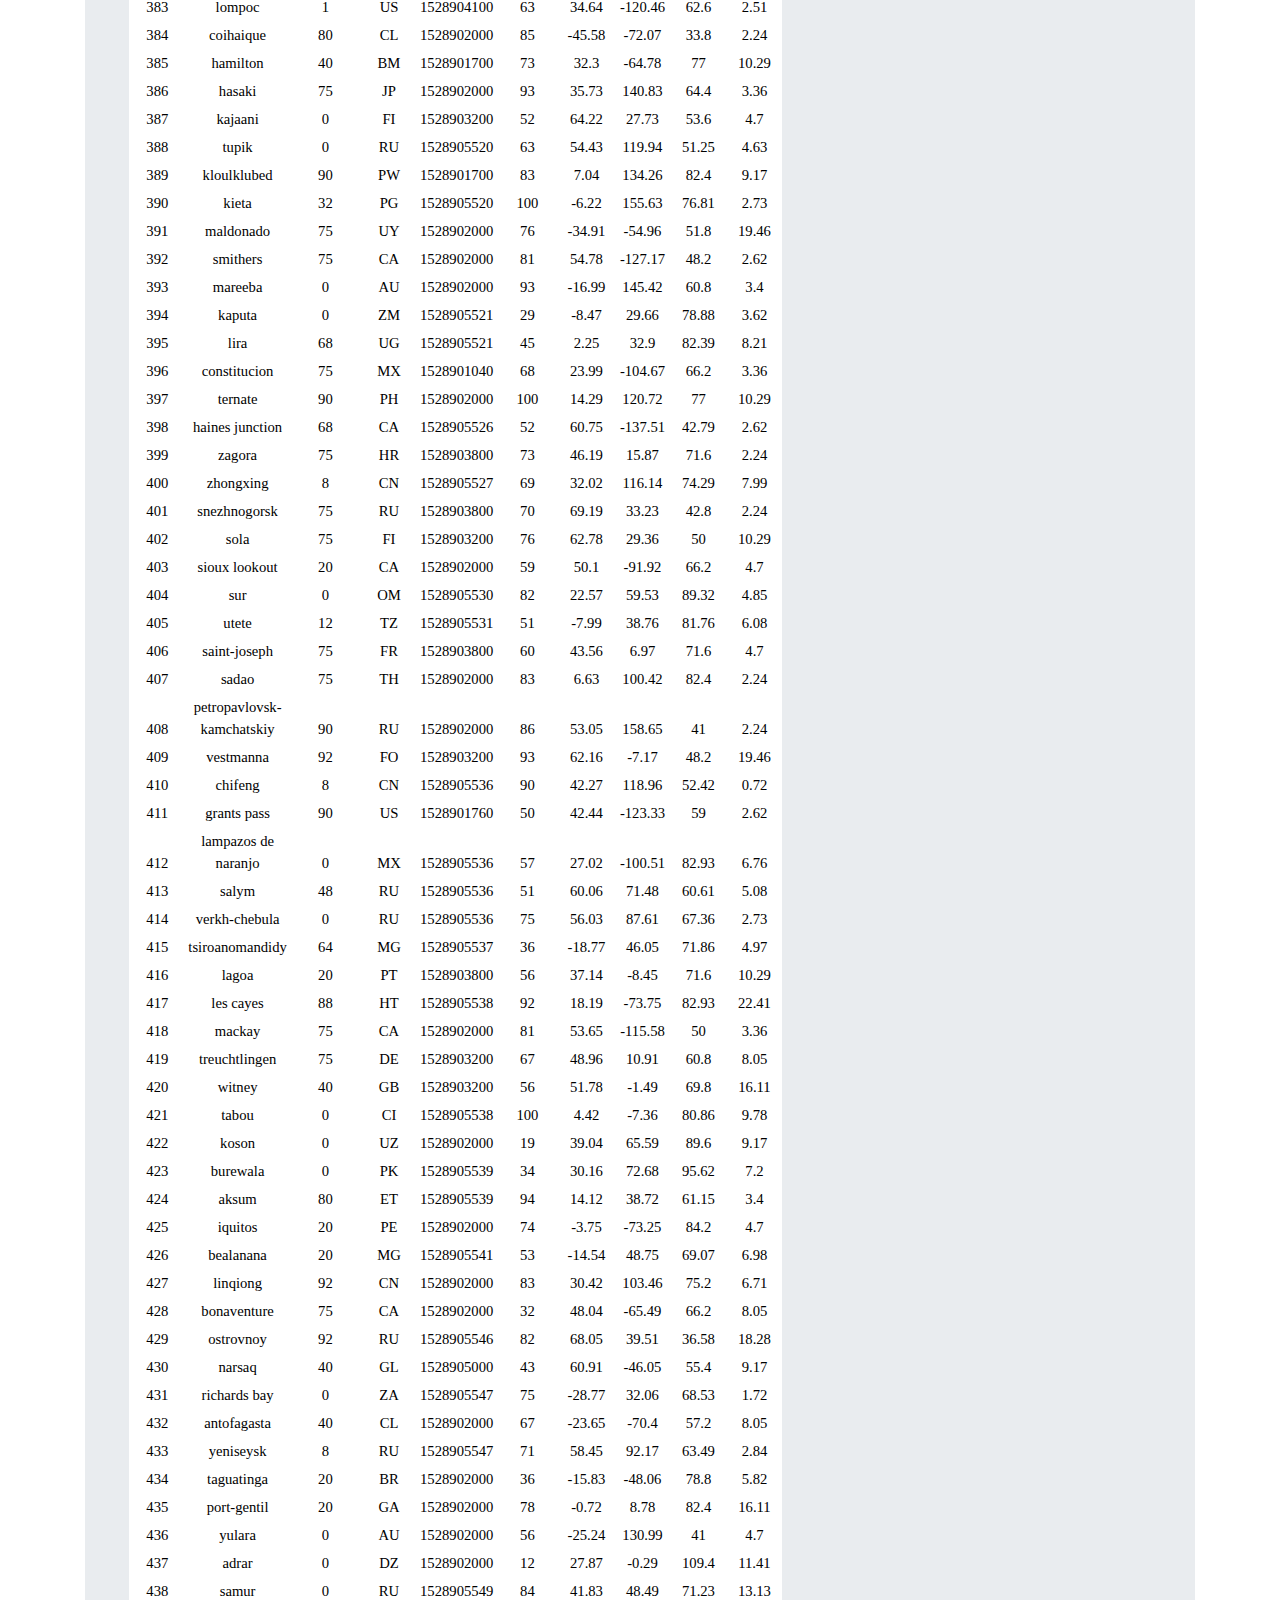
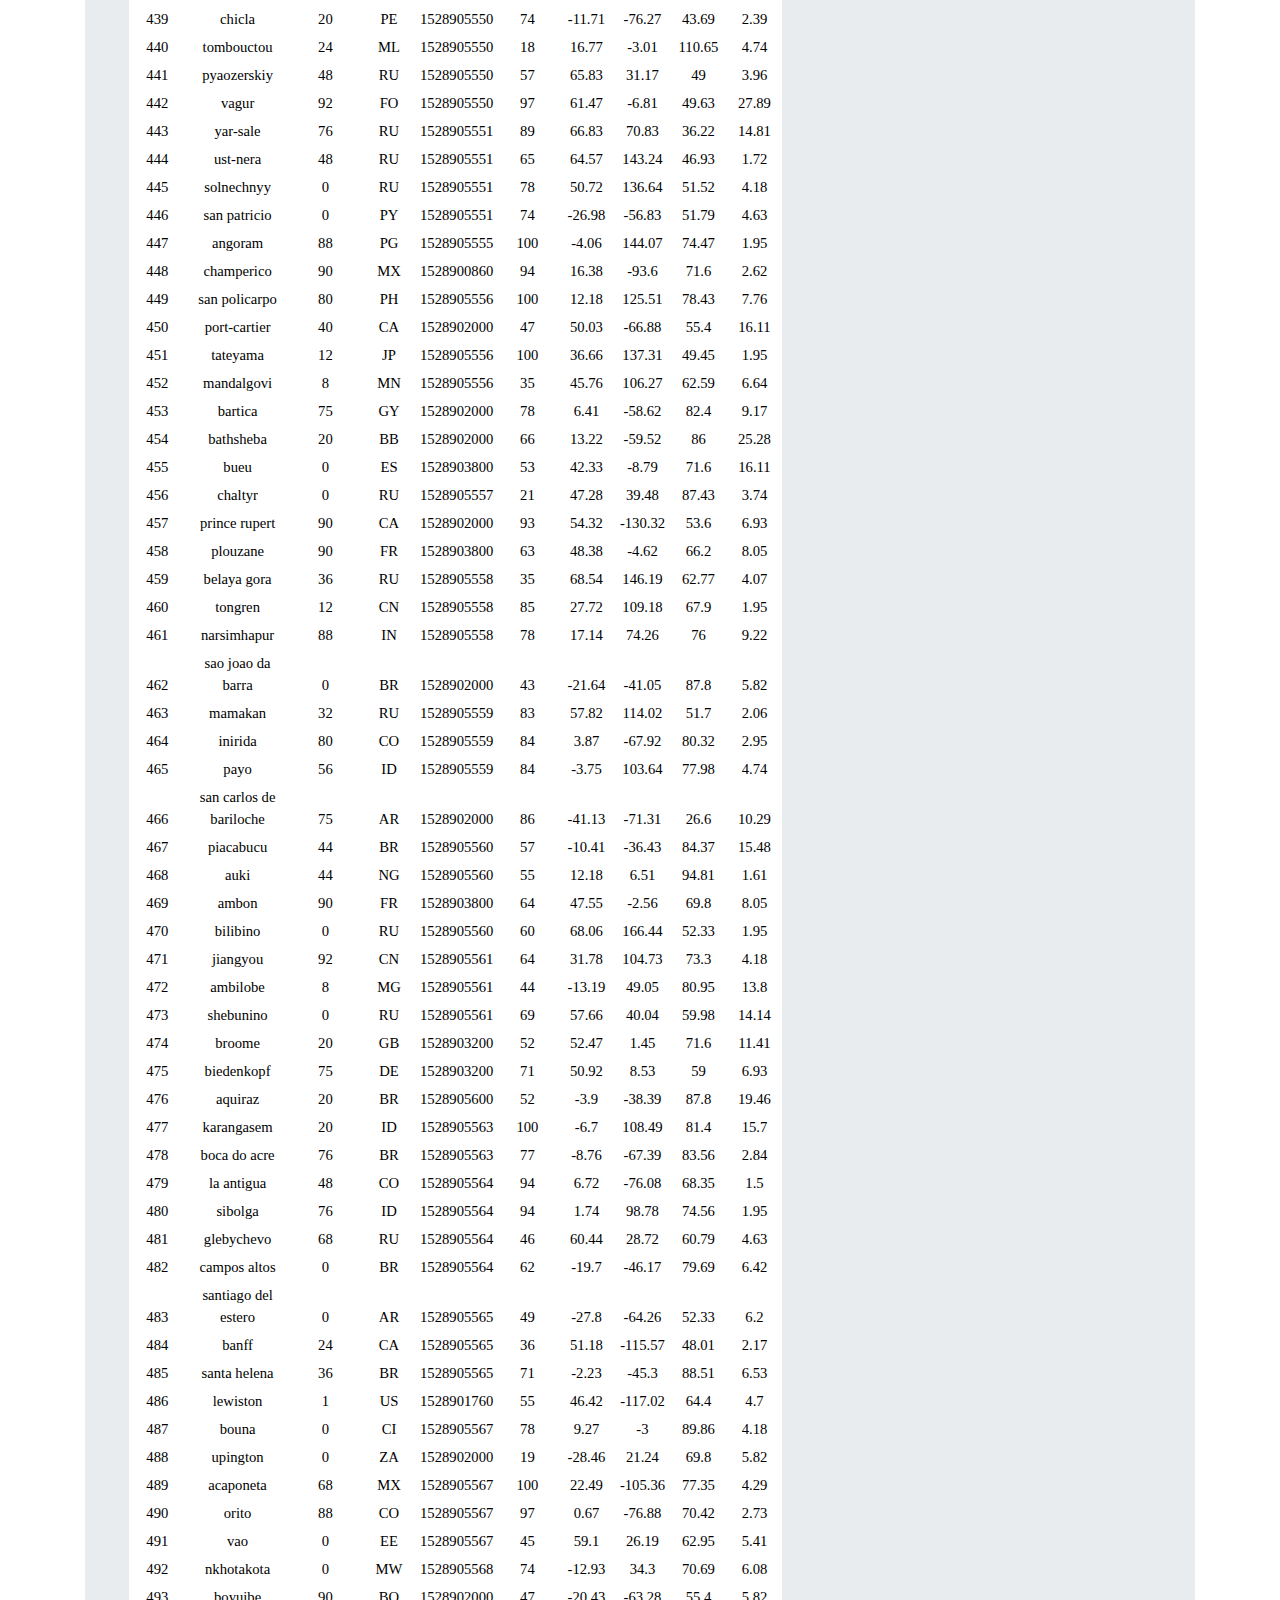
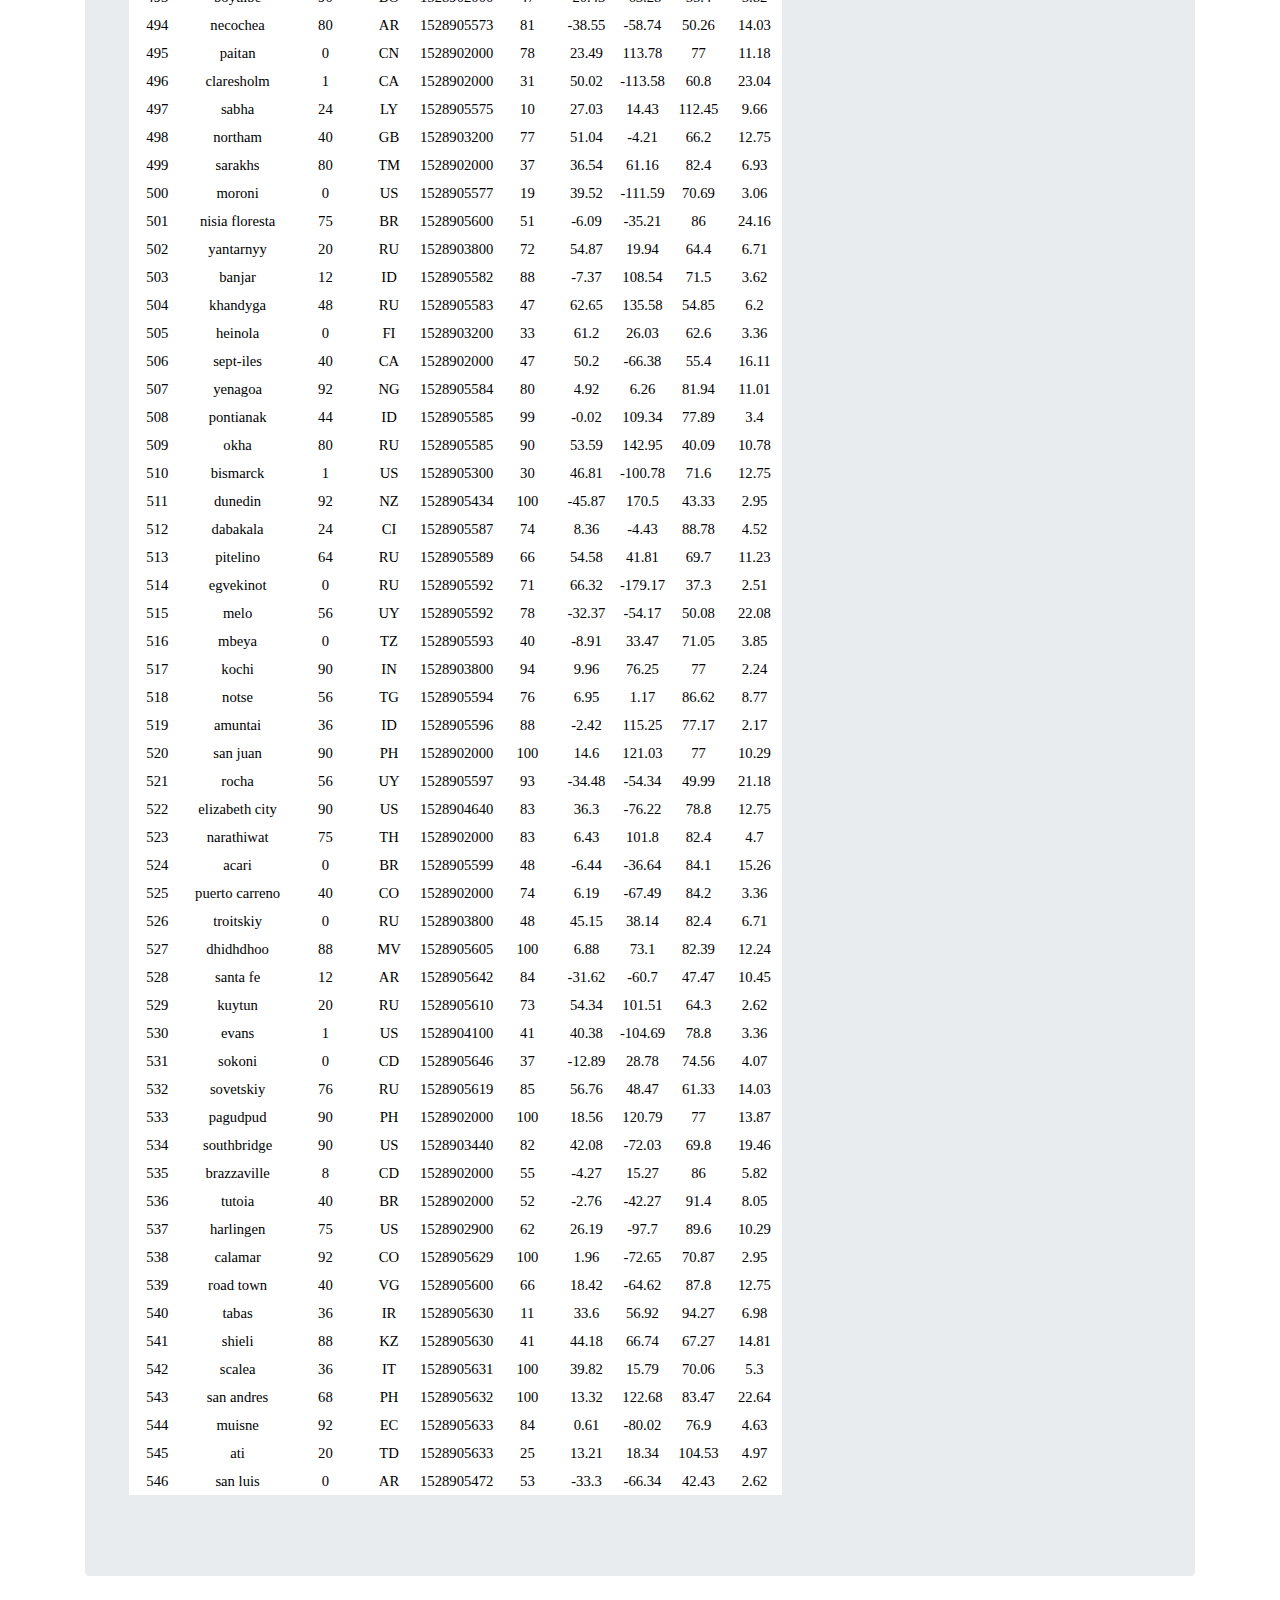
<file: data.html>
<!DOCTYPE html>
<html lang="en">

<head>
  <link rel="import" href="Resources/cities.html">

  <meta charset="UTF-8">
  <meta name="viewport" content="width=device-width, initial-scale=1">
  <title>Data page</title>
  <link rel="stylesheet" href="https://stackpath.bootstrapcdn.com/bootstrap/4.3.1/css/bootstrap.min.css" integrity="sha384-ggOyR0iXCbMQv3Xipma34MD+dH/1fQ784/j6cY/iJTQUOhcWr7x9JvoRxT2MZw1T" crossorigin="anonymous">
  
  <meta http-equiv="Content-Type" content="text/html; charset=utf-8">
  <meta name="generator" content="PhpSpreadsheet, https://github.com/PHPOffice/PhpSpreadsheet">
  <title>Untitled Spreadsheet</title>
  <meta name="author" content="Unknown Creator" />
  <meta name="title" content="Untitled Spreadsheet" />
  <meta name="company" content="Microsoft Corporation" />

</head>

<body>
  <nav class="navbar navbar-expand-lg navbar-light bg-light">
    <a class="navbar-brand" href="index.html">Latitude </a>
    <button class="navbar-toggler" type="button" data-toggle="collapse" data-target="#navbarSupportedContent" aria-controls="navbarSupportedContent" aria-expanded="false" aria-label="Toggle navigation">
      <span class="navbar-toggler-icon"></span>
    </button>

    <div class="collapse navbar-collapse" id="navbarSupportedContent">
      <ul class="navbar-nav mr-auto">
        <li class="nav-item active">
          <a class="nav-link" href="comparisons.html">Comparison <span class="sr-only">(current)</span></a>
        </li>
        <li class="nav-item active">
            <a class="nav-link" href="data.html">Data <span class="sr-only">(current)</span></a>
        </li>
        <li class="nav-item dropdown">
          <a class="nav-link dropdown-toggle" href="#" id="navbarDropdown" role="button" data-toggle="dropdown" aria-haspopup="true" aria-expanded="false">
            Plots
          </a>
          <div class="dropdown-menu" aria-labelledby="navbarDropdown">
            <a class="dropdown-item" href="maxtemp.html">Max Temperature</a>
            <a class="dropdown-item" href="humidity.html">Humidity</a>
            <a class="dropdown-item" href="cloudiness.html">Cloudiness</a>
            <a class="dropdown-item" href="windspeed.html">Wind Speed</a>
          </div>
    </div>
  </nav>

  <div class="container">
    <div class="jumbotron">
      <h1 class="display-4">Data</h1>
      <p class="lead">The following table includes all of the data used for plotting during this project.</p>
  
  <div class="col-lg-12">

    <style type="text/css">
      html { font-family:Arial, Arial, Arial, Arial; font-size:11pt; background-color:white }
      a.comment-indicator:hover + div.comment { background:#ffd; position:absolute; display:block; border:1px solid black; padding:0.5em }
      a.comment-indicator { background:red; display:inline-block; border:1px solid black; width:0.5em; height:0.5em }
      div.comment { display:none }
      table { border-collapse:collapse; page-break-after:always }
      .gridlines td { border:1px dotted black }
      .gridlines th { border:1px dotted black }
      .b { text-align:center }
      .e { text-align:center }
      .f { text-align:center }
      .inlineStr { text-align:center }
      .n { text-align:center }
      .s { text-align:center }
      td.style0 { vertical-align:bottom; border-bottom:none #000000; border-top:none #000000; border-left:none #000000; border-right:none #000000; color:#000000; font-family:'Calibri'; font-size:11pt; background-color:white }
      th.style0 { vertical-align:bottom; border-bottom:none #000000; border-top:none #000000; border-left:none #000000; border-right:none #000000; color:#000000; font-family:'Calibri'; font-size:11pt; background-color:white }
      table.sheet0 col.col0 { width:42pt }
      table.sheet0 col.col1 { width:42pt }
      table.sheet0 col.col2 { width:42pt }
      table.sheet0 col.col3 { width:42pt }
      table.sheet0 col.col4 { width:42pt }
      table.sheet0 col.col5 { width:42pt }
      table.sheet0 col.col6 { width:42pt }
      table.sheet0 col.col7 { width:42pt }
      table.sheet0 col.col8 { width:42pt }
      table.sheet0 col.col9 { width:42pt }
      table.sheet0 tr { height:15pt }
    </style>
  </head>

  <body>
<style>
@page { margin-left: 0in; margin-right: 0in; margin-top: 0in; margin-bottom: 0in; }
body { margin-left: 0in; margin-right: 0in; margin-top: 0in; margin-bottom: 0in; }
</style>
    <table border="0" cellpadding="3" cellspacing="5" id="sheet0" class="sheet0 gridlines">
        <col class="col0">
        <col class="col1">
        <col class="col2">
        <col class="col3">
        <col class="col4">
        <col class="col5">
        <col class="col6">
        <col class="col7">
        <col class="col8">
        <col class="col9">
        <tbody>
          <tr class="row0" cellspacing="3">
            <td class="column0 style0 s">City_ID</td>
            <td class="column1 style0 s">City</td>
            <td class="column2 style0 s">Cloudiness</td>
            <td class="column3 style0 s">Country</td>
            <td class="column4 style0 s">Date</td>
            <td class="column5 style0 s">Humidity</td>
            <td class="column6 style0 s"> Lat</td>
            <td class="column7 style0 s">Lng</td>
            <td class="column8 style0 s">Max Temp</td>
            <td class="column9 style0 s">Wind Speed</td>
          </tr>
          <tr class="row1">
            <td class="column0 style0 n">0</td>
            <td class="column1 style0 s">jacareacanga</td>
            <td class="column2 style0 n">0</td>
            <td class="column3 style0 s">BR</td>
            <td class="column4 style0 n">1528902000</td>
            <td class="column5 style0 n">62</td>
            <td class="column6 style0 n">-6.22</td>
            <td class="column7 style0 n">-57.76</td>
            <td class="column8 style0 n">89.6</td>
            <td class="column9 style0 n">6.93</td>
          </tr>
          <tr class="row2">
            <td class="column0 style0 n">1</td>
            <td class="column1 style0 s">kaitangata</td>
            <td class="column2 style0 n">100</td>
            <td class="column3 style0 s">NZ</td>
            <td class="column4 style0 n">1528905304</td>
            <td class="column5 style0 n">94</td>
            <td class="column6 style0 n">-46.28</td>
            <td class="column7 style0 n">169.85</td>
            <td class="column8 style0 n">42.61</td>
            <td class="column9 style0 n">5.64</td>
          </tr>
          <tr class="row3">
            <td class="column0 style0 n">2</td>
            <td class="column1 style0 s">goulburn</td>
            <td class="column2 style0 n">20</td>
            <td class="column3 style0 s">AU</td>
            <td class="column4 style0 n">1528905078</td>
            <td class="column5 style0 n">91</td>
            <td class="column6 style0 n">-34.75</td>
            <td class="column7 style0 n">149.72</td>
            <td class="column8 style0 n">44.32</td>
            <td class="column9 style0 n">10.11</td>
          </tr>
          <tr class="row4">
            <td class="column0 style0 n">3</td>
            <td class="column1 style0 s">lata</td>
            <td class="column2 style0 n">76</td>
            <td class="column3 style0 s">IN</td>
            <td class="column4 style0 n">1528905305</td>
            <td class="column5 style0 n">89</td>
            <td class="column6 style0 n">30.78</td>
            <td class="column7 style0 n">78.62</td>
            <td class="column8 style0 n">59.89</td>
            <td class="column9 style0 n">0.94</td>
          </tr>
          <tr class="row5">
            <td class="column0 style0 n">4</td>
            <td class="column1 style0 s">chokurdakh</td>
            <td class="column2 style0 n">0</td>
            <td class="column3 style0 s">RU</td>
            <td class="column4 style0 n">1528905306</td>
            <td class="column5 style0 n">88</td>
            <td class="column6 style0 n">70.62</td>
            <td class="column7 style0 n">147.9</td>
            <td class="column8 style0 n">32.17</td>
            <td class="column9 style0 n">2.95</td>
          </tr>
          <tr class="row6">
            <td class="column0 style0 n">5</td>
            <td class="column1 style0 s">martyush</td>
            <td class="column2 style0 n">92</td>
            <td class="column3 style0 s">RU</td>
            <td class="column4 style0 n">1528905306</td>
            <td class="column5 style0 n">94</td>
            <td class="column6 style0 n">56.4</td>
            <td class="column7 style0 n">61.89</td>
            <td class="column8 style0 n">55.03</td>
            <td class="column9 style0 n">9.33</td>
          </tr>
          <tr class="row7">
            <td class="column0 style0 n">6</td>
            <td class="column1 style0 s">hobart</td>
            <td class="column2 style0 n">20</td>
            <td class="column3 style0 s">AU</td>
            <td class="column4 style0 n">1528902000</td>
            <td class="column5 style0 n">87</td>
            <td class="column6 style0 n">-42.88</td>
            <td class="column7 style0 n">147.33</td>
            <td class="column8 style0 n">44.6</td>
            <td class="column9 style0 n">8.05</td>
          </tr>
          <tr class="row8">
            <td class="column0 style0 n">7</td>
            <td class="column1 style0 s">broken hill</td>
            <td class="column2 style0 n">0</td>
            <td class="column3 style0 s">AU</td>
            <td class="column4 style0 n">1528905311</td>
            <td class="column5 style0 n">88</td>
            <td class="column6 style0 n">-31.97</td>
            <td class="column7 style0 n">141.45</td>
            <td class="column8 style0 n">44.5</td>
            <td class="column9 style0 n">7.31</td>
          </tr>
          <tr class="row9">
            <td class="column0 style0 n">8</td>
            <td class="column1 style0 s">harnosand</td>
            <td class="column2 style0 n">0</td>
            <td class="column3 style0 s">SE</td>
            <td class="column4 style0 n">1528903200</td>
            <td class="column5 style0 n">44</td>
            <td class="column6 style0 n">62.63</td>
            <td class="column7 style0 n">17.94</td>
            <td class="column8 style0 n">60.8</td>
            <td class="column9 style0 n">13.87</td>
          </tr>
          <tr class="row10">
            <td class="column0 style0 n">9</td>
            <td class="column1 style0 s">tuatapere</td>
            <td class="column2 style0 n">0</td>
            <td class="column3 style0 s">NZ</td>
            <td class="column4 style0 n">1528905312</td>
            <td class="column5 style0 n">100</td>
            <td class="column6 style0 n">-46.13</td>
            <td class="column7 style0 n">167.69</td>
            <td class="column8 style0 n">38.92</td>
            <td class="column9 style0 n">3.4</td>
          </tr>
          <tr class="row11">
            <td class="column0 style0 n">10</td>
            <td class="column1 style0 s">puerto ayora</td>
            <td class="column2 style0 n">90</td>
            <td class="column3 style0 s">EC</td>
            <td class="column4 style0 n">1528902000</td>
            <td class="column5 style0 n">69</td>
            <td class="column6 style0 n">-0.74</td>
            <td class="column7 style0 n">-90.35</td>
            <td class="column8 style0 n">77</td>
            <td class="column9 style0 n">13.87</td>
          </tr>
          <tr class="row12">
            <td class="column0 style0 n">11</td>
            <td class="column1 style0 s">havre-saint-pierre</td>
            <td class="column2 style0 n">75</td>
            <td class="column3 style0 s">CA</td>
            <td class="column4 style0 n">1528902000</td>
            <td class="column5 style0 n">58</td>
            <td class="column6 style0 n">50.23</td>
            <td class="column7 style0 n">-63.6</td>
            <td class="column8 style0 n">53.6</td>
            <td class="column9 style0 n">19.46</td>
          </tr>
          <tr class="row13">
            <td class="column0 style0 n">12</td>
            <td class="column1 style0 s">punta arenas</td>
            <td class="column2 style0 n">0</td>
            <td class="column3 style0 s">CL</td>
            <td class="column4 style0 n">1528902000</td>
            <td class="column5 style0 n">100</td>
            <td class="column6 style0 n">-53.16</td>
            <td class="column7 style0 n">-70.91</td>
            <td class="column8 style0 n">35.6</td>
            <td class="column9 style0 n">9.17</td>
          </tr>
          <tr class="row14">
            <td class="column0 style0 n">13</td>
            <td class="column1 style0 s">tasiilaq</td>
            <td class="column2 style0 n">75</td>
            <td class="column3 style0 s">GL</td>
            <td class="column4 style0 n">1528901400</td>
            <td class="column5 style0 n">60</td>
            <td class="column6 style0 n">65.61</td>
            <td class="column7 style0 n">-37.64</td>
            <td class="column8 style0 n">39.2</td>
            <td class="column9 style0 n">2.24</td>
          </tr>
          <tr class="row15">
            <td class="column0 style0 n">14</td>
            <td class="column1 style0 s">chapais</td>
            <td class="column2 style0 n">40</td>
            <td class="column3 style0 s">CA</td>
            <td class="column4 style0 n">1528902000</td>
            <td class="column5 style0 n">38</td>
            <td class="column6 style0 n">49.78</td>
            <td class="column7 style0 n">-74.86</td>
            <td class="column8 style0 n">59</td>
            <td class="column9 style0 n">10.29</td>
          </tr>
          <tr class="row16">
            <td class="column0 style0 n">15</td>
            <td class="column1 style0 s">avarua</td>
            <td class="column2 style0 n">40</td>
            <td class="column3 style0 s">CK</td>
            <td class="column4 style0 n">1528902000</td>
            <td class="column5 style0 n">56</td>
            <td class="column6 style0 n">-21.21</td>
            <td class="column7 style0 n">-159.78</td>
            <td class="column8 style0 n">73.4</td>
            <td class="column9 style0 n">10.29</td>
          </tr>
          <tr class="row17">
            <td class="column0 style0 n">16</td>
            <td class="column1 style0 s">hofn</td>
            <td class="column2 style0 n">75</td>
            <td class="column3 style0 s">IS</td>
            <td class="column4 style0 n">1528902000</td>
            <td class="column5 style0 n">87</td>
            <td class="column6 style0 n">64.25</td>
            <td class="column7 style0 n">-15.21</td>
            <td class="column8 style0 n">51.8</td>
            <td class="column9 style0 n">8.05</td>
          </tr>
          <tr class="row18">
            <td class="column0 style0 n">17</td>
            <td class="column1 style0 s">yukamenskoye</td>
            <td class="column2 style0 n">92</td>
            <td class="column3 style0 s">RU</td>
            <td class="column4 style0 n">1528905315</td>
            <td class="column5 style0 n">98</td>
            <td class="column6 style0 n">57.89</td>
            <td class="column7 style0 n">52.24</td>
            <td class="column8 style0 n">56.65</td>
            <td class="column9 style0 n">10.22</td>
          </tr>
          <tr class="row19">
            <td class="column0 style0 n">18</td>
            <td class="column1 style0 s">khandbari</td>
            <td class="column2 style0 n">80</td>
            <td class="column3 style0 s">NP</td>
            <td class="column4 style0 n">1528905315</td>
            <td class="column5 style0 n">67</td>
            <td class="column6 style0 n">27.38</td>
            <td class="column7 style0 n">87.21</td>
            <td class="column8 style0 n">44.59</td>
            <td class="column9 style0 n">1.39</td>
          </tr>
          <tr class="row20">
            <td class="column0 style0 n">19</td>
            <td class="column1 style0 s">bethel</td>
            <td class="column2 style0 n">1</td>
            <td class="column3 style0 s">US</td>
            <td class="column4 style0 n">1528901580</td>
            <td class="column5 style0 n">93</td>
            <td class="column6 style0 n">60.79</td>
            <td class="column7 style0 n">-161.76</td>
            <td class="column8 style0 n">44.6</td>
            <td class="column9 style0 n">8.05</td>
          </tr>
          <tr class="row21">
            <td class="column0 style0 n">20</td>
            <td class="column1 style0 s">ushuaia</td>
            <td class="column2 style0 n">75</td>
            <td class="column3 style0 s">AR</td>
            <td class="column4 style0 n">1528902000</td>
            <td class="column5 style0 n">64</td>
            <td class="column6 style0 n">-54.81</td>
            <td class="column7 style0 n">-68.31</td>
            <td class="column8 style0 n">41</td>
            <td class="column9 style0 n">3.36</td>
          </tr>
          <tr class="row22">
            <td class="column0 style0 n">21</td>
            <td class="column1 style0 s">east london</td>
            <td class="column2 style0 n">0</td>
            <td class="column3 style0 s">ZA</td>
            <td class="column4 style0 n">1528902000</td>
            <td class="column5 style0 n">37</td>
            <td class="column6 style0 n">-33.02</td>
            <td class="column7 style0 n">27.91</td>
            <td class="column8 style0 n">69.8</td>
            <td class="column9 style0 n">5.82</td>
          </tr>
          <tr class="row23">
            <td class="column0 style0 n">22</td>
            <td class="column1 style0 s">bluff</td>
            <td class="column2 style0 n">76</td>
            <td class="column3 style0 s">AU</td>
            <td class="column4 style0 n">1528905321</td>
            <td class="column5 style0 n">76</td>
            <td class="column6 style0 n">-23.58</td>
            <td class="column7 style0 n">149.07</td>
            <td class="column8 style0 n">61.96</td>
            <td class="column9 style0 n">4.74</td>
          </tr>
          <tr class="row24">
            <td class="column0 style0 n">23</td>
            <td class="column1 style0 s">mount isa</td>
            <td class="column2 style0 n">75</td>
            <td class="column3 style0 s">AU</td>
            <td class="column4 style0 n">1528902000</td>
            <td class="column5 style0 n">100</td>
            <td class="column6 style0 n">-20.73</td>
            <td class="column7 style0 n">139.49</td>
            <td class="column8 style0 n">64.4</td>
            <td class="column9 style0 n">3.29</td>
          </tr>
          <tr class="row25">
            <td class="column0 style0 n">24</td>
            <td class="column1 style0 s">pevek</td>
            <td class="column2 style0 n">0</td>
            <td class="column3 style0 s">RU</td>
            <td class="column4 style0 n">1528905321</td>
            <td class="column5 style0 n">71</td>
            <td class="column6 style0 n">69.7</td>
            <td class="column7 style0 n">170.27</td>
            <td class="column8 style0 n">36.94</td>
            <td class="column9 style0 n">6.98</td>
          </tr>
          <tr class="row26">
            <td class="column0 style0 n">25</td>
            <td class="column1 style0 s">gao</td>
            <td class="column2 style0 n">24</td>
            <td class="column3 style0 s">ML</td>
            <td class="column4 style0 n">1528905321</td>
            <td class="column5 style0 n">16</td>
            <td class="column6 style0 n">16.28</td>
            <td class="column7 style0 n">-0.04</td>
            <td class="column8 style0 n">110.02</td>
            <td class="column9 style0 n">4.97</td>
          </tr>
          <tr class="row27">
            <td class="column0 style0 n">26</td>
            <td class="column1 style0 s">cabo san lucas</td>
            <td class="column2 style0 n">75</td>
            <td class="column3 style0 s">MX</td>
            <td class="column4 style0 n">1528901160</td>
            <td class="column5 style0 n">74</td>
            <td class="column6 style0 n">22.89</td>
            <td class="column7 style0 n">-109.91</td>
            <td class="column8 style0 n">84.2</td>
            <td class="column9 style0 n">10.29</td>
          </tr>
          <tr class="row28">
            <td class="column0 style0 n">27</td>
            <td class="column1 style0 s">sao filipe</td>
            <td class="column2 style0 n">0</td>
            <td class="column3 style0 s">CV</td>
            <td class="column4 style0 n">1528905323</td>
            <td class="column5 style0 n">88</td>
            <td class="column6 style0 n">14.9</td>
            <td class="column7 style0 n">-24.5</td>
            <td class="column8 style0 n">75.73</td>
            <td class="column9 style0 n">13.02</td>
          </tr>
          <tr class="row29">
            <td class="column0 style0 n">28</td>
            <td class="column1 style0 s">tiksi</td>
            <td class="column2 style0 n">44</td>
            <td class="column3 style0 s">RU</td>
            <td class="column4 style0 n">1528905298</td>
            <td class="column5 style0 n">58</td>
            <td class="column6 style0 n">71.64</td>
            <td class="column7 style0 n">128.87</td>
            <td class="column8 style0 n">57.73</td>
            <td class="column9 style0 n">10.11</td>
          </tr>
          <tr class="row30">
            <td class="column0 style0 n">29</td>
            <td class="column1 style0 s">busselton</td>
            <td class="column2 style0 n">92</td>
            <td class="column3 style0 s">AU</td>
            <td class="column4 style0 n">1528905323</td>
            <td class="column5 style0 n">100</td>
            <td class="column6 style0 n">-33.64</td>
            <td class="column7 style0 n">115.35</td>
            <td class="column8 style0 n">60.43</td>
            <td class="column9 style0 n">10.56</td>
          </tr>
          <tr class="row31">
            <td class="column0 style0 n">30</td>
            <td class="column1 style0 s">alofi</td>
            <td class="column2 style0 n">76</td>
            <td class="column3 style0 s">NU</td>
            <td class="column4 style0 n">1528902000</td>
            <td class="column5 style0 n">88</td>
            <td class="column6 style0 n">-19.06</td>
            <td class="column7 style0 n">-169.92</td>
            <td class="column8 style0 n">71.6</td>
            <td class="column9 style0 n">3.36</td>
          </tr>
          <tr class="row32">
            <td class="column0 style0 n">31</td>
            <td class="column1 style0 s">ola</td>
            <td class="column2 style0 n">75</td>
            <td class="column3 style0 s">RU</td>
            <td class="column4 style0 n">1528902000</td>
            <td class="column5 style0 n">100</td>
            <td class="column6 style0 n">59.58</td>
            <td class="column7 style0 n">151.3</td>
            <td class="column8 style0 n">42.8</td>
            <td class="column9 style0 n">7.76</td>
          </tr>
          <tr class="row33">
            <td class="column0 style0 n">32</td>
            <td class="column1 style0 s">atar</td>
            <td class="column2 style0 n">20</td>
            <td class="column3 style0 s">MR</td>
            <td class="column4 style0 n">1528902000</td>
            <td class="column5 style0 n">19</td>
            <td class="column6 style0 n">20.52</td>
            <td class="column7 style0 n">-13.05</td>
            <td class="column8 style0 n">91.4</td>
            <td class="column9 style0 n">9.17</td>
          </tr>
          <tr class="row34">
            <td class="column0 style0 n">33</td>
            <td class="column1 style0 s">rikitea</td>
            <td class="column2 style0 n">0</td>
            <td class="column3 style0 s">PF</td>
            <td class="column4 style0 n">1528905325</td>
            <td class="column5 style0 n">100</td>
            <td class="column6 style0 n">-23.12</td>
            <td class="column7 style0 n">-134.97</td>
            <td class="column8 style0 n">73.57</td>
            <td class="column9 style0 n">8.66</td>
          </tr>
          <tr class="row35">
            <td class="column0 style0 n">34</td>
            <td class="column1 style0 s">hermanus</td>
            <td class="column2 style0 n">0</td>
            <td class="column3 style0 s">ZA</td>
            <td class="column4 style0 n">1528905325</td>
            <td class="column5 style0 n">24</td>
            <td class="column6 style0 n">-34.42</td>
            <td class="column7 style0 n">19.24</td>
            <td class="column8 style0 n">77.17</td>
            <td class="column9 style0 n">8.66</td>
          </tr>
          <tr class="row36">
            <td class="column0 style0 n">35</td>
            <td class="column1 style0 s">ponta delgada</td>
            <td class="column2 style0 n">75</td>
            <td class="column3 style0 s">PT</td>
            <td class="column4 style0 n">1528903800</td>
            <td class="column5 style0 n">88</td>
            <td class="column6 style0 n">37.73</td>
            <td class="column7 style0 n">-25.67</td>
            <td class="column8 style0 n">71.6</td>
            <td class="column9 style0 n">12.75</td>
          </tr>
          <tr class="row37">
            <td class="column0 style0 n">36</td>
            <td class="column1 style0 s">bambari</td>
            <td class="column2 style0 n">24</td>
            <td class="column3 style0 s">CF</td>
            <td class="column4 style0 n">1528905326</td>
            <td class="column5 style0 n">84</td>
            <td class="column6 style0 n">5.77</td>
            <td class="column7 style0 n">20.68</td>
            <td class="column8 style0 n">81.85</td>
            <td class="column9 style0 n">7.65</td>
          </tr>
          <tr class="row38">
            <td class="column0 style0 n">37</td>
            <td class="column1 style0 s">cap malheureux</td>
            <td class="column2 style0 n">75</td>
            <td class="column3 style0 s">MU</td>
            <td class="column4 style0 n">1528902000</td>
            <td class="column5 style0 n">69</td>
            <td class="column6 style0 n">-19.98</td>
            <td class="column7 style0 n">57.61</td>
            <td class="column8 style0 n">75.2</td>
            <td class="column9 style0 n">14.99</td>
          </tr>
          <tr class="row39">
            <td class="column0 style0 n">38</td>
            <td class="column1 style0 s">puerto escondido</td>
            <td class="column2 style0 n">75</td>
            <td class="column3 style0 s">MX</td>
            <td class="column4 style0 n">1528901100</td>
            <td class="column5 style0 n">65</td>
            <td class="column6 style0 n">15.86</td>
            <td class="column7 style0 n">-97.07</td>
            <td class="column8 style0 n">80.6</td>
            <td class="column9 style0 n">3.36</td>
          </tr>
          <tr class="row40">
            <td class="column0 style0 n">39</td>
            <td class="column1 style0 s">qaanaaq</td>
            <td class="column2 style0 n">32</td>
            <td class="column3 style0 s">GL</td>
            <td class="column4 style0 n">1528905330</td>
            <td class="column5 style0 n">100</td>
            <td class="column6 style0 n">77.48</td>
            <td class="column7 style0 n">-69.36</td>
            <td class="column8 style0 n">31.45</td>
            <td class="column9 style0 n">6.31</td>
          </tr>
          <tr class="row41">
            <td class="column0 style0 n">40</td>
            <td class="column1 style0 s">new norfolk</td>
            <td class="column2 style0 n">20</td>
            <td class="column3 style0 s">AU</td>
            <td class="column4 style0 n">1528902000</td>
            <td class="column5 style0 n">87</td>
            <td class="column6 style0 n">-42.78</td>
            <td class="column7 style0 n">147.06</td>
            <td class="column8 style0 n">44.6</td>
            <td class="column9 style0 n">8.05</td>
          </tr>
          <tr class="row42">
            <td class="column0 style0 n">41</td>
            <td class="column1 style0 s">najran</td>
            <td class="column2 style0 n">40</td>
            <td class="column3 style0 s">SA</td>
            <td class="column4 style0 n">1528902000</td>
            <td class="column5 style0 n">13</td>
            <td class="column6 style0 n">17.54</td>
            <td class="column7 style0 n">44.22</td>
            <td class="column8 style0 n">98.6</td>
            <td class="column9 style0 n">11.41</td>
          </tr>
          <tr class="row43">
            <td class="column0 style0 n">42</td>
            <td class="column1 style0 s">isla mujeres</td>
            <td class="column2 style0 n">90</td>
            <td class="column3 style0 s">MX</td>
            <td class="column4 style0 n">1528904340</td>
            <td class="column5 style0 n">100</td>
            <td class="column6 style0 n">21.23</td>
            <td class="column7 style0 n">-86.73</td>
            <td class="column8 style0 n">75.2</td>
            <td class="column9 style0 n">16.11</td>
          </tr>
          <tr class="row44">
            <td class="column0 style0 n">43</td>
            <td class="column1 style0 s">mar del plata</td>
            <td class="column2 style0 n">0</td>
            <td class="column3 style0 s">AR</td>
            <td class="column4 style0 n">1528905297</td>
            <td class="column5 style0 n">100</td>
            <td class="column6 style0 n">-46.43</td>
            <td class="column7 style0 n">-67.52</td>
            <td class="column8 style0 n">32.53</td>
            <td class="column9 style0 n">7.31</td>
          </tr>
          <tr class="row45">
            <td class="column0 style0 n">44</td>
            <td class="column1 style0 s">provideniya</td>
            <td class="column2 style0 n">0</td>
            <td class="column3 style0 s">RU</td>
            <td class="column4 style0 n">1528905332</td>
            <td class="column5 style0 n">91</td>
            <td class="column6 style0 n">64.42</td>
            <td class="column7 style0 n">-173.23</td>
            <td class="column8 style0 n">40.63</td>
            <td class="column9 style0 n">10.78</td>
          </tr>
          <tr class="row46">
            <td class="column0 style0 n">45</td>
            <td class="column1 style0 s">jamestown</td>
            <td class="column2 style0 n">12</td>
            <td class="column3 style0 s">AU</td>
            <td class="column4 style0 n">1528905333</td>
            <td class="column5 style0 n">88</td>
            <td class="column6 style0 n">-33.21</td>
            <td class="column7 style0 n">138.6</td>
            <td class="column8 style0 n">43.15</td>
            <td class="column9 style0 n">10.89</td>
          </tr>
          <tr class="row47">
            <td class="column0 style0 n">46</td>
            <td class="column1 style0 s">medicine hat</td>
            <td class="column2 style0 n">20</td>
            <td class="column3 style0 s">CA</td>
            <td class="column4 style0 n">1528902000</td>
            <td class="column5 style0 n">34</td>
            <td class="column6 style0 n">50.04</td>
            <td class="column7 style0 n">-110.68</td>
            <td class="column8 style0 n">66.2</td>
            <td class="column9 style0 n">14.99</td>
          </tr>
          <tr class="row48">
            <td class="column0 style0 n">47</td>
            <td class="column1 style0 s">katsuura</td>
            <td class="column2 style0 n">8</td>
            <td class="column3 style0 s">JP</td>
            <td class="column4 style0 n">1528905334</td>
            <td class="column5 style0 n">88</td>
            <td class="column6 style0 n">33.93</td>
            <td class="column7 style0 n">134.5</td>
            <td class="column8 style0 n">62.05</td>
            <td class="column9 style0 n">7.54</td>
          </tr>
          <tr class="row49">
            <td class="column0 style0 n">48</td>
            <td class="column1 style0 s">aklavik</td>
            <td class="column2 style0 n">20</td>
            <td class="column3 style0 s">CA</td>
            <td class="column4 style0 n">1528902000</td>
            <td class="column5 style0 n">53</td>
            <td class="column6 style0 n">68.22</td>
            <td class="column7 style0 n">-135.01</td>
            <td class="column8 style0 n">51.8</td>
            <td class="column9 style0 n">11.41</td>
          </tr>
          <tr class="row50">
            <td class="column0 style0 n">49</td>
            <td class="column1 style0 s">tuktoyaktuk</td>
            <td class="column2 style0 n">20</td>
            <td class="column3 style0 s">CA</td>
            <td class="column4 style0 n">1528902000</td>
            <td class="column5 style0 n">61</td>
            <td class="column6 style0 n">69.44</td>
            <td class="column7 style0 n">-133.03</td>
            <td class="column8 style0 n">46.4</td>
            <td class="column9 style0 n">6.93</td>
          </tr>
          <tr class="row51">
            <td class="column0 style0 n">50</td>
            <td class="column1 style0 s">kapaa</td>
            <td class="column2 style0 n">90</td>
            <td class="column3 style0 s">US</td>
            <td class="column4 style0 n">1528901760</td>
            <td class="column5 style0 n">88</td>
            <td class="column6 style0 n">22.08</td>
            <td class="column7 style0 n">-159.32</td>
            <td class="column8 style0 n">75.2</td>
            <td class="column9 style0 n">14.99</td>
          </tr>
          <tr class="row52">
            <td class="column0 style0 n">51</td>
            <td class="column1 style0 s">mildura</td>
            <td class="column2 style0 n">0</td>
            <td class="column3 style0 s">AU</td>
            <td class="column4 style0 n">1528905300</td>
            <td class="column5 style0 n">92</td>
            <td class="column6 style0 n">-34.18</td>
            <td class="column7 style0 n">142.16</td>
            <td class="column8 style0 n">45.67</td>
            <td class="column9 style0 n">9.66</td>
          </tr>
          <tr class="row53">
            <td class="column0 style0 n">52</td>
            <td class="column1 style0 s">souillac</td>
            <td class="column2 style0 n">75</td>
            <td class="column3 style0 s">FR</td>
            <td class="column4 style0 n">1528903800</td>
            <td class="column5 style0 n">49</td>
            <td class="column6 style0 n">45.6</td>
            <td class="column7 style0 n">-0.6</td>
            <td class="column8 style0 n">73.4</td>
            <td class="column9 style0 n">10.29</td>
          </tr>
          <tr class="row54">
            <td class="column0 style0 n">53</td>
            <td class="column1 style0 s">lorengau</td>
            <td class="column2 style0 n">100</td>
            <td class="column3 style0 s">PG</td>
            <td class="column4 style0 n">1528905336</td>
            <td class="column5 style0 n">100</td>
            <td class="column6 style0 n">-2.02</td>
            <td class="column7 style0 n">147.27</td>
            <td class="column8 style0 n">80.59</td>
            <td class="column9 style0 n">3.85</td>
          </tr>
          <tr class="row55">
            <td class="column0 style0 n">54</td>
            <td class="column1 style0 s">praia</td>
            <td class="column2 style0 n">20</td>
            <td class="column3 style0 s">BR</td>
            <td class="column4 style0 n">1528902000</td>
            <td class="column5 style0 n">47</td>
            <td class="column6 style0 n">-20.25</td>
            <td class="column7 style0 n">-43.81</td>
            <td class="column8 style0 n">82.4</td>
            <td class="column9 style0 n">3.36</td>
          </tr>
          <tr class="row56">
            <td class="column0 style0 n">55</td>
            <td class="column1 style0 s">port alfred</td>
            <td class="column2 style0 n">0</td>
            <td class="column3 style0 s">ZA</td>
            <td class="column4 style0 n">1528905338</td>
            <td class="column5 style0 n">50</td>
            <td class="column6 style0 n">-33.59</td>
            <td class="column7 style0 n">26.89</td>
            <td class="column8 style0 n">76.54</td>
            <td class="column9 style0 n">7.2</td>
          </tr>
          <tr class="row57">
            <td class="column0 style0 n">56</td>
            <td class="column1 style0 s">barranca</td>
            <td class="column2 style0 n">0</td>
            <td class="column3 style0 s">PE</td>
            <td class="column4 style0 n">1528905339</td>
            <td class="column5 style0 n">98</td>
            <td class="column6 style0 n">-10.75</td>
            <td class="column7 style0 n">-77.76</td>
            <td class="column8 style0 n">61.87</td>
            <td class="column9 style0 n">9.89</td>
          </tr>
          <tr class="row58">
            <td class="column0 style0 n">57</td>
            <td class="column1 style0 s">nome</td>
            <td class="column2 style0 n">40</td>
            <td class="column3 style0 s">US</td>
            <td class="column4 style0 n">1528902900</td>
            <td class="column5 style0 n">70</td>
            <td class="column6 style0 n">30.04</td>
            <td class="column7 style0 n">-94.42</td>
            <td class="column8 style0 n">87.8</td>
            <td class="column9 style0 n">3.36</td>
          </tr>
          <tr class="row59">
            <td class="column0 style0 n">58</td>
            <td class="column1 style0 s">matay</td>
            <td class="column2 style0 n">0</td>
            <td class="column3 style0 s">EG</td>
            <td class="column4 style0 n">1528905339</td>
            <td class="column5 style0 n">23</td>
            <td class="column6 style0 n">28.42</td>
            <td class="column7 style0 n">30.79</td>
            <td class="column8 style0 n">97.69</td>
            <td class="column9 style0 n">6.98</td>
          </tr>
          <tr class="row60">
            <td class="column0 style0 n">59</td>
            <td class="column1 style0 s">saskylakh</td>
            <td class="column2 style0 n">48</td>
            <td class="column3 style0 s">RU</td>
            <td class="column4 style0 n">1528905339</td>
            <td class="column5 style0 n">55</td>
            <td class="column6 style0 n">71.97</td>
            <td class="column7 style0 n">114.09</td>
            <td class="column8 style0 n">59.53</td>
            <td class="column9 style0 n">5.86</td>
          </tr>
          <tr class="row61">
            <td class="column0 style0 n">60</td>
            <td class="column1 style0 s">itarema</td>
            <td class="column2 style0 n">0</td>
            <td class="column3 style0 s">BR</td>
            <td class="column4 style0 n">1528905340</td>
            <td class="column5 style0 n">61</td>
            <td class="column6 style0 n">-2.92</td>
            <td class="column7 style0 n">-39.92</td>
            <td class="column8 style0 n">88.33</td>
            <td class="column9 style0 n">12.57</td>
          </tr>
          <tr class="row62">
            <td class="column0 style0 n">61</td>
            <td class="column1 style0 s">butaritari</td>
            <td class="column2 style0 n">56</td>
            <td class="column3 style0 s">KI</td>
            <td class="column4 style0 n">1528905340</td>
            <td class="column5 style0 n">100</td>
            <td class="column6 style0 n">3.07</td>
            <td class="column7 style0 n">172.79</td>
            <td class="column8 style0 n">81.13</td>
            <td class="column9 style0 n">7.31</td>
          </tr>
          <tr class="row63">
            <td class="column0 style0 n">62</td>
            <td class="column1 style0 s">peniche</td>
            <td class="column2 style0 n">20</td>
            <td class="column3 style0 s">PT</td>
            <td class="column4 style0 n">1528903800</td>
            <td class="column5 style0 n">64</td>
            <td class="column6 style0 n">39.36</td>
            <td class="column7 style0 n">-9.38</td>
            <td class="column8 style0 n">75.2</td>
            <td class="column9 style0 n">12.75</td>
          </tr>
          <tr class="row64">
            <td class="column0 style0 n">63</td>
            <td class="column1 style0 s">beloha</td>
            <td class="column2 style0 n">0</td>
            <td class="column3 style0 s">MG</td>
            <td class="column4 style0 n">1528905340</td>
            <td class="column5 style0 n">57</td>
            <td class="column6 style0 n">-25.17</td>
            <td class="column7 style0 n">45.06</td>
            <td class="column8 style0 n">71.95</td>
            <td class="column9 style0 n">16.37</td>
          </tr>
          <tr class="row65">
            <td class="column0 style0 n">64</td>
            <td class="column1 style0 s">anadyr</td>
            <td class="column2 style0 n">0</td>
            <td class="column3 style0 s">RU</td>
            <td class="column4 style0 n">1528902000</td>
            <td class="column5 style0 n">57</td>
            <td class="column6 style0 n">64.73</td>
            <td class="column7 style0 n">177.51</td>
            <td class="column8 style0 n">48.2</td>
            <td class="column9 style0 n">4.47</td>
          </tr>
          <tr class="row66">
            <td class="column0 style0 n">65</td>
            <td class="column1 style0 s">luderitz</td>
            <td class="column2 style0 n">12</td>
            <td class="column3 style0 s">NA</td>
            <td class="column4 style0 n">1528905342</td>
            <td class="column5 style0 n">64</td>
            <td class="column6 style0 n">-26.65</td>
            <td class="column7 style0 n">15.16</td>
            <td class="column8 style0 n">64.03</td>
            <td class="column9 style0 n">17.38</td>
          </tr>
          <tr class="row67">
            <td class="column0 style0 n">66</td>
            <td class="column1 style0 s">rochester</td>
            <td class="column2 style0 n">1</td>
            <td class="column3 style0 s">US</td>
            <td class="column4 style0 n">1528902960</td>
            <td class="column5 style0 n">37</td>
            <td class="column6 style0 n">44.02</td>
            <td class="column7 style0 n">-92.46</td>
            <td class="column8 style0 n">73.4</td>
            <td class="column9 style0 n">6.93</td>
          </tr>
          <tr class="row68">
            <td class="column0 style0 n">67</td>
            <td class="column1 style0 s">bosaso</td>
            <td class="column2 style0 n">0</td>
            <td class="column3 style0 s">SO</td>
            <td class="column4 style0 n">1528905347</td>
            <td class="column5 style0 n">86</td>
            <td class="column6 style0 n">11.28</td>
            <td class="column7 style0 n">49.18</td>
            <td class="column8 style0 n">89.77</td>
            <td class="column9 style0 n">3.96</td>
          </tr>
          <tr class="row69">
            <td class="column0 style0 n">68</td>
            <td class="column1 style0 s">faanui</td>
            <td class="column2 style0 n">0</td>
            <td class="column3 style0 s">PF</td>
            <td class="column4 style0 n">1528905347</td>
            <td class="column5 style0 n">100</td>
            <td class="column6 style0 n">-16.48</td>
            <td class="column7 style0 n">-151.75</td>
            <td class="column8 style0 n">79.96</td>
            <td class="column9 style0 n">11.79</td>
          </tr>
          <tr class="row70">
            <td class="column0 style0 n">69</td>
            <td class="column1 style0 s">grindavik</td>
            <td class="column2 style0 n">75</td>
            <td class="column3 style0 s">IS</td>
            <td class="column4 style0 n">1528902000</td>
            <td class="column5 style0 n">70</td>
            <td class="column6 style0 n">63.84</td>
            <td class="column7 style0 n">-22.43</td>
            <td class="column8 style0 n">48.2</td>
            <td class="column9 style0 n">5.82</td>
          </tr>
          <tr class="row71">
            <td class="column0 style0 n">70</td>
            <td class="column1 style0 s">margate</td>
            <td class="column2 style0 n">20</td>
            <td class="column3 style0 s">AU</td>
            <td class="column4 style0 n">1528902000</td>
            <td class="column5 style0 n">87</td>
            <td class="column6 style0 n">-43.03</td>
            <td class="column7 style0 n">147.26</td>
            <td class="column8 style0 n">44.6</td>
            <td class="column9 style0 n">8.05</td>
          </tr>
          <tr class="row72">
            <td class="column0 style0 n">71</td>
            <td class="column1 style0 s">marsh harbour</td>
            <td class="column2 style0 n">88</td>
            <td class="column3 style0 s">BS</td>
            <td class="column4 style0 n">1528905349</td>
            <td class="column5 style0 n">95</td>
            <td class="column6 style0 n">26.54</td>
            <td class="column7 style0 n">-77.06</td>
            <td class="column8 style0 n">82.39</td>
            <td class="column9 style0 n">10</td>
          </tr>
          <tr class="row73">
            <td class="column0 style0 n">72</td>
            <td class="column1 style0 s">comodoro rivadavia</td>
            <td class="column2 style0 n">40</td>
            <td class="column3 style0 s">AR</td>
            <td class="column4 style0 n">1528902000</td>
            <td class="column5 style0 n">60</td>
            <td class="column6 style0 n">-45.87</td>
            <td class="column7 style0 n">-67.48</td>
            <td class="column8 style0 n">42.8</td>
            <td class="column9 style0 n">9.17</td>
          </tr>
          <tr class="row74">
            <td class="column0 style0 n">73</td>
            <td class="column1 style0 s">upernavik</td>
            <td class="column2 style0 n">92</td>
            <td class="column3 style0 s">GL</td>
            <td class="column4 style0 n">1528905350</td>
            <td class="column5 style0 n">100</td>
            <td class="column6 style0 n">72.79</td>
            <td class="column7 style0 n">-56.15</td>
            <td class="column8 style0 n">29.29</td>
            <td class="column9 style0 n">3.74</td>
          </tr>
          <tr class="row75">
            <td class="column0 style0 n">74</td>
            <td class="column1 style0 s">uige</td>
            <td class="column2 style0 n">0</td>
            <td class="column3 style0 s">AO</td>
            <td class="column4 style0 n">1528905350</td>
            <td class="column5 style0 n">29</td>
            <td class="column6 style0 n">-7.61</td>
            <td class="column7 style0 n">15.06</td>
            <td class="column8 style0 n">86.8</td>
            <td class="column9 style0 n">3.18</td>
          </tr>
          <tr class="row76">
            <td class="column0 style0 n">75</td>
            <td class="column1 style0 s">bredasdorp</td>
            <td class="column2 style0 n">0</td>
            <td class="column3 style0 s">ZA</td>
            <td class="column4 style0 n">1528902000</td>
            <td class="column5 style0 n">23</td>
            <td class="column6 style0 n">-34.53</td>
            <td class="column7 style0 n">20.04</td>
            <td class="column8 style0 n">82.4</td>
            <td class="column9 style0 n">5.82</td>
          </tr>
          <tr class="row77">
            <td class="column0 style0 n">76</td>
            <td class="column1 style0 s">bodden town</td>
            <td class="column2 style0 n">40</td>
            <td class="column3 style0 s">KY</td>
            <td class="column4 style0 n">1528902000</td>
            <td class="column5 style0 n">78</td>
            <td class="column6 style0 n">19.28</td>
            <td class="column7 style0 n">-81.25</td>
            <td class="column8 style0 n">80.6</td>
            <td class="column9 style0 n">16.11</td>
          </tr>
          <tr class="row78">
            <td class="column0 style0 n">77</td>
            <td class="column1 style0 s">guerrero negro</td>
            <td class="column2 style0 n">44</td>
            <td class="column3 style0 s">MX</td>
            <td class="column4 style0 n">1528905350</td>
            <td class="column5 style0 n">88</td>
            <td class="column6 style0 n">27.97</td>
            <td class="column7 style0 n">-114.04</td>
            <td class="column8 style0 n">63.85</td>
            <td class="column9 style0 n">3.74</td>
          </tr>
          <tr class="row79">
            <td class="column0 style0 n">78</td>
            <td class="column1 style0 s">bilma</td>
            <td class="column2 style0 n">0</td>
            <td class="column3 style0 s">NE</td>
            <td class="column4 style0 n">1528905351</td>
            <td class="column5 style0 n">12</td>
            <td class="column6 style0 n">18.69</td>
            <td class="column7 style0 n">12.92</td>
            <td class="column8 style0 n">110.47</td>
            <td class="column9 style0 n">4.63</td>
          </tr>
          <tr class="row80">
            <td class="column0 style0 n">79</td>
            <td class="column1 style0 s">carnarvon</td>
            <td class="column2 style0 n">0</td>
            <td class="column3 style0 s">ZA</td>
            <td class="column4 style0 n">1528905351</td>
            <td class="column5 style0 n">30</td>
            <td class="column6 style0 n">-30.97</td>
            <td class="column7 style0 n">22.13</td>
            <td class="column8 style0 n">60.43</td>
            <td class="column9 style0 n">14.25</td>
          </tr>
          <tr class="row81">
            <td class="column0 style0 n">80</td>
            <td class="column1 style0 s">ponta do sol</td>
            <td class="column2 style0 n">12</td>
            <td class="column3 style0 s">BR</td>
            <td class="column4 style0 n">1528905352</td>
            <td class="column5 style0 n">72</td>
            <td class="column6 style0 n">-20.63</td>
            <td class="column7 style0 n">-46</td>
            <td class="column8 style0 n">78.25</td>
            <td class="column9 style0 n">3.96</td>
          </tr>
          <tr class="row82">
            <td class="column0 style0 n">81</td>
            <td class="column1 style0 s">vila franca do campo</td>
            <td class="column2 style0 n">75</td>
            <td class="column3 style0 s">PT</td>
            <td class="column4 style0 n">1528903800</td>
            <td class="column5 style0 n">88</td>
            <td class="column6 style0 n">37.72</td>
            <td class="column7 style0 n">-25.43</td>
            <td class="column8 style0 n">71.6</td>
            <td class="column9 style0 n">12.75</td>
          </tr>
          <tr class="row83">
            <td class="column0 style0 n">82</td>
            <td class="column1 style0 s">puerto del rosario</td>
            <td class="column2 style0 n">20</td>
            <td class="column3 style0 s">ES</td>
            <td class="column4 style0 n">1528903800</td>
            <td class="column5 style0 n">60</td>
            <td class="column6 style0 n">28.5</td>
            <td class="column7 style0 n">-13.86</td>
            <td class="column8 style0 n">73.4</td>
            <td class="column9 style0 n">17.22</td>
          </tr>
          <tr class="row84">
            <td class="column0 style0 n">83</td>
            <td class="column1 style0 s">sitka</td>
            <td class="column2 style0 n">20</td>
            <td class="column3 style0 s">US</td>
            <td class="column4 style0 n">1528905353</td>
            <td class="column5 style0 n">92</td>
            <td class="column6 style0 n">37.17</td>
            <td class="column7 style0 n">-99.65</td>
            <td class="column8 style0 n">74.02</td>
            <td class="column9 style0 n">5.97</td>
          </tr>
          <tr class="row85">
            <td class="column0 style0 n">84</td>
            <td class="column1 style0 s">camacha</td>
            <td class="column2 style0 n">75</td>
            <td class="column3 style0 s">PT</td>
            <td class="column4 style0 n">1528903800</td>
            <td class="column5 style0 n">72</td>
            <td class="column6 style0 n">33.08</td>
            <td class="column7 style0 n">-16.33</td>
            <td class="column8 style0 n">68</td>
            <td class="column9 style0 n">16.11</td>
          </tr>
          <tr class="row86">
            <td class="column0 style0 n">85</td>
            <td class="column1 style0 s">saint-philippe</td>
            <td class="column2 style0 n">1</td>
            <td class="column3 style0 s">CA</td>
            <td class="column4 style0 n">1528902900</td>
            <td class="column5 style0 n">54</td>
            <td class="column6 style0 n">45.36</td>
            <td class="column7 style0 n">-73.48</td>
            <td class="column8 style0 n">78.8</td>
            <td class="column9 style0 n">11.41</td>
          </tr>
          <tr class="row87">
            <td class="column0 style0 n">86</td>
            <td class="column1 style0 s">port blair</td>
            <td class="column2 style0 n">92</td>
            <td class="column3 style0 s">IN</td>
            <td class="column4 style0 n">1528905357</td>
            <td class="column5 style0 n">97</td>
            <td class="column6 style0 n">11.67</td>
            <td class="column7 style0 n">92.75</td>
            <td class="column8 style0 n">84.37</td>
            <td class="column9 style0 n">25.1</td>
          </tr>
          <tr class="row88">
            <td class="column0 style0 n">87</td>
            <td class="column1 style0 s">albany</td>
            <td class="column2 style0 n">90</td>
            <td class="column3 style0 s">US</td>
            <td class="column4 style0 n">1528903860</td>
            <td class="column5 style0 n">68</td>
            <td class="column6 style0 n">42.65</td>
            <td class="column7 style0 n">-73.75</td>
            <td class="column8 style0 n">69.8</td>
            <td class="column9 style0 n">3.36</td>
          </tr>
          <tr class="row89">
            <td class="column0 style0 n">88</td>
            <td class="column1 style0 s">barrow</td>
            <td class="column2 style0 n">88</td>
            <td class="column3 style0 s">AR</td>
            <td class="column4 style0 n">1528905182</td>
            <td class="column5 style0 n">72</td>
            <td class="column6 style0 n">-38.31</td>
            <td class="column7 style0 n">-60.23</td>
            <td class="column8 style0 n">50.26</td>
            <td class="column9 style0 n">8.21</td>
          </tr>
          <tr class="row90">
            <td class="column0 style0 n">89</td>
            <td class="column1 style0 s">qorveh</td>
            <td class="column2 style0 n">92</td>
            <td class="column3 style0 s">IR</td>
            <td class="column4 style0 n">1528905357</td>
            <td class="column5 style0 n">22</td>
            <td class="column6 style0 n">35.17</td>
            <td class="column7 style0 n">47.8</td>
            <td class="column8 style0 n">76.72</td>
            <td class="column9 style0 n">3.18</td>
          </tr>
          <tr class="row91">
            <td class="column0 style0 n">90</td>
            <td class="column1 style0 s">san jeronimo</td>
            <td class="column2 style0 n">90</td>
            <td class="column3 style0 s">PE</td>
            <td class="column4 style0 n">1528902000</td>
            <td class="column5 style0 n">81</td>
            <td class="column6 style0 n">-13.65</td>
            <td class="column7 style0 n">-73.37</td>
            <td class="column8 style0 n">46.4</td>
            <td class="column9 style0 n">2.39</td>
          </tr>
          <tr class="row92">
            <td class="column0 style0 n">91</td>
            <td class="column1 style0 s">mataura</td>
            <td class="column2 style0 n">24</td>
            <td class="column3 style0 s">NZ</td>
            <td class="column4 style0 n">1528905299</td>
            <td class="column5 style0 n">79</td>
            <td class="column6 style0 n">-46.19</td>
            <td class="column7 style0 n">168.86</td>
            <td class="column8 style0 n">25.69</td>
            <td class="column9 style0 n">3.18</td>
          </tr>
          <tr class="row93">
            <td class="column0 style0 n">92</td>
            <td class="column1 style0 s">buala</td>
            <td class="column2 style0 n">64</td>
            <td class="column3 style0 s">SB</td>
            <td class="column4 style0 n">1528905359</td>
            <td class="column5 style0 n">100</td>
            <td class="column6 style0 n">-8.15</td>
            <td class="column7 style0 n">159.59</td>
            <td class="column8 style0 n">78.7</td>
            <td class="column9 style0 n">4.18</td>
          </tr>
          <tr class="row94">
            <td class="column0 style0 n">93</td>
            <td class="column1 style0 s">eyl</td>
            <td class="column2 style0 n">20</td>
            <td class="column3 style0 s">SO</td>
            <td class="column4 style0 n">1528905359</td>
            <td class="column5 style0 n">57</td>
            <td class="column6 style0 n">7.98</td>
            <td class="column7 style0 n">49.82</td>
            <td class="column8 style0 n">86.62</td>
            <td class="column9 style0 n">22.41</td>
          </tr>
          <tr class="row95">
            <td class="column0 style0 n">94</td>
            <td class="column1 style0 s">abu dhabi</td>
            <td class="column2 style0 n">0</td>
            <td class="column3 style0 s">AE</td>
            <td class="column4 style0 n">1528902000</td>
            <td class="column5 style0 n">29</td>
            <td class="column6 style0 n">24.47</td>
            <td class="column7 style0 n">54.37</td>
            <td class="column8 style0 n">98.6</td>
            <td class="column9 style0 n">16.11</td>
          </tr>
          <tr class="row96">
            <td class="column0 style0 n">95</td>
            <td class="column1 style0 s">tahe</td>
            <td class="column2 style0 n">92</td>
            <td class="column3 style0 s">CN</td>
            <td class="column4 style0 n">1528905359</td>
            <td class="column5 style0 n">98</td>
            <td class="column6 style0 n">52.34</td>
            <td class="column7 style0 n">124.71</td>
            <td class="column8 style0 n">51.43</td>
            <td class="column9 style0 n">2.17</td>
          </tr>
          <tr class="row97">
            <td class="column0 style0 n">96</td>
            <td class="column1 style0 s">chuy</td>
            <td class="column2 style0 n">80</td>
            <td class="column3 style0 s">UY</td>
            <td class="column4 style0 n">1528905099</td>
            <td class="column5 style0 n">93</td>
            <td class="column6 style0 n">-33.69</td>
            <td class="column7 style0 n">-53.46</td>
            <td class="column8 style0 n">52.87</td>
            <td class="column9 style0 n">28.9</td>
          </tr>
          <tr class="row98">
            <td class="column0 style0 n">97</td>
            <td class="column1 style0 s">dzerzhinskoye</td>
            <td class="column2 style0 n">8</td>
            <td class="column3 style0 s">RU</td>
            <td class="column4 style0 n">1528905360</td>
            <td class="column5 style0 n">69</td>
            <td class="column6 style0 n">56.84</td>
            <td class="column7 style0 n">95.22</td>
            <td class="column8 style0 n">65.11</td>
            <td class="column9 style0 n">3.85</td>
          </tr>
          <tr class="row99">
            <td class="column0 style0 n">98</td>
            <td class="column1 style0 s">vanavara</td>
            <td class="column2 style0 n">0</td>
            <td class="column3 style0 s">RU</td>
            <td class="column4 style0 n">1528905360</td>
            <td class="column5 style0 n">50</td>
            <td class="column6 style0 n">60.35</td>
            <td class="column7 style0 n">102.28</td>
            <td class="column8 style0 n">64.21</td>
            <td class="column9 style0 n">5.64</td>
          </tr>
          <tr class="row100">
            <td class="column0 style0 n">99</td>
            <td class="column1 style0 s">muros</td>
            <td class="column2 style0 n">40</td>
            <td class="column3 style0 s">ES</td>
            <td class="column4 style0 n">1528903800</td>
            <td class="column5 style0 n">72</td>
            <td class="column6 style0 n">42.77</td>
            <td class="column7 style0 n">-9.06</td>
            <td class="column8 style0 n">66.2</td>
            <td class="column9 style0 n">10.29</td>
          </tr>
          <tr class="row101">
            <td class="column0 style0 n">100</td>
            <td class="column1 style0 s">auchel</td>
            <td class="column2 style0 n">0</td>
            <td class="column3 style0 s">FR</td>
            <td class="column4 style0 n">1528903800</td>
            <td class="column5 style0 n">49</td>
            <td class="column6 style0 n">50.51</td>
            <td class="column7 style0 n">2.47</td>
            <td class="column8 style0 n">68</td>
            <td class="column9 style0 n">3.36</td>
          </tr>
          <tr class="row102">
            <td class="column0 style0 n">101</td>
            <td class="column1 style0 s">bubaque</td>
            <td class="column2 style0 n">40</td>
            <td class="column3 style0 s">GW</td>
            <td class="column4 style0 n">1528902000</td>
            <td class="column5 style0 n">55</td>
            <td class="column6 style0 n">11.28</td>
            <td class="column7 style0 n">-15.83</td>
            <td class="column8 style0 n">91.4</td>
            <td class="column9 style0 n">11.41</td>
          </tr>
          <tr class="row103">
            <td class="column0 style0 n">102</td>
            <td class="column1 style0 s">khatanga</td>
            <td class="column2 style0 n">8</td>
            <td class="column3 style0 s">RU</td>
            <td class="column4 style0 n">1528905361</td>
            <td class="column5 style0 n">65</td>
            <td class="column6 style0 n">71.98</td>
            <td class="column7 style0 n">102.47</td>
            <td class="column8 style0 n">60.97</td>
            <td class="column9 style0 n">4.63</td>
          </tr>
          <tr class="row104">
            <td class="column0 style0 n">103</td>
            <td class="column1 style0 s">los banos</td>
            <td class="column2 style0 n">1</td>
            <td class="column3 style0 s">US</td>
            <td class="column4 style0 n">1528904100</td>
            <td class="column5 style0 n">67</td>
            <td class="column6 style0 n">37.06</td>
            <td class="column7 style0 n">-120.85</td>
            <td class="column8 style0 n">75.2</td>
            <td class="column9 style0 n">4.74</td>
          </tr>
          <tr class="row105">
            <td class="column0 style0 n">104</td>
            <td class="column1 style0 s">labuhan</td>
            <td class="column2 style0 n">12</td>
            <td class="column3 style0 s">ID</td>
            <td class="column4 style0 n">1528905361</td>
            <td class="column5 style0 n">95</td>
            <td class="column6 style0 n">-2.54</td>
            <td class="column7 style0 n">115.51</td>
            <td class="column8 style0 n">72.94</td>
            <td class="column9 style0 n">1.83</td>
          </tr>
          <tr class="row106">
            <td class="column0 style0 n">105</td>
            <td class="column1 style0 s">saint-paul</td>
            <td class="column2 style0 n">75</td>
            <td class="column3 style0 s">FR</td>
            <td class="column4 style0 n">1528903800</td>
            <td class="column5 style0 n">56</td>
            <td class="column6 style0 n">45.22</td>
            <td class="column7 style0 n">1.9</td>
            <td class="column8 style0 n">68</td>
            <td class="column9 style0 n">14.99</td>
          </tr>
          <tr class="row107">
            <td class="column0 style0 n">106</td>
            <td class="column1 style0 s">petatlan</td>
            <td class="column2 style0 n">90</td>
            <td class="column3 style0 s">MX</td>
            <td class="column4 style0 n">1528901220</td>
            <td class="column5 style0 n">74</td>
            <td class="column6 style0 n">17.52</td>
            <td class="column7 style0 n">-101.27</td>
            <td class="column8 style0 n">84.2</td>
            <td class="column9 style0 n">1.83</td>
          </tr>
          <tr class="row108">
            <td class="column0 style0 n">107</td>
            <td class="column1 style0 s">baykit</td>
            <td class="column2 style0 n">36</td>
            <td class="column3 style0 s">RU</td>
            <td class="column4 style0 n">1528905366</td>
            <td class="column5 style0 n">68</td>
            <td class="column6 style0 n">61.68</td>
            <td class="column7 style0 n">96.39</td>
            <td class="column8 style0 n">63.94</td>
            <td class="column9 style0 n">4.29</td>
          </tr>
          <tr class="row109">
            <td class="column0 style0 n">108</td>
            <td class="column1 style0 s">dalby</td>
            <td class="column2 style0 n">75</td>
            <td class="column3 style0 s">AU</td>
            <td class="column4 style0 n">1528902000</td>
            <td class="column5 style0 n">93</td>
            <td class="column6 style0 n">-27.18</td>
            <td class="column7 style0 n">151.26</td>
            <td class="column8 style0 n">53.6</td>
            <td class="column9 style0 n">2.24</td>
          </tr>
          <tr class="row110">
            <td class="column0 style0 n">109</td>
            <td class="column1 style0 s">yellowknife</td>
            <td class="column2 style0 n">90</td>
            <td class="column3 style0 s">CA</td>
            <td class="column4 style0 n">1528902540</td>
            <td class="column5 style0 n">93</td>
            <td class="column6 style0 n">62.45</td>
            <td class="column7 style0 n">-114.38</td>
            <td class="column8 style0 n">46.4</td>
            <td class="column9 style0 n">8.05</td>
          </tr>
          <tr class="row111">
            <td class="column0 style0 n">110</td>
            <td class="column1 style0 s">hilo</td>
            <td class="column2 style0 n">75</td>
            <td class="column3 style0 s">US</td>
            <td class="column4 style0 n">1528901580</td>
            <td class="column5 style0 n">88</td>
            <td class="column6 style0 n">19.71</td>
            <td class="column7 style0 n">-155.08</td>
            <td class="column8 style0 n">66.2</td>
            <td class="column9 style0 n">5.82</td>
          </tr>
          <tr class="row112">
            <td class="column0 style0 n">111</td>
            <td class="column1 style0 s">turukhansk</td>
            <td class="column2 style0 n">36</td>
            <td class="column3 style0 s">RU</td>
            <td class="column4 style0 n">1528905297</td>
            <td class="column5 style0 n">76</td>
            <td class="column6 style0 n">65.8</td>
            <td class="column7 style0 n">87.96</td>
            <td class="column8 style0 n">66.37</td>
            <td class="column9 style0 n">6.42</td>
          </tr>
          <tr class="row113">
            <td class="column0 style0 n">112</td>
            <td class="column1 style0 s">dingle</td>
            <td class="column2 style0 n">68</td>
            <td class="column3 style0 s">PH</td>
            <td class="column4 style0 n">1528905368</td>
            <td class="column5 style0 n">82</td>
            <td class="column6 style0 n">11</td>
            <td class="column7 style0 n">122.67</td>
            <td class="column8 style0 n">79.96</td>
            <td class="column9 style0 n">8.21</td>
          </tr>
          <tr class="row114">
            <td class="column0 style0 n">113</td>
            <td class="column1 style0 s">dillon</td>
            <td class="column2 style0 n">1</td>
            <td class="column3 style0 s">US</td>
            <td class="column4 style0 n">1528901580</td>
            <td class="column5 style0 n">44</td>
            <td class="column6 style0 n">45.22</td>
            <td class="column7 style0 n">-112.64</td>
            <td class="column8 style0 n">57.2</td>
            <td class="column9 style0 n">5.82</td>
          </tr>
          <tr class="row115">
            <td class="column0 style0 n">114</td>
            <td class="column1 style0 s">labytnangi</td>
            <td class="column2 style0 n">64</td>
            <td class="column3 style0 s">RU</td>
            <td class="column4 style0 n">1528905370</td>
            <td class="column5 style0 n">75</td>
            <td class="column6 style0 n">66.66</td>
            <td class="column7 style0 n">66.39</td>
            <td class="column8 style0 n">47.11</td>
            <td class="column9 style0 n">17.49</td>
          </tr>
          <tr class="row116">
            <td class="column0 style0 n">115</td>
            <td class="column1 style0 s">gigmoto</td>
            <td class="column2 style0 n">36</td>
            <td class="column3 style0 s">PH</td>
            <td class="column4 style0 n">1528905370</td>
            <td class="column5 style0 n">98</td>
            <td class="column6 style0 n">13.78</td>
            <td class="column7 style0 n">124.39</td>
            <td class="column8 style0 n">83.56</td>
            <td class="column9 style0 n">17.6</td>
          </tr>
          <tr class="row117">
            <td class="column0 style0 n">116</td>
            <td class="column1 style0 s">nouakchott</td>
            <td class="column2 style0 n">68</td>
            <td class="column3 style0 s">MR</td>
            <td class="column4 style0 n">1528905371</td>
            <td class="column5 style0 n">76</td>
            <td class="column6 style0 n">18.08</td>
            <td class="column7 style0 n">-15.98</td>
            <td class="column8 style0 n">76.72</td>
            <td class="column9 style0 n">1.39</td>
          </tr>
          <tr class="row118">
            <td class="column0 style0 n">117</td>
            <td class="column1 style0 s">rumoi</td>
            <td class="column2 style0 n">92</td>
            <td class="column3 style0 s">JP</td>
            <td class="column4 style0 n">1528905371</td>
            <td class="column5 style0 n">100</td>
            <td class="column6 style0 n">43.93</td>
            <td class="column7 style0 n">141.67</td>
            <td class="column8 style0 n">44.41</td>
            <td class="column9 style0 n">8.1</td>
          </tr>
          <tr class="row119">
            <td class="column0 style0 n">118</td>
            <td class="column1 style0 s">dikson</td>
            <td class="column2 style0 n">32</td>
            <td class="column3 style0 s">RU</td>
            <td class="column4 style0 n">1528905373</td>
            <td class="column5 style0 n">100</td>
            <td class="column6 style0 n">73.51</td>
            <td class="column7 style0 n">80.55</td>
            <td class="column8 style0 n">31.09</td>
            <td class="column9 style0 n">13.13</td>
          </tr>
          <tr class="row120">
            <td class="column0 style0 n">119</td>
            <td class="column1 style0 s">chinsali</td>
            <td class="column2 style0 n">0</td>
            <td class="column3 style0 s">ZM</td>
            <td class="column4 style0 n">1528905377</td>
            <td class="column5 style0 n">36</td>
            <td class="column6 style0 n">-10.55</td>
            <td class="column7 style0 n">32.07</td>
            <td class="column8 style0 n">73.39</td>
            <td class="column9 style0 n">9.22</td>
          </tr>
          <tr class="row121">
            <td class="column0 style0 n">120</td>
            <td class="column1 style0 s">georgetown</td>
            <td class="column2 style0 n">75</td>
            <td class="column3 style0 s">GY</td>
            <td class="column4 style0 n">1528902000</td>
            <td class="column5 style0 n">78</td>
            <td class="column6 style0 n">6.8</td>
            <td class="column7 style0 n">-58.16</td>
            <td class="column8 style0 n">82.4</td>
            <td class="column9 style0 n">9.17</td>
          </tr>
          <tr class="row122">
            <td class="column0 style0 n">121</td>
            <td class="column1 style0 s">tooele</td>
            <td class="column2 style0 n">1</td>
            <td class="column3 style0 s">US</td>
            <td class="column4 style0 n">1528902900</td>
            <td class="column5 style0 n">35</td>
            <td class="column6 style0 n">40.53</td>
            <td class="column7 style0 n">-112.3</td>
            <td class="column8 style0 n">73.4</td>
            <td class="column9 style0 n">9.17</td>
          </tr>
          <tr class="row123">
            <td class="column0 style0 n">122</td>
            <td class="column1 style0 s">nikolskoye</td>
            <td class="column2 style0 n">40</td>
            <td class="column3 style0 s">RU</td>
            <td class="column4 style0 n">1528902000</td>
            <td class="column5 style0 n">41</td>
            <td class="column6 style0 n">59.7</td>
            <td class="column7 style0 n">30.79</td>
            <td class="column8 style0 n">60.8</td>
            <td class="column9 style0 n">4.47</td>
          </tr>
          <tr class="row124">
            <td class="column0 style0 n">123</td>
            <td class="column1 style0 s">bodo</td>
            <td class="column2 style0 n">80</td>
            <td class="column3 style0 s">CI</td>
            <td class="column4 style0 n">1528905379</td>
            <td class="column5 style0 n">66</td>
            <td class="column6 style0 n">5.91</td>
            <td class="column7 style0 n">-4.68</td>
            <td class="column8 style0 n">87.7</td>
            <td class="column9 style0 n">8.21</td>
          </tr>
          <tr class="row125">
            <td class="column0 style0 n">124</td>
            <td class="column1 style0 s">minador do negrao</td>
            <td class="column2 style0 n">32</td>
            <td class="column3 style0 s">BR</td>
            <td class="column4 style0 n">1528905379</td>
            <td class="column5 style0 n">80</td>
            <td class="column6 style0 n">-9.31</td>
            <td class="column7 style0 n">-36.86</td>
            <td class="column8 style0 n">76.81</td>
            <td class="column9 style0 n">13.24</td>
          </tr>
          <tr class="row126">
            <td class="column0 style0 n">125</td>
            <td class="column1 style0 s">sambava</td>
            <td class="column2 style0 n">88</td>
            <td class="column3 style0 s">MG</td>
            <td class="column4 style0 n">1528905379</td>
            <td class="column5 style0 n">100</td>
            <td class="column6 style0 n">-14.27</td>
            <td class="column7 style0 n">50.17</td>
            <td class="column8 style0 n">77.35</td>
            <td class="column9 style0 n">19.73</td>
          </tr>
          <tr class="row127">
            <td class="column0 style0 n">126</td>
            <td class="column1 style0 s">yerbogachen</td>
            <td class="column2 style0 n">0</td>
            <td class="column3 style0 s">RU</td>
            <td class="column4 style0 n">1528905380</td>
            <td class="column5 style0 n">44</td>
            <td class="column6 style0 n">61.28</td>
            <td class="column7 style0 n">108.01</td>
            <td class="column8 style0 n">64.93</td>
            <td class="column9 style0 n">7.43</td>
          </tr>
          <tr class="row128">
            <td class="column0 style0 n">127</td>
            <td class="column1 style0 s">kahului</td>
            <td class="column2 style0 n">1</td>
            <td class="column3 style0 s">US</td>
            <td class="column4 style0 n">1528901760</td>
            <td class="column5 style0 n">93</td>
            <td class="column6 style0 n">20.89</td>
            <td class="column7 style0 n">-156.47</td>
            <td class="column8 style0 n">66.2</td>
            <td class="column9 style0 n">3.36</td>
          </tr>
          <tr class="row129">
            <td class="column0 style0 n">128</td>
            <td class="column1 style0 s">clyde river</td>
            <td class="column2 style0 n">75</td>
            <td class="column3 style0 s">CA</td>
            <td class="column4 style0 n">1528902660</td>
            <td class="column5 style0 n">100</td>
            <td class="column6 style0 n">70.47</td>
            <td class="column7 style0 n">-68.59</td>
            <td class="column8 style0 n">35.6</td>
            <td class="column9 style0 n">21.92</td>
          </tr>
          <tr class="row130">
            <td class="column0 style0 n">129</td>
            <td class="column1 style0 s">ancud</td>
            <td class="column2 style0 n">20</td>
            <td class="column3 style0 s">CL</td>
            <td class="column4 style0 n">1528905381</td>
            <td class="column5 style0 n">90</td>
            <td class="column6 style0 n">-41.87</td>
            <td class="column7 style0 n">-73.83</td>
            <td class="column8 style0 n">39.1</td>
            <td class="column9 style0 n">2.73</td>
          </tr>
          <tr class="row131">
            <td class="column0 style0 n">130</td>
            <td class="column1 style0 s">beringovskiy</td>
            <td class="column2 style0 n">0</td>
            <td class="column3 style0 s">RU</td>
            <td class="column4 style0 n">1528905381</td>
            <td class="column5 style0 n">88</td>
            <td class="column6 style0 n">63.05</td>
            <td class="column7 style0 n">179.32</td>
            <td class="column8 style0 n">39.37</td>
            <td class="column9 style0 n">3.4</td>
          </tr>
          <tr class="row132">
            <td class="column0 style0 n">131</td>
            <td class="column1 style0 s">majene</td>
            <td class="column2 style0 n">32</td>
            <td class="column3 style0 s">ID</td>
            <td class="column4 style0 n">1528905382</td>
            <td class="column5 style0 n">100</td>
            <td class="column6 style0 n">-3.54</td>
            <td class="column7 style0 n">118.97</td>
            <td class="column8 style0 n">81.85</td>
            <td class="column9 style0 n">11.01</td>
          </tr>
          <tr class="row133">
            <td class="column0 style0 n">132</td>
            <td class="column1 style0 s">ahar</td>
            <td class="column2 style0 n">36</td>
            <td class="column3 style0 s">IR</td>
            <td class="column4 style0 n">1528905382</td>
            <td class="column5 style0 n">62</td>
            <td class="column6 style0 n">38.48</td>
            <td class="column7 style0 n">47.07</td>
            <td class="column8 style0 n">62.77</td>
            <td class="column9 style0 n">3.74</td>
          </tr>
          <tr class="row134">
            <td class="column0 style0 n">133</td>
            <td class="column1 style0 s">ilhabela</td>
            <td class="column2 style0 n">80</td>
            <td class="column3 style0 s">BR</td>
            <td class="column4 style0 n">1528905382</td>
            <td class="column5 style0 n">98</td>
            <td class="column6 style0 n">-23.78</td>
            <td class="column7 style0 n">-45.36</td>
            <td class="column8 style0 n">72.85</td>
            <td class="column9 style0 n">2.28</td>
          </tr>
          <tr class="row135">
            <td class="column0 style0 n">134</td>
            <td class="column1 style0 s">listvyagi</td>
            <td class="column2 style0 n">0</td>
            <td class="column3 style0 s">RU</td>
            <td class="column4 style0 n">1528905382</td>
            <td class="column5 style0 n">78</td>
            <td class="column6 style0 n">53.68</td>
            <td class="column7 style0 n">86.95</td>
            <td class="column8 style0 n">65.11</td>
            <td class="column9 style0 n">2.06</td>
          </tr>
          <tr class="row136">
            <td class="column0 style0 n">135</td>
            <td class="column1 style0 s">skjervoy</td>
            <td class="column2 style0 n">40</td>
            <td class="column3 style0 s">NO</td>
            <td class="column4 style0 n">1528903200</td>
            <td class="column5 style0 n">65</td>
            <td class="column6 style0 n">70.03</td>
            <td class="column7 style0 n">20.97</td>
            <td class="column8 style0 n">44.6</td>
            <td class="column9 style0 n">10.29</td>
          </tr>
          <tr class="row137">
            <td class="column0 style0 n">136</td>
            <td class="column1 style0 s">cape town</td>
            <td class="column2 style0 n">0</td>
            <td class="column3 style0 s">ZA</td>
            <td class="column4 style0 n">1528902000</td>
            <td class="column5 style0 n">35</td>
            <td class="column6 style0 n">-33.93</td>
            <td class="column7 style0 n">18.42</td>
            <td class="column8 style0 n">73.4</td>
            <td class="column9 style0 n">9.17</td>
          </tr>
          <tr class="row138">
            <td class="column0 style0 n">137</td>
            <td class="column1 style0 s">iqaluit</td>
            <td class="column2 style0 n">90</td>
            <td class="column3 style0 s">CA</td>
            <td class="column4 style0 n">1528902000</td>
            <td class="column5 style0 n">96</td>
            <td class="column6 style0 n">63.75</td>
            <td class="column7 style0 n">-68.52</td>
            <td class="column8 style0 n">35.6</td>
            <td class="column9 style0 n">20.8</td>
          </tr>
          <tr class="row139">
            <td class="column0 style0 n">138</td>
            <td class="column1 style0 s">fort-shevchenko</td>
            <td class="column2 style0 n">0</td>
            <td class="column3 style0 s">KZ</td>
            <td class="column4 style0 n">1528905387</td>
            <td class="column5 style0 n">59</td>
            <td class="column6 style0 n">44.51</td>
            <td class="column7 style0 n">50.26</td>
            <td class="column8 style0 n">74.2</td>
            <td class="column9 style0 n">3.62</td>
          </tr>
          <tr class="row140">
            <td class="column0 style0 n">139</td>
            <td class="column1 style0 s">severo-kurilsk</td>
            <td class="column2 style0 n">92</td>
            <td class="column3 style0 s">RU</td>
            <td class="column4 style0 n">1528905387</td>
            <td class="column5 style0 n">100</td>
            <td class="column6 style0 n">50.68</td>
            <td class="column7 style0 n">156.12</td>
            <td class="column8 style0 n">38.02</td>
            <td class="column9 style0 n">16.26</td>
          </tr>
          <tr class="row141">
            <td class="column0 style0 n">140</td>
            <td class="column1 style0 s">arraial do cabo</td>
            <td class="column2 style0 n">0</td>
            <td class="column3 style0 s">BR</td>
            <td class="column4 style0 n">1528905600</td>
            <td class="column5 style0 n">65</td>
            <td class="column6 style0 n">-22.97</td>
            <td class="column7 style0 n">-42.02</td>
            <td class="column8 style0 n">80.6</td>
            <td class="column9 style0 n">4.7</td>
          </tr>
          <tr class="row142">
            <td class="column0 style0 n">141</td>
            <td class="column1 style0 s">torbay</td>
            <td class="column2 style0 n">90</td>
            <td class="column3 style0 s">CA</td>
            <td class="column4 style0 n">1528903560</td>
            <td class="column5 style0 n">93</td>
            <td class="column6 style0 n">47.66</td>
            <td class="column7 style0 n">-52.73</td>
            <td class="column8 style0 n">50</td>
            <td class="column9 style0 n">19.46</td>
          </tr>
          <tr class="row143">
            <td class="column0 style0 n">142</td>
            <td class="column1 style0 s">ahipara</td>
            <td class="column2 style0 n">88</td>
            <td class="column3 style0 s">NZ</td>
            <td class="column4 style0 n">1528905388</td>
            <td class="column5 style0 n">91</td>
            <td class="column6 style0 n">-35.17</td>
            <td class="column7 style0 n">173.16</td>
            <td class="column8 style0 n">56.65</td>
            <td class="column9 style0 n">9.66</td>
          </tr>
          <tr class="row144">
            <td class="column0 style0 n">143</td>
            <td class="column1 style0 s">bandarbeyla</td>
            <td class="column2 style0 n">0</td>
            <td class="column3 style0 s">SO</td>
            <td class="column4 style0 n">1528905389</td>
            <td class="column5 style0 n">79</td>
            <td class="column6 style0 n">9.49</td>
            <td class="column7 style0 n">50.81</td>
            <td class="column8 style0 n">79.15</td>
            <td class="column9 style0 n">32.93</td>
          </tr>
          <tr class="row145">
            <td class="column0 style0 n">144</td>
            <td class="column1 style0 s">vuktyl</td>
            <td class="column2 style0 n">92</td>
            <td class="column3 style0 s">RU</td>
            <td class="column4 style0 n">1528905389</td>
            <td class="column5 style0 n">96</td>
            <td class="column6 style0 n">63.86</td>
            <td class="column7 style0 n">57.31</td>
            <td class="column8 style0 n">52.6</td>
            <td class="column9 style0 n">7.43</td>
          </tr>
          <tr class="row146">
            <td class="column0 style0 n">145</td>
            <td class="column1 style0 s">caravelas</td>
            <td class="column2 style0 n">0</td>
            <td class="column3 style0 s">BR</td>
            <td class="column4 style0 n">1528905390</td>
            <td class="column5 style0 n">98</td>
            <td class="column6 style0 n">-17.73</td>
            <td class="column7 style0 n">-39.27</td>
            <td class="column8 style0 n">77.62</td>
            <td class="column9 style0 n">10.45</td>
          </tr>
          <tr class="row147">
            <td class="column0 style0 n">146</td>
            <td class="column1 style0 s">waipawa</td>
            <td class="column2 style0 n">92</td>
            <td class="column3 style0 s">NZ</td>
            <td class="column4 style0 n">1528905390</td>
            <td class="column5 style0 n">94</td>
            <td class="column6 style0 n">-39.94</td>
            <td class="column7 style0 n">176.59</td>
            <td class="column8 style0 n">50.89</td>
            <td class="column9 style0 n">9.44</td>
          </tr>
          <tr class="row148">
            <td class="column0 style0 n">147</td>
            <td class="column1 style0 s">khomutovo</td>
            <td class="column2 style0 n">0</td>
            <td class="column3 style0 s">RU</td>
            <td class="column4 style0 n">1528905390</td>
            <td class="column5 style0 n">65</td>
            <td class="column6 style0 n">52.85</td>
            <td class="column7 style0 n">37.45</td>
            <td class="column8 style0 n">72.31</td>
            <td class="column9 style0 n">5.97</td>
          </tr>
          <tr class="row149">
            <td class="column0 style0 n">148</td>
            <td class="column1 style0 s">acajutla</td>
            <td class="column2 style0 n">40</td>
            <td class="column3 style0 s">SV</td>
            <td class="column4 style0 n">1528901400</td>
            <td class="column5 style0 n">79</td>
            <td class="column6 style0 n">13.59</td>
            <td class="column7 style0 n">-89.83</td>
            <td class="column8 style0 n">84.2</td>
            <td class="column9 style0 n">1.12</td>
          </tr>
          <tr class="row150">
            <td class="column0 style0 n">149</td>
            <td class="column1 style0 s">buritis</td>
            <td class="column2 style0 n">0</td>
            <td class="column3 style0 s">BR</td>
            <td class="column4 style0 n">1528905391</td>
            <td class="column5 style0 n">53</td>
            <td class="column6 style0 n">-15.62</td>
            <td class="column7 style0 n">-46.42</td>
            <td class="column8 style0 n">83.74</td>
            <td class="column9 style0 n">6.87</td>
          </tr>
          <tr class="row151">
            <td class="column0 style0 n">150</td>
            <td class="column1 style0 s">meulaboh</td>
            <td class="column2 style0 n">48</td>
            <td class="column3 style0 s">ID</td>
            <td class="column4 style0 n">1528905392</td>
            <td class="column5 style0 n">100</td>
            <td class="column6 style0 n">4.14</td>
            <td class="column7 style0 n">96.13</td>
            <td class="column8 style0 n">82.03</td>
            <td class="column9 style0 n">3.4</td>
          </tr>
          <tr class="row152">
            <td class="column0 style0 n">151</td>
            <td class="column1 style0 s">vaini</td>
            <td class="column2 style0 n">100</td>
            <td class="column3 style0 s">IN</td>
            <td class="column4 style0 n">1528905392</td>
            <td class="column5 style0 n">98</td>
            <td class="column6 style0 n">15.34</td>
            <td class="column7 style0 n">74.49</td>
            <td class="column8 style0 n">70.42</td>
            <td class="column9 style0 n">4.29</td>
          </tr>
          <tr class="row153">
            <td class="column0 style0 n">152</td>
            <td class="column1 style0 s">teya</td>
            <td class="column2 style0 n">75</td>
            <td class="column3 style0 s">MX</td>
            <td class="column4 style0 n">1528901400</td>
            <td class="column5 style0 n">66</td>
            <td class="column6 style0 n">21.05</td>
            <td class="column7 style0 n">-89.07</td>
            <td class="column8 style0 n">86</td>
            <td class="column9 style0 n">13.87</td>
          </tr>
          <tr class="row154">
            <td class="column0 style0 n">153</td>
            <td class="column1 style0 s">bambous virieux</td>
            <td class="column2 style0 n">75</td>
            <td class="column3 style0 s">MU</td>
            <td class="column4 style0 n">1528902000</td>
            <td class="column5 style0 n">69</td>
            <td class="column6 style0 n">-20.34</td>
            <td class="column7 style0 n">57.76</td>
            <td class="column8 style0 n">75.2</td>
            <td class="column9 style0 n">14.99</td>
          </tr>
          <tr class="row155">
            <td class="column0 style0 n">154</td>
            <td class="column1 style0 s">zaragoza</td>
            <td class="column2 style0 n">20</td>
            <td class="column3 style0 s">ES</td>
            <td class="column4 style0 n">1528903800</td>
            <td class="column5 style0 n">49</td>
            <td class="column6 style0 n">41.65</td>
            <td class="column7 style0 n">-0.88</td>
            <td class="column8 style0 n">77</td>
            <td class="column9 style0 n">28.86</td>
          </tr>
          <tr class="row156">
            <td class="column0 style0 n">155</td>
            <td class="column1 style0 s">thompson</td>
            <td class="column2 style0 n">75</td>
            <td class="column3 style0 s">CA</td>
            <td class="column4 style0 n">1528902600</td>
            <td class="column5 style0 n">76</td>
            <td class="column6 style0 n">55.74</td>
            <td class="column7 style0 n">-97.86</td>
            <td class="column8 style0 n">57.2</td>
            <td class="column9 style0 n">3.36</td>
          </tr>
          <tr class="row157">
            <td class="column0 style0 n">156</td>
            <td class="column1 style0 s">kodiak</td>
            <td class="column2 style0 n">1</td>
            <td class="column3 style0 s">US</td>
            <td class="column4 style0 n">1528901580</td>
            <td class="column5 style0 n">50</td>
            <td class="column6 style0 n">39.95</td>
            <td class="column7 style0 n">-94.76</td>
            <td class="column8 style0 n">75.2</td>
            <td class="column9 style0 n">13.87</td>
          </tr>
          <tr class="row158">
            <td class="column0 style0 n">157</td>
            <td class="column1 style0 s">nsanje</td>
            <td class="column2 style0 n">92</td>
            <td class="column3 style0 s">MZ</td>
            <td class="column4 style0 n">1528905397</td>
            <td class="column5 style0 n">84</td>
            <td class="column6 style0 n">-16.92</td>
            <td class="column7 style0 n">35.26</td>
            <td class="column8 style0 n">70.33</td>
            <td class="column9 style0 n">4.18</td>
          </tr>
          <tr class="row159">
            <td class="column0 style0 n">158</td>
            <td class="column1 style0 s">the pas</td>
            <td class="column2 style0 n">1</td>
            <td class="column3 style0 s">CA</td>
            <td class="column4 style0 n">1528902000</td>
            <td class="column5 style0 n">63</td>
            <td class="column6 style0 n">53.82</td>
            <td class="column7 style0 n">-101.24</td>
            <td class="column8 style0 n">60.8</td>
            <td class="column9 style0 n">10.29</td>
          </tr>
          <tr class="row160">
            <td class="column0 style0 n">159</td>
            <td class="column1 style0 s">masalli</td>
            <td class="column2 style0 n">12</td>
            <td class="column3 style0 s">KR</td>
            <td class="column4 style0 n">1528902000</td>
            <td class="column5 style0 n">77</td>
            <td class="column6 style0 n">34.8</td>
            <td class="column7 style0 n">126.66</td>
            <td class="column8 style0 n">68</td>
            <td class="column9 style0 n">9.17</td>
          </tr>
          <tr class="row161">
            <td class="column0 style0 n">160</td>
            <td class="column1 style0 s">talnakh</td>
            <td class="column2 style0 n">20</td>
            <td class="column3 style0 s">RU</td>
            <td class="column4 style0 n">1528905398</td>
            <td class="column5 style0 n">100</td>
            <td class="column6 style0 n">69.49</td>
            <td class="column7 style0 n">88.39</td>
            <td class="column8 style0 n">42.79</td>
            <td class="column9 style0 n">3.18</td>
          </tr>
          <tr class="row162">
            <td class="column0 style0 n">161</td>
            <td class="column1 style0 s">ilulissat</td>
            <td class="column2 style0 n">90</td>
            <td class="column3 style0 s">GL</td>
            <td class="column4 style0 n">1528901400</td>
            <td class="column5 style0 n">97</td>
            <td class="column6 style0 n">69.22</td>
            <td class="column7 style0 n">-51.1</td>
            <td class="column8 style0 n">32</td>
            <td class="column9 style0 n">4.7</td>
          </tr>
          <tr class="row163">
            <td class="column0 style0 n">162</td>
            <td class="column1 style0 s">vallenar</td>
            <td class="column2 style0 n">0</td>
            <td class="column3 style0 s">CL</td>
            <td class="column4 style0 n">1528905399</td>
            <td class="column5 style0 n">56</td>
            <td class="column6 style0 n">-28.58</td>
            <td class="column7 style0 n">-70.76</td>
            <td class="column8 style0 n">54.4</td>
            <td class="column9 style0 n">1.28</td>
          </tr>
          <tr class="row164">
            <td class="column0 style0 n">163</td>
            <td class="column1 style0 s">cap-aux-meules</td>
            <td class="column2 style0 n">40</td>
            <td class="column3 style0 s">CA</td>
            <td class="column4 style0 n">1528902000</td>
            <td class="column5 style0 n">62</td>
            <td class="column6 style0 n">47.38</td>
            <td class="column7 style0 n">-61.86</td>
            <td class="column8 style0 n">51.8</td>
            <td class="column9 style0 n">20.8</td>
          </tr>
          <tr class="row165">
            <td class="column0 style0 n">164</td>
            <td class="column1 style0 s">san quintin</td>
            <td class="column2 style0 n">90</td>
            <td class="column3 style0 s">PH</td>
            <td class="column4 style0 n">1528902000</td>
            <td class="column5 style0 n">100</td>
            <td class="column6 style0 n">17.54</td>
            <td class="column7 style0 n">120.52</td>
            <td class="column8 style0 n">77</td>
            <td class="column9 style0 n">13.87</td>
          </tr>
          <tr class="row166">
            <td class="column0 style0 n">165</td>
            <td class="column1 style0 s">victoria</td>
            <td class="column2 style0 n">75</td>
            <td class="column3 style0 s">BN</td>
            <td class="column4 style0 n">1528902000</td>
            <td class="column5 style0 n">94</td>
            <td class="column6 style0 n">5.28</td>
            <td class="column7 style0 n">115.24</td>
            <td class="column8 style0 n">80.6</td>
            <td class="column9 style0 n">1.12</td>
          </tr>
          <tr class="row167">
            <td class="column0 style0 n">166</td>
            <td class="column1 style0 s">okhotsk</td>
            <td class="column2 style0 n">12</td>
            <td class="column3 style0 s">RU</td>
            <td class="column4 style0 n">1528905400</td>
            <td class="column5 style0 n">100</td>
            <td class="column6 style0 n">59.36</td>
            <td class="column7 style0 n">143.24</td>
            <td class="column8 style0 n">38.02</td>
            <td class="column9 style0 n">2.17</td>
          </tr>
          <tr class="row168">
            <td class="column0 style0 n">167</td>
            <td class="column1 style0 s">bonavista</td>
            <td class="column2 style0 n">92</td>
            <td class="column3 style0 s">CA</td>
            <td class="column4 style0 n">1528905401</td>
            <td class="column5 style0 n">82</td>
            <td class="column6 style0 n">48.65</td>
            <td class="column7 style0 n">-53.11</td>
            <td class="column8 style0 n">46.57</td>
            <td class="column9 style0 n">22.97</td>
          </tr>
          <tr class="row169">
            <td class="column0 style0 n">168</td>
            <td class="column1 style0 s">manokwari</td>
            <td class="column2 style0 n">80</td>
            <td class="column3 style0 s">ID</td>
            <td class="column4 style0 n">1528905401</td>
            <td class="column5 style0 n">100</td>
            <td class="column6 style0 n">-0.87</td>
            <td class="column7 style0 n">134.08</td>
            <td class="column8 style0 n">78.07</td>
            <td class="column9 style0 n">8.1</td>
          </tr>
          <tr class="row170">
            <td class="column0 style0 n">169</td>
            <td class="column1 style0 s">lebu</td>
            <td class="column2 style0 n">92</td>
            <td class="column3 style0 s">ET</td>
            <td class="column4 style0 n">1528905404</td>
            <td class="column5 style0 n">100</td>
            <td class="column6 style0 n">8.96</td>
            <td class="column7 style0 n">38.73</td>
            <td class="column8 style0 n">55.3</td>
            <td class="column9 style0 n">0.72</td>
          </tr>
          <tr class="row171">
            <td class="column0 style0 n">170</td>
            <td class="column1 style0 s">qostanay</td>
            <td class="column2 style0 n">75</td>
            <td class="column3 style0 s">KZ</td>
            <td class="column4 style0 n">1528902000</td>
            <td class="column5 style0 n">54</td>
            <td class="column6 style0 n">53.17</td>
            <td class="column7 style0 n">63.58</td>
            <td class="column8 style0 n">59</td>
            <td class="column9 style0 n">6.71</td>
          </tr>
          <tr class="row172">
            <td class="column0 style0 n">171</td>
            <td class="column1 style0 s">victor harbor</td>
            <td class="column2 style0 n">75</td>
            <td class="column3 style0 s">AU</td>
            <td class="column4 style0 n">1528902000</td>
            <td class="column5 style0 n">82</td>
            <td class="column6 style0 n">-35.55</td>
            <td class="column7 style0 n">138.62</td>
            <td class="column8 style0 n">55.4</td>
            <td class="column9 style0 n">17.22</td>
          </tr>
          <tr class="row173">
            <td class="column0 style0 n">172</td>
            <td class="column1 style0 s">kamenka</td>
            <td class="column2 style0 n">12</td>
            <td class="column3 style0 s">RU</td>
            <td class="column4 style0 n">1528905405</td>
            <td class="column5 style0 n">98</td>
            <td class="column6 style0 n">53.19</td>
            <td class="column7 style0 n">44.05</td>
            <td class="column8 style0 n">61.6</td>
            <td class="column9 style0 n">9.44</td>
          </tr>
          <tr class="row174">
            <td class="column0 style0 n">173</td>
            <td class="column1 style0 s">cherskiy</td>
            <td class="column2 style0 n">8</td>
            <td class="column3 style0 s">RU</td>
            <td class="column4 style0 n">1528905405</td>
            <td class="column5 style0 n">48</td>
            <td class="column6 style0 n">68.75</td>
            <td class="column7 style0 n">161.3</td>
            <td class="column8 style0 n">55.21</td>
            <td class="column9 style0 n">3.18</td>
          </tr>
          <tr class="row175">
            <td class="column0 style0 n">174</td>
            <td class="column1 style0 s">kimbe</td>
            <td class="column2 style0 n">92</td>
            <td class="column3 style0 s">PG</td>
            <td class="column4 style0 n">1528905405</td>
            <td class="column5 style0 n">100</td>
            <td class="column6 style0 n">-5.56</td>
            <td class="column7 style0 n">150.15</td>
            <td class="column8 style0 n">78.43</td>
            <td class="column9 style0 n">6.64</td>
          </tr>
          <tr class="row176">
            <td class="column0 style0 n">175</td>
            <td class="column1 style0 s">guba</td>
            <td class="column2 style0 n">75</td>
            <td class="column3 style0 s">PH</td>
            <td class="column4 style0 n">1528902000</td>
            <td class="column5 style0 n">74</td>
            <td class="column6 style0 n">10.43</td>
            <td class="column7 style0 n">123.89</td>
            <td class="column8 style0 n">84.2</td>
            <td class="column9 style0 n">8.05</td>
          </tr>
          <tr class="row177">
            <td class="column0 style0 n">176</td>
            <td class="column1 style0 s">inuvik</td>
            <td class="column2 style0 n">40</td>
            <td class="column3 style0 s">CA</td>
            <td class="column4 style0 n">1528902000</td>
            <td class="column5 style0 n">53</td>
            <td class="column6 style0 n">68.36</td>
            <td class="column7 style0 n">-133.71</td>
            <td class="column8 style0 n">51.8</td>
            <td class="column9 style0 n">3.36</td>
          </tr>
          <tr class="row178">
            <td class="column0 style0 n">177</td>
            <td class="column1 style0 s">jiazi</td>
            <td class="column2 style0 n">20</td>
            <td class="column3 style0 s">CN</td>
            <td class="column4 style0 n">1528902000</td>
            <td class="column5 style0 n">78</td>
            <td class="column6 style0 n">19.61</td>
            <td class="column7 style0 n">110.49</td>
            <td class="column8 style0 n">82.4</td>
            <td class="column9 style0 n">4.47</td>
          </tr>
          <tr class="row179">
            <td class="column0 style0 n">178</td>
            <td class="column1 style0 s">namatanai</td>
            <td class="column2 style0 n">76</td>
            <td class="column3 style0 s">PG</td>
            <td class="column4 style0 n">1528905407</td>
            <td class="column5 style0 n">100</td>
            <td class="column6 style0 n">-3.66</td>
            <td class="column7 style0 n">152.44</td>
            <td class="column8 style0 n">78.07</td>
            <td class="column9 style0 n">11.68</td>
          </tr>
          <tr class="row180">
            <td class="column0 style0 n">179</td>
            <td class="column1 style0 s">port elizabeth</td>
            <td class="column2 style0 n">90</td>
            <td class="column3 style0 s">US</td>
            <td class="column4 style0 n">1528903500</td>
            <td class="column5 style0 n">83</td>
            <td class="column6 style0 n">39.31</td>
            <td class="column7 style0 n">-74.98</td>
            <td class="column8 style0 n">75.2</td>
            <td class="column9 style0 n">9.17</td>
          </tr>
          <tr class="row181">
            <td class="column0 style0 n">180</td>
            <td class="column1 style0 s">chilca</td>
            <td class="column2 style0 n">75</td>
            <td class="column3 style0 s">PE</td>
            <td class="column4 style0 n">1528903800</td>
            <td class="column5 style0 n">47</td>
            <td class="column6 style0 n">-13.22</td>
            <td class="column7 style0 n">-72.34</td>
            <td class="column8 style0 n">55.4</td>
            <td class="column9 style0 n">3.36</td>
          </tr>
          <tr class="row182">
            <td class="column0 style0 n">181</td>
            <td class="column1 style0 s">tual</td>
            <td class="column2 style0 n">68</td>
            <td class="column3 style0 s">ID</td>
            <td class="column4 style0 n">1528905408</td>
            <td class="column5 style0 n">100</td>
            <td class="column6 style0 n">-5.67</td>
            <td class="column7 style0 n">132.75</td>
            <td class="column8 style0 n">79.78</td>
            <td class="column9 style0 n">12.12</td>
          </tr>
          <tr class="row183">
            <td class="column0 style0 n">182</td>
            <td class="column1 style0 s">puerto colombia</td>
            <td class="column2 style0 n">40</td>
            <td class="column3 style0 s">CO</td>
            <td class="column4 style0 n">1528902000</td>
            <td class="column5 style0 n">74</td>
            <td class="column6 style0 n">10.99</td>
            <td class="column7 style0 n">-74.96</td>
            <td class="column8 style0 n">87.8</td>
            <td class="column9 style0 n">6.93</td>
          </tr>
          <tr class="row184">
            <td class="column0 style0 n">183</td>
            <td class="column1 style0 s">muzhi</td>
            <td class="column2 style0 n">0</td>
            <td class="column3 style0 s">RU</td>
            <td class="column4 style0 n">1528905409</td>
            <td class="column5 style0 n">63</td>
            <td class="column6 style0 n">65.4</td>
            <td class="column7 style0 n">64.7</td>
            <td class="column8 style0 n">55.57</td>
            <td class="column9 style0 n">10.67</td>
          </tr>
          <tr class="row185">
            <td class="column0 style0 n">184</td>
            <td class="column1 style0 s">tabuk</td>
            <td class="column2 style0 n">92</td>
            <td class="column3 style0 s">PH</td>
            <td class="column4 style0 n">1528905413</td>
            <td class="column5 style0 n">86</td>
            <td class="column6 style0 n">17.41</td>
            <td class="column7 style0 n">121.44</td>
            <td class="column8 style0 n">72.4</td>
            <td class="column9 style0 n">1.83</td>
          </tr>
          <tr class="row186">
            <td class="column0 style0 n">185</td>
            <td class="column1 style0 s">palauig</td>
            <td class="column2 style0 n">92</td>
            <td class="column3 style0 s">PH</td>
            <td class="column4 style0 n">1528905413</td>
            <td class="column5 style0 n">100</td>
            <td class="column6 style0 n">15.44</td>
            <td class="column7 style0 n">119.9</td>
            <td class="column8 style0 n">74.11</td>
            <td class="column9 style0 n">10.67</td>
          </tr>
          <tr class="row187">
            <td class="column0 style0 n">186</td>
            <td class="column1 style0 s">komsomolskiy</td>
            <td class="column2 style0 n">0</td>
            <td class="column3 style0 s">RU</td>
            <td class="column4 style0 n">1528905413</td>
            <td class="column5 style0 n">84</td>
            <td class="column6 style0 n">67.55</td>
            <td class="column7 style0 n">63.78</td>
            <td class="column8 style0 n">37.39</td>
            <td class="column9 style0 n">9.22</td>
          </tr>
          <tr class="row188">
            <td class="column0 style0 n">187</td>
            <td class="column1 style0 s">atuona</td>
            <td class="column2 style0 n">44</td>
            <td class="column3 style0 s">PF</td>
            <td class="column4 style0 n">1528905298</td>
            <td class="column5 style0 n">100</td>
            <td class="column6 style0 n">-9.8</td>
            <td class="column7 style0 n">-139.03</td>
            <td class="column8 style0 n">79.6</td>
            <td class="column9 style0 n">12.91</td>
          </tr>
          <tr class="row189">
            <td class="column0 style0 n">188</td>
            <td class="column1 style0 s">sinnamary</td>
            <td class="column2 style0 n">92</td>
            <td class="column3 style0 s">GF</td>
            <td class="column4 style0 n">1528905414</td>
            <td class="column5 style0 n">100</td>
            <td class="column6 style0 n">5.38</td>
            <td class="column7 style0 n">-52.96</td>
            <td class="column8 style0 n">75.19</td>
            <td class="column9 style0 n">3.4</td>
          </tr>
          <tr class="row190">
            <td class="column0 style0 n">189</td>
            <td class="column1 style0 s">kavieng</td>
            <td class="column2 style0 n">92</td>
            <td class="column3 style0 s">PG</td>
            <td class="column4 style0 n">1528905414</td>
            <td class="column5 style0 n">100</td>
            <td class="column6 style0 n">-2.57</td>
            <td class="column7 style0 n">150.8</td>
            <td class="column8 style0 n">78.97</td>
            <td class="column9 style0 n">5.41</td>
          </tr>
          <tr class="row191">
            <td class="column0 style0 n">190</td>
            <td class="column1 style0 s">moron</td>
            <td class="column2 style0 n">0</td>
            <td class="column3 style0 s">VE</td>
            <td class="column4 style0 n">1528905415</td>
            <td class="column5 style0 n">70</td>
            <td class="column6 style0 n">10.49</td>
            <td class="column7 style0 n">-68.2</td>
            <td class="column8 style0 n">81.67</td>
            <td class="column9 style0 n">3.06</td>
          </tr>
          <tr class="row192">
            <td class="column0 style0 n">191</td>
            <td class="column1 style0 s">fortuna</td>
            <td class="column2 style0 n">20</td>
            <td class="column3 style0 s">ES</td>
            <td class="column4 style0 n">1528903800</td>
            <td class="column5 style0 n">64</td>
            <td class="column6 style0 n">38.18</td>
            <td class="column7 style0 n">-1.13</td>
            <td class="column8 style0 n">86</td>
            <td class="column9 style0 n">12.75</td>
          </tr>
          <tr class="row193">
            <td class="column0 style0 n">192</td>
            <td class="column1 style0 s">pangnirtung</td>
            <td class="column2 style0 n">90</td>
            <td class="column3 style0 s">CA</td>
            <td class="column4 style0 n">1528902000</td>
            <td class="column5 style0 n">93</td>
            <td class="column6 style0 n">66.15</td>
            <td class="column7 style0 n">-65.72</td>
            <td class="column8 style0 n">35.6</td>
            <td class="column9 style0 n">4.7</td>
          </tr>
          <tr class="row194">
            <td class="column0 style0 n">193</td>
            <td class="column1 style0 s">paamiut</td>
            <td class="column2 style0 n">68</td>
            <td class="column3 style0 s">GL</td>
            <td class="column4 style0 n">1528905416</td>
            <td class="column5 style0 n">100</td>
            <td class="column6 style0 n">61.99</td>
            <td class="column7 style0 n">-49.67</td>
            <td class="column8 style0 n">35.32</td>
            <td class="column9 style0 n">12.46</td>
          </tr>
          <tr class="row195">
            <td class="column0 style0 n">194</td>
            <td class="column1 style0 s">juegang</td>
            <td class="column2 style0 n">36</td>
            <td class="column3 style0 s">CN</td>
            <td class="column4 style0 n">1528905417</td>
            <td class="column5 style0 n">76</td>
            <td class="column6 style0 n">32.31</td>
            <td class="column7 style0 n">121.18</td>
            <td class="column8 style0 n">75.28</td>
            <td class="column9 style0 n">16.6</td>
          </tr>
          <tr class="row196">
            <td class="column0 style0 n">195</td>
            <td class="column1 style0 s">kiama</td>
            <td class="column2 style0 n">0</td>
            <td class="column3 style0 s">AU</td>
            <td class="column4 style0 n">1528905418</td>
            <td class="column5 style0 n">86</td>
            <td class="column6 style0 n">-34.67</td>
            <td class="column7 style0 n">150.86</td>
            <td class="column8 style0 n">50.44</td>
            <td class="column9 style0 n">6.87</td>
          </tr>
          <tr class="row197">
            <td class="column0 style0 n">196</td>
            <td class="column1 style0 s">yamada</td>
            <td class="column2 style0 n">20</td>
            <td class="column3 style0 s">JP</td>
            <td class="column4 style0 n">1528902000</td>
            <td class="column5 style0 n">72</td>
            <td class="column6 style0 n">36.58</td>
            <td class="column7 style0 n">137.08</td>
            <td class="column8 style0 n">60.8</td>
            <td class="column9 style0 n">14.99</td>
          </tr>
          <tr class="row198">
            <td class="column0 style0 n">197</td>
            <td class="column1 style0 s">russell</td>
            <td class="column2 style0 n">0</td>
            <td class="column3 style0 s">AR</td>
            <td class="column4 style0 n">1528902000</td>
            <td class="column5 style0 n">48</td>
            <td class="column6 style0 n">-33.01</td>
            <td class="column7 style0 n">-68.8</td>
            <td class="column8 style0 n">42.8</td>
            <td class="column9 style0 n">3.36</td>
          </tr>
          <tr class="row199">
            <td class="column0 style0 n">198</td>
            <td class="column1 style0 s">port hawkesbury</td>
            <td class="column2 style0 n">1</td>
            <td class="column3 style0 s">CA</td>
            <td class="column4 style0 n">1528902000</td>
            <td class="column5 style0 n">63</td>
            <td class="column6 style0 n">45.62</td>
            <td class="column7 style0 n">-61.36</td>
            <td class="column8 style0 n">64.4</td>
            <td class="column9 style0 n">16.11</td>
          </tr>
          <tr class="row200">
            <td class="column0 style0 n">199</td>
            <td class="column1 style0 s">naze</td>
            <td class="column2 style0 n">75</td>
            <td class="column3 style0 s">NG</td>
            <td class="column4 style0 n">1528902000</td>
            <td class="column5 style0 n">62</td>
            <td class="column6 style0 n">5.43</td>
            <td class="column7 style0 n">7.07</td>
            <td class="column8 style0 n">89.6</td>
            <td class="column9 style0 n">9.17</td>
          </tr>
          <tr class="row201">
            <td class="column0 style0 n">200</td>
            <td class="column1 style0 s">namibe</td>
            <td class="column2 style0 n">0</td>
            <td class="column3 style0 s">AO</td>
            <td class="column4 style0 n">1528905419</td>
            <td class="column5 style0 n">89</td>
            <td class="column6 style0 n">-15.19</td>
            <td class="column7 style0 n">12.15</td>
            <td class="column8 style0 n">74.02</td>
            <td class="column9 style0 n">17.49</td>
          </tr>
          <tr class="row202">
            <td class="column0 style0 n">201</td>
            <td class="column1 style0 s">lodja</td>
            <td class="column2 style0 n">0</td>
            <td class="column3 style0 s">CD</td>
            <td class="column4 style0 n">1528905419</td>
            <td class="column5 style0 n">20</td>
            <td class="column6 style0 n">-3.52</td>
            <td class="column7 style0 n">23.6</td>
            <td class="column8 style0 n">94.36</td>
            <td class="column9 style0 n">4.97</td>
          </tr>
          <tr class="row203">
            <td class="column0 style0 n">202</td>
            <td class="column1 style0 s">basco</td>
            <td class="column2 style0 n">1</td>
            <td class="column3 style0 s">US</td>
            <td class="column4 style0 n">1528904100</td>
            <td class="column5 style0 n">44</td>
            <td class="column6 style0 n">40.33</td>
            <td class="column7 style0 n">-91.2</td>
            <td class="column8 style0 n">77</td>
            <td class="column9 style0 n">13.87</td>
          </tr>
          <tr class="row204">
            <td class="column0 style0 n">203</td>
            <td class="column1 style0 s">suleja</td>
            <td class="column2 style0 n">20</td>
            <td class="column3 style0 s">NG</td>
            <td class="column4 style0 n">1528905420</td>
            <td class="column5 style0 n">74</td>
            <td class="column6 style0 n">9.18</td>
            <td class="column7 style0 n">7.18</td>
            <td class="column8 style0 n">87.34</td>
            <td class="column9 style0 n">2.95</td>
          </tr>
          <tr class="row205">
            <td class="column0 style0 n">204</td>
            <td class="column1 style0 s">tazovskiy</td>
            <td class="column2 style0 n">12</td>
            <td class="column3 style0 s">RU</td>
            <td class="column4 style0 n">1528905420</td>
            <td class="column5 style0 n">60</td>
            <td class="column6 style0 n">67.47</td>
            <td class="column7 style0 n">78.7</td>
            <td class="column8 style0 n">67.72</td>
            <td class="column9 style0 n">14.81</td>
          </tr>
          <tr class="row206">
            <td class="column0 style0 n">205</td>
            <td class="column1 style0 s">waterloo</td>
            <td class="column2 style0 n">75</td>
            <td class="column3 style0 s">CA</td>
            <td class="column4 style0 n">1528902000</td>
            <td class="column5 style0 n">78</td>
            <td class="column6 style0 n">43.47</td>
            <td class="column7 style0 n">-80.52</td>
            <td class="column8 style0 n">75.2</td>
            <td class="column9 style0 n">12.75</td>
          </tr>
          <tr class="row207">
            <td class="column0 style0 n">206</td>
            <td class="column1 style0 s">kruisfontein</td>
            <td class="column2 style0 n">0</td>
            <td class="column3 style0 s">ZA</td>
            <td class="column4 style0 n">1528905421</td>
            <td class="column5 style0 n">47</td>
            <td class="column6 style0 n">-34</td>
            <td class="column7 style0 n">24.73</td>
            <td class="column8 style0 n">75.82</td>
            <td class="column9 style0 n">8.43</td>
          </tr>
          <tr class="row208">
            <td class="column0 style0 n">207</td>
            <td class="column1 style0 s">hithadhoo</td>
            <td class="column2 style0 n">12</td>
            <td class="column3 style0 s">MV</td>
            <td class="column4 style0 n">1528905421</td>
            <td class="column5 style0 n">100</td>
            <td class="column6 style0 n">-0.6</td>
            <td class="column7 style0 n">73.08</td>
            <td class="column8 style0 n">83.65</td>
            <td class="column9 style0 n">6.42</td>
          </tr>
          <tr class="row209">
            <td class="column0 style0 n">208</td>
            <td class="column1 style0 s">aqtobe</td>
            <td class="column2 style0 n">0</td>
            <td class="column3 style0 s">KZ</td>
            <td class="column4 style0 n">1528902000</td>
            <td class="column5 style0 n">24</td>
            <td class="column6 style0 n">50.28</td>
            <td class="column7 style0 n">57.21</td>
            <td class="column8 style0 n">71.6</td>
            <td class="column9 style0 n">6.71</td>
          </tr>
          <tr class="row210">
            <td class="column0 style0 n">209</td>
            <td class="column1 style0 s">trinidad</td>
            <td class="column2 style0 n">75</td>
            <td class="column3 style0 s">UY</td>
            <td class="column4 style0 n">1528902000</td>
            <td class="column5 style0 n">76</td>
            <td class="column6 style0 n">-33.52</td>
            <td class="column7 style0 n">-56.9</td>
            <td class="column8 style0 n">50</td>
            <td class="column9 style0 n">17.22</td>
          </tr>
          <tr class="row211">
            <td class="column0 style0 n">210</td>
            <td class="column1 style0 s">jasper</td>
            <td class="column2 style0 n">12</td>
            <td class="column3 style0 s">US</td>
            <td class="column4 style0 n">1528904100</td>
            <td class="column5 style0 n">83</td>
            <td class="column6 style0 n">33.83</td>
            <td class="column7 style0 n">-87.28</td>
            <td class="column8 style0 n">78.8</td>
            <td class="column9 style0 n">5.19</td>
          </tr>
          <tr class="row212">
            <td class="column0 style0 n">211</td>
            <td class="column1 style0 s">tempio pausania</td>
            <td class="column2 style0 n">40</td>
            <td class="column3 style0 s">IT</td>
            <td class="column4 style0 n">1528903800</td>
            <td class="column5 style0 n">77</td>
            <td class="column6 style0 n">40.9</td>
            <td class="column7 style0 n">9.1</td>
            <td class="column8 style0 n">69.8</td>
            <td class="column9 style0 n">11.41</td>
          </tr>
          <tr class="row213">
            <td class="column0 style0 n">212</td>
            <td class="column1 style0 s">kununurra</td>
            <td class="column2 style0 n">75</td>
            <td class="column3 style0 s">AU</td>
            <td class="column4 style0 n">1528902000</td>
            <td class="column5 style0 n">73</td>
            <td class="column6 style0 n">-15.77</td>
            <td class="column7 style0 n">128.74</td>
            <td class="column8 style0 n">73.4</td>
            <td class="column9 style0 n">5.82</td>
          </tr>
          <tr class="row214">
            <td class="column0 style0 n">213</td>
            <td class="column1 style0 s">zhob</td>
            <td class="column2 style0 n">0</td>
            <td class="column3 style0 s">PK</td>
            <td class="column4 style0 n">1528905423</td>
            <td class="column5 style0 n">10</td>
            <td class="column6 style0 n">31.34</td>
            <td class="column7 style0 n">69.45</td>
            <td class="column8 style0 n">80.95</td>
            <td class="column9 style0 n">5.64</td>
          </tr>
          <tr class="row215">
            <td class="column0 style0 n">214</td>
            <td class="column1 style0 s">los llanos de aridane</td>
            <td class="column2 style0 n">20</td>
            <td class="column3 style0 s">ES</td>
            <td class="column4 style0 n">1528903800</td>
            <td class="column5 style0 n">60</td>
            <td class="column6 style0 n">28.66</td>
            <td class="column7 style0 n">-17.92</td>
            <td class="column8 style0 n">73.4</td>
            <td class="column9 style0 n">12.75</td>
          </tr>
          <tr class="row216">
            <td class="column0 style0 n">215</td>
            <td class="column1 style0 s">nohar</td>
            <td class="column2 style0 n">0</td>
            <td class="column3 style0 s">IN</td>
            <td class="column4 style0 n">1528905423</td>
            <td class="column5 style0 n">22</td>
            <td class="column6 style0 n">29.18</td>
            <td class="column7 style0 n">74.77</td>
            <td class="column8 style0 n">98.5</td>
            <td class="column9 style0 n">9.55</td>
          </tr>
          <tr class="row217">
            <td class="column0 style0 n">216</td>
            <td class="column1 style0 s">sainte-suzanne</td>
            <td class="column2 style0 n">76</td>
            <td class="column3 style0 s">CH</td>
            <td class="column4 style0 n">1528903800</td>
            <td class="column5 style0 n">48</td>
            <td class="column6 style0 n">47.51</td>
            <td class="column7 style0 n">6.77</td>
            <td class="column8 style0 n">66.2</td>
            <td class="column9 style0 n">10.29</td>
          </tr>
          <tr class="row218">
            <td class="column0 style0 n">217</td>
            <td class="column1 style0 s">crotone</td>
            <td class="column2 style0 n">0</td>
            <td class="column3 style0 s">IT</td>
            <td class="column4 style0 n">1528901400</td>
            <td class="column5 style0 n">42</td>
            <td class="column6 style0 n">39.09</td>
            <td class="column7 style0 n">17.12</td>
            <td class="column8 style0 n">82.4</td>
            <td class="column9 style0 n">23.04</td>
          </tr>
          <tr class="row219">
            <td class="column0 style0 n">218</td>
            <td class="column1 style0 s">gambela</td>
            <td class="column2 style0 n">92</td>
            <td class="column3 style0 s">ET</td>
            <td class="column4 style0 n">1528905424</td>
            <td class="column5 style0 n">94</td>
            <td class="column6 style0 n">8.25</td>
            <td class="column7 style0 n">34.59</td>
            <td class="column8 style0 n">68.62</td>
            <td class="column9 style0 n">2.95</td>
          </tr>
          <tr class="row220">
            <td class="column0 style0 n">219</td>
            <td class="column1 style0 s">kavaratti</td>
            <td class="column2 style0 n">80</td>
            <td class="column3 style0 s">IN</td>
            <td class="column4 style0 n">1528905424</td>
            <td class="column5 style0 n">100</td>
            <td class="column6 style0 n">10.57</td>
            <td class="column7 style0 n">72.64</td>
            <td class="column8 style0 n">81.67</td>
            <td class="column9 style0 n">22.64</td>
          </tr>
          <tr class="row221">
            <td class="column0 style0 n">220</td>
            <td class="column1 style0 s">ust-ilimsk</td>
            <td class="column2 style0 n">12</td>
            <td class="column3 style0 s">RU</td>
            <td class="column4 style0 n">1528905425</td>
            <td class="column5 style0 n">87</td>
            <td class="column6 style0 n">57.96</td>
            <td class="column7 style0 n">102.73</td>
            <td class="column8 style0 n">60.61</td>
            <td class="column9 style0 n">1.95</td>
          </tr>
          <tr class="row222">
            <td class="column0 style0 n">221</td>
            <td class="column1 style0 s">leo</td>
            <td class="column2 style0 n">0</td>
            <td class="column3 style0 s">BF</td>
            <td class="column4 style0 n">1528905429</td>
            <td class="column5 style0 n">66</td>
            <td class="column6 style0 n">11.1</td>
            <td class="column7 style0 n">-2.1</td>
            <td class="column8 style0 n">94.72</td>
            <td class="column9 style0 n">4.63</td>
          </tr>
          <tr class="row223">
            <td class="column0 style0 n">222</td>
            <td class="column1 style0 s">totolapan</td>
            <td class="column2 style0 n">75</td>
            <td class="column3 style0 s">MX</td>
            <td class="column4 style0 n">1528902840</td>
            <td class="column5 style0 n">77</td>
            <td class="column6 style0 n">18.99</td>
            <td class="column7 style0 n">-98.92</td>
            <td class="column8 style0 n">59</td>
            <td class="column9 style0 n">5.82</td>
          </tr>
          <tr class="row224">
            <td class="column0 style0 n">223</td>
            <td class="column1 style0 s">funtua</td>
            <td class="column2 style0 n">44</td>
            <td class="column3 style0 s">NG</td>
            <td class="column4 style0 n">1528905429</td>
            <td class="column5 style0 n">50</td>
            <td class="column6 style0 n">11.52</td>
            <td class="column7 style0 n">7.31</td>
            <td class="column8 style0 n">90.67</td>
            <td class="column9 style0 n">2.17</td>
          </tr>
          <tr class="row225">
            <td class="column0 style0 n">224</td>
            <td class="column1 style0 s">salalah</td>
            <td class="column2 style0 n">75</td>
            <td class="column3 style0 s">OM</td>
            <td class="column4 style0 n">1528901400</td>
            <td class="column5 style0 n">89</td>
            <td class="column6 style0 n">17.01</td>
            <td class="column7 style0 n">54.1</td>
            <td class="column8 style0 n">84.2</td>
            <td class="column9 style0 n">10.29</td>
          </tr>
          <tr class="row226">
            <td class="column0 style0 n">225</td>
            <td class="column1 style0 s">burnie</td>
            <td class="column2 style0 n">92</td>
            <td class="column3 style0 s">AU</td>
            <td class="column4 style0 n">1528905430</td>
            <td class="column5 style0 n">100</td>
            <td class="column6 style0 n">-41.05</td>
            <td class="column7 style0 n">145.91</td>
            <td class="column8 style0 n">51.88</td>
            <td class="column9 style0 n">21.07</td>
          </tr>
          <tr class="row227">
            <td class="column0 style0 n">226</td>
            <td class="column1 style0 s">boulder city</td>
            <td class="column2 style0 n">1</td>
            <td class="column3 style0 s">US</td>
            <td class="column4 style0 n">1528902900</td>
            <td class="column5 style0 n">11</td>
            <td class="column6 style0 n">35.98</td>
            <td class="column7 style0 n">-114.83</td>
            <td class="column8 style0 n">89.6</td>
            <td class="column9 style0 n">3.51</td>
          </tr>
          <tr class="row228">
            <td class="column0 style0 n">227</td>
            <td class="column1 style0 s">massakory</td>
            <td class="column2 style0 n">0</td>
            <td class="column3 style0 s">TD</td>
            <td class="column4 style0 n">1528905431</td>
            <td class="column5 style0 n">46</td>
            <td class="column6 style0 n">13</td>
            <td class="column7 style0 n">15.73</td>
            <td class="column8 style0 n">100.21</td>
            <td class="column9 style0 n">6.98</td>
          </tr>
          <tr class="row229">
            <td class="column0 style0 n">228</td>
            <td class="column1 style0 s">arlit</td>
            <td class="column2 style0 n">0</td>
            <td class="column3 style0 s">NE</td>
            <td class="column4 style0 n">1528905432</td>
            <td class="column5 style0 n">14</td>
            <td class="column6 style0 n">18.74</td>
            <td class="column7 style0 n">7.39</td>
            <td class="column8 style0 n">110.92</td>
            <td class="column9 style0 n">4.74</td>
          </tr>
          <tr class="row230">
            <td class="column0 style0 n">229</td>
            <td class="column1 style0 s">zhigansk</td>
            <td class="column2 style0 n">0</td>
            <td class="column3 style0 s">RU</td>
            <td class="column4 style0 n">1528905432</td>
            <td class="column5 style0 n">56</td>
            <td class="column6 style0 n">66.77</td>
            <td class="column7 style0 n">123.37</td>
            <td class="column8 style0 n">56.83</td>
            <td class="column9 style0 n">4.97</td>
          </tr>
          <tr class="row231">
            <td class="column0 style0 n">230</td>
            <td class="column1 style0 s">florianopolis</td>
            <td class="column2 style0 n">40</td>
            <td class="column3 style0 s">BR</td>
            <td class="column4 style0 n">1528902000</td>
            <td class="column5 style0 n">64</td>
            <td class="column6 style0 n">-27.6</td>
            <td class="column7 style0 n">-48.55</td>
            <td class="column8 style0 n">69.8</td>
            <td class="column9 style0 n">3.36</td>
          </tr>
          <tr class="row232">
            <td class="column0 style0 n">231</td>
            <td class="column1 style0 s">lavrentiya</td>
            <td class="column2 style0 n">0</td>
            <td class="column3 style0 s">RU</td>
            <td class="column4 style0 n">1528905432</td>
            <td class="column5 style0 n">76</td>
            <td class="column6 style0 n">65.58</td>
            <td class="column7 style0 n">-170.99</td>
            <td class="column8 style0 n">35.95</td>
            <td class="column9 style0 n">8.43</td>
          </tr>
          <tr class="row233">
            <td class="column0 style0 n">232</td>
            <td class="column1 style0 s">bluefield</td>
            <td class="column2 style0 n">90</td>
            <td class="column3 style0 s">US</td>
            <td class="column4 style0 n">1528902900</td>
            <td class="column5 style0 n">78</td>
            <td class="column6 style0 n">37.27</td>
            <td class="column7 style0 n">-81.22</td>
            <td class="column8 style0 n">78.8</td>
            <td class="column9 style0 n">11.41</td>
          </tr>
          <tr class="row234">
            <td class="column0 style0 n">233</td>
            <td class="column1 style0 s">te anau</td>
            <td class="column2 style0 n">8</td>
            <td class="column3 style0 s">NZ</td>
            <td class="column4 style0 n">1528905433</td>
            <td class="column5 style0 n">80</td>
            <td class="column6 style0 n">-45.41</td>
            <td class="column7 style0 n">167.72</td>
            <td class="column8 style0 n">27.22</td>
            <td class="column9 style0 n">2.84</td>
          </tr>
          <tr class="row235">
            <td class="column0 style0 n">234</td>
            <td class="column1 style0 s">marawi</td>
            <td class="column2 style0 n">44</td>
            <td class="column3 style0 s">PH</td>
            <td class="column4 style0 n">1528905433</td>
            <td class="column5 style0 n">99</td>
            <td class="column6 style0 n">8</td>
            <td class="column7 style0 n">124.29</td>
            <td class="column8 style0 n">66.73</td>
            <td class="column9 style0 n">2.28</td>
          </tr>
          <tr class="row236">
            <td class="column0 style0 n">235</td>
            <td class="column1 style0 s">amapa</td>
            <td class="column2 style0 n">75</td>
            <td class="column3 style0 s">HN</td>
            <td class="column4 style0 n">1528905600</td>
            <td class="column5 style0 n">83</td>
            <td class="column6 style0 n">15.09</td>
            <td class="column7 style0 n">-87.97</td>
            <td class="column8 style0 n">84.2</td>
            <td class="column9 style0 n">4.7</td>
          </tr>
          <tr class="row237">
            <td class="column0 style0 n">236</td>
            <td class="column1 style0 s">palmer</td>
            <td class="column2 style0 n">75</td>
            <td class="column3 style0 s">AU</td>
            <td class="column4 style0 n">1528902000</td>
            <td class="column5 style0 n">82</td>
            <td class="column6 style0 n">-34.85</td>
            <td class="column7 style0 n">139.16</td>
            <td class="column8 style0 n">55.4</td>
            <td class="column9 style0 n">17.22</td>
          </tr>
          <tr class="row238">
            <td class="column0 style0 n">237</td>
            <td class="column1 style0 s">cidreira</td>
            <td class="column2 style0 n">0</td>
            <td class="column3 style0 s">BR</td>
            <td class="column4 style0 n">1528905434</td>
            <td class="column5 style0 n">81</td>
            <td class="column6 style0 n">-30.17</td>
            <td class="column7 style0 n">-50.22</td>
            <td class="column8 style0 n">51.97</td>
            <td class="column9 style0 n">26.33</td>
          </tr>
          <tr class="row239">
            <td class="column0 style0 n">238</td>
            <td class="column1 style0 s">saint-pierre</td>
            <td class="column2 style0 n">90</td>
            <td class="column3 style0 s">FR</td>
            <td class="column4 style0 n">1528903800</td>
            <td class="column5 style0 n">67</td>
            <td class="column6 style0 n">48.95</td>
            <td class="column7 style0 n">4.24</td>
            <td class="column8 style0 n">66.2</td>
            <td class="column9 style0 n">12.75</td>
          </tr>
          <tr class="row240">
            <td class="column0 style0 n">239</td>
            <td class="column1 style0 s">aykhal</td>
            <td class="column2 style0 n">32</td>
            <td class="column3 style0 s">RU</td>
            <td class="column4 style0 n">1528905439</td>
            <td class="column5 style0 n">57</td>
            <td class="column6 style0 n">65.95</td>
            <td class="column7 style0 n">111.51</td>
            <td class="column8 style0 n">62.23</td>
            <td class="column9 style0 n">4.74</td>
          </tr>
          <tr class="row241">
            <td class="column0 style0 n">240</td>
            <td class="column1 style0 s">ondangwa</td>
            <td class="column2 style0 n">0</td>
            <td class="column3 style0 s">NA</td>
            <td class="column4 style0 n">1528902000</td>
            <td class="column5 style0 n">13</td>
            <td class="column6 style0 n">-17.91</td>
            <td class="column7 style0 n">15.98</td>
            <td class="column8 style0 n">84.2</td>
            <td class="column9 style0 n">2.24</td>
          </tr>
          <tr class="row242">
            <td class="column0 style0 n">241</td>
            <td class="column1 style0 s">pitimbu</td>
            <td class="column2 style0 n">40</td>
            <td class="column3 style0 s">BR</td>
            <td class="column4 style0 n">1528902000</td>
            <td class="column5 style0 n">54</td>
            <td class="column6 style0 n">-7.47</td>
            <td class="column7 style0 n">-34.81</td>
            <td class="column8 style0 n">84.2</td>
            <td class="column9 style0 n">17.22</td>
          </tr>
          <tr class="row243">
            <td class="column0 style0 n">242</td>
            <td class="column1 style0 s">grandview</td>
            <td class="column2 style0 n">1</td>
            <td class="column3 style0 s">US</td>
            <td class="column4 style0 n">1528905300</td>
            <td class="column5 style0 n">65</td>
            <td class="column6 style0 n">38.89</td>
            <td class="column7 style0 n">-94.53</td>
            <td class="column8 style0 n">80.6</td>
            <td class="column9 style0 n">10.29</td>
          </tr>
          <tr class="row244">
            <td class="column0 style0 n">243</td>
            <td class="column1 style0 s">williston</td>
            <td class="column2 style0 n">1</td>
            <td class="column3 style0 s">US</td>
            <td class="column4 style0 n">1528902900</td>
            <td class="column5 style0 n">36</td>
            <td class="column6 style0 n">48.15</td>
            <td class="column7 style0 n">-103.62</td>
            <td class="column8 style0 n">71.6</td>
            <td class="column9 style0 n">8.05</td>
          </tr>
          <tr class="row245">
            <td class="column0 style0 n">244</td>
            <td class="column1 style0 s">maniitsoq</td>
            <td class="column2 style0 n">68</td>
            <td class="column3 style0 s">GL</td>
            <td class="column4 style0 n">1528905442</td>
            <td class="column5 style0 n">97</td>
            <td class="column6 style0 n">65.42</td>
            <td class="column7 style0 n">-52.9</td>
            <td class="column8 style0 n">36.31</td>
            <td class="column9 style0 n">5.53</td>
          </tr>
          <tr class="row246">
            <td class="column0 style0 n">245</td>
            <td class="column1 style0 s">krasnyy yar</td>
            <td class="column2 style0 n">92</td>
            <td class="column3 style0 s">RU</td>
            <td class="column4 style0 n">1528905443</td>
            <td class="column5 style0 n">86</td>
            <td class="column6 style0 n">50.7</td>
            <td class="column7 style0 n">44.73</td>
            <td class="column8 style0 n">64.03</td>
            <td class="column9 style0 n">8.21</td>
          </tr>
          <tr class="row247">
            <td class="column0 style0 n">246</td>
            <td class="column1 style0 s">nouadhibou</td>
            <td class="column2 style0 n">20</td>
            <td class="column3 style0 s">MR</td>
            <td class="column4 style0 n">1528902000</td>
            <td class="column5 style0 n">47</td>
            <td class="column6 style0 n">20.93</td>
            <td class="column7 style0 n">-17.03</td>
            <td class="column8 style0 n">80.6</td>
            <td class="column9 style0 n">14.99</td>
          </tr>
          <tr class="row248">
            <td class="column0 style0 n">247</td>
            <td class="column1 style0 s">buritama</td>
            <td class="column2 style0 n">68</td>
            <td class="column3 style0 s">BR</td>
            <td class="column4 style0 n">1528905444</td>
            <td class="column5 style0 n">95</td>
            <td class="column6 style0 n">-21.07</td>
            <td class="column7 style0 n">-50.14</td>
            <td class="column8 style0 n">75.1</td>
            <td class="column9 style0 n">6.31</td>
          </tr>
          <tr class="row249">
            <td class="column0 style0 n">248</td>
            <td class="column1 style0 s">longyearbyen</td>
            <td class="column2 style0 n">90</td>
            <td class="column3 style0 s">NO</td>
            <td class="column4 style0 n">1528901400</td>
            <td class="column5 style0 n">86</td>
            <td class="column6 style0 n">78.22</td>
            <td class="column7 style0 n">15.63</td>
            <td class="column8 style0 n">33.8</td>
            <td class="column9 style0 n">18.34</td>
          </tr>
          <tr class="row250">
            <td class="column0 style0 n">249</td>
            <td class="column1 style0 s">lasa</td>
            <td class="column2 style0 n">20</td>
            <td class="column3 style0 s">CY</td>
            <td class="column4 style0 n">1528903800</td>
            <td class="column5 style0 n">74</td>
            <td class="column6 style0 n">34.92</td>
            <td class="column7 style0 n">32.53</td>
            <td class="column8 style0 n">80.6</td>
            <td class="column9 style0 n">6.93</td>
          </tr>
          <tr class="row251">
            <td class="column0 style0 n">250</td>
            <td class="column1 style0 s">college</td>
            <td class="column2 style0 n">1</td>
            <td class="column3 style0 s">US</td>
            <td class="column4 style0 n">1528901880</td>
            <td class="column5 style0 n">75</td>
            <td class="column6 style0 n">64.86</td>
            <td class="column7 style0 n">-147.8</td>
            <td class="column8 style0 n">42.8</td>
            <td class="column9 style0 n">3.36</td>
          </tr>
          <tr class="row252">
            <td class="column0 style0 n">251</td>
            <td class="column1 style0 s">ust-tsilma</td>
            <td class="column2 style0 n">12</td>
            <td class="column3 style0 s">RU</td>
            <td class="column4 style0 n">1528905445</td>
            <td class="column5 style0 n">84</td>
            <td class="column6 style0 n">65.44</td>
            <td class="column7 style0 n">52.15</td>
            <td class="column8 style0 n">54.4</td>
            <td class="column9 style0 n">3.62</td>
          </tr>
          <tr class="row253">
            <td class="column0 style0 n">252</td>
            <td class="column1 style0 s">saint-augustin</td>
            <td class="column2 style0 n">64</td>
            <td class="column3 style0 s">FR</td>
            <td class="column4 style0 n">1528903800</td>
            <td class="column5 style0 n">82</td>
            <td class="column6 style0 n">44.83</td>
            <td class="column7 style0 n">-0.61</td>
            <td class="column8 style0 n">69.8</td>
            <td class="column9 style0 n">12.75</td>
          </tr>
          <tr class="row254">
            <td class="column0 style0 n">253</td>
            <td class="column1 style0 s">berlevag</td>
            <td class="column2 style0 n">75</td>
            <td class="column3 style0 s">NO</td>
            <td class="column4 style0 n">1528901400</td>
            <td class="column5 style0 n">70</td>
            <td class="column6 style0 n">70.86</td>
            <td class="column7 style0 n">29.09</td>
            <td class="column8 style0 n">42.8</td>
            <td class="column9 style0 n">13.87</td>
          </tr>
          <tr class="row255">
            <td class="column0 style0 n">254</td>
            <td class="column1 style0 s">havoysund</td>
            <td class="column2 style0 n">75</td>
            <td class="column3 style0 s">NO</td>
            <td class="column4 style0 n">1528903200</td>
            <td class="column5 style0 n">87</td>
            <td class="column6 style0 n">71</td>
            <td class="column7 style0 n">24.66</td>
            <td class="column8 style0 n">42.8</td>
            <td class="column9 style0 n">13.87</td>
          </tr>
          <tr class="row256">
            <td class="column0 style0 n">255</td>
            <td class="column1 style0 s">kamina</td>
            <td class="column2 style0 n">0</td>
            <td class="column3 style0 s">CD</td>
            <td class="column4 style0 n">1528905450</td>
            <td class="column5 style0 n">23</td>
            <td class="column6 style0 n">-8.74</td>
            <td class="column7 style0 n">25</td>
            <td class="column8 style0 n">85</td>
            <td class="column9 style0 n">7.99</td>
          </tr>
          <tr class="row257">
            <td class="column0 style0 n">256</td>
            <td class="column1 style0 s">yaan</td>
            <td class="column2 style0 n">48</td>
            <td class="column3 style0 s">NG</td>
            <td class="column4 style0 n">1528905450</td>
            <td class="column5 style0 n">100</td>
            <td class="column6 style0 n">7.38</td>
            <td class="column7 style0 n">8.57</td>
            <td class="column8 style0 n">85.9</td>
            <td class="column9 style0 n">7.09</td>
          </tr>
          <tr class="row258">
            <td class="column0 style0 n">257</td>
            <td class="column1 style0 s">makakilo city</td>
            <td class="column2 style0 n">1</td>
            <td class="column3 style0 s">US</td>
            <td class="column4 style0 n">1528901820</td>
            <td class="column5 style0 n">83</td>
            <td class="column6 style0 n">21.35</td>
            <td class="column7 style0 n">-158.09</td>
            <td class="column8 style0 n">77</td>
            <td class="column9 style0 n">4.7</td>
          </tr>
          <tr class="row259">
            <td class="column0 style0 n">258</td>
            <td class="column1 style0 s">along</td>
            <td class="column2 style0 n">100</td>
            <td class="column3 style0 s">IN</td>
            <td class="column4 style0 n">1528905450</td>
            <td class="column5 style0 n">98</td>
            <td class="column6 style0 n">28.17</td>
            <td class="column7 style0 n">94.8</td>
            <td class="column8 style0 n">68.89</td>
            <td class="column9 style0 n">1.5</td>
          </tr>
          <tr class="row260">
            <td class="column0 style0 n">259</td>
            <td class="column1 style0 s">vanimo</td>
            <td class="column2 style0 n">88</td>
            <td class="column3 style0 s">PG</td>
            <td class="column4 style0 n">1528905451</td>
            <td class="column5 style0 n">100</td>
            <td class="column6 style0 n">-2.67</td>
            <td class="column7 style0 n">141.3</td>
            <td class="column8 style0 n">83.65</td>
            <td class="column9 style0 n">4.29</td>
          </tr>
          <tr class="row261">
            <td class="column0 style0 n">260</td>
            <td class="column1 style0 s">hovd</td>
            <td class="column2 style0 n">75</td>
            <td class="column3 style0 s">NO</td>
            <td class="column4 style0 n">1528903200</td>
            <td class="column5 style0 n">48</td>
            <td class="column6 style0 n">63.83</td>
            <td class="column7 style0 n">10.7</td>
            <td class="column8 style0 n">62.6</td>
            <td class="column9 style0 n">4.7</td>
          </tr>
          <tr class="row262">
            <td class="column0 style0 n">261</td>
            <td class="column1 style0 s">la maddalena</td>
            <td class="column2 style0 n">40</td>
            <td class="column3 style0 s">IT</td>
            <td class="column4 style0 n">1528903200</td>
            <td class="column5 style0 n">57</td>
            <td class="column6 style0 n">39.15</td>
            <td class="column7 style0 n">9.02</td>
            <td class="column8 style0 n">75.2</td>
            <td class="column9 style0 n">17.22</td>
          </tr>
          <tr class="row263">
            <td class="column0 style0 n">262</td>
            <td class="column1 style0 s">grand gaube</td>
            <td class="column2 style0 n">75</td>
            <td class="column3 style0 s">MU</td>
            <td class="column4 style0 n">1528902000</td>
            <td class="column5 style0 n">69</td>
            <td class="column6 style0 n">-20.01</td>
            <td class="column7 style0 n">57.66</td>
            <td class="column8 style0 n">75.2</td>
            <td class="column9 style0 n">14.99</td>
          </tr>
          <tr class="row264">
            <td class="column0 style0 n">263</td>
            <td class="column1 style0 s">novoagansk</td>
            <td class="column2 style0 n">20</td>
            <td class="column3 style0 s">RU</td>
            <td class="column4 style0 n">1528905453</td>
            <td class="column5 style0 n">37</td>
            <td class="column6 style0 n">61.94</td>
            <td class="column7 style0 n">76.66</td>
            <td class="column8 style0 n">67.81</td>
            <td class="column9 style0 n">8.43</td>
          </tr>
          <tr class="row265">
            <td class="column0 style0 n">264</td>
            <td class="column1 style0 s">kearney</td>
            <td class="column2 style0 n">90</td>
            <td class="column3 style0 s">US</td>
            <td class="column4 style0 n">1528902900</td>
            <td class="column5 style0 n">64</td>
            <td class="column6 style0 n">40.7</td>
            <td class="column7 style0 n">-99.08</td>
            <td class="column8 style0 n">71.6</td>
            <td class="column9 style0 n">14.99</td>
          </tr>
          <tr class="row266">
            <td class="column0 style0 n">265</td>
            <td class="column1 style0 s">geraldton</td>
            <td class="column2 style0 n">75</td>
            <td class="column3 style0 s">CA</td>
            <td class="column4 style0 n">1528902000</td>
            <td class="column5 style0 n">63</td>
            <td class="column6 style0 n">49.72</td>
            <td class="column7 style0 n">-86.95</td>
            <td class="column8 style0 n">62.6</td>
            <td class="column9 style0 n">8.05</td>
          </tr>
          <tr class="row267">
            <td class="column0 style0 n">266</td>
            <td class="column1 style0 s">castro</td>
            <td class="column2 style0 n">0</td>
            <td class="column3 style0 s">CL</td>
            <td class="column4 style0 n">1528905454</td>
            <td class="column5 style0 n">99</td>
            <td class="column6 style0 n">-42.48</td>
            <td class="column7 style0 n">-73.76</td>
            <td class="column8 style0 n">39.73</td>
            <td class="column9 style0 n">2.73</td>
          </tr>
          <tr class="row268">
            <td class="column0 style0 n">267</td>
            <td class="column1 style0 s">luganville</td>
            <td class="column2 style0 n">92</td>
            <td class="column3 style0 s">VU</td>
            <td class="column4 style0 n">1528905455</td>
            <td class="column5 style0 n">100</td>
            <td class="column6 style0 n">-15.51</td>
            <td class="column7 style0 n">167.18</td>
            <td class="column8 style0 n">75.19</td>
            <td class="column9 style0 n">4.85</td>
          </tr>
          <tr class="row269">
            <td class="column0 style0 n">268</td>
            <td class="column1 style0 s">mahebourg</td>
            <td class="column2 style0 n">75</td>
            <td class="column3 style0 s">MU</td>
            <td class="column4 style0 n">1528902000</td>
            <td class="column5 style0 n">69</td>
            <td class="column6 style0 n">-20.41</td>
            <td class="column7 style0 n">57.7</td>
            <td class="column8 style0 n">75.2</td>
            <td class="column9 style0 n">14.99</td>
          </tr>
          <tr class="row270">
            <td class="column0 style0 n">269</td>
            <td class="column1 style0 s">vostok</td>
            <td class="column2 style0 n">44</td>
            <td class="column3 style0 s">RU</td>
            <td class="column4 style0 n">1528905455</td>
            <td class="column5 style0 n">83</td>
            <td class="column6 style0 n">46.45</td>
            <td class="column7 style0 n">135.83</td>
            <td class="column8 style0 n">45.04</td>
            <td class="column9 style0 n">1.95</td>
          </tr>
          <tr class="row271">
            <td class="column0 style0 n">270</td>
            <td class="column1 style0 s">esperance</td>
            <td class="column2 style0 n">75</td>
            <td class="column3 style0 s">TT</td>
            <td class="column4 style0 n">1528902000</td>
            <td class="column5 style0 n">88</td>
            <td class="column6 style0 n">10.24</td>
            <td class="column7 style0 n">-61.45</td>
            <td class="column8 style0 n">80.6</td>
            <td class="column9 style0 n">12.75</td>
          </tr>
          <tr class="row272">
            <td class="column0 style0 n">271</td>
            <td class="column1 style0 s">fare</td>
            <td class="column2 style0 n">0</td>
            <td class="column3 style0 s">PF</td>
            <td class="column4 style0 n">1528905456</td>
            <td class="column5 style0 n">100</td>
            <td class="column6 style0 n">-16.7</td>
            <td class="column7 style0 n">-151.02</td>
            <td class="column8 style0 n">79.42</td>
            <td class="column9 style0 n">13.91</td>
          </tr>
          <tr class="row273">
            <td class="column0 style0 n">272</td>
            <td class="column1 style0 s">toora-khem</td>
            <td class="column2 style0 n">92</td>
            <td class="column3 style0 s">RU</td>
            <td class="column4 style0 n">1528905456</td>
            <td class="column5 style0 n">83</td>
            <td class="column6 style0 n">52.47</td>
            <td class="column7 style0 n">96.11</td>
            <td class="column8 style0 n">57.82</td>
            <td class="column9 style0 n">2.84</td>
          </tr>
          <tr class="row274">
            <td class="column0 style0 n">273</td>
            <td class="column1 style0 s">santa rita</td>
            <td class="column2 style0 n">36</td>
            <td class="column3 style0 s">VE</td>
            <td class="column4 style0 n">1528905458</td>
            <td class="column5 style0 n">64</td>
            <td class="column6 style0 n">10.21</td>
            <td class="column7 style0 n">-67.56</td>
            <td class="column8 style0 n">83.65</td>
            <td class="column9 style0 n">2.73</td>
          </tr>
          <tr class="row275">
            <td class="column0 style0 n">274</td>
            <td class="column1 style0 s">west bay</td>
            <td class="column2 style0 n">40</td>
            <td class="column3 style0 s">GB</td>
            <td class="column4 style0 n">1528903200</td>
            <td class="column5 style0 n">77</td>
            <td class="column6 style0 n">50.71</td>
            <td class="column7 style0 n">-2.76</td>
            <td class="column8 style0 n">68</td>
            <td class="column9 style0 n">12.75</td>
          </tr>
          <tr class="row276">
            <td class="column0 style0 n">275</td>
            <td class="column1 style0 s">gamba</td>
            <td class="column2 style0 n">92</td>
            <td class="column3 style0 s">CN</td>
            <td class="column4 style0 n">1528905459</td>
            <td class="column5 style0 n">91</td>
            <td class="column6 style0 n">28.28</td>
            <td class="column7 style0 n">88.52</td>
            <td class="column8 style0 n">32.35</td>
            <td class="column9 style0 n">2.28</td>
          </tr>
          <tr class="row277">
            <td class="column0 style0 n">276</td>
            <td class="column1 style0 s">rudnya</td>
            <td class="column2 style0 n">92</td>
            <td class="column3 style0 s">RU</td>
            <td class="column4 style0 n">1528905459</td>
            <td class="column5 style0 n">88</td>
            <td class="column6 style0 n">50.8</td>
            <td class="column7 style0 n">44.56</td>
            <td class="column8 style0 n">63.31</td>
            <td class="column9 style0 n">7.65</td>
          </tr>
          <tr class="row278">
            <td class="column0 style0 n">277</td>
            <td class="column1 style0 s">norman wells</td>
            <td class="column2 style0 n">90</td>
            <td class="column3 style0 s">CA</td>
            <td class="column4 style0 n">1528902000</td>
            <td class="column5 style0 n">65</td>
            <td class="column6 style0 n">65.28</td>
            <td class="column7 style0 n">-126.83</td>
            <td class="column8 style0 n">44.6</td>
            <td class="column9 style0 n">5.82</td>
          </tr>
          <tr class="row279">
            <td class="column0 style0 n">278</td>
            <td class="column1 style0 s">salinas</td>
            <td class="column2 style0 n">1</td>
            <td class="column3 style0 s">US</td>
            <td class="column4 style0 n">1528904100</td>
            <td class="column5 style0 n">67</td>
            <td class="column6 style0 n">36.67</td>
            <td class="column7 style0 n">-121.66</td>
            <td class="column8 style0 n">60.8</td>
            <td class="column9 style0 n">3.62</td>
          </tr>
          <tr class="row280">
            <td class="column0 style0 n">279</td>
            <td class="column1 style0 s">ugoofaaru</td>
            <td class="column2 style0 n">80</td>
            <td class="column3 style0 s">MV</td>
            <td class="column4 style0 n">1528905461</td>
            <td class="column5 style0 n">100</td>
            <td class="column6 style0 n">5.67</td>
            <td class="column7 style0 n">73</td>
            <td class="column8 style0 n">82.93</td>
            <td class="column9 style0 n">8.77</td>
          </tr>
          <tr class="row281">
            <td class="column0 style0 n">280</td>
            <td class="column1 style0 s">kiunga</td>
            <td class="column2 style0 n">88</td>
            <td class="column3 style0 s">PG</td>
            <td class="column4 style0 n">1528905464</td>
            <td class="column5 style0 n">94</td>
            <td class="column6 style0 n">-6.12</td>
            <td class="column7 style0 n">141.3</td>
            <td class="column8 style0 n">74.29</td>
            <td class="column9 style0 n">2.06</td>
          </tr>
          <tr class="row282">
            <td class="column0 style0 n">281</td>
            <td class="column1 style0 s">koumac</td>
            <td class="column2 style0 n">76</td>
            <td class="column3 style0 s">NC</td>
            <td class="column4 style0 n">1528905465</td>
            <td class="column5 style0 n">96</td>
            <td class="column6 style0 n">-20.56</td>
            <td class="column7 style0 n">164.28</td>
            <td class="column8 style0 n">67.9</td>
            <td class="column9 style0 n">4.07</td>
          </tr>
          <tr class="row283">
            <td class="column0 style0 n">282</td>
            <td class="column1 style0 s">adre</td>
            <td class="column2 style0 n">20</td>
            <td class="column3 style0 s">TD</td>
            <td class="column4 style0 n">1528905465</td>
            <td class="column5 style0 n">16</td>
            <td class="column6 style0 n">13.47</td>
            <td class="column7 style0 n">22.2</td>
            <td class="column8 style0 n">103.27</td>
            <td class="column9 style0 n">8.66</td>
          </tr>
          <tr class="row284">
            <td class="column0 style0 n">283</td>
            <td class="column1 style0 s">ahtopol</td>
            <td class="column2 style0 n">0</td>
            <td class="column3 style0 s">BG</td>
            <td class="column4 style0 n">1528903800</td>
            <td class="column5 style0 n">57</td>
            <td class="column6 style0 n">42.1</td>
            <td class="column7 style0 n">27.94</td>
            <td class="column8 style0 n">77</td>
            <td class="column9 style0 n">13.87</td>
          </tr>
          <tr class="row285">
            <td class="column0 style0 n">284</td>
            <td class="column1 style0 s">slantsy</td>
            <td class="column2 style0 n">0</td>
            <td class="column3 style0 s">RU</td>
            <td class="column4 style0 n">1528905466</td>
            <td class="column5 style0 n">55</td>
            <td class="column6 style0 n">59.12</td>
            <td class="column7 style0 n">28.09</td>
            <td class="column8 style0 n">62.5</td>
            <td class="column9 style0 n">4.18</td>
          </tr>
          <tr class="row286">
            <td class="column0 style0 n">285</td>
            <td class="column1 style0 s">mallaig</td>
            <td class="column2 style0 n">92</td>
            <td class="column3 style0 s">GB</td>
            <td class="column4 style0 n">1528905466</td>
            <td class="column5 style0 n">99</td>
            <td class="column6 style0 n">57.01</td>
            <td class="column7 style0 n">-5.83</td>
            <td class="column8 style0 n">53.95</td>
            <td class="column9 style0 n">24.09</td>
          </tr>
          <tr class="row287">
            <td class="column0 style0 n">286</td>
            <td class="column1 style0 s">auch</td>
            <td class="column2 style0 n">40</td>
            <td class="column3 style0 s">FR</td>
            <td class="column4 style0 n">1528903800</td>
            <td class="column5 style0 n">56</td>
            <td class="column6 style0 n">43.65</td>
            <td class="column7 style0 n">0.59</td>
            <td class="column8 style0 n">73.4</td>
            <td class="column9 style0 n">10.29</td>
          </tr>
          <tr class="row288">
            <td class="column0 style0 n">287</td>
            <td class="column1 style0 s">pathein</td>
            <td class="column2 style0 n">92</td>
            <td class="column3 style0 s">MM</td>
            <td class="column4 style0 n">1528905467</td>
            <td class="column5 style0 n">96</td>
            <td class="column6 style0 n">16.78</td>
            <td class="column7 style0 n">94.73</td>
            <td class="column8 style0 n">76.9</td>
            <td class="column9 style0 n">14.81</td>
          </tr>
          <tr class="row289">
            <td class="column0 style0 n">288</td>
            <td class="column1 style0 s">maceio</td>
            <td class="column2 style0 n">75</td>
            <td class="column3 style0 s">BR</td>
            <td class="column4 style0 n">1528905600</td>
            <td class="column5 style0 n">88</td>
            <td class="column6 style0 n">-9.67</td>
            <td class="column7 style0 n">-35.74</td>
            <td class="column8 style0 n">75.2</td>
            <td class="column9 style0 n">6.93</td>
          </tr>
          <tr class="row290">
            <td class="column0 style0 n">289</td>
            <td class="column1 style0 s">oloron-sainte-marie</td>
            <td class="column2 style0 n">88</td>
            <td class="column3 style0 s">FR</td>
            <td class="column4 style0 n">1528903800</td>
            <td class="column5 style0 n">93</td>
            <td class="column6 style0 n">43.19</td>
            <td class="column7 style0 n">-0.61</td>
            <td class="column8 style0 n">68</td>
            <td class="column9 style0 n">11.41</td>
          </tr>
          <tr class="row291">
            <td class="column0 style0 n">290</td>
            <td class="column1 style0 s">isangel</td>
            <td class="column2 style0 n">68</td>
            <td class="column3 style0 s">VU</td>
            <td class="column4 style0 n">1528905468</td>
            <td class="column5 style0 n">100</td>
            <td class="column6 style0 n">-19.55</td>
            <td class="column7 style0 n">169.27</td>
            <td class="column8 style0 n">74.2</td>
            <td class="column9 style0 n">14.36</td>
          </tr>
          <tr class="row292">
            <td class="column0 style0 n">291</td>
            <td class="column1 style0 s">manglaur</td>
            <td class="column2 style0 n">0</td>
            <td class="column3 style0 s">IN</td>
            <td class="column4 style0 n">1528905468</td>
            <td class="column5 style0 n">64</td>
            <td class="column6 style0 n">29.79</td>
            <td class="column7 style0 n">77.88</td>
            <td class="column8 style0 n">82.57</td>
            <td class="column9 style0 n">2.39</td>
          </tr>
          <tr class="row293">
            <td class="column0 style0 n">292</td>
            <td class="column1 style0 s">wenling</td>
            <td class="column2 style0 n">92</td>
            <td class="column3 style0 s">CN</td>
            <td class="column4 style0 n">1528905468</td>
            <td class="column5 style0 n">95</td>
            <td class="column6 style0 n">28.38</td>
            <td class="column7 style0 n">121.38</td>
            <td class="column8 style0 n">74.56</td>
            <td class="column9 style0 n">3.96</td>
          </tr>
          <tr class="row294">
            <td class="column0 style0 n">293</td>
            <td class="column1 style0 s">pak phanang</td>
            <td class="column2 style0 n">48</td>
            <td class="column3 style0 s">TH</td>
            <td class="column4 style0 n">1528905469</td>
            <td class="column5 style0 n">93</td>
            <td class="column6 style0 n">8.35</td>
            <td class="column7 style0 n">100.2</td>
            <td class="column8 style0 n">85.99</td>
            <td class="column9 style0 n">10.22</td>
          </tr>
          <tr class="row295">
            <td class="column0 style0 n">294</td>
            <td class="column1 style0 s">aksay</td>
            <td class="column2 style0 n">0</td>
            <td class="column3 style0 s">RU</td>
            <td class="column4 style0 n">1528905469</td>
            <td class="column5 style0 n">21</td>
            <td class="column6 style0 n">47.27</td>
            <td class="column7 style0 n">39.86</td>
            <td class="column8 style0 n">87.43</td>
            <td class="column9 style0 n">3.74</td>
          </tr>
          <tr class="row296">
            <td class="column0 style0 n">295</td>
            <td class="column1 style0 s">baghdad</td>
            <td class="column2 style0 n">0</td>
            <td class="column3 style0 s">IQ</td>
            <td class="column4 style0 n">1528902000</td>
            <td class="column5 style0 n">14</td>
            <td class="column6 style0 n">33.3</td>
            <td class="column7 style0 n">44.38</td>
            <td class="column8 style0 n">104</td>
            <td class="column9 style0 n">4.7</td>
          </tr>
          <tr class="row297">
            <td class="column0 style0 n">296</td>
            <td class="column1 style0 s">fort nelson</td>
            <td class="column2 style0 n">90</td>
            <td class="column3 style0 s">CA</td>
            <td class="column4 style0 n">1528902000</td>
            <td class="column5 style0 n">86</td>
            <td class="column6 style0 n">58.81</td>
            <td class="column7 style0 n">-122.69</td>
            <td class="column8 style0 n">41</td>
            <td class="column9 style0 n">9.17</td>
          </tr>
          <tr class="row298">
            <td class="column0 style0 n">297</td>
            <td class="column1 style0 s">fuerte olimpo</td>
            <td class="column2 style0 n">92</td>
            <td class="column3 style0 s">BR</td>
            <td class="column4 style0 n">1528905470</td>
            <td class="column5 style0 n">75</td>
            <td class="column6 style0 n">-21.04</td>
            <td class="column7 style0 n">-57.87</td>
            <td class="column8 style0 n">60.97</td>
            <td class="column9 style0 n">12.8</td>
          </tr>
          <tr class="row299">
            <td class="column0 style0 n">298</td>
            <td class="column1 style0 s">bandarban</td>
            <td class="column2 style0 n">90</td>
            <td class="column3 style0 s">BD</td>
            <td class="column4 style0 n">1528902000</td>
            <td class="column5 style0 n">94</td>
            <td class="column6 style0 n">22.2</td>
            <td class="column7 style0 n">92.22</td>
            <td class="column8 style0 n">80.6</td>
            <td class="column9 style0 n">13.87</td>
          </tr>
          <tr class="row300">
            <td class="column0 style0 n">299</td>
            <td class="column1 style0 s">mao</td>
            <td class="column2 style0 n">40</td>
            <td class="column3 style0 s">DO</td>
            <td class="column4 style0 n">1528902000</td>
            <td class="column5 style0 n">62</td>
            <td class="column6 style0 n">19.55</td>
            <td class="column7 style0 n">-71.08</td>
            <td class="column8 style0 n">89.6</td>
            <td class="column9 style0 n">12.75</td>
          </tr>
          <tr class="row301">
            <td class="column0 style0 n">300</td>
            <td class="column1 style0 s">christchurch</td>
            <td class="column2 style0 n">100</td>
            <td class="column3 style0 s">NZ</td>
            <td class="column4 style0 n">1528903800</td>
            <td class="column5 style0 n">93</td>
            <td class="column6 style0 n">-43.53</td>
            <td class="column7 style0 n">172.64</td>
            <td class="column8 style0 n">48.2</td>
            <td class="column9 style0 n">8.05</td>
          </tr>
          <tr class="row302">
            <td class="column0 style0 n">301</td>
            <td class="column1 style0 s">goderich</td>
            <td class="column2 style0 n">32</td>
            <td class="column3 style0 s">CA</td>
            <td class="column4 style0 n">1528905435</td>
            <td class="column5 style0 n">88</td>
            <td class="column6 style0 n">43.74</td>
            <td class="column7 style0 n">-81.71</td>
            <td class="column8 style0 n">68.17</td>
            <td class="column9 style0 n">11.45</td>
          </tr>
          <tr class="row303">
            <td class="column0 style0 n">302</td>
            <td class="column1 style0 s">kizema</td>
            <td class="column2 style0 n">56</td>
            <td class="column3 style0 s">RU</td>
            <td class="column4 style0 n">1528905476</td>
            <td class="column5 style0 n">66</td>
            <td class="column6 style0 n">61.11</td>
            <td class="column7 style0 n">44.83</td>
            <td class="column8 style0 n">53.86</td>
            <td class="column9 style0 n">18.39</td>
          </tr>
          <tr class="row304">
            <td class="column0 style0 n">303</td>
            <td class="column1 style0 s">quatre cocos</td>
            <td class="column2 style0 n">75</td>
            <td class="column3 style0 s">MU</td>
            <td class="column4 style0 n">1528902000</td>
            <td class="column5 style0 n">69</td>
            <td class="column6 style0 n">-20.21</td>
            <td class="column7 style0 n">57.76</td>
            <td class="column8 style0 n">75.2</td>
            <td class="column9 style0 n">14.99</td>
          </tr>
          <tr class="row305">
            <td class="column0 style0 n">304</td>
            <td class="column1 style0 s">kalur kot</td>
            <td class="column2 style0 n">44</td>
            <td class="column3 style0 s">PK</td>
            <td class="column4 style0 n">1528905476</td>
            <td class="column5 style0 n">41</td>
            <td class="column6 style0 n">32.16</td>
            <td class="column7 style0 n">71.27</td>
            <td class="column8 style0 n">91.03</td>
            <td class="column9 style0 n">1.95</td>
          </tr>
          <tr class="row306">
            <td class="column0 style0 n">305</td>
            <td class="column1 style0 s">singaraja</td>
            <td class="column2 style0 n">64</td>
            <td class="column3 style0 s">ID</td>
            <td class="column4 style0 n">1528905476</td>
            <td class="column5 style0 n">100</td>
            <td class="column6 style0 n">-8.11</td>
            <td class="column7 style0 n">115.08</td>
            <td class="column8 style0 n">66.73</td>
            <td class="column9 style0 n">1.95</td>
          </tr>
          <tr class="row307">
            <td class="column0 style0 n">306</td>
            <td class="column1 style0 s">coquimbo</td>
            <td class="column2 style0 n">0</td>
            <td class="column3 style0 s">CL</td>
            <td class="column4 style0 n">1528902000</td>
            <td class="column5 style0 n">62</td>
            <td class="column6 style0 n">-29.95</td>
            <td class="column7 style0 n">-71.34</td>
            <td class="column8 style0 n">53.6</td>
            <td class="column9 style0 n">8.05</td>
          </tr>
          <tr class="row308">
            <td class="column0 style0 n">307</td>
            <td class="column1 style0 s">urengoy</td>
            <td class="column2 style0 n">12</td>
            <td class="column3 style0 s">RU</td>
            <td class="column4 style0 n">1528905477</td>
            <td class="column5 style0 n">59</td>
            <td class="column6 style0 n">65.96</td>
            <td class="column7 style0 n">78.37</td>
            <td class="column8 style0 n">69.25</td>
            <td class="column9 style0 n">12.24</td>
          </tr>
          <tr class="row309">
            <td class="column0 style0 n">308</td>
            <td class="column1 style0 s">yaypan</td>
            <td class="column2 style0 n">24</td>
            <td class="column3 style0 s">UZ</td>
            <td class="column4 style0 n">1528905477</td>
            <td class="column5 style0 n">43</td>
            <td class="column6 style0 n">40.38</td>
            <td class="column7 style0 n">70.82</td>
            <td class="column8 style0 n">76.54</td>
            <td class="column9 style0 n">3.62</td>
          </tr>
          <tr class="row310">
            <td class="column0 style0 n">309</td>
            <td class="column1 style0 s">seoul</td>
            <td class="column2 style0 n">75</td>
            <td class="column3 style0 s">KR</td>
            <td class="column4 style0 n">1528902000</td>
            <td class="column5 style0 n">68</td>
            <td class="column6 style0 n">37.57</td>
            <td class="column7 style0 n">126.98</td>
            <td class="column8 style0 n">71.6</td>
            <td class="column9 style0 n">3.36</td>
          </tr>
          <tr class="row311">
            <td class="column0 style0 n">310</td>
            <td class="column1 style0 s">acopiara</td>
            <td class="column2 style0 n">0</td>
            <td class="column3 style0 s">BR</td>
            <td class="column4 style0 n">1528905477</td>
            <td class="column5 style0 n">51</td>
            <td class="column6 style0 n">-6.09</td>
            <td class="column7 style0 n">-39.45</td>
            <td class="column8 style0 n">83.2</td>
            <td class="column9 style0 n">11.23</td>
          </tr>
          <tr class="row312">
            <td class="column0 style0 n">311</td>
            <td class="column1 style0 s">warrnambool</td>
            <td class="column2 style0 n">76</td>
            <td class="column3 style0 s">AU</td>
            <td class="column4 style0 n">1528905363</td>
            <td class="column5 style0 n">100</td>
            <td class="column6 style0 n">-38.38</td>
            <td class="column7 style0 n">142.48</td>
            <td class="column8 style0 n">51.43</td>
            <td class="column9 style0 n">17.72</td>
          </tr>
          <tr class="row313">
            <td class="column0 style0 n">312</td>
            <td class="column1 style0 s">phan thiet</td>
            <td class="column2 style0 n">36</td>
            <td class="column3 style0 s">VN</td>
            <td class="column4 style0 n">1528905478</td>
            <td class="column5 style0 n">100</td>
            <td class="column6 style0 n">10.93</td>
            <td class="column7 style0 n">108.1</td>
            <td class="column8 style0 n">78.61</td>
            <td class="column9 style0 n">10</td>
          </tr>
          <tr class="row314">
            <td class="column0 style0 n">313</td>
            <td class="column1 style0 s">ilebo</td>
            <td class="column2 style0 n">12</td>
            <td class="column3 style0 s">CD</td>
            <td class="column4 style0 n">1528905478</td>
            <td class="column5 style0 n">22</td>
            <td class="column6 style0 n">-4.33</td>
            <td class="column7 style0 n">20.59</td>
            <td class="column8 style0 n">94.72</td>
            <td class="column9 style0 n">5.19</td>
          </tr>
          <tr class="row315">
            <td class="column0 style0 n">314</td>
            <td class="column1 style0 s">kijang</td>
            <td class="column2 style0 n">40</td>
            <td class="column3 style0 s">KR</td>
            <td class="column4 style0 n">1528902000</td>
            <td class="column5 style0 n">72</td>
            <td class="column6 style0 n">35.24</td>
            <td class="column7 style0 n">129.21</td>
            <td class="column8 style0 n">68</td>
            <td class="column9 style0 n">13.87</td>
          </tr>
          <tr class="row316">
            <td class="column0 style0 n">315</td>
            <td class="column1 style0 s">krasnogorsk</td>
            <td class="column2 style0 n">75</td>
            <td class="column3 style0 s">RU</td>
            <td class="column4 style0 n">1528902000</td>
            <td class="column5 style0 n">59</td>
            <td class="column6 style0 n">55.82</td>
            <td class="column7 style0 n">37.34</td>
            <td class="column8 style0 n">69.8</td>
            <td class="column9 style0 n">13.42</td>
          </tr>
          <tr class="row317">
            <td class="column0 style0 n">316</td>
            <td class="column1 style0 s">husavik</td>
            <td class="column2 style0 n">44</td>
            <td class="column3 style0 s">CA</td>
            <td class="column4 style0 n">1528905479</td>
            <td class="column5 style0 n">72</td>
            <td class="column6 style0 n">50.56</td>
            <td class="column7 style0 n">-96.99</td>
            <td class="column8 style0 n">67.27</td>
            <td class="column9 style0 n">7.31</td>
          </tr>
          <tr class="row318">
            <td class="column0 style0 n">317</td>
            <td class="column1 style0 s">araouane</td>
            <td class="column2 style0 n">0</td>
            <td class="column3 style0 s">ML</td>
            <td class="column4 style0 n">1528905479</td>
            <td class="column5 style0 n">15</td>
            <td class="column6 style0 n">18.9</td>
            <td class="column7 style0 n">-3.53</td>
            <td class="column8 style0 n">111.46</td>
            <td class="column9 style0 n">5.75</td>
          </tr>
          <tr class="row319">
            <td class="column0 style0 n">318</td>
            <td class="column1 style0 s">tilichiki</td>
            <td class="column2 style0 n">0</td>
            <td class="column3 style0 s">RU</td>
            <td class="column4 style0 n">1528905480</td>
            <td class="column5 style0 n">88</td>
            <td class="column6 style0 n">60.47</td>
            <td class="column7 style0 n">166.1</td>
            <td class="column8 style0 n">37.93</td>
            <td class="column9 style0 n">2.62</td>
          </tr>
          <tr class="row320">
            <td class="column0 style0 n">319</td>
            <td class="column1 style0 s">bosobolo</td>
            <td class="column2 style0 n">20</td>
            <td class="column3 style0 s">CD</td>
            <td class="column4 style0 n">1528905481</td>
            <td class="column5 style0 n">70</td>
            <td class="column6 style0 n">4.19</td>
            <td class="column7 style0 n">19.88</td>
            <td class="column8 style0 n">84.19</td>
            <td class="column9 style0 n">6.42</td>
          </tr>
          <tr class="row321">
            <td class="column0 style0 n">320</td>
            <td class="column1 style0 s">villarrobledo</td>
            <td class="column2 style0 n">0</td>
            <td class="column3 style0 s">ES</td>
            <td class="column4 style0 n">1528905482</td>
            <td class="column5 style0 n">28</td>
            <td class="column6 style0 n">39.27</td>
            <td class="column7 style0 n">-2.6</td>
            <td class="column8 style0 n">76.99</td>
            <td class="column9 style0 n">12.01</td>
          </tr>
          <tr class="row322">
            <td class="column0 style0 n">321</td>
            <td class="column1 style0 s">ribeira grande</td>
            <td class="column2 style0 n">40</td>
            <td class="column3 style0 s">PT</td>
            <td class="column4 style0 n">1528903800</td>
            <td class="column5 style0 n">83</td>
            <td class="column6 style0 n">38.52</td>
            <td class="column7 style0 n">-28.7</td>
            <td class="column8 style0 n">75.2</td>
            <td class="column9 style0 n">11.41</td>
          </tr>
          <tr class="row323">
            <td class="column0 style0 n">322</td>
            <td class="column1 style0 s">shakawe</td>
            <td class="column2 style0 n">0</td>
            <td class="column3 style0 s">BW</td>
            <td class="column4 style0 n">1528905485</td>
            <td class="column5 style0 n">23</td>
            <td class="column6 style0 n">-18.36</td>
            <td class="column7 style0 n">21.84</td>
            <td class="column8 style0 n">73.93</td>
            <td class="column9 style0 n">5.19</td>
          </tr>
          <tr class="row324">
            <td class="column0 style0 n">323</td>
            <td class="column1 style0 s">nemuro</td>
            <td class="column2 style0 n">80</td>
            <td class="column3 style0 s">JP</td>
            <td class="column4 style0 n">1528905486</td>
            <td class="column5 style0 n">100</td>
            <td class="column6 style0 n">43.32</td>
            <td class="column7 style0 n">145.57</td>
            <td class="column8 style0 n">48.64</td>
            <td class="column9 style0 n">17.83</td>
          </tr>
          <tr class="row325">
            <td class="column0 style0 n">324</td>
            <td class="column1 style0 s">miramar</td>
            <td class="column2 style0 n">0</td>
            <td class="column3 style0 s">CR</td>
            <td class="column4 style0 n">1528902000</td>
            <td class="column5 style0 n">61</td>
            <td class="column6 style0 n">10.09</td>
            <td class="column7 style0 n">-84.73</td>
            <td class="column8 style0 n">80.6</td>
            <td class="column9 style0 n">3.36</td>
          </tr>
          <tr class="row326">
            <td class="column0 style0 n">325</td>
            <td class="column1 style0 s">kerman</td>
            <td class="column2 style0 n">20</td>
            <td class="column3 style0 s">IR</td>
            <td class="column4 style0 n">1528902000</td>
            <td class="column5 style0 n">5</td>
            <td class="column6 style0 n">30.29</td>
            <td class="column7 style0 n">57.06</td>
            <td class="column8 style0 n">91.4</td>
            <td class="column9 style0 n">13.87</td>
          </tr>
          <tr class="row327">
            <td class="column0 style0 n">326</td>
            <td class="column1 style0 s">davidson</td>
            <td class="column2 style0 n">40</td>
            <td class="column3 style0 s">US</td>
            <td class="column4 style0 n">1528905600</td>
            <td class="column5 style0 n">65</td>
            <td class="column6 style0 n">35.5</td>
            <td class="column7 style0 n">-80.85</td>
            <td class="column8 style0 n">78.8</td>
            <td class="column9 style0 n">4.7</td>
          </tr>
          <tr class="row328">
            <td class="column0 style0 n">327</td>
            <td class="column1 style0 s">oksfjord</td>
            <td class="column2 style0 n">40</td>
            <td class="column3 style0 s">NO</td>
            <td class="column4 style0 n">1528903200</td>
            <td class="column5 style0 n">65</td>
            <td class="column6 style0 n">70.24</td>
            <td class="column7 style0 n">22.35</td>
            <td class="column8 style0 n">46.4</td>
            <td class="column9 style0 n">10.29</td>
          </tr>
          <tr class="row329">
            <td class="column0 style0 n">328</td>
            <td class="column1 style0 s">wattegama</td>
            <td class="column2 style0 n">92</td>
            <td class="column3 style0 s">LK</td>
            <td class="column4 style0 n">1528905487</td>
            <td class="column5 style0 n">97</td>
            <td class="column6 style0 n">7.35</td>
            <td class="column7 style0 n">80.68</td>
            <td class="column8 style0 n">71.41</td>
            <td class="column9 style0 n">5.75</td>
          </tr>
          <tr class="row330">
            <td class="column0 style0 n">329</td>
            <td class="column1 style0 s">inyonga</td>
            <td class="column2 style0 n">0</td>
            <td class="column3 style0 s">TZ</td>
            <td class="column4 style0 n">1528905487</td>
            <td class="column5 style0 n">32</td>
            <td class="column6 style0 n">-6.72</td>
            <td class="column7 style0 n">32.06</td>
            <td class="column8 style0 n">79.42</td>
            <td class="column9 style0 n">3.18</td>
          </tr>
          <tr class="row331">
            <td class="column0 style0 n">330</td>
            <td class="column1 style0 s">saint george</td>
            <td class="column2 style0 n">40</td>
            <td class="column3 style0 s">GR</td>
            <td class="column4 style0 n">1528903200</td>
            <td class="column5 style0 n">54</td>
            <td class="column6 style0 n">39.45</td>
            <td class="column7 style0 n">22.34</td>
            <td class="column8 style0 n">80.6</td>
            <td class="column9 style0 n">8.05</td>
          </tr>
          <tr class="row332">
            <td class="column0 style0 n">331</td>
            <td class="column1 style0 s">jabinyanah</td>
            <td class="column2 style0 n">0</td>
            <td class="column3 style0 s">TN</td>
            <td class="column4 style0 n">1528902000</td>
            <td class="column5 style0 n">47</td>
            <td class="column6 style0 n">35.03</td>
            <td class="column7 style0 n">10.91</td>
            <td class="column8 style0 n">80.6</td>
            <td class="column9 style0 n">13.87</td>
          </tr>
          <tr class="row333">
            <td class="column0 style0 n">332</td>
            <td class="column1 style0 s">siddipet</td>
            <td class="column2 style0 n">56</td>
            <td class="column3 style0 s">IN</td>
            <td class="column4 style0 n">1528905488</td>
            <td class="column5 style0 n">58</td>
            <td class="column6 style0 n">18.1</td>
            <td class="column7 style0 n">78.85</td>
            <td class="column8 style0 n">84.1</td>
            <td class="column9 style0 n">11.68</td>
          </tr>
          <tr class="row334">
            <td class="column0 style0 n">333</td>
            <td class="column1 style0 s">praia da vitoria</td>
            <td class="column2 style0 n">40</td>
            <td class="column3 style0 s">PT</td>
            <td class="column4 style0 n">1528902000</td>
            <td class="column5 style0 n">78</td>
            <td class="column6 style0 n">38.73</td>
            <td class="column7 style0 n">-27.07</td>
            <td class="column8 style0 n">75.2</td>
            <td class="column9 style0 n">10.22</td>
          </tr>
          <tr class="row335">
            <td class="column0 style0 n">334</td>
            <td class="column1 style0 s">duluth</td>
            <td class="column2 style0 n">1</td>
            <td class="column3 style0 s">US</td>
            <td class="column4 style0 n">1528904100</td>
            <td class="column5 style0 n">46</td>
            <td class="column6 style0 n">46.77</td>
            <td class="column7 style0 n">-92.13</td>
            <td class="column8 style0 n">73.4</td>
            <td class="column9 style0 n">8.05</td>
          </tr>
          <tr class="row336">
            <td class="column0 style0 n">335</td>
            <td class="column1 style0 s">oistins</td>
            <td class="column2 style0 n">20</td>
            <td class="column3 style0 s">BB</td>
            <td class="column4 style0 n">1528902000</td>
            <td class="column5 style0 n">66</td>
            <td class="column6 style0 n">13.07</td>
            <td class="column7 style0 n">-59.53</td>
            <td class="column8 style0 n">86</td>
            <td class="column9 style0 n">25.28</td>
          </tr>
          <tr class="row337">
            <td class="column0 style0 n">336</td>
            <td class="column1 style0 s">san onofre</td>
            <td class="column2 style0 n">0</td>
            <td class="column3 style0 s">CO</td>
            <td class="column4 style0 n">1528905495</td>
            <td class="column5 style0 n">93</td>
            <td class="column6 style0 n">9.74</td>
            <td class="column7 style0 n">-75.52</td>
            <td class="column8 style0 n">86.44</td>
            <td class="column9 style0 n">5.3</td>
          </tr>
          <tr class="row338">
            <td class="column0 style0 n">337</td>
            <td class="column1 style0 s">avera</td>
            <td class="column2 style0 n">90</td>
            <td class="column3 style0 s">US</td>
            <td class="column4 style0 n">1528904100</td>
            <td class="column5 style0 n">83</td>
            <td class="column6 style0 n">33.19</td>
            <td class="column7 style0 n">-82.53</td>
            <td class="column8 style0 n">78.8</td>
            <td class="column9 style0 n">3.74</td>
          </tr>
          <tr class="row339">
            <td class="column0 style0 n">338</td>
            <td class="column1 style0 s">alizai</td>
            <td class="column2 style0 n">0</td>
            <td class="column3 style0 s">PK</td>
            <td class="column4 style0 n">1528905496</td>
            <td class="column5 style0 n">30</td>
            <td class="column6 style0 n">33.94</td>
            <td class="column7 style0 n">71.55</td>
            <td class="column8 style0 n">89.77</td>
            <td class="column9 style0 n">3.29</td>
          </tr>
          <tr class="row340">
            <td class="column0 style0 n">339</td>
            <td class="column1 style0 s">bela</td>
            <td class="column2 style0 n">36</td>
            <td class="column3 style0 s">PK</td>
            <td class="column4 style0 n">1528905496</td>
            <td class="column5 style0 n">29</td>
            <td class="column6 style0 n">26.23</td>
            <td class="column7 style0 n">66.31</td>
            <td class="column8 style0 n">93.37</td>
            <td class="column9 style0 n">10.33</td>
          </tr>
          <tr class="row341">
            <td class="column0 style0 n">340</td>
            <td class="column1 style0 s">kalas</td>
            <td class="column2 style0 n">0</td>
            <td class="column3 style0 s">PK</td>
            <td class="column4 style0 n">1528903800</td>
            <td class="column5 style0 n">25</td>
            <td class="column6 style0 n">33.49</td>
            <td class="column7 style0 n">72.96</td>
            <td class="column8 style0 n">98.6</td>
            <td class="column9 style0 n">4.97</td>
          </tr>
          <tr class="row342">
            <td class="column0 style0 n">341</td>
            <td class="column1 style0 s">gisborne</td>
            <td class="column2 style0 n">12</td>
            <td class="column3 style0 s">NZ</td>
            <td class="column4 style0 n">1528905498</td>
            <td class="column5 style0 n">86</td>
            <td class="column6 style0 n">-38.66</td>
            <td class="column7 style0 n">178.02</td>
            <td class="column8 style0 n">52.6</td>
            <td class="column9 style0 n">10.67</td>
          </tr>
          <tr class="row343">
            <td class="column0 style0 n">342</td>
            <td class="column1 style0 s">yuryevets</td>
            <td class="column2 style0 n">24</td>
            <td class="column3 style0 s">RU</td>
            <td class="column4 style0 n">1528905498</td>
            <td class="column5 style0 n">69</td>
            <td class="column6 style0 n">57.32</td>
            <td class="column7 style0 n">43.11</td>
            <td class="column8 style0 n">60.7</td>
            <td class="column9 style0 n">15.03</td>
          </tr>
          <tr class="row344">
            <td class="column0 style0 n">343</td>
            <td class="column1 style0 s">bundaberg</td>
            <td class="column2 style0 n">88</td>
            <td class="column3 style0 s">AU</td>
            <td class="column4 style0 n">1528905498</td>
            <td class="column5 style0 n">100</td>
            <td class="column6 style0 n">-24.87</td>
            <td class="column7 style0 n">152.35</td>
            <td class="column8 style0 n">64.66</td>
            <td class="column9 style0 n">12.01</td>
          </tr>
          <tr class="row345">
            <td class="column0 style0 n">344</td>
            <td class="column1 style0 s">griffith</td>
            <td class="column2 style0 n">80</td>
            <td class="column3 style0 s">AU</td>
            <td class="column4 style0 n">1528905499</td>
            <td class="column5 style0 n">90</td>
            <td class="column6 style0 n">-34.29</td>
            <td class="column7 style0 n">146.06</td>
            <td class="column8 style0 n">50.62</td>
            <td class="column9 style0 n">8.88</td>
          </tr>
          <tr class="row346">
            <td class="column0 style0 n">345</td>
            <td class="column1 style0 s">raudeberg</td>
            <td class="column2 style0 n">75</td>
            <td class="column3 style0 s">NO</td>
            <td class="column4 style0 n">1528903200</td>
            <td class="column5 style0 n">71</td>
            <td class="column6 style0 n">61.99</td>
            <td class="column7 style0 n">5.14</td>
            <td class="column8 style0 n">60.8</td>
            <td class="column9 style0 n">11.41</td>
          </tr>
          <tr class="row347">
            <td class="column0 style0 n">346</td>
            <td class="column1 style0 s">rio gallegos</td>
            <td class="column2 style0 n">20</td>
            <td class="column3 style0 s">AR</td>
            <td class="column4 style0 n">1528902000</td>
            <td class="column5 style0 n">86</td>
            <td class="column6 style0 n">-51.62</td>
            <td class="column7 style0 n">-69.22</td>
            <td class="column8 style0 n">33.8</td>
            <td class="column9 style0 n">5.82</td>
          </tr>
          <tr class="row348">
            <td class="column0 style0 n">347</td>
            <td class="column1 style0 s">antalaha</td>
            <td class="column2 style0 n">88</td>
            <td class="column3 style0 s">MG</td>
            <td class="column4 style0 n">1528905500</td>
            <td class="column5 style0 n">85</td>
            <td class="column6 style0 n">-14.9</td>
            <td class="column7 style0 n">50.28</td>
            <td class="column8 style0 n">75.01</td>
            <td class="column9 style0 n">14.14</td>
          </tr>
          <tr class="row349">
            <td class="column0 style0 n">348</td>
            <td class="column1 style0 s">houma</td>
            <td class="column2 style0 n">0</td>
            <td class="column3 style0 s">CN</td>
            <td class="column4 style0 n">1528905500</td>
            <td class="column5 style0 n">58</td>
            <td class="column6 style0 n">35.63</td>
            <td class="column7 style0 n">111.36</td>
            <td class="column8 style0 n">62.32</td>
            <td class="column9 style0 n">2.51</td>
          </tr>
          <tr class="row350">
            <td class="column0 style0 n">349</td>
            <td class="column1 style0 s">verkhoyansk</td>
            <td class="column2 style0 n">0</td>
            <td class="column3 style0 s">RU</td>
            <td class="column4 style0 n">1528905500</td>
            <td class="column5 style0 n">63</td>
            <td class="column6 style0 n">67.55</td>
            <td class="column7 style0 n">133.39</td>
            <td class="column8 style0 n">56.29</td>
            <td class="column9 style0 n">2.62</td>
          </tr>
          <tr class="row351">
            <td class="column0 style0 n">350</td>
            <td class="column1 style0 s">donskoye</td>
            <td class="column2 style0 n">0</td>
            <td class="column3 style0 s">RU</td>
            <td class="column4 style0 n">1528902000</td>
            <td class="column5 style0 n">30</td>
            <td class="column6 style0 n">45.45</td>
            <td class="column7 style0 n">41.98</td>
            <td class="column8 style0 n">80.6</td>
            <td class="column9 style0 n">6.71</td>
          </tr>
          <tr class="row352">
            <td class="column0 style0 n">351</td>
            <td class="column1 style0 s">mogadishu</td>
            <td class="column2 style0 n">64</td>
            <td class="column3 style0 s">SO</td>
            <td class="column4 style0 n">1528905402</td>
            <td class="column5 style0 n">100</td>
            <td class="column6 style0 n">2.04</td>
            <td class="column7 style0 n">45.34</td>
            <td class="column8 style0 n">78.25</td>
            <td class="column9 style0 n">22.08</td>
          </tr>
          <tr class="row353">
            <td class="column0 style0 n">352</td>
            <td class="column1 style0 s">lewistown</td>
            <td class="column2 style0 n">1</td>
            <td class="column3 style0 s">US</td>
            <td class="column4 style0 n">1528904100</td>
            <td class="column5 style0 n">53</td>
            <td class="column6 style0 n">40.39</td>
            <td class="column7 style0 n">-90.15</td>
            <td class="column8 style0 n">78.8</td>
            <td class="column9 style0 n">12.75</td>
          </tr>
          <tr class="row354">
            <td class="column0 style0 n">353</td>
            <td class="column1 style0 s">leningradskiy</td>
            <td class="column2 style0 n">0</td>
            <td class="column3 style0 s">RU</td>
            <td class="column4 style0 n">1528905501</td>
            <td class="column5 style0 n">88</td>
            <td class="column6 style0 n">69.38</td>
            <td class="column7 style0 n">178.42</td>
            <td class="column8 style0 n">33.79</td>
            <td class="column9 style0 n">21.74</td>
          </tr>
          <tr class="row355">
            <td class="column0 style0 n">354</td>
            <td class="column1 style0 s">airai</td>
            <td class="column2 style0 n">76</td>
            <td class="column3 style0 s">TL</td>
            <td class="column4 style0 n">1528905503</td>
            <td class="column5 style0 n">93</td>
            <td class="column6 style0 n">-8.93</td>
            <td class="column7 style0 n">125.41</td>
            <td class="column8 style0 n">68.98</td>
            <td class="column9 style0 n">1.72</td>
          </tr>
          <tr class="row356">
            <td class="column0 style0 n">355</td>
            <td class="column1 style0 s">nantucket</td>
            <td class="column2 style0 n">90</td>
            <td class="column3 style0 s">US</td>
            <td class="column4 style0 n">1528904100</td>
            <td class="column5 style0 n">77</td>
            <td class="column6 style0 n">41.28</td>
            <td class="column7 style0 n">-70.1</td>
            <td class="column8 style0 n">69.8</td>
            <td class="column9 style0 n">17.22</td>
          </tr>
          <tr class="row357">
            <td class="column0 style0 n">356</td>
            <td class="column1 style0 s">mount gambier</td>
            <td class="column2 style0 n">92</td>
            <td class="column3 style0 s">AU</td>
            <td class="column4 style0 n">1528905506</td>
            <td class="column5 style0 n">81</td>
            <td class="column6 style0 n">-37.83</td>
            <td class="column7 style0 n">140.78</td>
            <td class="column8 style0 n">49.72</td>
            <td class="column9 style0 n">6.87</td>
          </tr>
          <tr class="row358">
            <td class="column0 style0 n">357</td>
            <td class="column1 style0 s">katobu</td>
            <td class="column2 style0 n">24</td>
            <td class="column3 style0 s">ID</td>
            <td class="column4 style0 n">1528905506</td>
            <td class="column5 style0 n">100</td>
            <td class="column6 style0 n">-4.94</td>
            <td class="column7 style0 n">122.53</td>
            <td class="column8 style0 n">77.98</td>
            <td class="column9 style0 n">2.62</td>
          </tr>
          <tr class="row359">
            <td class="column0 style0 n">358</td>
            <td class="column1 style0 s">baiyin</td>
            <td class="column2 style0 n">0</td>
            <td class="column3 style0 s">CN</td>
            <td class="column4 style0 n">1528902000</td>
            <td class="column5 style0 n">31</td>
            <td class="column6 style0 n">36.55</td>
            <td class="column7 style0 n">104.13</td>
            <td class="column8 style0 n">60.8</td>
            <td class="column9 style0 n">4.47</td>
          </tr>
          <tr class="row360">
            <td class="column0 style0 n">359</td>
            <td class="column1 style0 s">jumla</td>
            <td class="column2 style0 n">88</td>
            <td class="column3 style0 s">NP</td>
            <td class="column4 style0 n">1528905507</td>
            <td class="column5 style0 n">95</td>
            <td class="column6 style0 n">29.28</td>
            <td class="column7 style0 n">82.18</td>
            <td class="column8 style0 n">37.75</td>
            <td class="column9 style0 n">2.51</td>
          </tr>
          <tr class="row361">
            <td class="column0 style0 n">360</td>
            <td class="column1 style0 s">voh</td>
            <td class="column2 style0 n">8</td>
            <td class="column3 style0 s">NC</td>
            <td class="column4 style0 n">1528905507</td>
            <td class="column5 style0 n">100</td>
            <td class="column6 style0 n">-20.95</td>
            <td class="column7 style0 n">164.69</td>
            <td class="column8 style0 n">71.59</td>
            <td class="column9 style0 n">14.81</td>
          </tr>
          <tr class="row362">
            <td class="column0 style0 n">361</td>
            <td class="column1 style0 s">kamaishi</td>
            <td class="column2 style0 n">0</td>
            <td class="column3 style0 s">JP</td>
            <td class="column4 style0 n">1528905507</td>
            <td class="column5 style0 n">78</td>
            <td class="column6 style0 n">39.28</td>
            <td class="column7 style0 n">141.86</td>
            <td class="column8 style0 n">53.95</td>
            <td class="column9 style0 n">12.8</td>
          </tr>
          <tr class="row363">
            <td class="column0 style0 n">362</td>
            <td class="column1 style0 s">jurm</td>
            <td class="column2 style0 n">56</td>
            <td class="column3 style0 s">AF</td>
            <td class="column4 style0 n">1528905508</td>
            <td class="column5 style0 n">100</td>
            <td class="column6 style0 n">36.86</td>
            <td class="column7 style0 n">70.83</td>
            <td class="column8 style0 n">40.09</td>
            <td class="column9 style0 n">1.61</td>
          </tr>
          <tr class="row364">
            <td class="column0 style0 n">363</td>
            <td class="column1 style0 s">la ronge</td>
            <td class="column2 style0 n">75</td>
            <td class="column3 style0 s">CA</td>
            <td class="column4 style0 n">1528902000</td>
            <td class="column5 style0 n">76</td>
            <td class="column6 style0 n">55.1</td>
            <td class="column7 style0 n">-105.3</td>
            <td class="column8 style0 n">53.6</td>
            <td class="column9 style0 n">8.05</td>
          </tr>
          <tr class="row365">
            <td class="column0 style0 n">364</td>
            <td class="column1 style0 s">paragominas</td>
            <td class="column2 style0 n">20</td>
            <td class="column3 style0 s">BR</td>
            <td class="column4 style0 n">1528905508</td>
            <td class="column5 style0 n">56</td>
            <td class="column6 style0 n">-3</td>
            <td class="column7 style0 n">-47.35</td>
            <td class="column8 style0 n">91.93</td>
            <td class="column9 style0 n">5.41</td>
          </tr>
          <tr class="row366">
            <td class="column0 style0 n">365</td>
            <td class="column1 style0 s">fairbanks</td>
            <td class="column2 style0 n">1</td>
            <td class="column3 style0 s">US</td>
            <td class="column4 style0 n">1528901880</td>
            <td class="column5 style0 n">75</td>
            <td class="column6 style0 n">64.84</td>
            <td class="column7 style0 n">-147.72</td>
            <td class="column8 style0 n">42.8</td>
            <td class="column9 style0 n">3.36</td>
          </tr>
          <tr class="row367">
            <td class="column0 style0 n">366</td>
            <td class="column1 style0 s">poum</td>
            <td class="column2 style0 n">40</td>
            <td class="column3 style0 s">MK</td>
            <td class="column4 style0 n">1528903800</td>
            <td class="column5 style0 n">47</td>
            <td class="column6 style0 n">41.28</td>
            <td class="column7 style0 n">20.71</td>
            <td class="column8 style0 n">78.8</td>
            <td class="column9 style0 n">8.05</td>
          </tr>
          <tr class="row368">
            <td class="column0 style0 n">367</td>
            <td class="column1 style0 s">boyle</td>
            <td class="column2 style0 n">75</td>
            <td class="column3 style0 s">IE</td>
            <td class="column4 style0 n">1528902000</td>
            <td class="column5 style0 n">100</td>
            <td class="column6 style0 n">53.97</td>
            <td class="column7 style0 n">-8.3</td>
            <td class="column8 style0 n">55.4</td>
            <td class="column9 style0 n">18.34</td>
          </tr>
          <tr class="row369">
            <td class="column0 style0 n">368</td>
            <td class="column1 style0 s">klaksvik</td>
            <td class="column2 style0 n">92</td>
            <td class="column3 style0 s">FO</td>
            <td class="column4 style0 n">1528903200</td>
            <td class="column5 style0 n">93</td>
            <td class="column6 style0 n">62.23</td>
            <td class="column7 style0 n">-6.59</td>
            <td class="column8 style0 n">48.2</td>
            <td class="column9 style0 n">19.46</td>
          </tr>
          <tr class="row370">
            <td class="column0 style0 n">369</td>
            <td class="column1 style0 s">aleksandro-nevskiy</td>
            <td class="column2 style0 n">0</td>
            <td class="column3 style0 s">RU</td>
            <td class="column4 style0 n">1528905510</td>
            <td class="column5 style0 n">49</td>
            <td class="column6 style0 n">53.48</td>
            <td class="column7 style0 n">40.21</td>
            <td class="column8 style0 n">74.2</td>
            <td class="column9 style0 n">9.78</td>
          </tr>
          <tr class="row371">
            <td class="column0 style0 n">370</td>
            <td class="column1 style0 s">graham</td>
            <td class="column2 style0 n">75</td>
            <td class="column3 style0 s">US</td>
            <td class="column4 style0 n">1528905240</td>
            <td class="column5 style0 n">78</td>
            <td class="column6 style0 n">36.07</td>
            <td class="column7 style0 n">-79.4</td>
            <td class="column8 style0 n">75.2</td>
            <td class="column9 style0 n">9.17</td>
          </tr>
          <tr class="row372">
            <td class="column0 style0 n">371</td>
            <td class="column1 style0 s">paraiso</td>
            <td class="column2 style0 n">75</td>
            <td class="column3 style0 s">MX</td>
            <td class="column4 style0 n">1528901040</td>
            <td class="column5 style0 n">68</td>
            <td class="column6 style0 n">24.01</td>
            <td class="column7 style0 n">-104.61</td>
            <td class="column8 style0 n">66.2</td>
            <td class="column9 style0 n">3.36</td>
          </tr>
          <tr class="row373">
            <td class="column0 style0 n">372</td>
            <td class="column1 style0 s">nishihara</td>
            <td class="column2 style0 n">75</td>
            <td class="column3 style0 s">JP</td>
            <td class="column4 style0 n">1528902000</td>
            <td class="column5 style0 n">68</td>
            <td class="column6 style0 n">35.74</td>
            <td class="column7 style0 n">139.53</td>
            <td class="column8 style0 n">69.8</td>
            <td class="column9 style0 n">3.36</td>
          </tr>
          <tr class="row374">
            <td class="column0 style0 n">373</td>
            <td class="column1 style0 s">charyshskoye</td>
            <td class="column2 style0 n">8</td>
            <td class="column3 style0 s">RU</td>
            <td class="column4 style0 n">1528905511</td>
            <td class="column5 style0 n">37</td>
            <td class="column6 style0 n">51.4</td>
            <td class="column7 style0 n">83.56</td>
            <td class="column8 style0 n">69.7</td>
            <td class="column9 style0 n">3.4</td>
          </tr>
          <tr class="row375">
            <td class="column0 style0 n">374</td>
            <td class="column1 style0 s">struer</td>
            <td class="column2 style0 n">8</td>
            <td class="column3 style0 s">DK</td>
            <td class="column4 style0 n">1528903200</td>
            <td class="column5 style0 n">63</td>
            <td class="column6 style0 n">56.48</td>
            <td class="column7 style0 n">8.6</td>
            <td class="column8 style0 n">60.8</td>
            <td class="column9 style0 n">17.22</td>
          </tr>
          <tr class="row376">
            <td class="column0 style0 n">375</td>
            <td class="column1 style0 s">hualmay</td>
            <td class="column2 style0 n">12</td>
            <td class="column3 style0 s">PE</td>
            <td class="column4 style0 n">1528905511</td>
            <td class="column5 style0 n">77</td>
            <td class="column6 style0 n">-11.1</td>
            <td class="column7 style0 n">-77.61</td>
            <td class="column8 style0 n">65.02</td>
            <td class="column9 style0 n">3.62</td>
          </tr>
          <tr class="row377">
            <td class="column0 style0 n">376</td>
            <td class="column1 style0 s">ystad</td>
            <td class="column2 style0 n">75</td>
            <td class="column3 style0 s">SE</td>
            <td class="column4 style0 n">1528903200</td>
            <td class="column5 style0 n">60</td>
            <td class="column6 style0 n">55.43</td>
            <td class="column7 style0 n">13.82</td>
            <td class="column8 style0 n">68</td>
            <td class="column9 style0 n">13.87</td>
          </tr>
          <tr class="row378">
            <td class="column0 style0 n">377</td>
            <td class="column1 style0 s">buin</td>
            <td class="column2 style0 n">0</td>
            <td class="column3 style0 s">CL</td>
            <td class="column4 style0 n">1528905600</td>
            <td class="column5 style0 n">65</td>
            <td class="column6 style0 n">-33.73</td>
            <td class="column7 style0 n">-70.74</td>
            <td class="column8 style0 n">46.4</td>
            <td class="column9 style0 n">3.36</td>
          </tr>
          <tr class="row379">
            <td class="column0 style0 n">378</td>
            <td class="column1 style0 s">gamboma</td>
            <td class="column2 style0 n">0</td>
            <td class="column3 style0 s">CG</td>
            <td class="column4 style0 n">1528905516</td>
            <td class="column5 style0 n">64</td>
            <td class="column6 style0 n">-1.87</td>
            <td class="column7 style0 n">15.88</td>
            <td class="column8 style0 n">87.34</td>
            <td class="column9 style0 n">6.53</td>
          </tr>
          <tr class="row380">
            <td class="column0 style0 n">379</td>
            <td class="column1 style0 s">bristol</td>
            <td class="column2 style0 n">75</td>
            <td class="column3 style0 s">GB</td>
            <td class="column4 style0 n">1528903200</td>
            <td class="column5 style0 n">77</td>
            <td class="column6 style0 n">51.45</td>
            <td class="column7 style0 n">-2.6</td>
            <td class="column8 style0 n">68</td>
            <td class="column9 style0 n">10.29</td>
          </tr>
          <tr class="row381">
            <td class="column0 style0 n">380</td>
            <td class="column1 style0 s">imbituba</td>
            <td class="column2 style0 n">40</td>
            <td class="column3 style0 s">BR</td>
            <td class="column4 style0 n">1528902000</td>
            <td class="column5 style0 n">64</td>
            <td class="column6 style0 n">-28.24</td>
            <td class="column7 style0 n">-48.67</td>
            <td class="column8 style0 n">69.8</td>
            <td class="column9 style0 n">3.36</td>
          </tr>
          <tr class="row382">
            <td class="column0 style0 n">381</td>
            <td class="column1 style0 s">comrie</td>
            <td class="column2 style0 n">40</td>
            <td class="column3 style0 s">GB</td>
            <td class="column4 style0 n">1528903200</td>
            <td class="column5 style0 n">72</td>
            <td class="column6 style0 n">56.09</td>
            <td class="column7 style0 n">-3.58</td>
            <td class="column8 style0 n">60.8</td>
            <td class="column9 style0 n">14.99</td>
          </tr>
          <tr class="row383">
            <td class="column0 style0 n">382</td>
            <td class="column1 style0 s">esil</td>
            <td class="column2 style0 n">0</td>
            <td class="column3 style0 s">KZ</td>
            <td class="column4 style0 n">1528905517</td>
            <td class="column5 style0 n">50</td>
            <td class="column6 style0 n">51.96</td>
            <td class="column7 style0 n">66.41</td>
            <td class="column8 style0 n">60.25</td>
            <td class="column9 style0 n">7.65</td>
          </tr>
          <tr class="row384">
            <td class="column0 style0 n">383</td>
            <td class="column1 style0 s">lompoc</td>
            <td class="column2 style0 n">1</td>
            <td class="column3 style0 s">US</td>
            <td class="column4 style0 n">1528904100</td>
            <td class="column5 style0 n">63</td>
            <td class="column6 style0 n">34.64</td>
            <td class="column7 style0 n">-120.46</td>
            <td class="column8 style0 n">62.6</td>
            <td class="column9 style0 n">2.51</td>
          </tr>
          <tr class="row385">
            <td class="column0 style0 n">384</td>
            <td class="column1 style0 s">coihaique</td>
            <td class="column2 style0 n">80</td>
            <td class="column3 style0 s">CL</td>
            <td class="column4 style0 n">1528902000</td>
            <td class="column5 style0 n">85</td>
            <td class="column6 style0 n">-45.58</td>
            <td class="column7 style0 n">-72.07</td>
            <td class="column8 style0 n">33.8</td>
            <td class="column9 style0 n">2.24</td>
          </tr>
          <tr class="row386">
            <td class="column0 style0 n">385</td>
            <td class="column1 style0 s">hamilton</td>
            <td class="column2 style0 n">40</td>
            <td class="column3 style0 s">BM</td>
            <td class="column4 style0 n">1528901700</td>
            <td class="column5 style0 n">73</td>
            <td class="column6 style0 n">32.3</td>
            <td class="column7 style0 n">-64.78</td>
            <td class="column8 style0 n">77</td>
            <td class="column9 style0 n">10.29</td>
          </tr>
          <tr class="row387">
            <td class="column0 style0 n">386</td>
            <td class="column1 style0 s">hasaki</td>
            <td class="column2 style0 n">75</td>
            <td class="column3 style0 s">JP</td>
            <td class="column4 style0 n">1528902000</td>
            <td class="column5 style0 n">93</td>
            <td class="column6 style0 n">35.73</td>
            <td class="column7 style0 n">140.83</td>
            <td class="column8 style0 n">64.4</td>
            <td class="column9 style0 n">3.36</td>
          </tr>
          <tr class="row388">
            <td class="column0 style0 n">387</td>
            <td class="column1 style0 s">kajaani</td>
            <td class="column2 style0 n">0</td>
            <td class="column3 style0 s">FI</td>
            <td class="column4 style0 n">1528903200</td>
            <td class="column5 style0 n">52</td>
            <td class="column6 style0 n">64.22</td>
            <td class="column7 style0 n">27.73</td>
            <td class="column8 style0 n">53.6</td>
            <td class="column9 style0 n">4.7</td>
          </tr>
          <tr class="row389">
            <td class="column0 style0 n">388</td>
            <td class="column1 style0 s">tupik</td>
            <td class="column2 style0 n">0</td>
            <td class="column3 style0 s">RU</td>
            <td class="column4 style0 n">1528905520</td>
            <td class="column5 style0 n">63</td>
            <td class="column6 style0 n">54.43</td>
            <td class="column7 style0 n">119.94</td>
            <td class="column8 style0 n">51.25</td>
            <td class="column9 style0 n">4.63</td>
          </tr>
          <tr class="row390">
            <td class="column0 style0 n">389</td>
            <td class="column1 style0 s">kloulklubed</td>
            <td class="column2 style0 n">90</td>
            <td class="column3 style0 s">PW</td>
            <td class="column4 style0 n">1528901700</td>
            <td class="column5 style0 n">83</td>
            <td class="column6 style0 n">7.04</td>
            <td class="column7 style0 n">134.26</td>
            <td class="column8 style0 n">82.4</td>
            <td class="column9 style0 n">9.17</td>
          </tr>
          <tr class="row391">
            <td class="column0 style0 n">390</td>
            <td class="column1 style0 s">kieta</td>
            <td class="column2 style0 n">32</td>
            <td class="column3 style0 s">PG</td>
            <td class="column4 style0 n">1528905520</td>
            <td class="column5 style0 n">100</td>
            <td class="column6 style0 n">-6.22</td>
            <td class="column7 style0 n">155.63</td>
            <td class="column8 style0 n">76.81</td>
            <td class="column9 style0 n">2.73</td>
          </tr>
          <tr class="row392">
            <td class="column0 style0 n">391</td>
            <td class="column1 style0 s">maldonado</td>
            <td class="column2 style0 n">75</td>
            <td class="column3 style0 s">UY</td>
            <td class="column4 style0 n">1528902000</td>
            <td class="column5 style0 n">76</td>
            <td class="column6 style0 n">-34.91</td>
            <td class="column7 style0 n">-54.96</td>
            <td class="column8 style0 n">51.8</td>
            <td class="column9 style0 n">19.46</td>
          </tr>
          <tr class="row393">
            <td class="column0 style0 n">392</td>
            <td class="column1 style0 s">smithers</td>
            <td class="column2 style0 n">75</td>
            <td class="column3 style0 s">CA</td>
            <td class="column4 style0 n">1528902000</td>
            <td class="column5 style0 n">81</td>
            <td class="column6 style0 n">54.78</td>
            <td class="column7 style0 n">-127.17</td>
            <td class="column8 style0 n">48.2</td>
            <td class="column9 style0 n">2.62</td>
          </tr>
          <tr class="row394">
            <td class="column0 style0 n">393</td>
            <td class="column1 style0 s">mareeba</td>
            <td class="column2 style0 n">0</td>
            <td class="column3 style0 s">AU</td>
            <td class="column4 style0 n">1528902000</td>
            <td class="column5 style0 n">93</td>
            <td class="column6 style0 n">-16.99</td>
            <td class="column7 style0 n">145.42</td>
            <td class="column8 style0 n">60.8</td>
            <td class="column9 style0 n">3.4</td>
          </tr>
          <tr class="row395">
            <td class="column0 style0 n">394</td>
            <td class="column1 style0 s">kaputa</td>
            <td class="column2 style0 n">0</td>
            <td class="column3 style0 s">ZM</td>
            <td class="column4 style0 n">1528905521</td>
            <td class="column5 style0 n">29</td>
            <td class="column6 style0 n">-8.47</td>
            <td class="column7 style0 n">29.66</td>
            <td class="column8 style0 n">78.88</td>
            <td class="column9 style0 n">3.62</td>
          </tr>
          <tr class="row396">
            <td class="column0 style0 n">395</td>
            <td class="column1 style0 s">lira</td>
            <td class="column2 style0 n">68</td>
            <td class="column3 style0 s">UG</td>
            <td class="column4 style0 n">1528905521</td>
            <td class="column5 style0 n">45</td>
            <td class="column6 style0 n">2.25</td>
            <td class="column7 style0 n">32.9</td>
            <td class="column8 style0 n">82.39</td>
            <td class="column9 style0 n">8.21</td>
          </tr>
          <tr class="row397">
            <td class="column0 style0 n">396</td>
            <td class="column1 style0 s">constitucion</td>
            <td class="column2 style0 n">75</td>
            <td class="column3 style0 s">MX</td>
            <td class="column4 style0 n">1528901040</td>
            <td class="column5 style0 n">68</td>
            <td class="column6 style0 n">23.99</td>
            <td class="column7 style0 n">-104.67</td>
            <td class="column8 style0 n">66.2</td>
            <td class="column9 style0 n">3.36</td>
          </tr>
          <tr class="row398">
            <td class="column0 style0 n">397</td>
            <td class="column1 style0 s">ternate</td>
            <td class="column2 style0 n">90</td>
            <td class="column3 style0 s">PH</td>
            <td class="column4 style0 n">1528902000</td>
            <td class="column5 style0 n">100</td>
            <td class="column6 style0 n">14.29</td>
            <td class="column7 style0 n">120.72</td>
            <td class="column8 style0 n">77</td>
            <td class="column9 style0 n">10.29</td>
          </tr>
          <tr class="row399">
            <td class="column0 style0 n">398</td>
            <td class="column1 style0 s">haines junction</td>
            <td class="column2 style0 n">68</td>
            <td class="column3 style0 s">CA</td>
            <td class="column4 style0 n">1528905526</td>
            <td class="column5 style0 n">52</td>
            <td class="column6 style0 n">60.75</td>
            <td class="column7 style0 n">-137.51</td>
            <td class="column8 style0 n">42.79</td>
            <td class="column9 style0 n">2.62</td>
          </tr>
          <tr class="row400">
            <td class="column0 style0 n">399</td>
            <td class="column1 style0 s">zagora</td>
            <td class="column2 style0 n">75</td>
            <td class="column3 style0 s">HR</td>
            <td class="column4 style0 n">1528903800</td>
            <td class="column5 style0 n">73</td>
            <td class="column6 style0 n">46.19</td>
            <td class="column7 style0 n">15.87</td>
            <td class="column8 style0 n">71.6</td>
            <td class="column9 style0 n">2.24</td>
          </tr>
          <tr class="row401">
            <td class="column0 style0 n">400</td>
            <td class="column1 style0 s">zhongxing</td>
            <td class="column2 style0 n">8</td>
            <td class="column3 style0 s">CN</td>
            <td class="column4 style0 n">1528905527</td>
            <td class="column5 style0 n">69</td>
            <td class="column6 style0 n">32.02</td>
            <td class="column7 style0 n">116.14</td>
            <td class="column8 style0 n">74.29</td>
            <td class="column9 style0 n">7.99</td>
          </tr>
          <tr class="row402">
            <td class="column0 style0 n">401</td>
            <td class="column1 style0 s">snezhnogorsk</td>
            <td class="column2 style0 n">75</td>
            <td class="column3 style0 s">RU</td>
            <td class="column4 style0 n">1528903800</td>
            <td class="column5 style0 n">70</td>
            <td class="column6 style0 n">69.19</td>
            <td class="column7 style0 n">33.23</td>
            <td class="column8 style0 n">42.8</td>
            <td class="column9 style0 n">2.24</td>
          </tr>
          <tr class="row403">
            <td class="column0 style0 n">402</td>
            <td class="column1 style0 s">sola</td>
            <td class="column2 style0 n">75</td>
            <td class="column3 style0 s">FI</td>
            <td class="column4 style0 n">1528903200</td>
            <td class="column5 style0 n">76</td>
            <td class="column6 style0 n">62.78</td>
            <td class="column7 style0 n">29.36</td>
            <td class="column8 style0 n">50</td>
            <td class="column9 style0 n">10.29</td>
          </tr>
          <tr class="row404">
            <td class="column0 style0 n">403</td>
            <td class="column1 style0 s">sioux lookout</td>
            <td class="column2 style0 n">20</td>
            <td class="column3 style0 s">CA</td>
            <td class="column4 style0 n">1528902000</td>
            <td class="column5 style0 n">59</td>
            <td class="column6 style0 n">50.1</td>
            <td class="column7 style0 n">-91.92</td>
            <td class="column8 style0 n">66.2</td>
            <td class="column9 style0 n">4.7</td>
          </tr>
          <tr class="row405">
            <td class="column0 style0 n">404</td>
            <td class="column1 style0 s">sur</td>
            <td class="column2 style0 n">0</td>
            <td class="column3 style0 s">OM</td>
            <td class="column4 style0 n">1528905530</td>
            <td class="column5 style0 n">82</td>
            <td class="column6 style0 n">22.57</td>
            <td class="column7 style0 n">59.53</td>
            <td class="column8 style0 n">89.32</td>
            <td class="column9 style0 n">4.85</td>
          </tr>
          <tr class="row406">
            <td class="column0 style0 n">405</td>
            <td class="column1 style0 s">utete</td>
            <td class="column2 style0 n">12</td>
            <td class="column3 style0 s">TZ</td>
            <td class="column4 style0 n">1528905531</td>
            <td class="column5 style0 n">51</td>
            <td class="column6 style0 n">-7.99</td>
            <td class="column7 style0 n">38.76</td>
            <td class="column8 style0 n">81.76</td>
            <td class="column9 style0 n">6.08</td>
          </tr>
          <tr class="row407">
            <td class="column0 style0 n">406</td>
            <td class="column1 style0 s">saint-joseph</td>
            <td class="column2 style0 n">75</td>
            <td class="column3 style0 s">FR</td>
            <td class="column4 style0 n">1528903800</td>
            <td class="column5 style0 n">60</td>
            <td class="column6 style0 n">43.56</td>
            <td class="column7 style0 n">6.97</td>
            <td class="column8 style0 n">71.6</td>
            <td class="column9 style0 n">4.7</td>
          </tr>
          <tr class="row408">
            <td class="column0 style0 n">407</td>
            <td class="column1 style0 s">sadao</td>
            <td class="column2 style0 n">75</td>
            <td class="column3 style0 s">TH</td>
            <td class="column4 style0 n">1528902000</td>
            <td class="column5 style0 n">83</td>
            <td class="column6 style0 n">6.63</td>
            <td class="column7 style0 n">100.42</td>
            <td class="column8 style0 n">82.4</td>
            <td class="column9 style0 n">2.24</td>
          </tr>
          <tr class="row409">
            <td class="column0 style0 n">408</td>
            <td class="column1 style0 s">petropavlovsk-kamchatskiy</td>
            <td class="column2 style0 n">90</td>
            <td class="column3 style0 s">RU</td>
            <td class="column4 style0 n">1528902000</td>
            <td class="column5 style0 n">86</td>
            <td class="column6 style0 n">53.05</td>
            <td class="column7 style0 n">158.65</td>
            <td class="column8 style0 n">41</td>
            <td class="column9 style0 n">2.24</td>
          </tr>
          <tr class="row410">
            <td class="column0 style0 n">409</td>
            <td class="column1 style0 s">vestmanna</td>
            <td class="column2 style0 n">92</td>
            <td class="column3 style0 s">FO</td>
            <td class="column4 style0 n">1528903200</td>
            <td class="column5 style0 n">93</td>
            <td class="column6 style0 n">62.16</td>
            <td class="column7 style0 n">-7.17</td>
            <td class="column8 style0 n">48.2</td>
            <td class="column9 style0 n">19.46</td>
          </tr>
          <tr class="row411">
            <td class="column0 style0 n">410</td>
            <td class="column1 style0 s">chifeng</td>
            <td class="column2 style0 n">8</td>
            <td class="column3 style0 s">CN</td>
            <td class="column4 style0 n">1528905536</td>
            <td class="column5 style0 n">90</td>
            <td class="column6 style0 n">42.27</td>
            <td class="column7 style0 n">118.96</td>
            <td class="column8 style0 n">52.42</td>
            <td class="column9 style0 n">0.72</td>
          </tr>
          <tr class="row412">
            <td class="column0 style0 n">411</td>
            <td class="column1 style0 s">grants pass</td>
            <td class="column2 style0 n">90</td>
            <td class="column3 style0 s">US</td>
            <td class="column4 style0 n">1528901760</td>
            <td class="column5 style0 n">50</td>
            <td class="column6 style0 n">42.44</td>
            <td class="column7 style0 n">-123.33</td>
            <td class="column8 style0 n">59</td>
            <td class="column9 style0 n">2.62</td>
          </tr>
          <tr class="row413">
            <td class="column0 style0 n">412</td>
            <td class="column1 style0 s">lampazos de naranjo</td>
            <td class="column2 style0 n">0</td>
            <td class="column3 style0 s">MX</td>
            <td class="column4 style0 n">1528905536</td>
            <td class="column5 style0 n">57</td>
            <td class="column6 style0 n">27.02</td>
            <td class="column7 style0 n">-100.51</td>
            <td class="column8 style0 n">82.93</td>
            <td class="column9 style0 n">6.76</td>
          </tr>
          <tr class="row414">
            <td class="column0 style0 n">413</td>
            <td class="column1 style0 s">salym</td>
            <td class="column2 style0 n">48</td>
            <td class="column3 style0 s">RU</td>
            <td class="column4 style0 n">1528905536</td>
            <td class="column5 style0 n">51</td>
            <td class="column6 style0 n">60.06</td>
            <td class="column7 style0 n">71.48</td>
            <td class="column8 style0 n">60.61</td>
            <td class="column9 style0 n">5.08</td>
          </tr>
          <tr class="row415">
            <td class="column0 style0 n">414</td>
            <td class="column1 style0 s">verkh-chebula</td>
            <td class="column2 style0 n">0</td>
            <td class="column3 style0 s">RU</td>
            <td class="column4 style0 n">1528905536</td>
            <td class="column5 style0 n">75</td>
            <td class="column6 style0 n">56.03</td>
            <td class="column7 style0 n">87.61</td>
            <td class="column8 style0 n">67.36</td>
            <td class="column9 style0 n">2.73</td>
          </tr>
          <tr class="row416">
            <td class="column0 style0 n">415</td>
            <td class="column1 style0 s">tsiroanomandidy</td>
            <td class="column2 style0 n">64</td>
            <td class="column3 style0 s">MG</td>
            <td class="column4 style0 n">1528905537</td>
            <td class="column5 style0 n">36</td>
            <td class="column6 style0 n">-18.77</td>
            <td class="column7 style0 n">46.05</td>
            <td class="column8 style0 n">71.86</td>
            <td class="column9 style0 n">4.97</td>
          </tr>
          <tr class="row417">
            <td class="column0 style0 n">416</td>
            <td class="column1 style0 s">lagoa</td>
            <td class="column2 style0 n">20</td>
            <td class="column3 style0 s">PT</td>
            <td class="column4 style0 n">1528903800</td>
            <td class="column5 style0 n">56</td>
            <td class="column6 style0 n">37.14</td>
            <td class="column7 style0 n">-8.45</td>
            <td class="column8 style0 n">71.6</td>
            <td class="column9 style0 n">10.29</td>
          </tr>
          <tr class="row418">
            <td class="column0 style0 n">417</td>
            <td class="column1 style0 s">les cayes</td>
            <td class="column2 style0 n">88</td>
            <td class="column3 style0 s">HT</td>
            <td class="column4 style0 n">1528905538</td>
            <td class="column5 style0 n">92</td>
            <td class="column6 style0 n">18.19</td>
            <td class="column7 style0 n">-73.75</td>
            <td class="column8 style0 n">82.93</td>
            <td class="column9 style0 n">22.41</td>
          </tr>
          <tr class="row419">
            <td class="column0 style0 n">418</td>
            <td class="column1 style0 s">mackay</td>
            <td class="column2 style0 n">75</td>
            <td class="column3 style0 s">CA</td>
            <td class="column4 style0 n">1528902000</td>
            <td class="column5 style0 n">81</td>
            <td class="column6 style0 n">53.65</td>
            <td class="column7 style0 n">-115.58</td>
            <td class="column8 style0 n">50</td>
            <td class="column9 style0 n">3.36</td>
          </tr>
          <tr class="row420">
            <td class="column0 style0 n">419</td>
            <td class="column1 style0 s">treuchtlingen</td>
            <td class="column2 style0 n">75</td>
            <td class="column3 style0 s">DE</td>
            <td class="column4 style0 n">1528903200</td>
            <td class="column5 style0 n">67</td>
            <td class="column6 style0 n">48.96</td>
            <td class="column7 style0 n">10.91</td>
            <td class="column8 style0 n">60.8</td>
            <td class="column9 style0 n">8.05</td>
          </tr>
          <tr class="row421">
            <td class="column0 style0 n">420</td>
            <td class="column1 style0 s">witney</td>
            <td class="column2 style0 n">40</td>
            <td class="column3 style0 s">GB</td>
            <td class="column4 style0 n">1528903200</td>
            <td class="column5 style0 n">56</td>
            <td class="column6 style0 n">51.78</td>
            <td class="column7 style0 n">-1.49</td>
            <td class="column8 style0 n">69.8</td>
            <td class="column9 style0 n">16.11</td>
          </tr>
          <tr class="row422">
            <td class="column0 style0 n">421</td>
            <td class="column1 style0 s">tabou</td>
            <td class="column2 style0 n">0</td>
            <td class="column3 style0 s">CI</td>
            <td class="column4 style0 n">1528905538</td>
            <td class="column5 style0 n">100</td>
            <td class="column6 style0 n">4.42</td>
            <td class="column7 style0 n">-7.36</td>
            <td class="column8 style0 n">80.86</td>
            <td class="column9 style0 n">9.78</td>
          </tr>
          <tr class="row423">
            <td class="column0 style0 n">422</td>
            <td class="column1 style0 s">koson</td>
            <td class="column2 style0 n">0</td>
            <td class="column3 style0 s">UZ</td>
            <td class="column4 style0 n">1528902000</td>
            <td class="column5 style0 n">19</td>
            <td class="column6 style0 n">39.04</td>
            <td class="column7 style0 n">65.59</td>
            <td class="column8 style0 n">89.6</td>
            <td class="column9 style0 n">9.17</td>
          </tr>
          <tr class="row424">
            <td class="column0 style0 n">423</td>
            <td class="column1 style0 s">burewala</td>
            <td class="column2 style0 n">0</td>
            <td class="column3 style0 s">PK</td>
            <td class="column4 style0 n">1528905539</td>
            <td class="column5 style0 n">34</td>
            <td class="column6 style0 n">30.16</td>
            <td class="column7 style0 n">72.68</td>
            <td class="column8 style0 n">95.62</td>
            <td class="column9 style0 n">7.2</td>
          </tr>
          <tr class="row425">
            <td class="column0 style0 n">424</td>
            <td class="column1 style0 s">aksum</td>
            <td class="column2 style0 n">80</td>
            <td class="column3 style0 s">ET</td>
            <td class="column4 style0 n">1528905539</td>
            <td class="column5 style0 n">94</td>
            <td class="column6 style0 n">14.12</td>
            <td class="column7 style0 n">38.72</td>
            <td class="column8 style0 n">61.15</td>
            <td class="column9 style0 n">3.4</td>
          </tr>
          <tr class="row426">
            <td class="column0 style0 n">425</td>
            <td class="column1 style0 s">iquitos</td>
            <td class="column2 style0 n">20</td>
            <td class="column3 style0 s">PE</td>
            <td class="column4 style0 n">1528902000</td>
            <td class="column5 style0 n">74</td>
            <td class="column6 style0 n">-3.75</td>
            <td class="column7 style0 n">-73.25</td>
            <td class="column8 style0 n">84.2</td>
            <td class="column9 style0 n">4.7</td>
          </tr>
          <tr class="row427">
            <td class="column0 style0 n">426</td>
            <td class="column1 style0 s">bealanana</td>
            <td class="column2 style0 n">20</td>
            <td class="column3 style0 s">MG</td>
            <td class="column4 style0 n">1528905541</td>
            <td class="column5 style0 n">53</td>
            <td class="column6 style0 n">-14.54</td>
            <td class="column7 style0 n">48.75</td>
            <td class="column8 style0 n">69.07</td>
            <td class="column9 style0 n">6.98</td>
          </tr>
          <tr class="row428">
            <td class="column0 style0 n">427</td>
            <td class="column1 style0 s">linqiong</td>
            <td class="column2 style0 n">92</td>
            <td class="column3 style0 s">CN</td>
            <td class="column4 style0 n">1528902000</td>
            <td class="column5 style0 n">83</td>
            <td class="column6 style0 n">30.42</td>
            <td class="column7 style0 n">103.46</td>
            <td class="column8 style0 n">75.2</td>
            <td class="column9 style0 n">6.71</td>
          </tr>
          <tr class="row429">
            <td class="column0 style0 n">428</td>
            <td class="column1 style0 s">bonaventure</td>
            <td class="column2 style0 n">75</td>
            <td class="column3 style0 s">CA</td>
            <td class="column4 style0 n">1528902000</td>
            <td class="column5 style0 n">32</td>
            <td class="column6 style0 n">48.04</td>
            <td class="column7 style0 n">-65.49</td>
            <td class="column8 style0 n">66.2</td>
            <td class="column9 style0 n">8.05</td>
          </tr>
          <tr class="row430">
            <td class="column0 style0 n">429</td>
            <td class="column1 style0 s">ostrovnoy</td>
            <td class="column2 style0 n">92</td>
            <td class="column3 style0 s">RU</td>
            <td class="column4 style0 n">1528905546</td>
            <td class="column5 style0 n">82</td>
            <td class="column6 style0 n">68.05</td>
            <td class="column7 style0 n">39.51</td>
            <td class="column8 style0 n">36.58</td>
            <td class="column9 style0 n">18.28</td>
          </tr>
          <tr class="row431">
            <td class="column0 style0 n">430</td>
            <td class="column1 style0 s">narsaq</td>
            <td class="column2 style0 n">40</td>
            <td class="column3 style0 s">GL</td>
            <td class="column4 style0 n">1528905000</td>
            <td class="column5 style0 n">43</td>
            <td class="column6 style0 n">60.91</td>
            <td class="column7 style0 n">-46.05</td>
            <td class="column8 style0 n">55.4</td>
            <td class="column9 style0 n">9.17</td>
          </tr>
          <tr class="row432">
            <td class="column0 style0 n">431</td>
            <td class="column1 style0 s">richards bay</td>
            <td class="column2 style0 n">0</td>
            <td class="column3 style0 s">ZA</td>
            <td class="column4 style0 n">1528905547</td>
            <td class="column5 style0 n">75</td>
            <td class="column6 style0 n">-28.77</td>
            <td class="column7 style0 n">32.06</td>
            <td class="column8 style0 n">68.53</td>
            <td class="column9 style0 n">1.72</td>
          </tr>
          <tr class="row433">
            <td class="column0 style0 n">432</td>
            <td class="column1 style0 s">antofagasta</td>
            <td class="column2 style0 n">40</td>
            <td class="column3 style0 s">CL</td>
            <td class="column4 style0 n">1528902000</td>
            <td class="column5 style0 n">67</td>
            <td class="column6 style0 n">-23.65</td>
            <td class="column7 style0 n">-70.4</td>
            <td class="column8 style0 n">57.2</td>
            <td class="column9 style0 n">8.05</td>
          </tr>
          <tr class="row434">
            <td class="column0 style0 n">433</td>
            <td class="column1 style0 s">yeniseysk</td>
            <td class="column2 style0 n">8</td>
            <td class="column3 style0 s">RU</td>
            <td class="column4 style0 n">1528905547</td>
            <td class="column5 style0 n">71</td>
            <td class="column6 style0 n">58.45</td>
            <td class="column7 style0 n">92.17</td>
            <td class="column8 style0 n">63.49</td>
            <td class="column9 style0 n">2.84</td>
          </tr>
          <tr class="row435">
            <td class="column0 style0 n">434</td>
            <td class="column1 style0 s">taguatinga</td>
            <td class="column2 style0 n">20</td>
            <td class="column3 style0 s">BR</td>
            <td class="column4 style0 n">1528902000</td>
            <td class="column5 style0 n">36</td>
            <td class="column6 style0 n">-15.83</td>
            <td class="column7 style0 n">-48.06</td>
            <td class="column8 style0 n">78.8</td>
            <td class="column9 style0 n">5.82</td>
          </tr>
          <tr class="row436">
            <td class="column0 style0 n">435</td>
            <td class="column1 style0 s">port-gentil</td>
            <td class="column2 style0 n">20</td>
            <td class="column3 style0 s">GA</td>
            <td class="column4 style0 n">1528902000</td>
            <td class="column5 style0 n">78</td>
            <td class="column6 style0 n">-0.72</td>
            <td class="column7 style0 n">8.78</td>
            <td class="column8 style0 n">82.4</td>
            <td class="column9 style0 n">16.11</td>
          </tr>
          <tr class="row437">
            <td class="column0 style0 n">436</td>
            <td class="column1 style0 s">yulara</td>
            <td class="column2 style0 n">0</td>
            <td class="column3 style0 s">AU</td>
            <td class="column4 style0 n">1528902000</td>
            <td class="column5 style0 n">56</td>
            <td class="column6 style0 n">-25.24</td>
            <td class="column7 style0 n">130.99</td>
            <td class="column8 style0 n">41</td>
            <td class="column9 style0 n">4.7</td>
          </tr>
          <tr class="row438">
            <td class="column0 style0 n">437</td>
            <td class="column1 style0 s">adrar</td>
            <td class="column2 style0 n">0</td>
            <td class="column3 style0 s">DZ</td>
            <td class="column4 style0 n">1528902000</td>
            <td class="column5 style0 n">12</td>
            <td class="column6 style0 n">27.87</td>
            <td class="column7 style0 n">-0.29</td>
            <td class="column8 style0 n">109.4</td>
            <td class="column9 style0 n">11.41</td>
          </tr>
          <tr class="row439">
            <td class="column0 style0 n">438</td>
            <td class="column1 style0 s">samur</td>
            <td class="column2 style0 n">0</td>
            <td class="column3 style0 s">RU</td>
            <td class="column4 style0 n">1528905549</td>
            <td class="column5 style0 n">84</td>
            <td class="column6 style0 n">41.83</td>
            <td class="column7 style0 n">48.49</td>
            <td class="column8 style0 n">71.23</td>
            <td class="column9 style0 n">13.13</td>
          </tr>
          <tr class="row440">
            <td class="column0 style0 n">439</td>
            <td class="column1 style0 s">chicla</td>
            <td class="column2 style0 n">20</td>
            <td class="column3 style0 s">PE</td>
            <td class="column4 style0 n">1528905550</td>
            <td class="column5 style0 n">74</td>
            <td class="column6 style0 n">-11.71</td>
            <td class="column7 style0 n">-76.27</td>
            <td class="column8 style0 n">43.69</td>
            <td class="column9 style0 n">2.39</td>
          </tr>
          <tr class="row441">
            <td class="column0 style0 n">440</td>
            <td class="column1 style0 s">tombouctou</td>
            <td class="column2 style0 n">24</td>
            <td class="column3 style0 s">ML</td>
            <td class="column4 style0 n">1528905550</td>
            <td class="column5 style0 n">18</td>
            <td class="column6 style0 n">16.77</td>
            <td class="column7 style0 n">-3.01</td>
            <td class="column8 style0 n">110.65</td>
            <td class="column9 style0 n">4.74</td>
          </tr>
          <tr class="row442">
            <td class="column0 style0 n">441</td>
            <td class="column1 style0 s">pyaozerskiy</td>
            <td class="column2 style0 n">48</td>
            <td class="column3 style0 s">RU</td>
            <td class="column4 style0 n">1528905550</td>
            <td class="column5 style0 n">57</td>
            <td class="column6 style0 n">65.83</td>
            <td class="column7 style0 n">31.17</td>
            <td class="column8 style0 n">49</td>
            <td class="column9 style0 n">3.96</td>
          </tr>
          <tr class="row443">
            <td class="column0 style0 n">442</td>
            <td class="column1 style0 s">vagur</td>
            <td class="column2 style0 n">92</td>
            <td class="column3 style0 s">FO</td>
            <td class="column4 style0 n">1528905550</td>
            <td class="column5 style0 n">97</td>
            <td class="column6 style0 n">61.47</td>
            <td class="column7 style0 n">-6.81</td>
            <td class="column8 style0 n">49.63</td>
            <td class="column9 style0 n">27.89</td>
          </tr>
          <tr class="row444">
            <td class="column0 style0 n">443</td>
            <td class="column1 style0 s">yar-sale</td>
            <td class="column2 style0 n">76</td>
            <td class="column3 style0 s">RU</td>
            <td class="column4 style0 n">1528905551</td>
            <td class="column5 style0 n">89</td>
            <td class="column6 style0 n">66.83</td>
            <td class="column7 style0 n">70.83</td>
            <td class="column8 style0 n">36.22</td>
            <td class="column9 style0 n">14.81</td>
          </tr>
          <tr class="row445">
            <td class="column0 style0 n">444</td>
            <td class="column1 style0 s">ust-nera</td>
            <td class="column2 style0 n">48</td>
            <td class="column3 style0 s">RU</td>
            <td class="column4 style0 n">1528905551</td>
            <td class="column5 style0 n">65</td>
            <td class="column6 style0 n">64.57</td>
            <td class="column7 style0 n">143.24</td>
            <td class="column8 style0 n">46.93</td>
            <td class="column9 style0 n">1.72</td>
          </tr>
          <tr class="row446">
            <td class="column0 style0 n">445</td>
            <td class="column1 style0 s">solnechnyy</td>
            <td class="column2 style0 n">0</td>
            <td class="column3 style0 s">RU</td>
            <td class="column4 style0 n">1528905551</td>
            <td class="column5 style0 n">78</td>
            <td class="column6 style0 n">50.72</td>
            <td class="column7 style0 n">136.64</td>
            <td class="column8 style0 n">51.52</td>
            <td class="column9 style0 n">4.18</td>
          </tr>
          <tr class="row447">
            <td class="column0 style0 n">446</td>
            <td class="column1 style0 s">san patricio</td>
            <td class="column2 style0 n">0</td>
            <td class="column3 style0 s">PY</td>
            <td class="column4 style0 n">1528905551</td>
            <td class="column5 style0 n">74</td>
            <td class="column6 style0 n">-26.98</td>
            <td class="column7 style0 n">-56.83</td>
            <td class="column8 style0 n">51.79</td>
            <td class="column9 style0 n">4.63</td>
          </tr>
          <tr class="row448">
            <td class="column0 style0 n">447</td>
            <td class="column1 style0 s">angoram</td>
            <td class="column2 style0 n">88</td>
            <td class="column3 style0 s">PG</td>
            <td class="column4 style0 n">1528905555</td>
            <td class="column5 style0 n">100</td>
            <td class="column6 style0 n">-4.06</td>
            <td class="column7 style0 n">144.07</td>
            <td class="column8 style0 n">74.47</td>
            <td class="column9 style0 n">1.95</td>
          </tr>
          <tr class="row449">
            <td class="column0 style0 n">448</td>
            <td class="column1 style0 s">champerico</td>
            <td class="column2 style0 n">90</td>
            <td class="column3 style0 s">MX</td>
            <td class="column4 style0 n">1528900860</td>
            <td class="column5 style0 n">94</td>
            <td class="column6 style0 n">16.38</td>
            <td class="column7 style0 n">-93.6</td>
            <td class="column8 style0 n">71.6</td>
            <td class="column9 style0 n">2.62</td>
          </tr>
          <tr class="row450">
            <td class="column0 style0 n">449</td>
            <td class="column1 style0 s">san policarpo</td>
            <td class="column2 style0 n">80</td>
            <td class="column3 style0 s">PH</td>
            <td class="column4 style0 n">1528905556</td>
            <td class="column5 style0 n">100</td>
            <td class="column6 style0 n">12.18</td>
            <td class="column7 style0 n">125.51</td>
            <td class="column8 style0 n">78.43</td>
            <td class="column9 style0 n">7.76</td>
          </tr>
          <tr class="row451">
            <td class="column0 style0 n">450</td>
            <td class="column1 style0 s">port-cartier</td>
            <td class="column2 style0 n">40</td>
            <td class="column3 style0 s">CA</td>
            <td class="column4 style0 n">1528902000</td>
            <td class="column5 style0 n">47</td>
            <td class="column6 style0 n">50.03</td>
            <td class="column7 style0 n">-66.88</td>
            <td class="column8 style0 n">55.4</td>
            <td class="column9 style0 n">16.11</td>
          </tr>
          <tr class="row452">
            <td class="column0 style0 n">451</td>
            <td class="column1 style0 s">tateyama</td>
            <td class="column2 style0 n">12</td>
            <td class="column3 style0 s">JP</td>
            <td class="column4 style0 n">1528905556</td>
            <td class="column5 style0 n">100</td>
            <td class="column6 style0 n">36.66</td>
            <td class="column7 style0 n">137.31</td>
            <td class="column8 style0 n">49.45</td>
            <td class="column9 style0 n">1.95</td>
          </tr>
          <tr class="row453">
            <td class="column0 style0 n">452</td>
            <td class="column1 style0 s">mandalgovi</td>
            <td class="column2 style0 n">8</td>
            <td class="column3 style0 s">MN</td>
            <td class="column4 style0 n">1528905556</td>
            <td class="column5 style0 n">35</td>
            <td class="column6 style0 n">45.76</td>
            <td class="column7 style0 n">106.27</td>
            <td class="column8 style0 n">62.59</td>
            <td class="column9 style0 n">6.64</td>
          </tr>
          <tr class="row454">
            <td class="column0 style0 n">453</td>
            <td class="column1 style0 s">bartica</td>
            <td class="column2 style0 n">75</td>
            <td class="column3 style0 s">GY</td>
            <td class="column4 style0 n">1528902000</td>
            <td class="column5 style0 n">78</td>
            <td class="column6 style0 n">6.41</td>
            <td class="column7 style0 n">-58.62</td>
            <td class="column8 style0 n">82.4</td>
            <td class="column9 style0 n">9.17</td>
          </tr>
          <tr class="row455">
            <td class="column0 style0 n">454</td>
            <td class="column1 style0 s">bathsheba</td>
            <td class="column2 style0 n">20</td>
            <td class="column3 style0 s">BB</td>
            <td class="column4 style0 n">1528902000</td>
            <td class="column5 style0 n">66</td>
            <td class="column6 style0 n">13.22</td>
            <td class="column7 style0 n">-59.52</td>
            <td class="column8 style0 n">86</td>
            <td class="column9 style0 n">25.28</td>
          </tr>
          <tr class="row456">
            <td class="column0 style0 n">455</td>
            <td class="column1 style0 s">bueu</td>
            <td class="column2 style0 n">0</td>
            <td class="column3 style0 s">ES</td>
            <td class="column4 style0 n">1528903800</td>
            <td class="column5 style0 n">53</td>
            <td class="column6 style0 n">42.33</td>
            <td class="column7 style0 n">-8.79</td>
            <td class="column8 style0 n">71.6</td>
            <td class="column9 style0 n">16.11</td>
          </tr>
          <tr class="row457">
            <td class="column0 style0 n">456</td>
            <td class="column1 style0 s">chaltyr</td>
            <td class="column2 style0 n">0</td>
            <td class="column3 style0 s">RU</td>
            <td class="column4 style0 n">1528905557</td>
            <td class="column5 style0 n">21</td>
            <td class="column6 style0 n">47.28</td>
            <td class="column7 style0 n">39.48</td>
            <td class="column8 style0 n">87.43</td>
            <td class="column9 style0 n">3.74</td>
          </tr>
          <tr class="row458">
            <td class="column0 style0 n">457</td>
            <td class="column1 style0 s">prince rupert</td>
            <td class="column2 style0 n">90</td>
            <td class="column3 style0 s">CA</td>
            <td class="column4 style0 n">1528902000</td>
            <td class="column5 style0 n">93</td>
            <td class="column6 style0 n">54.32</td>
            <td class="column7 style0 n">-130.32</td>
            <td class="column8 style0 n">53.6</td>
            <td class="column9 style0 n">6.93</td>
          </tr>
          <tr class="row459">
            <td class="column0 style0 n">458</td>
            <td class="column1 style0 s">plouzane</td>
            <td class="column2 style0 n">90</td>
            <td class="column3 style0 s">FR</td>
            <td class="column4 style0 n">1528903800</td>
            <td class="column5 style0 n">63</td>
            <td class="column6 style0 n">48.38</td>
            <td class="column7 style0 n">-4.62</td>
            <td class="column8 style0 n">66.2</td>
            <td class="column9 style0 n">8.05</td>
          </tr>
          <tr class="row460">
            <td class="column0 style0 n">459</td>
            <td class="column1 style0 s">belaya gora</td>
            <td class="column2 style0 n">36</td>
            <td class="column3 style0 s">RU</td>
            <td class="column4 style0 n">1528905558</td>
            <td class="column5 style0 n">35</td>
            <td class="column6 style0 n">68.54</td>
            <td class="column7 style0 n">146.19</td>
            <td class="column8 style0 n">62.77</td>
            <td class="column9 style0 n">4.07</td>
          </tr>
          <tr class="row461">
            <td class="column0 style0 n">460</td>
            <td class="column1 style0 s">tongren</td>
            <td class="column2 style0 n">12</td>
            <td class="column3 style0 s">CN</td>
            <td class="column4 style0 n">1528905558</td>
            <td class="column5 style0 n">85</td>
            <td class="column6 style0 n">27.72</td>
            <td class="column7 style0 n">109.18</td>
            <td class="column8 style0 n">67.9</td>
            <td class="column9 style0 n">1.95</td>
          </tr>
          <tr class="row462">
            <td class="column0 style0 n">461</td>
            <td class="column1 style0 s">narsimhapur</td>
            <td class="column2 style0 n">88</td>
            <td class="column3 style0 s">IN</td>
            <td class="column4 style0 n">1528905558</td>
            <td class="column5 style0 n">78</td>
            <td class="column6 style0 n">17.14</td>
            <td class="column7 style0 n">74.26</td>
            <td class="column8 style0 n">76</td>
            <td class="column9 style0 n">9.22</td>
          </tr>
          <tr class="row463">
            <td class="column0 style0 n">462</td>
            <td class="column1 style0 s">sao joao da barra</td>
            <td class="column2 style0 n">0</td>
            <td class="column3 style0 s">BR</td>
            <td class="column4 style0 n">1528902000</td>
            <td class="column5 style0 n">43</td>
            <td class="column6 style0 n">-21.64</td>
            <td class="column7 style0 n">-41.05</td>
            <td class="column8 style0 n">87.8</td>
            <td class="column9 style0 n">5.82</td>
          </tr>
          <tr class="row464">
            <td class="column0 style0 n">463</td>
            <td class="column1 style0 s">mamakan</td>
            <td class="column2 style0 n">32</td>
            <td class="column3 style0 s">RU</td>
            <td class="column4 style0 n">1528905559</td>
            <td class="column5 style0 n">83</td>
            <td class="column6 style0 n">57.82</td>
            <td class="column7 style0 n">114.02</td>
            <td class="column8 style0 n">51.7</td>
            <td class="column9 style0 n">2.06</td>
          </tr>
          <tr class="row465">
            <td class="column0 style0 n">464</td>
            <td class="column1 style0 s">inirida</td>
            <td class="column2 style0 n">80</td>
            <td class="column3 style0 s">CO</td>
            <td class="column4 style0 n">1528905559</td>
            <td class="column5 style0 n">84</td>
            <td class="column6 style0 n">3.87</td>
            <td class="column7 style0 n">-67.92</td>
            <td class="column8 style0 n">80.32</td>
            <td class="column9 style0 n">2.95</td>
          </tr>
          <tr class="row466">
            <td class="column0 style0 n">465</td>
            <td class="column1 style0 s">payo</td>
            <td class="column2 style0 n">56</td>
            <td class="column3 style0 s">ID</td>
            <td class="column4 style0 n">1528905559</td>
            <td class="column5 style0 n">84</td>
            <td class="column6 style0 n">-3.75</td>
            <td class="column7 style0 n">103.64</td>
            <td class="column8 style0 n">77.98</td>
            <td class="column9 style0 n">4.74</td>
          </tr>
          <tr class="row467">
            <td class="column0 style0 n">466</td>
            <td class="column1 style0 s">san carlos de bariloche</td>
            <td class="column2 style0 n">75</td>
            <td class="column3 style0 s">AR</td>
            <td class="column4 style0 n">1528902000</td>
            <td class="column5 style0 n">86</td>
            <td class="column6 style0 n">-41.13</td>
            <td class="column7 style0 n">-71.31</td>
            <td class="column8 style0 n">26.6</td>
            <td class="column9 style0 n">10.29</td>
          </tr>
          <tr class="row468">
            <td class="column0 style0 n">467</td>
            <td class="column1 style0 s">piacabucu</td>
            <td class="column2 style0 n">44</td>
            <td class="column3 style0 s">BR</td>
            <td class="column4 style0 n">1528905560</td>
            <td class="column5 style0 n">57</td>
            <td class="column6 style0 n">-10.41</td>
            <td class="column7 style0 n">-36.43</td>
            <td class="column8 style0 n">84.37</td>
            <td class="column9 style0 n">15.48</td>
          </tr>
          <tr class="row469">
            <td class="column0 style0 n">468</td>
            <td class="column1 style0 s">auki</td>
            <td class="column2 style0 n">44</td>
            <td class="column3 style0 s">NG</td>
            <td class="column4 style0 n">1528905560</td>
            <td class="column5 style0 n">55</td>
            <td class="column6 style0 n">12.18</td>
            <td class="column7 style0 n">6.51</td>
            <td class="column8 style0 n">94.81</td>
            <td class="column9 style0 n">1.61</td>
          </tr>
          <tr class="row470">
            <td class="column0 style0 n">469</td>
            <td class="column1 style0 s">ambon</td>
            <td class="column2 style0 n">90</td>
            <td class="column3 style0 s">FR</td>
            <td class="column4 style0 n">1528903800</td>
            <td class="column5 style0 n">64</td>
            <td class="column6 style0 n">47.55</td>
            <td class="column7 style0 n">-2.56</td>
            <td class="column8 style0 n">69.8</td>
            <td class="column9 style0 n">8.05</td>
          </tr>
          <tr class="row471">
            <td class="column0 style0 n">470</td>
            <td class="column1 style0 s">bilibino</td>
            <td class="column2 style0 n">0</td>
            <td class="column3 style0 s">RU</td>
            <td class="column4 style0 n">1528905560</td>
            <td class="column5 style0 n">60</td>
            <td class="column6 style0 n">68.06</td>
            <td class="column7 style0 n">166.44</td>
            <td class="column8 style0 n">52.33</td>
            <td class="column9 style0 n">1.95</td>
          </tr>
          <tr class="row472">
            <td class="column0 style0 n">471</td>
            <td class="column1 style0 s">jiangyou</td>
            <td class="column2 style0 n">92</td>
            <td class="column3 style0 s">CN</td>
            <td class="column4 style0 n">1528905561</td>
            <td class="column5 style0 n">64</td>
            <td class="column6 style0 n">31.78</td>
            <td class="column7 style0 n">104.73</td>
            <td class="column8 style0 n">73.3</td>
            <td class="column9 style0 n">4.18</td>
          </tr>
          <tr class="row473">
            <td class="column0 style0 n">472</td>
            <td class="column1 style0 s">ambilobe</td>
            <td class="column2 style0 n">8</td>
            <td class="column3 style0 s">MG</td>
            <td class="column4 style0 n">1528905561</td>
            <td class="column5 style0 n">44</td>
            <td class="column6 style0 n">-13.19</td>
            <td class="column7 style0 n">49.05</td>
            <td class="column8 style0 n">80.95</td>
            <td class="column9 style0 n">13.8</td>
          </tr>
          <tr class="row474">
            <td class="column0 style0 n">473</td>
            <td class="column1 style0 s">shebunino</td>
            <td class="column2 style0 n">0</td>
            <td class="column3 style0 s">RU</td>
            <td class="column4 style0 n">1528905561</td>
            <td class="column5 style0 n">69</td>
            <td class="column6 style0 n">57.66</td>
            <td class="column7 style0 n">40.04</td>
            <td class="column8 style0 n">59.98</td>
            <td class="column9 style0 n">14.14</td>
          </tr>
          <tr class="row475">
            <td class="column0 style0 n">474</td>
            <td class="column1 style0 s">broome</td>
            <td class="column2 style0 n">20</td>
            <td class="column3 style0 s">GB</td>
            <td class="column4 style0 n">1528903200</td>
            <td class="column5 style0 n">52</td>
            <td class="column6 style0 n">52.47</td>
            <td class="column7 style0 n">1.45</td>
            <td class="column8 style0 n">71.6</td>
            <td class="column9 style0 n">11.41</td>
          </tr>
          <tr class="row476">
            <td class="column0 style0 n">475</td>
            <td class="column1 style0 s">biedenkopf</td>
            <td class="column2 style0 n">75</td>
            <td class="column3 style0 s">DE</td>
            <td class="column4 style0 n">1528903200</td>
            <td class="column5 style0 n">71</td>
            <td class="column6 style0 n">50.92</td>
            <td class="column7 style0 n">8.53</td>
            <td class="column8 style0 n">59</td>
            <td class="column9 style0 n">6.93</td>
          </tr>
          <tr class="row477">
            <td class="column0 style0 n">476</td>
            <td class="column1 style0 s">aquiraz</td>
            <td class="column2 style0 n">20</td>
            <td class="column3 style0 s">BR</td>
            <td class="column4 style0 n">1528905600</td>
            <td class="column5 style0 n">52</td>
            <td class="column6 style0 n">-3.9</td>
            <td class="column7 style0 n">-38.39</td>
            <td class="column8 style0 n">87.8</td>
            <td class="column9 style0 n">19.46</td>
          </tr>
          <tr class="row478">
            <td class="column0 style0 n">477</td>
            <td class="column1 style0 s">karangasem</td>
            <td class="column2 style0 n">20</td>
            <td class="column3 style0 s">ID</td>
            <td class="column4 style0 n">1528905563</td>
            <td class="column5 style0 n">100</td>
            <td class="column6 style0 n">-6.7</td>
            <td class="column7 style0 n">108.49</td>
            <td class="column8 style0 n">81.4</td>
            <td class="column9 style0 n">15.7</td>
          </tr>
          <tr class="row479">
            <td class="column0 style0 n">478</td>
            <td class="column1 style0 s">boca do acre</td>
            <td class="column2 style0 n">76</td>
            <td class="column3 style0 s">BR</td>
            <td class="column4 style0 n">1528905563</td>
            <td class="column5 style0 n">77</td>
            <td class="column6 style0 n">-8.76</td>
            <td class="column7 style0 n">-67.39</td>
            <td class="column8 style0 n">83.56</td>
            <td class="column9 style0 n">2.84</td>
          </tr>
          <tr class="row480">
            <td class="column0 style0 n">479</td>
            <td class="column1 style0 s">la antigua</td>
            <td class="column2 style0 n">48</td>
            <td class="column3 style0 s">CO</td>
            <td class="column4 style0 n">1528905564</td>
            <td class="column5 style0 n">94</td>
            <td class="column6 style0 n">6.72</td>
            <td class="column7 style0 n">-76.08</td>
            <td class="column8 style0 n">68.35</td>
            <td class="column9 style0 n">1.5</td>
          </tr>
          <tr class="row481">
            <td class="column0 style0 n">480</td>
            <td class="column1 style0 s">sibolga</td>
            <td class="column2 style0 n">76</td>
            <td class="column3 style0 s">ID</td>
            <td class="column4 style0 n">1528905564</td>
            <td class="column5 style0 n">94</td>
            <td class="column6 style0 n">1.74</td>
            <td class="column7 style0 n">98.78</td>
            <td class="column8 style0 n">74.56</td>
            <td class="column9 style0 n">1.95</td>
          </tr>
          <tr class="row482">
            <td class="column0 style0 n">481</td>
            <td class="column1 style0 s">glebychevo</td>
            <td class="column2 style0 n">68</td>
            <td class="column3 style0 s">RU</td>
            <td class="column4 style0 n">1528905564</td>
            <td class="column5 style0 n">46</td>
            <td class="column6 style0 n">60.44</td>
            <td class="column7 style0 n">28.72</td>
            <td class="column8 style0 n">60.79</td>
            <td class="column9 style0 n">4.63</td>
          </tr>
          <tr class="row483">
            <td class="column0 style0 n">482</td>
            <td class="column1 style0 s">campos altos</td>
            <td class="column2 style0 n">0</td>
            <td class="column3 style0 s">BR</td>
            <td class="column4 style0 n">1528905564</td>
            <td class="column5 style0 n">62</td>
            <td class="column6 style0 n">-19.7</td>
            <td class="column7 style0 n">-46.17</td>
            <td class="column8 style0 n">79.69</td>
            <td class="column9 style0 n">6.42</td>
          </tr>
          <tr class="row484">
            <td class="column0 style0 n">483</td>
            <td class="column1 style0 s">santiago del estero</td>
            <td class="column2 style0 n">0</td>
            <td class="column3 style0 s">AR</td>
            <td class="column4 style0 n">1528905565</td>
            <td class="column5 style0 n">49</td>
            <td class="column6 style0 n">-27.8</td>
            <td class="column7 style0 n">-64.26</td>
            <td class="column8 style0 n">52.33</td>
            <td class="column9 style0 n">6.2</td>
          </tr>
          <tr class="row485">
            <td class="column0 style0 n">484</td>
            <td class="column1 style0 s">banff</td>
            <td class="column2 style0 n">24</td>
            <td class="column3 style0 s">CA</td>
            <td class="column4 style0 n">1528905565</td>
            <td class="column5 style0 n">36</td>
            <td class="column6 style0 n">51.18</td>
            <td class="column7 style0 n">-115.57</td>
            <td class="column8 style0 n">48.01</td>
            <td class="column9 style0 n">2.17</td>
          </tr>
          <tr class="row486">
            <td class="column0 style0 n">485</td>
            <td class="column1 style0 s">santa helena</td>
            <td class="column2 style0 n">36</td>
            <td class="column3 style0 s">BR</td>
            <td class="column4 style0 n">1528905565</td>
            <td class="column5 style0 n">71</td>
            <td class="column6 style0 n">-2.23</td>
            <td class="column7 style0 n">-45.3</td>
            <td class="column8 style0 n">88.51</td>
            <td class="column9 style0 n">6.53</td>
          </tr>
          <tr class="row487">
            <td class="column0 style0 n">486</td>
            <td class="column1 style0 s">lewiston</td>
            <td class="column2 style0 n">1</td>
            <td class="column3 style0 s">US</td>
            <td class="column4 style0 n">1528901760</td>
            <td class="column5 style0 n">55</td>
            <td class="column6 style0 n">46.42</td>
            <td class="column7 style0 n">-117.02</td>
            <td class="column8 style0 n">64.4</td>
            <td class="column9 style0 n">4.7</td>
          </tr>
          <tr class="row488">
            <td class="column0 style0 n">487</td>
            <td class="column1 style0 s">bouna</td>
            <td class="column2 style0 n">0</td>
            <td class="column3 style0 s">CI</td>
            <td class="column4 style0 n">1528905567</td>
            <td class="column5 style0 n">78</td>
            <td class="column6 style0 n">9.27</td>
            <td class="column7 style0 n">-3</td>
            <td class="column8 style0 n">89.86</td>
            <td class="column9 style0 n">4.18</td>
          </tr>
          <tr class="row489">
            <td class="column0 style0 n">488</td>
            <td class="column1 style0 s">upington</td>
            <td class="column2 style0 n">0</td>
            <td class="column3 style0 s">ZA</td>
            <td class="column4 style0 n">1528902000</td>
            <td class="column5 style0 n">19</td>
            <td class="column6 style0 n">-28.46</td>
            <td class="column7 style0 n">21.24</td>
            <td class="column8 style0 n">69.8</td>
            <td class="column9 style0 n">5.82</td>
          </tr>
          <tr class="row490">
            <td class="column0 style0 n">489</td>
            <td class="column1 style0 s">acaponeta</td>
            <td class="column2 style0 n">68</td>
            <td class="column3 style0 s">MX</td>
            <td class="column4 style0 n">1528905567</td>
            <td class="column5 style0 n">100</td>
            <td class="column6 style0 n">22.49</td>
            <td class="column7 style0 n">-105.36</td>
            <td class="column8 style0 n">77.35</td>
            <td class="column9 style0 n">4.29</td>
          </tr>
          <tr class="row491">
            <td class="column0 style0 n">490</td>
            <td class="column1 style0 s">orito</td>
            <td class="column2 style0 n">88</td>
            <td class="column3 style0 s">CO</td>
            <td class="column4 style0 n">1528905567</td>
            <td class="column5 style0 n">97</td>
            <td class="column6 style0 n">0.67</td>
            <td class="column7 style0 n">-76.88</td>
            <td class="column8 style0 n">70.42</td>
            <td class="column9 style0 n">2.73</td>
          </tr>
          <tr class="row492">
            <td class="column0 style0 n">491</td>
            <td class="column1 style0 s">vao</td>
            <td class="column2 style0 n">0</td>
            <td class="column3 style0 s">EE</td>
            <td class="column4 style0 n">1528905567</td>
            <td class="column5 style0 n">45</td>
            <td class="column6 style0 n">59.1</td>
            <td class="column7 style0 n">26.19</td>
            <td class="column8 style0 n">62.95</td>
            <td class="column9 style0 n">5.41</td>
          </tr>
          <tr class="row493">
            <td class="column0 style0 n">492</td>
            <td class="column1 style0 s">nkhotakota</td>
            <td class="column2 style0 n">0</td>
            <td class="column3 style0 s">MW</td>
            <td class="column4 style0 n">1528905568</td>
            <td class="column5 style0 n">74</td>
            <td class="column6 style0 n">-12.93</td>
            <td class="column7 style0 n">34.3</td>
            <td class="column8 style0 n">70.69</td>
            <td class="column9 style0 n">6.08</td>
          </tr>
          <tr class="row494">
            <td class="column0 style0 n">493</td>
            <td class="column1 style0 s">boyuibe</td>
            <td class="column2 style0 n">90</td>
            <td class="column3 style0 s">BO</td>
            <td class="column4 style0 n">1528902000</td>
            <td class="column5 style0 n">47</td>
            <td class="column6 style0 n">-20.43</td>
            <td class="column7 style0 n">-63.28</td>
            <td class="column8 style0 n">55.4</td>
            <td class="column9 style0 n">5.82</td>
          </tr>
          <tr class="row495">
            <td class="column0 style0 n">494</td>
            <td class="column1 style0 s">necochea</td>
            <td class="column2 style0 n">80</td>
            <td class="column3 style0 s">AR</td>
            <td class="column4 style0 n">1528905573</td>
            <td class="column5 style0 n">81</td>
            <td class="column6 style0 n">-38.55</td>
            <td class="column7 style0 n">-58.74</td>
            <td class="column8 style0 n">50.26</td>
            <td class="column9 style0 n">14.03</td>
          </tr>
          <tr class="row496">
            <td class="column0 style0 n">495</td>
            <td class="column1 style0 s">paitan</td>
            <td class="column2 style0 n">0</td>
            <td class="column3 style0 s">CN</td>
            <td class="column4 style0 n">1528902000</td>
            <td class="column5 style0 n">78</td>
            <td class="column6 style0 n">23.49</td>
            <td class="column7 style0 n">113.78</td>
            <td class="column8 style0 n">77</td>
            <td class="column9 style0 n">11.18</td>
          </tr>
          <tr class="row497">
            <td class="column0 style0 n">496</td>
            <td class="column1 style0 s">claresholm</td>
            <td class="column2 style0 n">1</td>
            <td class="column3 style0 s">CA</td>
            <td class="column4 style0 n">1528902000</td>
            <td class="column5 style0 n">31</td>
            <td class="column6 style0 n">50.02</td>
            <td class="column7 style0 n">-113.58</td>
            <td class="column8 style0 n">60.8</td>
            <td class="column9 style0 n">23.04</td>
          </tr>
          <tr class="row498">
            <td class="column0 style0 n">497</td>
            <td class="column1 style0 s">sabha</td>
            <td class="column2 style0 n">24</td>
            <td class="column3 style0 s">LY</td>
            <td class="column4 style0 n">1528905575</td>
            <td class="column5 style0 n">10</td>
            <td class="column6 style0 n">27.03</td>
            <td class="column7 style0 n">14.43</td>
            <td class="column8 style0 n">112.45</td>
            <td class="column9 style0 n">9.66</td>
          </tr>
          <tr class="row499">
            <td class="column0 style0 n">498</td>
            <td class="column1 style0 s">northam</td>
            <td class="column2 style0 n">40</td>
            <td class="column3 style0 s">GB</td>
            <td class="column4 style0 n">1528903200</td>
            <td class="column5 style0 n">77</td>
            <td class="column6 style0 n">51.04</td>
            <td class="column7 style0 n">-4.21</td>
            <td class="column8 style0 n">66.2</td>
            <td class="column9 style0 n">12.75</td>
          </tr>
          <tr class="row500">
            <td class="column0 style0 n">499</td>
            <td class="column1 style0 s">sarakhs</td>
            <td class="column2 style0 n">80</td>
            <td class="column3 style0 s">TM</td>
            <td class="column4 style0 n">1528902000</td>
            <td class="column5 style0 n">37</td>
            <td class="column6 style0 n">36.54</td>
            <td class="column7 style0 n">61.16</td>
            <td class="column8 style0 n">82.4</td>
            <td class="column9 style0 n">6.93</td>
          </tr>
          <tr class="row501">
            <td class="column0 style0 n">500</td>
            <td class="column1 style0 s">moroni</td>
            <td class="column2 style0 n">0</td>
            <td class="column3 style0 s">US</td>
            <td class="column4 style0 n">1528905577</td>
            <td class="column5 style0 n">19</td>
            <td class="column6 style0 n">39.52</td>
            <td class="column7 style0 n">-111.59</td>
            <td class="column8 style0 n">70.69</td>
            <td class="column9 style0 n">3.06</td>
          </tr>
          <tr class="row502">
            <td class="column0 style0 n">501</td>
            <td class="column1 style0 s">nisia floresta</td>
            <td class="column2 style0 n">75</td>
            <td class="column3 style0 s">BR</td>
            <td class="column4 style0 n">1528905600</td>
            <td class="column5 style0 n">51</td>
            <td class="column6 style0 n">-6.09</td>
            <td class="column7 style0 n">-35.21</td>
            <td class="column8 style0 n">86</td>
            <td class="column9 style0 n">24.16</td>
          </tr>
          <tr class="row503">
            <td class="column0 style0 n">502</td>
            <td class="column1 style0 s">yantarnyy</td>
            <td class="column2 style0 n">20</td>
            <td class="column3 style0 s">RU</td>
            <td class="column4 style0 n">1528903800</td>
            <td class="column5 style0 n">72</td>
            <td class="column6 style0 n">54.87</td>
            <td class="column7 style0 n">19.94</td>
            <td class="column8 style0 n">64.4</td>
            <td class="column9 style0 n">6.71</td>
          </tr>
          <tr class="row504">
            <td class="column0 style0 n">503</td>
            <td class="column1 style0 s">banjar</td>
            <td class="column2 style0 n">12</td>
            <td class="column3 style0 s">ID</td>
            <td class="column4 style0 n">1528905582</td>
            <td class="column5 style0 n">88</td>
            <td class="column6 style0 n">-7.37</td>
            <td class="column7 style0 n">108.54</td>
            <td class="column8 style0 n">71.5</td>
            <td class="column9 style0 n">3.62</td>
          </tr>
          <tr class="row505">
            <td class="column0 style0 n">504</td>
            <td class="column1 style0 s">khandyga</td>
            <td class="column2 style0 n">48</td>
            <td class="column3 style0 s">RU</td>
            <td class="column4 style0 n">1528905583</td>
            <td class="column5 style0 n">47</td>
            <td class="column6 style0 n">62.65</td>
            <td class="column7 style0 n">135.58</td>
            <td class="column8 style0 n">54.85</td>
            <td class="column9 style0 n">6.2</td>
          </tr>
          <tr class="row506">
            <td class="column0 style0 n">505</td>
            <td class="column1 style0 s">heinola</td>
            <td class="column2 style0 n">0</td>
            <td class="column3 style0 s">FI</td>
            <td class="column4 style0 n">1528903200</td>
            <td class="column5 style0 n">33</td>
            <td class="column6 style0 n">61.2</td>
            <td class="column7 style0 n">26.03</td>
            <td class="column8 style0 n">62.6</td>
            <td class="column9 style0 n">3.36</td>
          </tr>
          <tr class="row507">
            <td class="column0 style0 n">506</td>
            <td class="column1 style0 s">sept-iles</td>
            <td class="column2 style0 n">40</td>
            <td class="column3 style0 s">CA</td>
            <td class="column4 style0 n">1528902000</td>
            <td class="column5 style0 n">47</td>
            <td class="column6 style0 n">50.2</td>
            <td class="column7 style0 n">-66.38</td>
            <td class="column8 style0 n">55.4</td>
            <td class="column9 style0 n">16.11</td>
          </tr>
          <tr class="row508">
            <td class="column0 style0 n">507</td>
            <td class="column1 style0 s">yenagoa</td>
            <td class="column2 style0 n">92</td>
            <td class="column3 style0 s">NG</td>
            <td class="column4 style0 n">1528905584</td>
            <td class="column5 style0 n">80</td>
            <td class="column6 style0 n">4.92</td>
            <td class="column7 style0 n">6.26</td>
            <td class="column8 style0 n">81.94</td>
            <td class="column9 style0 n">11.01</td>
          </tr>
          <tr class="row509">
            <td class="column0 style0 n">508</td>
            <td class="column1 style0 s">pontianak</td>
            <td class="column2 style0 n">44</td>
            <td class="column3 style0 s">ID</td>
            <td class="column4 style0 n">1528905585</td>
            <td class="column5 style0 n">99</td>
            <td class="column6 style0 n">-0.02</td>
            <td class="column7 style0 n">109.34</td>
            <td class="column8 style0 n">77.89</td>
            <td class="column9 style0 n">3.4</td>
          </tr>
          <tr class="row510">
            <td class="column0 style0 n">509</td>
            <td class="column1 style0 s">okha</td>
            <td class="column2 style0 n">80</td>
            <td class="column3 style0 s">RU</td>
            <td class="column4 style0 n">1528905585</td>
            <td class="column5 style0 n">90</td>
            <td class="column6 style0 n">53.59</td>
            <td class="column7 style0 n">142.95</td>
            <td class="column8 style0 n">40.09</td>
            <td class="column9 style0 n">10.78</td>
          </tr>
          <tr class="row511">
            <td class="column0 style0 n">510</td>
            <td class="column1 style0 s">bismarck</td>
            <td class="column2 style0 n">1</td>
            <td class="column3 style0 s">US</td>
            <td class="column4 style0 n">1528905300</td>
            <td class="column5 style0 n">30</td>
            <td class="column6 style0 n">46.81</td>
            <td class="column7 style0 n">-100.78</td>
            <td class="column8 style0 n">71.6</td>
            <td class="column9 style0 n">12.75</td>
          </tr>
          <tr class="row512">
            <td class="column0 style0 n">511</td>
            <td class="column1 style0 s">dunedin</td>
            <td class="column2 style0 n">92</td>
            <td class="column3 style0 s">NZ</td>
            <td class="column4 style0 n">1528905434</td>
            <td class="column5 style0 n">100</td>
            <td class="column6 style0 n">-45.87</td>
            <td class="column7 style0 n">170.5</td>
            <td class="column8 style0 n">43.33</td>
            <td class="column9 style0 n">2.95</td>
          </tr>
          <tr class="row513">
            <td class="column0 style0 n">512</td>
            <td class="column1 style0 s">dabakala</td>
            <td class="column2 style0 n">24</td>
            <td class="column3 style0 s">CI</td>
            <td class="column4 style0 n">1528905587</td>
            <td class="column5 style0 n">74</td>
            <td class="column6 style0 n">8.36</td>
            <td class="column7 style0 n">-4.43</td>
            <td class="column8 style0 n">88.78</td>
            <td class="column9 style0 n">4.52</td>
          </tr>
          <tr class="row514">
            <td class="column0 style0 n">513</td>
            <td class="column1 style0 s">pitelino</td>
            <td class="column2 style0 n">64</td>
            <td class="column3 style0 s">RU</td>
            <td class="column4 style0 n">1528905589</td>
            <td class="column5 style0 n">66</td>
            <td class="column6 style0 n">54.58</td>
            <td class="column7 style0 n">41.81</td>
            <td class="column8 style0 n">69.7</td>
            <td class="column9 style0 n">11.23</td>
          </tr>
          <tr class="row515">
            <td class="column0 style0 n">514</td>
            <td class="column1 style0 s">egvekinot</td>
            <td class="column2 style0 n">0</td>
            <td class="column3 style0 s">RU</td>
            <td class="column4 style0 n">1528905592</td>
            <td class="column5 style0 n">71</td>
            <td class="column6 style0 n">66.32</td>
            <td class="column7 style0 n">-179.17</td>
            <td class="column8 style0 n">37.3</td>
            <td class="column9 style0 n">2.51</td>
          </tr>
          <tr class="row516">
            <td class="column0 style0 n">515</td>
            <td class="column1 style0 s">melo</td>
            <td class="column2 style0 n">56</td>
            <td class="column3 style0 s">UY</td>
            <td class="column4 style0 n">1528905592</td>
            <td class="column5 style0 n">78</td>
            <td class="column6 style0 n">-32.37</td>
            <td class="column7 style0 n">-54.17</td>
            <td class="column8 style0 n">50.08</td>
            <td class="column9 style0 n">22.08</td>
          </tr>
          <tr class="row517">
            <td class="column0 style0 n">516</td>
            <td class="column1 style0 s">mbeya</td>
            <td class="column2 style0 n">0</td>
            <td class="column3 style0 s">TZ</td>
            <td class="column4 style0 n">1528905593</td>
            <td class="column5 style0 n">40</td>
            <td class="column6 style0 n">-8.91</td>
            <td class="column7 style0 n">33.47</td>
            <td class="column8 style0 n">71.05</td>
            <td class="column9 style0 n">3.85</td>
          </tr>
          <tr class="row518">
            <td class="column0 style0 n">517</td>
            <td class="column1 style0 s">kochi</td>
            <td class="column2 style0 n">90</td>
            <td class="column3 style0 s">IN</td>
            <td class="column4 style0 n">1528903800</td>
            <td class="column5 style0 n">94</td>
            <td class="column6 style0 n">9.96</td>
            <td class="column7 style0 n">76.25</td>
            <td class="column8 style0 n">77</td>
            <td class="column9 style0 n">2.24</td>
          </tr>
          <tr class="row519">
            <td class="column0 style0 n">518</td>
            <td class="column1 style0 s">notse</td>
            <td class="column2 style0 n">56</td>
            <td class="column3 style0 s">TG</td>
            <td class="column4 style0 n">1528905594</td>
            <td class="column5 style0 n">76</td>
            <td class="column6 style0 n">6.95</td>
            <td class="column7 style0 n">1.17</td>
            <td class="column8 style0 n">86.62</td>
            <td class="column9 style0 n">8.77</td>
          </tr>
          <tr class="row520">
            <td class="column0 style0 n">519</td>
            <td class="column1 style0 s">amuntai</td>
            <td class="column2 style0 n">36</td>
            <td class="column3 style0 s">ID</td>
            <td class="column4 style0 n">1528905596</td>
            <td class="column5 style0 n">88</td>
            <td class="column6 style0 n">-2.42</td>
            <td class="column7 style0 n">115.25</td>
            <td class="column8 style0 n">77.17</td>
            <td class="column9 style0 n">2.17</td>
          </tr>
          <tr class="row521">
            <td class="column0 style0 n">520</td>
            <td class="column1 style0 s">san juan</td>
            <td class="column2 style0 n">90</td>
            <td class="column3 style0 s">PH</td>
            <td class="column4 style0 n">1528902000</td>
            <td class="column5 style0 n">100</td>
            <td class="column6 style0 n">14.6</td>
            <td class="column7 style0 n">121.03</td>
            <td class="column8 style0 n">77</td>
            <td class="column9 style0 n">10.29</td>
          </tr>
          <tr class="row522">
            <td class="column0 style0 n">521</td>
            <td class="column1 style0 s">rocha</td>
            <td class="column2 style0 n">56</td>
            <td class="column3 style0 s">UY</td>
            <td class="column4 style0 n">1528905597</td>
            <td class="column5 style0 n">93</td>
            <td class="column6 style0 n">-34.48</td>
            <td class="column7 style0 n">-54.34</td>
            <td class="column8 style0 n">49.99</td>
            <td class="column9 style0 n">21.18</td>
          </tr>
          <tr class="row523">
            <td class="column0 style0 n">522</td>
            <td class="column1 style0 s">elizabeth city</td>
            <td class="column2 style0 n">90</td>
            <td class="column3 style0 s">US</td>
            <td class="column4 style0 n">1528904640</td>
            <td class="column5 style0 n">83</td>
            <td class="column6 style0 n">36.3</td>
            <td class="column7 style0 n">-76.22</td>
            <td class="column8 style0 n">78.8</td>
            <td class="column9 style0 n">12.75</td>
          </tr>
          <tr class="row524">
            <td class="column0 style0 n">523</td>
            <td class="column1 style0 s">narathiwat</td>
            <td class="column2 style0 n">75</td>
            <td class="column3 style0 s">TH</td>
            <td class="column4 style0 n">1528902000</td>
            <td class="column5 style0 n">83</td>
            <td class="column6 style0 n">6.43</td>
            <td class="column7 style0 n">101.8</td>
            <td class="column8 style0 n">82.4</td>
            <td class="column9 style0 n">4.7</td>
          </tr>
          <tr class="row525">
            <td class="column0 style0 n">524</td>
            <td class="column1 style0 s">acari</td>
            <td class="column2 style0 n">0</td>
            <td class="column3 style0 s">BR</td>
            <td class="column4 style0 n">1528905599</td>
            <td class="column5 style0 n">48</td>
            <td class="column6 style0 n">-6.44</td>
            <td class="column7 style0 n">-36.64</td>
            <td class="column8 style0 n">84.1</td>
            <td class="column9 style0 n">15.26</td>
          </tr>
          <tr class="row526">
            <td class="column0 style0 n">525</td>
            <td class="column1 style0 s">puerto carreno</td>
            <td class="column2 style0 n">40</td>
            <td class="column3 style0 s">CO</td>
            <td class="column4 style0 n">1528902000</td>
            <td class="column5 style0 n">74</td>
            <td class="column6 style0 n">6.19</td>
            <td class="column7 style0 n">-67.49</td>
            <td class="column8 style0 n">84.2</td>
            <td class="column9 style0 n">3.36</td>
          </tr>
          <tr class="row527">
            <td class="column0 style0 n">526</td>
            <td class="column1 style0 s">troitskiy</td>
            <td class="column2 style0 n">0</td>
            <td class="column3 style0 s">RU</td>
            <td class="column4 style0 n">1528903800</td>
            <td class="column5 style0 n">48</td>
            <td class="column6 style0 n">45.15</td>
            <td class="column7 style0 n">38.14</td>
            <td class="column8 style0 n">82.4</td>
            <td class="column9 style0 n">6.71</td>
          </tr>
          <tr class="row528">
            <td class="column0 style0 n">527</td>
            <td class="column1 style0 s">dhidhdhoo</td>
            <td class="column2 style0 n">88</td>
            <td class="column3 style0 s">MV</td>
            <td class="column4 style0 n">1528905605</td>
            <td class="column5 style0 n">100</td>
            <td class="column6 style0 n">6.88</td>
            <td class="column7 style0 n">73.1</td>
            <td class="column8 style0 n">82.39</td>
            <td class="column9 style0 n">12.24</td>
          </tr>
          <tr class="row529">
            <td class="column0 style0 n">528</td>
            <td class="column1 style0 s">santa fe</td>
            <td class="column2 style0 n">12</td>
            <td class="column3 style0 s">AR</td>
            <td class="column4 style0 n">1528905642</td>
            <td class="column5 style0 n">84</td>
            <td class="column6 style0 n">-31.62</td>
            <td class="column7 style0 n">-60.7</td>
            <td class="column8 style0 n">47.47</td>
            <td class="column9 style0 n">10.45</td>
          </tr>
          <tr class="row530">
            <td class="column0 style0 n">529</td>
            <td class="column1 style0 s">kuytun</td>
            <td class="column2 style0 n">20</td>
            <td class="column3 style0 s">RU</td>
            <td class="column4 style0 n">1528905610</td>
            <td class="column5 style0 n">73</td>
            <td class="column6 style0 n">54.34</td>
            <td class="column7 style0 n">101.51</td>
            <td class="column8 style0 n">64.3</td>
            <td class="column9 style0 n">2.62</td>
          </tr>
          <tr class="row531">
            <td class="column0 style0 n">530</td>
            <td class="column1 style0 s">evans</td>
            <td class="column2 style0 n">1</td>
            <td class="column3 style0 s">US</td>
            <td class="column4 style0 n">1528904100</td>
            <td class="column5 style0 n">41</td>
            <td class="column6 style0 n">40.38</td>
            <td class="column7 style0 n">-104.69</td>
            <td class="column8 style0 n">78.8</td>
            <td class="column9 style0 n">3.36</td>
          </tr>
          <tr class="row532">
            <td class="column0 style0 n">531</td>
            <td class="column1 style0 s">sokoni</td>
            <td class="column2 style0 n">0</td>
            <td class="column3 style0 s">CD</td>
            <td class="column4 style0 n">1528905646</td>
            <td class="column5 style0 n">37</td>
            <td class="column6 style0 n">-12.89</td>
            <td class="column7 style0 n">28.78</td>
            <td class="column8 style0 n">74.56</td>
            <td class="column9 style0 n">4.07</td>
          </tr>
          <tr class="row533">
            <td class="column0 style0 n">532</td>
            <td class="column1 style0 s">sovetskiy</td>
            <td class="column2 style0 n">76</td>
            <td class="column3 style0 s">RU</td>
            <td class="column4 style0 n">1528905619</td>
            <td class="column5 style0 n">85</td>
            <td class="column6 style0 n">56.76</td>
            <td class="column7 style0 n">48.47</td>
            <td class="column8 style0 n">61.33</td>
            <td class="column9 style0 n">14.03</td>
          </tr>
          <tr class="row534">
            <td class="column0 style0 n">533</td>
            <td class="column1 style0 s">pagudpud</td>
            <td class="column2 style0 n">90</td>
            <td class="column3 style0 s">PH</td>
            <td class="column4 style0 n">1528902000</td>
            <td class="column5 style0 n">100</td>
            <td class="column6 style0 n">18.56</td>
            <td class="column7 style0 n">120.79</td>
            <td class="column8 style0 n">77</td>
            <td class="column9 style0 n">13.87</td>
          </tr>
          <tr class="row535">
            <td class="column0 style0 n">534</td>
            <td class="column1 style0 s">southbridge</td>
            <td class="column2 style0 n">90</td>
            <td class="column3 style0 s">US</td>
            <td class="column4 style0 n">1528903440</td>
            <td class="column5 style0 n">82</td>
            <td class="column6 style0 n">42.08</td>
            <td class="column7 style0 n">-72.03</td>
            <td class="column8 style0 n">69.8</td>
            <td class="column9 style0 n">19.46</td>
          </tr>
          <tr class="row536">
            <td class="column0 style0 n">535</td>
            <td class="column1 style0 s">brazzaville</td>
            <td class="column2 style0 n">8</td>
            <td class="column3 style0 s">CD</td>
            <td class="column4 style0 n">1528902000</td>
            <td class="column5 style0 n">55</td>
            <td class="column6 style0 n">-4.27</td>
            <td class="column7 style0 n">15.27</td>
            <td class="column8 style0 n">86</td>
            <td class="column9 style0 n">5.82</td>
          </tr>
          <tr class="row537">
            <td class="column0 style0 n">536</td>
            <td class="column1 style0 s">tutoia</td>
            <td class="column2 style0 n">40</td>
            <td class="column3 style0 s">BR</td>
            <td class="column4 style0 n">1528902000</td>
            <td class="column5 style0 n">52</td>
            <td class="column6 style0 n">-2.76</td>
            <td class="column7 style0 n">-42.27</td>
            <td class="column8 style0 n">91.4</td>
            <td class="column9 style0 n">8.05</td>
          </tr>
          <tr class="row538">
            <td class="column0 style0 n">537</td>
            <td class="column1 style0 s">harlingen</td>
            <td class="column2 style0 n">75</td>
            <td class="column3 style0 s">US</td>
            <td class="column4 style0 n">1528902900</td>
            <td class="column5 style0 n">62</td>
            <td class="column6 style0 n">26.19</td>
            <td class="column7 style0 n">-97.7</td>
            <td class="column8 style0 n">89.6</td>
            <td class="column9 style0 n">10.29</td>
          </tr>
          <tr class="row539">
            <td class="column0 style0 n">538</td>
            <td class="column1 style0 s">calamar</td>
            <td class="column2 style0 n">92</td>
            <td class="column3 style0 s">CO</td>
            <td class="column4 style0 n">1528905629</td>
            <td class="column5 style0 n">100</td>
            <td class="column6 style0 n">1.96</td>
            <td class="column7 style0 n">-72.65</td>
            <td class="column8 style0 n">70.87</td>
            <td class="column9 style0 n">2.95</td>
          </tr>
          <tr class="row540">
            <td class="column0 style0 n">539</td>
            <td class="column1 style0 s">road town</td>
            <td class="column2 style0 n">40</td>
            <td class="column3 style0 s">VG</td>
            <td class="column4 style0 n">1528905600</td>
            <td class="column5 style0 n">66</td>
            <td class="column6 style0 n">18.42</td>
            <td class="column7 style0 n">-64.62</td>
            <td class="column8 style0 n">87.8</td>
            <td class="column9 style0 n">12.75</td>
          </tr>
          <tr class="row541">
            <td class="column0 style0 n">540</td>
            <td class="column1 style0 s">tabas</td>
            <td class="column2 style0 n">36</td>
            <td class="column3 style0 s">IR</td>
            <td class="column4 style0 n">1528905630</td>
            <td class="column5 style0 n">11</td>
            <td class="column6 style0 n">33.6</td>
            <td class="column7 style0 n">56.92</td>
            <td class="column8 style0 n">94.27</td>
            <td class="column9 style0 n">6.98</td>
          </tr>
          <tr class="row542">
            <td class="column0 style0 n">541</td>
            <td class="column1 style0 s">shieli</td>
            <td class="column2 style0 n">88</td>
            <td class="column3 style0 s">KZ</td>
            <td class="column4 style0 n">1528905630</td>
            <td class="column5 style0 n">41</td>
            <td class="column6 style0 n">44.18</td>
            <td class="column7 style0 n">66.74</td>
            <td class="column8 style0 n">67.27</td>
            <td class="column9 style0 n">14.81</td>
          </tr>
          <tr class="row543">
            <td class="column0 style0 n">542</td>
            <td class="column1 style0 s">scalea</td>
            <td class="column2 style0 n">36</td>
            <td class="column3 style0 s">IT</td>
            <td class="column4 style0 n">1528905631</td>
            <td class="column5 style0 n">100</td>
            <td class="column6 style0 n">39.82</td>
            <td class="column7 style0 n">15.79</td>
            <td class="column8 style0 n">70.06</td>
            <td class="column9 style0 n">5.3</td>
          </tr>
          <tr class="row544">
            <td class="column0 style0 n">543</td>
            <td class="column1 style0 s">san andres</td>
            <td class="column2 style0 n">68</td>
            <td class="column3 style0 s">PH</td>
            <td class="column4 style0 n">1528905632</td>
            <td class="column5 style0 n">100</td>
            <td class="column6 style0 n">13.32</td>
            <td class="column7 style0 n">122.68</td>
            <td class="column8 style0 n">83.47</td>
            <td class="column9 style0 n">22.64</td>
          </tr>
          <tr class="row545">
            <td class="column0 style0 n">544</td>
            <td class="column1 style0 s">muisne</td>
            <td class="column2 style0 n">92</td>
            <td class="column3 style0 s">EC</td>
            <td class="column4 style0 n">1528905633</td>
            <td class="column5 style0 n">84</td>
            <td class="column6 style0 n">0.61</td>
            <td class="column7 style0 n">-80.02</td>
            <td class="column8 style0 n">76.9</td>
            <td class="column9 style0 n">4.63</td>
          </tr>
          <tr class="row546">
            <td class="column0 style0 n">545</td>
            <td class="column1 style0 s">ati</td>
            <td class="column2 style0 n">20</td>
            <td class="column3 style0 s">TD</td>
            <td class="column4 style0 n">1528905633</td>
            <td class="column5 style0 n">25</td>
            <td class="column6 style0 n">13.21</td>
            <td class="column7 style0 n">18.34</td>
            <td class="column8 style0 n">104.53</td>
            <td class="column9 style0 n">4.97</td>
          </tr>
          <tr class="row547">
            <td class="column0 style0 n">546</td>
            <td class="column1 style0 s">san luis</td>
            <td class="column2 style0 n">0</td>
            <td class="column3 style0 s">AR</td>
            <td class="column4 style0 n">1528905472</td>
            <td class="column5 style0 n">53</td>
            <td class="column6 style0 n">-33.3</td>
            <td class="column7 style0 n">-66.34</td>
            <td class="column8 style0 n">42.43</td>
            <td class="column9 style0 n">2.62</td>
          </tr>

        </div>

        </tbody>
    </table>

<script src="https://code.jquery.com/jquery-3.3.1.slim.min.js" integrity="sha384-q8i/X+965DzO0rT7abK41JStQIAqVgRVzpbzo5smXKp4YfRvH+8abtTE1Pi6jizo" crossorigin="anonymous"></script>
<script src="https://cdnjs.cloudflare.com/ajax/libs/popper.js/1.14.7/umd/popper.min.js" integrity="sha384-UO2eT0CpHqdSJQ6hJty5KVphtPhzWj9WO1clHTMGa3JDZwrnQq4sF86dIHNDz0W1" crossorigin="anonymous"></script>
<script src="https://stackpath.bootstrapcdn.com/bootstrap/4.3.1/js/bootstrap.min.js" integrity="sha384-JjSmVgyd0p3pXB1rRibZUAYoIIy6OrQ6VrjIEaFf/nJGzIxFDsf4x0xIM+B07jRM" crossorigin="anonymous"></script>

</body>
</html>
<br>
</file>
<file: web-hw.css>
html {
    min-height: 100%;
    position: relative;
}


img {
    
    margin-right: 20px;
    float: left;
    width:400px;

  }


.container {
    background-color:white;
    margin: 20px;
}

.box{
    background-color: white;
    padding: 20px;
    margin:20px;
    margin-top:40px;
    width:100%;
    height:90%;

}

.images {
    text-align: center;
    width:100%;
    background-color:white ;

}
.images a img {
    width:140px;
}

@media (max-width: 480px) {
    .navbar li {
      padding: 10px;
    }
  
    .post {
      margin-right: 30px;
      margin-left: 30px;
    }
  
    .navbar ul {
      visibility: visible;
    }
  
    #nav-select {
      visibility: visible;
    }
  }
  
  .jumbotron{
    width:200%;
    height:200%;
  }
</file>
